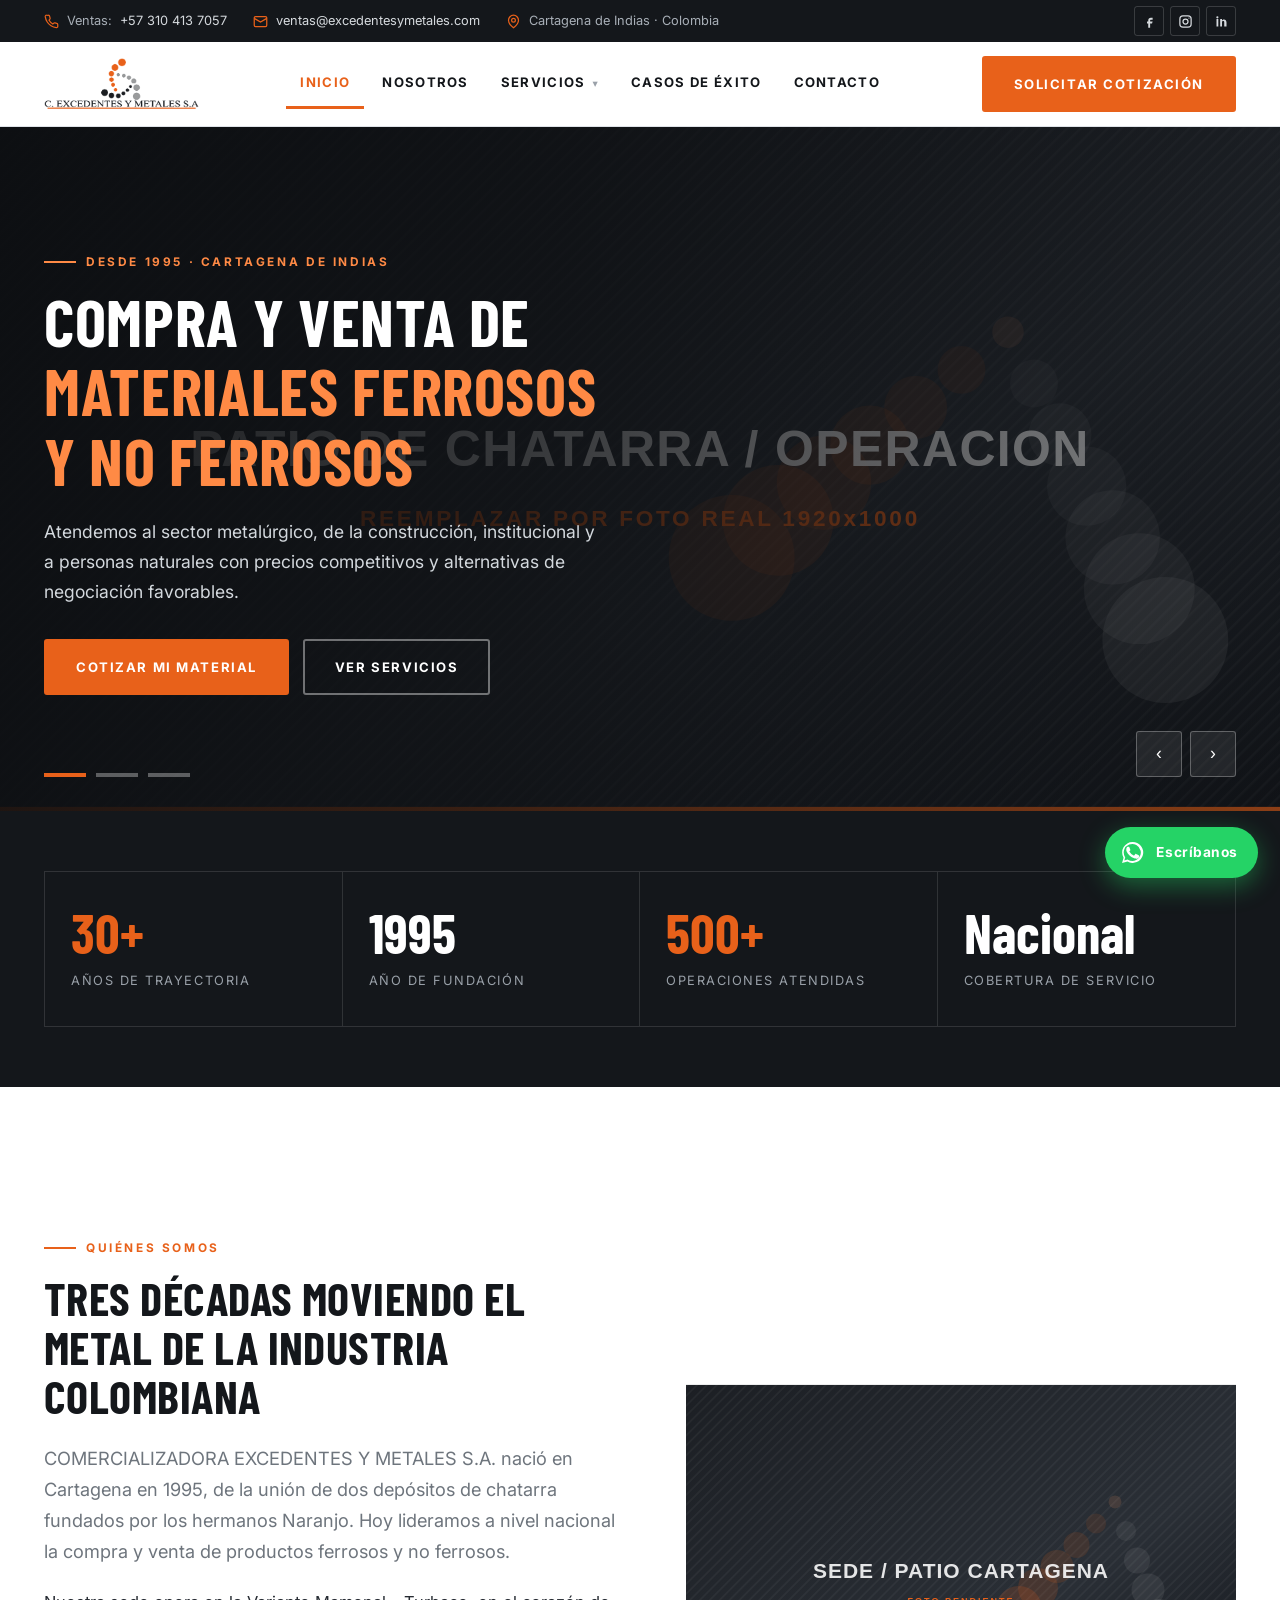
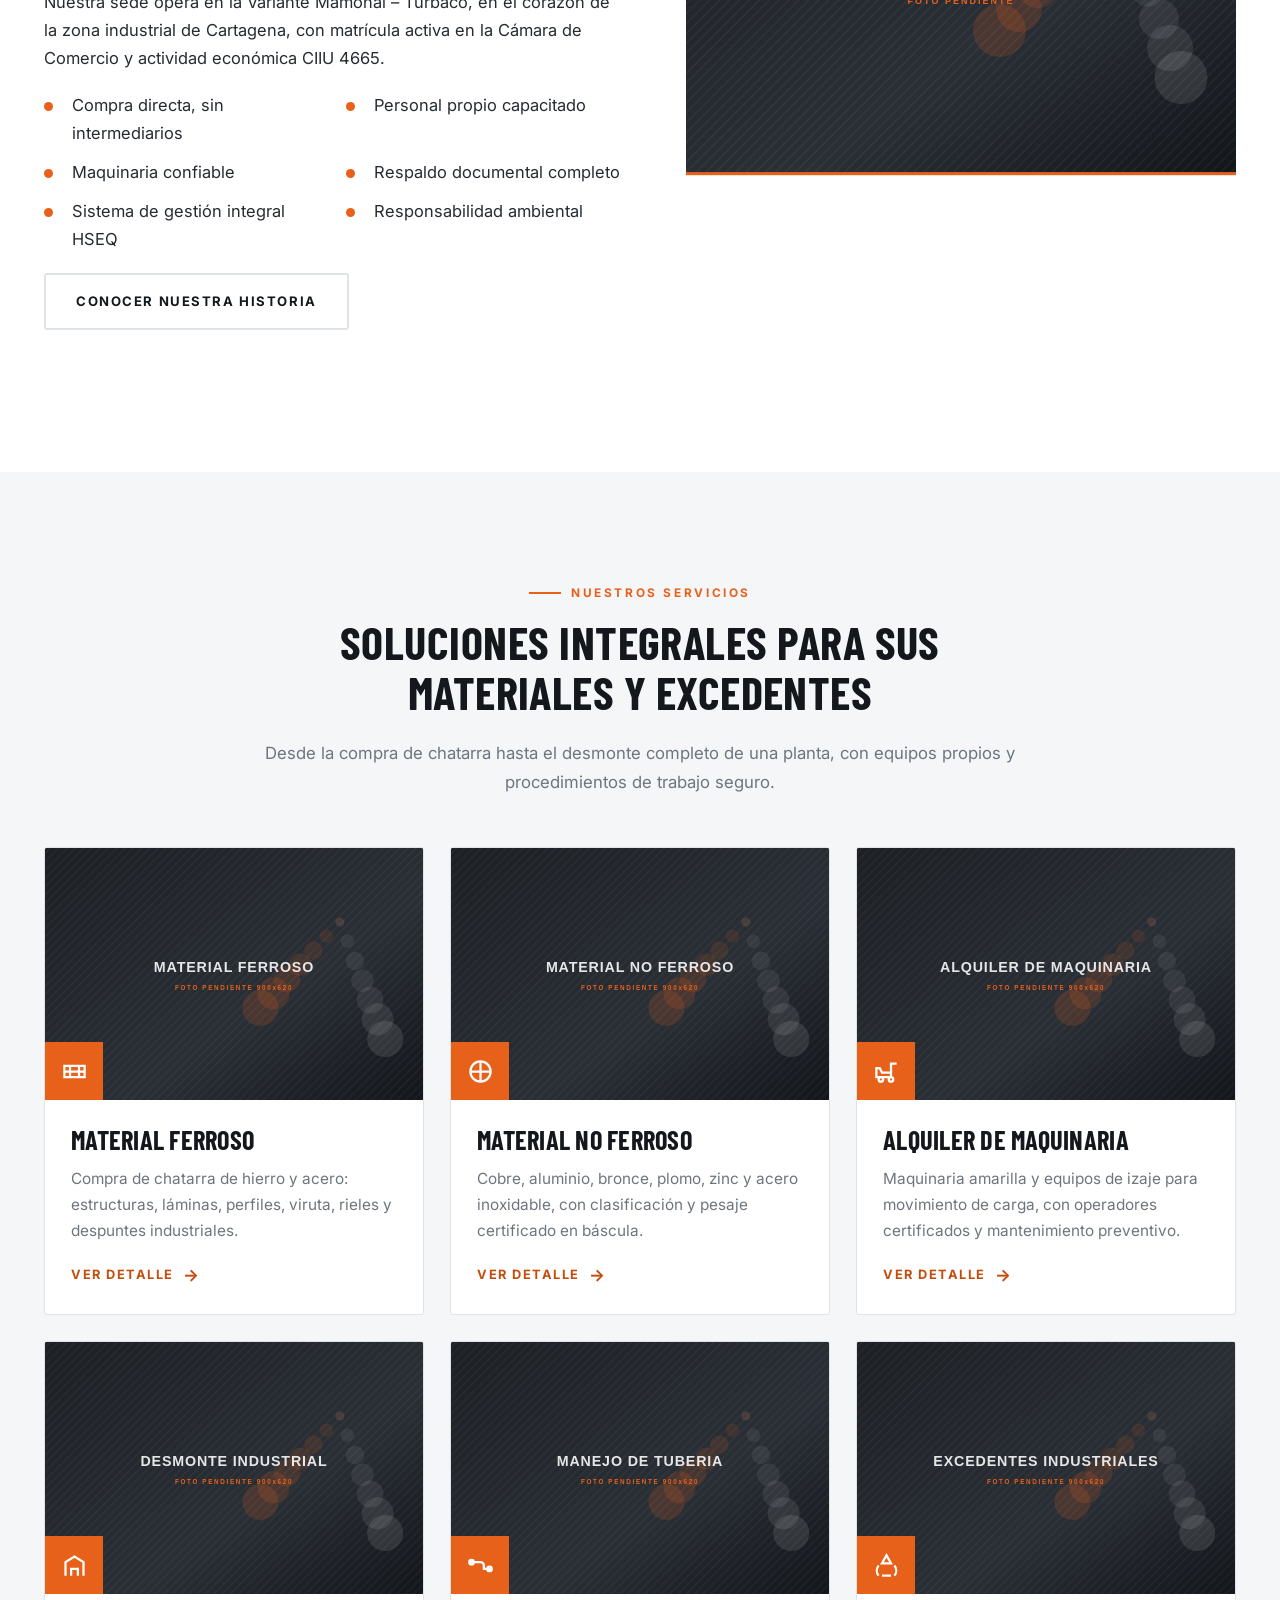
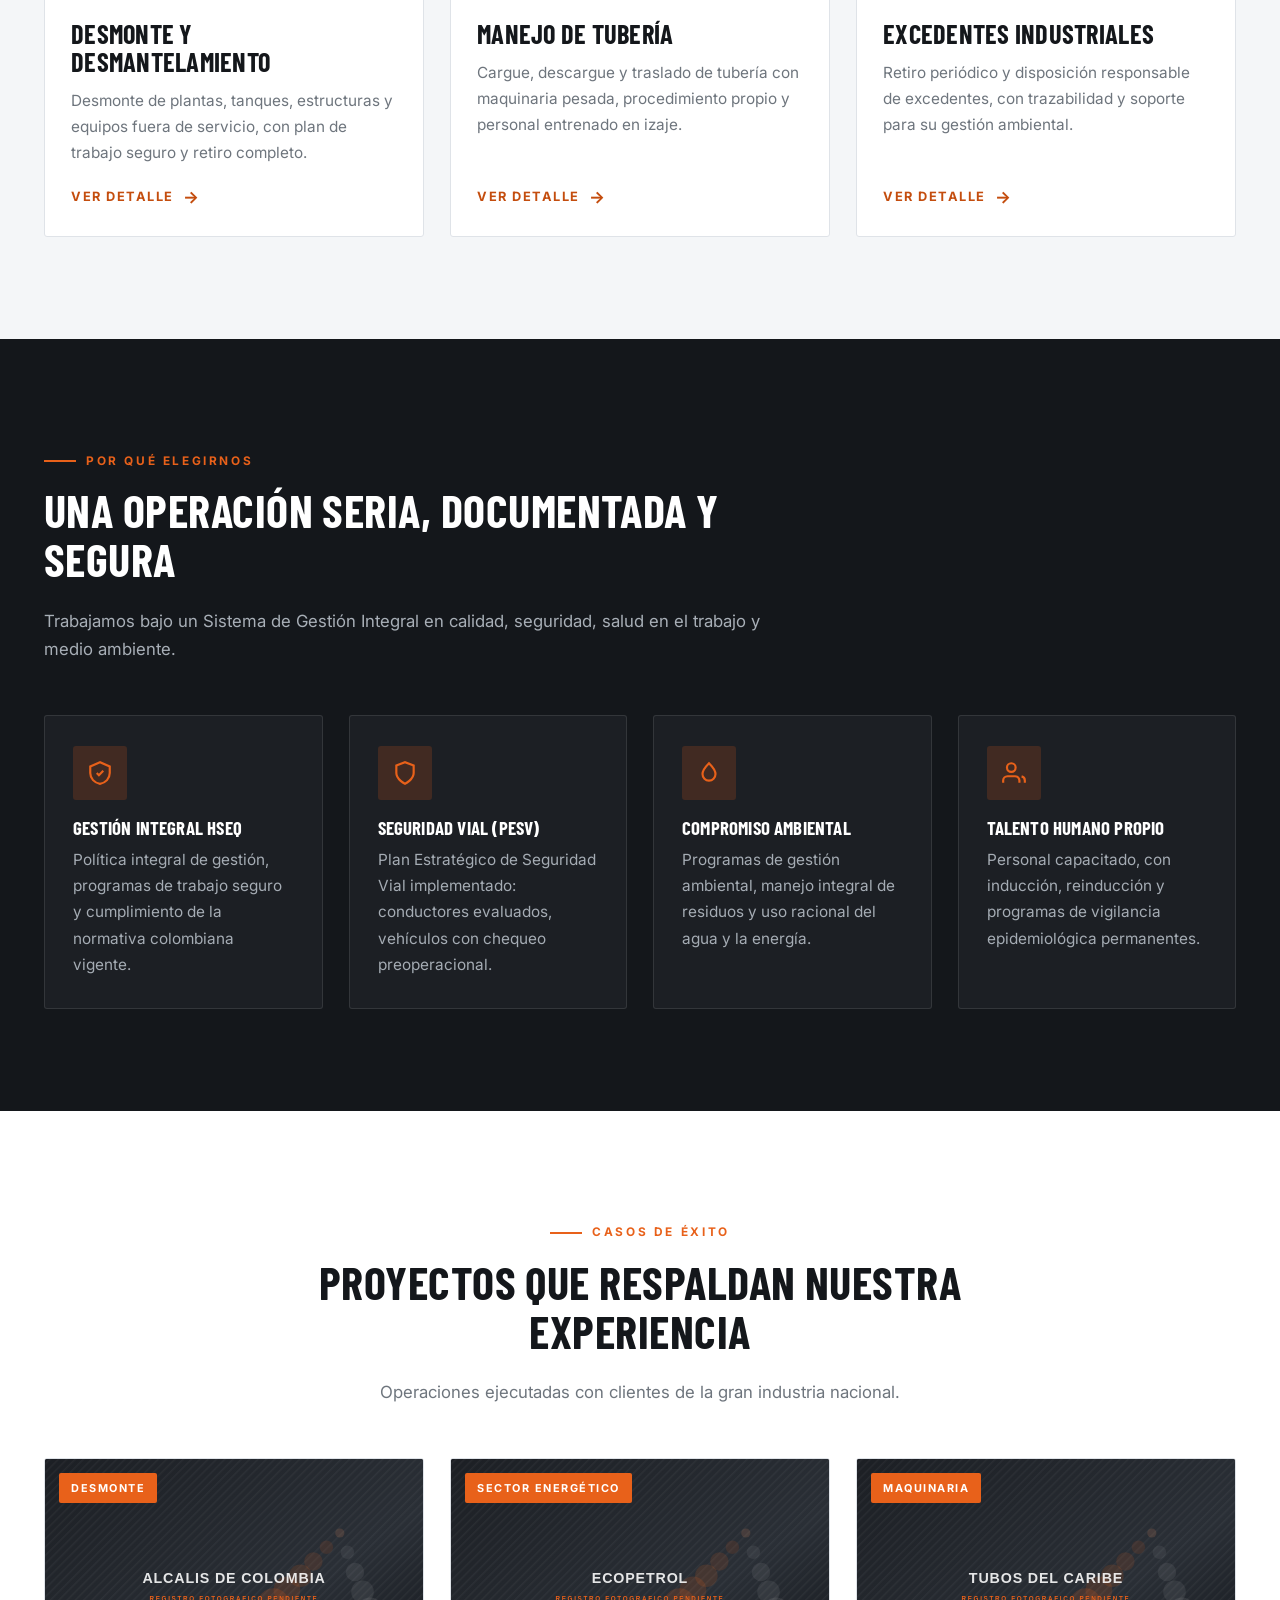
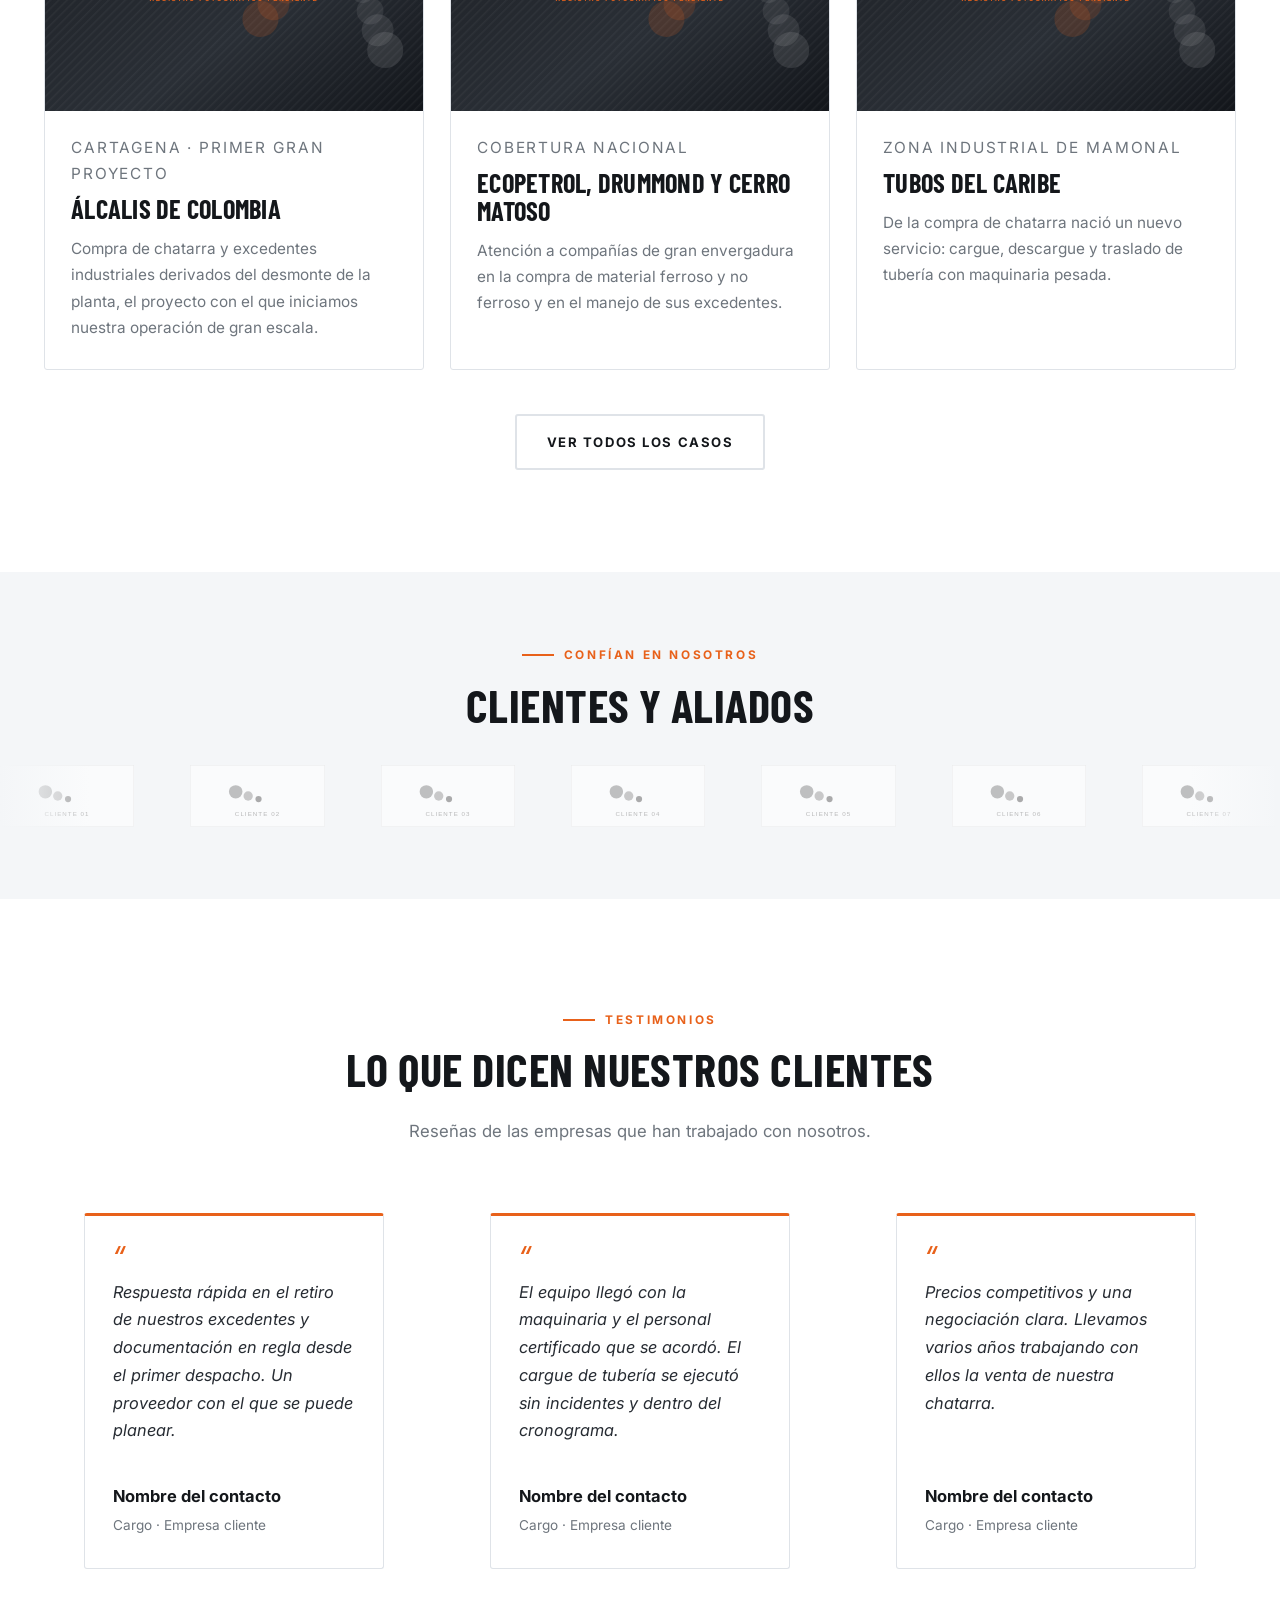
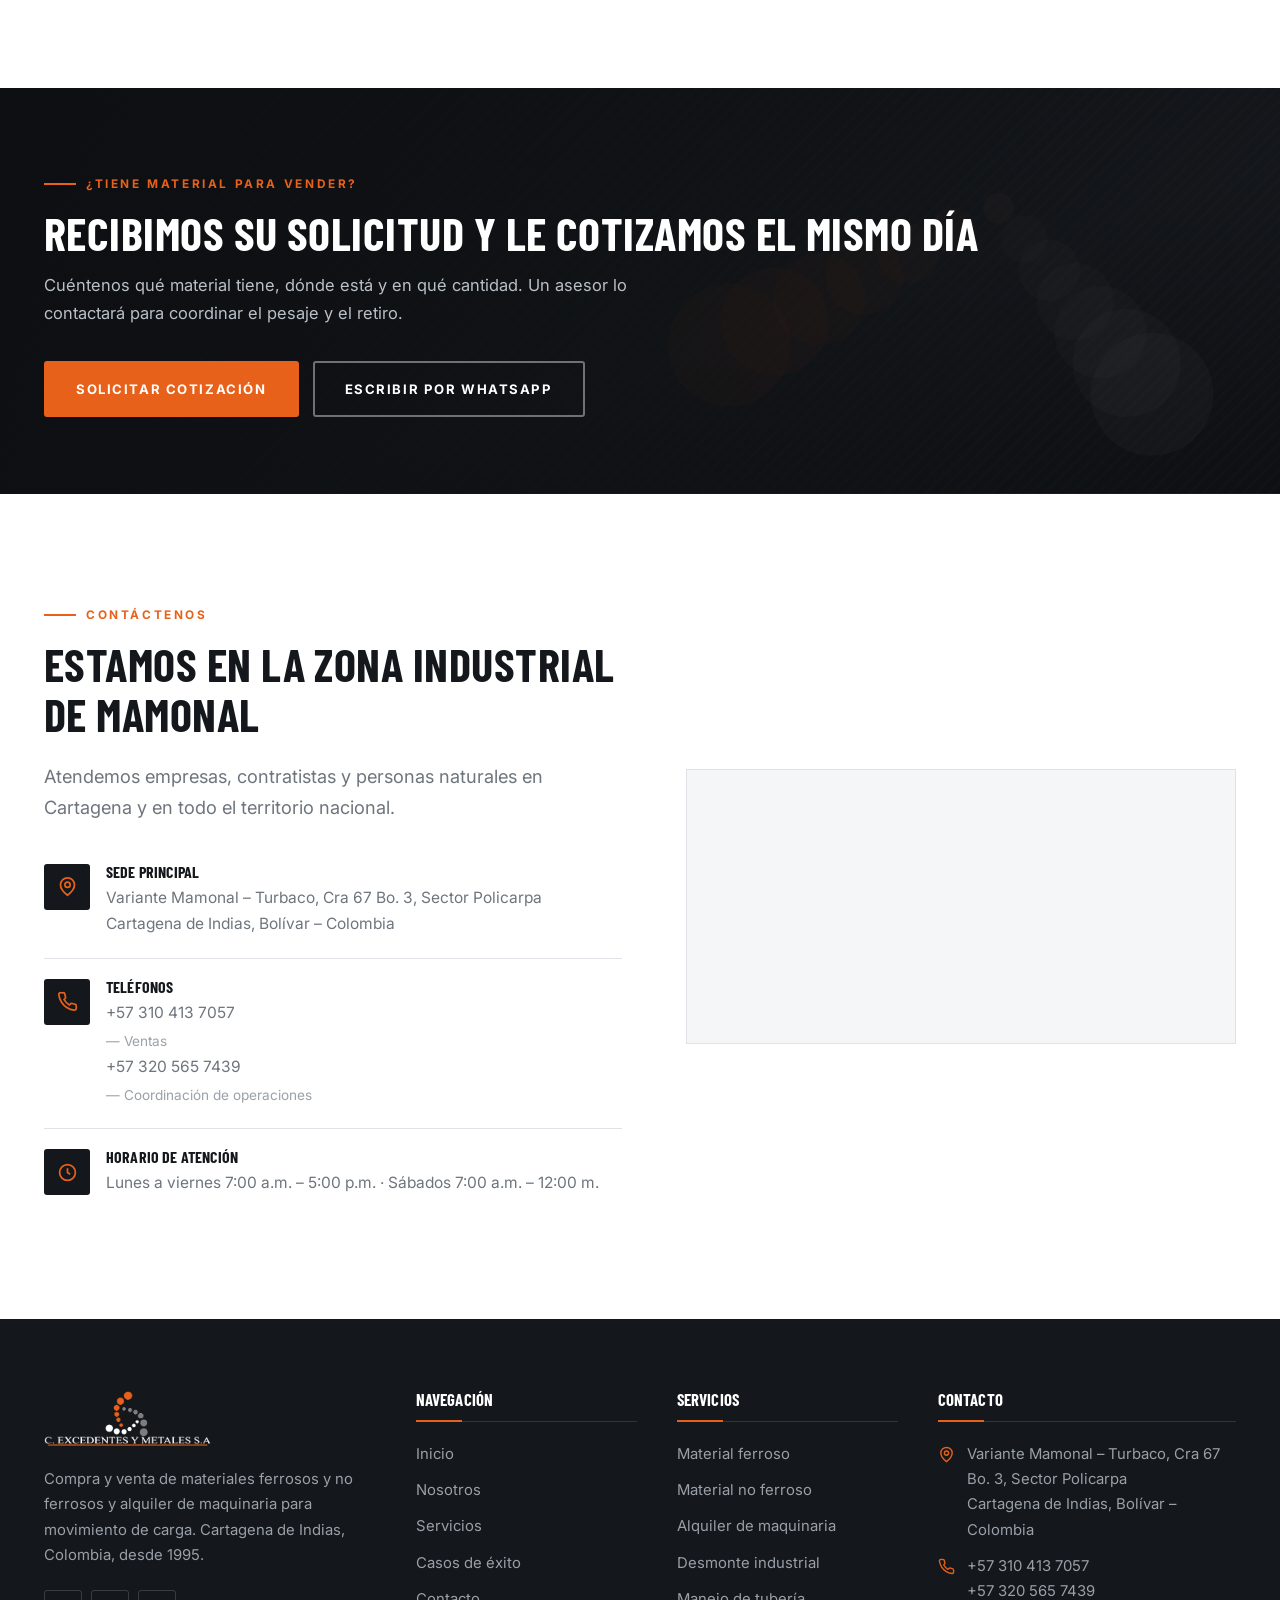
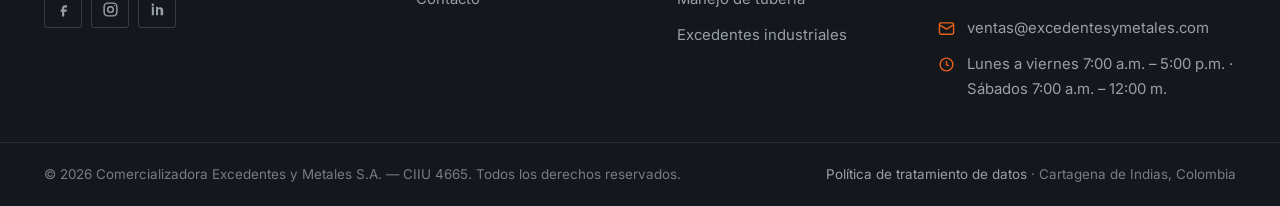
<file: index.html>
<!DOCTYPE html>
<html lang="es-CO">
<head>
<meta charset="UTF-8">
<meta name="viewport" content="width=device-width, initial-scale=1">
<title>Excedentes y Metales S.A. | Compra de chatarra y alquiler de maquinaria — Cartagena</title>
<meta name="description" content="COMERCIALIZADORA EXCEDENTES Y METALES S.A. Compra y venta de materiales ferrosos y no ferrosos, alquiler de maquinaria amarilla y manejo de excedentes industriales. Cartagena, cobertura nacional desde 1995.">
<meta name="theme-color" content="#e8611a">
<link rel="canonical" href="https://www.excedentesymetales.com/">
<link rel="icon" href="favicon.ico" sizes="any">
<link rel="icon" href="favicon.png" type="image/png">

<meta property="og:type" content="website">
<meta property="og:title" content="Excedentes y Metales S.A. | Chatarra y maquinaria — Cartagena">
<meta property="og:description" content="Compra y venta de materiales ferrosos y no ferrosos, alquiler de maquinaria amarilla y manejo de excedentes industriales desde 1995.">
<meta property="og:image" content="assets/img/logo-eym-fondo-blanco.png">
<meta property="og:locale" content="es_CO">

<link rel="preconnect" href="https://fonts.googleapis.com">
<link rel="preconnect" href="https://fonts.gstatic.com" crossorigin>
<link href="https://fonts.googleapis.com/css2?family=Barlow+Condensed:wght@600;700&family=Inter:wght@400;500;600;700&display=swap" rel="stylesheet">
<link rel="stylesheet" href="assets/css/styles.css">

<script type="application/ld+json">
{
  "@context": "https://schema.org",
  "@type": "Organization",
  "name": "COMERCIALIZADORA EXCEDENTES Y METALES S.A.",
  "url": "https://www.excedentesymetales.com/",
  "logo": "https://www.excedentesymetales.com/assets/img/logo-eym-fondo-blanco.png",
  "foundingDate": "1995-06-15",
  "address": {
    "@type": "PostalAddress",
    "streetAddress": "Variante Mamonal – Turbaco, Cra 67 Bo. 3, Sector Policarpa",
    "addressLocality": "Cartagena de Indias",
    "addressRegion": "Bolívar",
    "addressCountry": "CO"
  },
  "contactPoint": [{
    "@type": "ContactPoint",
    "telephone": "+57-310-413-7057",
    "contactType": "sales",
    "areaServed": "CO",
    "availableLanguage": "Spanish"
  }]
}
</script>
</head>

<body data-base="">
<a class="saltar-a-contenido" href="#contenido">Saltar al contenido</a>

<!-- ==================================================== BARRA SUPERIOR === -->
<div class="barra-superior">
  <div class="contenedor">
    <div class="barra-superior__datos">
      <span class="barra-superior__item">
        <svg viewBox="0 0 24 24" fill="none" stroke="currentColor" stroke-width="2" aria-hidden="true"><path d="M22 16.9v3a2 2 0 0 1-2.2 2 19.8 19.8 0 0 1-8.6-3.1 19.5 19.5 0 0 1-6-6A19.8 19.8 0 0 1 2 4.2 2 2 0 0 1 4 2h3a2 2 0 0 1 2 1.7c.1 1 .4 1.9.7 2.8a2 2 0 0 1-.5 2.1L8.1 9.9a16 16 0 0 0 6 6l1.3-1.1a2 2 0 0 1 2.1-.5c.9.3 1.8.6 2.8.7a2 2 0 0 1 1.7 2z"/></svg>
        Ventas: <a href="tel:+573104137057" data-dato="tel-ventas">+57 310 413 7057</a>
      </span>
      <span class="barra-superior__item barra-superior__item--oculta">
        <svg viewBox="0 0 24 24" fill="none" stroke="currentColor" stroke-width="2" aria-hidden="true"><rect x="2" y="4" width="20" height="16" rx="2"/><path d="m2 7 10 6 10-6"/></svg>
        <a href="mailto:ventas@excedentesymetales.com" data-dato="correo-ventas">ventas@excedentesymetales.com</a>
      </span>
      <span class="barra-superior__item barra-superior__item--oculta">
        <svg viewBox="0 0 24 24" fill="none" stroke="currentColor" stroke-width="2" aria-hidden="true"><path d="M20 10c0 6-8 12-8 12s-8-6-8-12a8 8 0 0 1 16 0z"/><circle cx="12" cy="10" r="3"/></svg>
        Cartagena de Indias · Colombia
      </span>
    </div>
    <div class="barra-superior__redes">
      <a href="#" data-red="facebook" aria-label="Facebook" rel="noopener"><svg viewBox="0 0 24 24" fill="currentColor" aria-hidden="true"><path d="M14 9h3V6h-3c-2.2 0-4 1.8-4 4v2H8v3h2v7h3v-7h3l1-3h-4v-2c0-.6.4-1 1-1z"/></svg></a>
      <a href="#" data-red="instagram" aria-label="Instagram" rel="noopener"><svg viewBox="0 0 24 24" fill="none" stroke="currentColor" stroke-width="2" aria-hidden="true"><rect x="3" y="3" width="18" height="18" rx="5"/><circle cx="12" cy="12" r="4"/><circle cx="17.5" cy="6.5" r="1" fill="currentColor" stroke="none"/></svg></a>
      <a href="#" data-red="linkedin" aria-label="LinkedIn" rel="noopener"><svg viewBox="0 0 24 24" fill="currentColor" aria-hidden="true"><path d="M6.9 8H4v12h2.9V8zM5.4 3.5A1.7 1.7 0 1 0 5.4 7a1.7 1.7 0 0 0 0-3.5zM20 13.4c0-3.2-1.7-4.7-4-4.7-1.9 0-2.7 1-3.2 1.8V8H9.9v12h2.9v-6.5c0-1.4.7-2.2 1.9-2.2s1.7.8 1.7 2.2V20H20v-6.6z"/></svg></a>
      <a href="#" data-red="youtube" aria-label="YouTube" rel="noopener"><svg viewBox="0 0 24 24" fill="currentColor" aria-hidden="true"><path d="M22 12s0-3-.4-4.4a2.6 2.6 0 0 0-1.8-1.8C18.4 5.4 12 5.4 12 5.4s-6.4 0-7.8.4a2.6 2.6 0 0 0-1.8 1.8C2 9 2 12 2 12s0 3 .4 4.4a2.6 2.6 0 0 0 1.8 1.8c1.4.4 7.8.4 7.8.4s6.4 0 7.8-.4a2.6 2.6 0 0 0 1.8-1.8C22 15 22 12 22 12zM10 15V9l5.2 3L10 15z"/></svg></a>
    </div>
  </div>
</div>

<!-- ========================================================= CABECERA ==== -->
<header class="cabecera">
  <div class="contenedor">
    <a class="marca" href="index.html" aria-label="Inicio — Excedentes y Metales S.A.">
      <img src="assets/img/logo-eym-color.png" alt="Comercializadora Excedentes y Metales S.A." width="450" height="82">
    </a>

    <nav class="nav-principal" id="nav-principal" aria-label="Navegación principal">
      <ul>
        <li><a href="index.html" aria-current="page">Inicio</a></li>
        <li><a href="nosotros.html">Nosotros</a></li>
        <li class="tiene-submenu">
          <a href="servicios.html">Servicios</a>
          <div class="submenu">
            <a href="servicios/materiales-ferrosos.html">Compra de material ferroso</a>
            <a href="servicios/materiales-no-ferrosos.html">Compra de material no ferroso</a>
            <a href="servicios/alquiler-maquinaria.html">Alquiler de maquinaria amarilla</a>
            <a href="servicios/desmonte-industrial.html">Desmonte y desmantelamiento</a>
            <a href="servicios/manejo-tuberia.html">Cargue, descargue y traslado de tubería</a>
            <a href="servicios/excedentes-industriales.html">Gestión de excedentes industriales</a>
          </div>
        </li>
        <li><a href="casos-de-exito.html">Casos de éxito</a></li>
        <li><a href="contacto.html">Contacto</a></li>
      </ul>
    </nav>

    <div class="cabecera__accion">
      <a class="btn btn--primario" href="contacto.html">Solicitar cotización</a>
      <button class="boton-menu" type="button" aria-label="Abrir menú" aria-expanded="false" aria-controls="nav-principal">
        <span></span><span></span><span></span>
      </button>
    </div>
  </div>
</header>

<main id="contenido">

<!-- ============================================ BANNER EN MOVIMIENTO ===== -->
<section class="hero" data-carrusel data-intervalo="6500" aria-roledescription="carrusel" aria-label="Presentación de servicios">

  <article class="hero__slide esta-activo" style="background-image:url('assets/img/hero-1.svg')" aria-label="1 de 3">
    <div class="contenedor">
      <div class="hero__contenido">
        <span class="kicker">Desde 1995 · Cartagena de Indias</span>
        <h1>Compra y venta de <em>materiales ferrosos<br>y no ferrosos</em></h1>
        <p>Atendemos al sector metalúrgico, de la construcción, institucional y a personas naturales con precios competitivos y alternativas de negociación favorables.</p>
        <div class="hero__botones">
          <a class="btn btn--primario" href="contacto.html">Cotizar mi material</a>
          <a class="btn btn--linea-claro" href="servicios.html">Ver servicios</a>
        </div>
      </div>
    </div>
  </article>

  <article class="hero__slide" style="background-image:url('assets/img/hero-2.svg')" aria-label="2 de 3">
    <div class="contenedor">
      <div class="hero__contenido">
        <span class="kicker">Maquinaria amarilla</span>
        <h1>Alquiler de <em>maquinaria</em> para movimiento de carga</h1>
        <p>Equipos confiables y personal capacitado para cargue, descargue y traslado de materiales dentro y fuera de la zona industrial de Mamonal.</p>
        <div class="hero__botones">
          <a class="btn btn--primario" href="servicios/alquiler-maquinaria.html">Conocer el servicio</a>
          <a class="btn btn--linea-claro" href="contacto.html">Solicitar disponibilidad</a>
        </div>
      </div>
    </div>
  </article>

  <article class="hero__slide" style="background-image:url('assets/img/hero-3.svg')" aria-label="3 de 3">
    <div class="contenedor">
      <div class="hero__contenido">
        <span class="kicker">Excedentes industriales</span>
        <h1>Desmonte, retiro y <em>disposición responsable</em></h1>
        <p>Gestionamos sus excedentes industriales con procedimientos de trabajo seguro, respaldo documental y compromiso ambiental.</p>
        <div class="hero__botones">
          <a class="btn btn--primario" href="servicios/desmonte-industrial.html">Ver alcance</a>
          <a class="btn btn--linea-claro" href="casos-de-exito.html">Casos de éxito</a>
        </div>
      </div>
    </div>
  </article>

  <div class="contenedor hero__controles">
    <div class="hero__puntos" role="tablist" aria-label="Seleccionar diapositiva">
      <button type="button" class="esta-activo" role="tab" aria-selected="true"  aria-label="Diapositiva 1"></button>
      <button type="button" role="tab" aria-selected="false" aria-label="Diapositiva 2"></button>
      <button type="button" role="tab" aria-selected="false" aria-label="Diapositiva 3"></button>
    </div>
    <div class="hero__flechas">
      <button type="button" data-carrusel-anterior aria-label="Diapositiva anterior">‹</button>
      <button type="button" data-carrusel-siguiente aria-label="Diapositiva siguiente">›</button>
    </div>
  </div>
</section>

<!-- ================================================== FRANJA DE CIFRAS === -->
<section class="seccion--tinta" style="padding:0">
  <div class="contenedor" style="padding-block:clamp(40px,5vw,60px)">
    <div class="cifras">
      <div class="cifras__item">
        <div class="cifras__valor"><span data-contador="30">30</span><span>+</span></div>
        <div class="cifras__etiqueta">Años de trayectoria</div>
      </div>
      <div class="cifras__item">
        <div class="cifras__valor">1995</div>
        <div class="cifras__etiqueta">Año de fundación</div>
      </div>
      <!-- DATO POR CONFIRMAR con el cliente -->
      <div class="cifras__item">
        <div class="cifras__valor"><span data-contador="500">500</span><span>+</span></div>
        <div class="cifras__etiqueta">Operaciones atendidas</div>
      </div>
      <div class="cifras__item">
        <div class="cifras__valor">Nacional</div>
        <div class="cifras__etiqueta">Cobertura de servicio</div>
      </div>
    </div>
  </div>
</section>

<!-- ======================================================== NOSOTROS ===== -->
<section class="seccion">
  <div class="contenedor">
    <div class="rejilla rejilla--partida">
      <div class="aparece">
        <span class="kicker">Quiénes somos</span>
        <h2>Tres décadas moviendo el metal de la industria colombiana</h2>
        <p class="texto-plomo">COMERCIALIZADORA EXCEDENTES Y METALES S.A. nació en Cartagena en 1995, de la unión de dos depósitos de chatarra fundados por los hermanos Naranjo. Hoy lideramos a nivel nacional la compra y venta de productos ferrosos y no ferrosos.</p>
        <p>Nuestra sede opera en la Variante Mamonal – Turbaco, en el corazón de la zona industrial de Cartagena, con matrícula activa en la Cámara de Comercio y actividad económica CIIU 4665.</p>
        <ul class="lista-marcada lista-marcada--dos">
          <li>Compra directa, sin intermediarios</li>
          <li>Personal propio capacitado</li>
          <li>Maquinaria confiable</li>
          <li>Respaldo documental completo</li>
          <li>Sistema de gestión integral HSEQ</li>
          <li>Responsabilidad ambiental</li>
        </ul>
        <a class="btn btn--linea" href="nosotros.html">Conocer nuestra historia</a>
      </div>
      <div class="aparece" data-retraso="120">
        <img src="assets/img/nosotros-planta.svg" alt="Patio de operaciones de Excedentes y Metales en Cartagena" width="1100" height="780" loading="lazy">
      </div>
    </div>
  </div>
</section>

<!-- ======================================================== SERVICIOS ==== -->
<section class="seccion seccion--gris">
  <div class="contenedor">
    <div class="encabezado-seccion encabezado-seccion--centro">
      <span class="kicker kicker--centro">Nuestros servicios</span>
      <h2>Soluciones integrales para sus materiales y excedentes</h2>
      <p>Desde la compra de chatarra hasta el desmonte completo de una planta, con equipos propios y procedimientos de trabajo seguro.</p>
    </div>

    <div class="rejilla rejilla--3">

      <article class="tarjeta-servicio aparece">
        <div class="tarjeta-servicio__figura">
          <img src="assets/img/servicios/ferrosos.svg" alt="Material ferroso" width="900" height="620" loading="lazy">
          <span class="tarjeta-servicio__icono"><svg viewBox="0 0 24 24" fill="none" stroke="currentColor" stroke-width="2" aria-hidden="true"><path d="M3 7h18v10H3z"/><path d="M3 12h18M8 7v10M16 7v10"/></svg></span>
        </div>
        <div class="tarjeta-servicio__cuerpo">
          <h3>Material ferroso</h3>
          <p>Compra de chatarra de hierro y acero: estructuras, láminas, perfiles, viruta, rieles y despuntes industriales.</p>
          <a class="enlace-flecha" href="servicios/materiales-ferrosos.html">Ver detalle</a>
        </div>
      </article>

      <article class="tarjeta-servicio aparece" data-retraso="90">
        <div class="tarjeta-servicio__figura">
          <img src="assets/img/servicios/no-ferrosos.svg" alt="Material no ferroso" width="900" height="620" loading="lazy">
          <span class="tarjeta-servicio__icono"><svg viewBox="0 0 24 24" fill="none" stroke="currentColor" stroke-width="2" aria-hidden="true"><circle cx="12" cy="12" r="9"/><path d="M12 3v18M3 12h18"/></svg></span>
        </div>
        <div class="tarjeta-servicio__cuerpo">
          <h3>Material no ferroso</h3>
          <p>Cobre, aluminio, bronce, plomo, zinc y acero inoxidable, con clasificación y pesaje certificado en báscula.</p>
          <a class="enlace-flecha" href="servicios/materiales-no-ferrosos.html">Ver detalle</a>
        </div>
      </article>

      <article class="tarjeta-servicio aparece" data-retraso="180">
        <div class="tarjeta-servicio__figura">
          <img src="assets/img/servicios/maquinaria.svg" alt="Alquiler de maquinaria amarilla" width="900" height="620" loading="lazy">
          <span class="tarjeta-servicio__icono"><svg viewBox="0 0 24 24" fill="none" stroke="currentColor" stroke-width="2" aria-hidden="true"><path d="M3 17h13v-4H8l-2-4H3z"/><circle cx="7" cy="19" r="2"/><circle cx="16" cy="19" r="2"/><path d="M16 13V5h5"/></svg></span>
        </div>
        <div class="tarjeta-servicio__cuerpo">
          <h3>Alquiler de maquinaria</h3>
          <p>Maquinaria amarilla y equipos de izaje para movimiento de carga, con operadores certificados y mantenimiento preventivo.</p>
          <a class="enlace-flecha" href="servicios/alquiler-maquinaria.html">Ver detalle</a>
        </div>
      </article>

      <article class="tarjeta-servicio aparece">
        <div class="tarjeta-servicio__figura">
          <img src="assets/img/servicios/desmonte.svg" alt="Desmonte industrial" width="900" height="620" loading="lazy">
          <span class="tarjeta-servicio__icono"><svg viewBox="0 0 24 24" fill="none" stroke="currentColor" stroke-width="2" aria-hidden="true"><path d="M4 21V9l8-5 8 5v12"/><path d="M9 21v-6h6v6"/></svg></span>
        </div>
        <div class="tarjeta-servicio__cuerpo">
          <h3>Desmonte y desmantelamiento</h3>
          <p>Desmonte de plantas, tanques, estructuras y equipos fuera de servicio, con plan de trabajo seguro y retiro completo.</p>
          <a class="enlace-flecha" href="servicios/desmonte-industrial.html">Ver detalle</a>
        </div>
      </article>

      <article class="tarjeta-servicio aparece" data-retraso="90">
        <div class="tarjeta-servicio__figura">
          <img src="assets/img/servicios/tuberia.svg" alt="Manejo de tubería" width="900" height="620" loading="lazy">
          <span class="tarjeta-servicio__icono"><svg viewBox="0 0 24 24" fill="none" stroke="currentColor" stroke-width="2" aria-hidden="true"><path d="M2 9h10a3 3 0 0 1 3 3v3h7"/><circle cx="4" cy="9" r="2"/><circle cx="20" cy="15" r="2"/></svg></span>
        </div>
        <div class="tarjeta-servicio__cuerpo">
          <h3>Manejo de tubería</h3>
          <p>Cargue, descargue y traslado de tubería con maquinaria pesada, procedimiento propio y personal entrenado en izaje.</p>
          <a class="enlace-flecha" href="servicios/manejo-tuberia.html">Ver detalle</a>
        </div>
      </article>

      <article class="tarjeta-servicio aparece" data-retraso="180">
        <div class="tarjeta-servicio__figura">
          <img src="assets/img/servicios/excedentes.svg" alt="Gestión de excedentes industriales" width="900" height="620" loading="lazy">
          <span class="tarjeta-servicio__icono"><svg viewBox="0 0 24 24" fill="none" stroke="currentColor" stroke-width="2" aria-hidden="true"><path d="M12 3 8 10h8l-4-7z"/><path d="M5 21a7 7 0 0 1 0-9M19 21a7 7 0 0 0 0-9M8 21h8"/></svg></span>
        </div>
        <div class="tarjeta-servicio__cuerpo">
          <h3>Excedentes industriales</h3>
          <p>Retiro periódico y disposición responsable de excedentes, con trazabilidad y soporte para su gestión ambiental.</p>
          <a class="enlace-flecha" href="servicios/excedentes-industriales.html">Ver detalle</a>
        </div>
      </article>

    </div>
  </div>
</section>

<!-- =================================================== POR QUÉ NOSOTROS == -->
<section class="seccion seccion--tinta">
  <div class="contenedor">
    <div class="encabezado-seccion">
      <span class="kicker">Por qué elegirnos</span>
      <h2>Una operación seria, documentada y segura</h2>
      <p>Trabajamos bajo un Sistema de Gestión Integral en calidad, seguridad, salud en el trabajo y medio ambiente.</p>
    </div>

    <div class="rejilla rejilla--4">
      <div class="tarjeta tarjeta--tinta aparece">
        <div class="tarjeta__icono"><svg viewBox="0 0 24 24" fill="none" stroke="currentColor" stroke-width="2" aria-hidden="true"><path d="M12 2 3 6v6c0 5 3.8 9.2 9 10 5.2-.8 9-5 9-10V6l-9-4z"/><path d="m9 12 2 2 4-4"/></svg></div>
        <h4>Gestión integral HSEQ</h4>
        <p>Política integral de gestión, programas de trabajo seguro y cumplimiento de la normativa colombiana vigente.</p>
      </div>
      <div class="tarjeta tarjeta--tinta aparece" data-retraso="90">
        <div class="tarjeta__icono"><svg viewBox="0 0 24 24" fill="none" stroke="currentColor" stroke-width="2" aria-hidden="true"><path d="M12 22s8-4 8-10V5l-8-3-8 3v7c0 6 8 10 8 10z"/></svg></div>
        <h4>Seguridad vial (PESV)</h4>
        <p>Plan Estratégico de Seguridad Vial implementado: conductores evaluados, vehículos con chequeo preoperacional.</p>
      </div>
      <div class="tarjeta tarjeta--tinta aparece" data-retraso="180">
        <div class="tarjeta__icono"><svg viewBox="0 0 24 24" fill="none" stroke="currentColor" stroke-width="2" aria-hidden="true"><path d="M12 3c4 4 6 7 6 10a6 6 0 0 1-12 0c0-3 2-6 6-10z"/></svg></div>
        <h4>Compromiso ambiental</h4>
        <p>Programas de gestión ambiental, manejo integral de residuos y uso racional del agua y la energía.</p>
      </div>
      <div class="tarjeta tarjeta--tinta aparece" data-retraso="270">
        <div class="tarjeta__icono"><svg viewBox="0 0 24 24" fill="none" stroke="currentColor" stroke-width="2" aria-hidden="true"><path d="M17 21v-2a4 4 0 0 0-4-4H6a4 4 0 0 0-4 4v2"/><circle cx="9.5" cy="7" r="4"/><path d="M22 21v-2a4 4 0 0 0-3-3.9"/></svg></div>
        <h4>Talento humano propio</h4>
        <p>Personal capacitado, con inducción, reinducción y programas de vigilancia epidemiológica permanentes.</p>
      </div>
    </div>
  </div>
</section>

<!-- =================================================== CASOS DE ÉXITO ==== -->
<section class="seccion">
  <div class="contenedor">
    <div class="encabezado-seccion encabezado-seccion--centro">
      <span class="kicker kicker--centro">Casos de éxito</span>
      <h2>Proyectos que respaldan nuestra experiencia</h2>
      <p>Operaciones ejecutadas con clientes de la gran industria nacional.</p>
    </div>

    <div class="rejilla rejilla--3">
      <article class="caso aparece">
        <div class="caso__figura">
          <span class="caso__etiqueta">Desmonte</span>
          <img src="assets/img/proyectos/proyecto-1.svg" alt="Proyecto Álcalis de Colombia" width="900" height="620" loading="lazy">
        </div>
        <div class="caso__cuerpo">
          <p class="caso__meta">Cartagena · Primer gran proyecto</p>
          <h3>Álcalis de Colombia</h3>
          <p>Compra de chatarra y excedentes industriales derivados del desmonte de la planta, el proyecto con el que iniciamos nuestra operación de gran escala.</p>
        </div>
      </article>

      <article class="caso aparece" data-retraso="90">
        <div class="caso__figura">
          <span class="caso__etiqueta">Sector energético</span>
          <img src="assets/img/proyectos/proyecto-2.svg" alt="Proyectos con el sector energético" width="900" height="620" loading="lazy">
        </div>
        <div class="caso__cuerpo">
          <p class="caso__meta">Cobertura nacional</p>
          <h3>Ecopetrol, Drummond y Cerro Matoso</h3>
          <p>Atención a compañías de gran envergadura en la compra de material ferroso y no ferroso y en el manejo de sus excedentes.</p>
        </div>
      </article>

      <article class="caso aparece" data-retraso="180">
        <div class="caso__figura">
          <span class="caso__etiqueta">Maquinaria</span>
          <img src="assets/img/proyectos/proyecto-3.svg" alt="Proyecto Tubos del Caribe" width="900" height="620" loading="lazy">
        </div>
        <div class="caso__cuerpo">
          <p class="caso__meta">Zona industrial de Mamonal</p>
          <h3>Tubos del Caribe</h3>
          <p>De la compra de chatarra nació un nuevo servicio: cargue, descargue y traslado de tubería con maquinaria pesada.</p>
        </div>
      </article>
    </div>

    <div class="centrado" style="margin-top:44px">
      <a class="btn btn--linea" href="casos-de-exito.html">Ver todos los casos</a>
    </div>
  </div>
</section>

<!-- ========================================================= CLIENTES ==== -->
<section class="seccion seccion--ajust seccion--gris">
  <div class="contenedor">
    <div class="encabezado-seccion encabezado-seccion--centro" style="margin-bottom:28px">
      <span class="kicker kicker--centro">Confían en nosotros</span>
      <h2>Clientes y aliados</h2>
    </div>
  </div>
  <div class="cinta-logos">
    <div class="cinta-logos__pista" data-clientes="cinta" aria-label="Logotipos de clientes"></div>
  </div>
</section>

<!-- ========================================================== RESEÑAS ==== -->
<section class="seccion">
  <div class="contenedor">
    <div class="encabezado-seccion encabezado-seccion--centro">
      <span class="kicker kicker--centro">Testimonios</span>
      <h2>Lo que dicen nuestros clientes</h2>
      <p>Reseñas de las empresas que han trabajado con nosotros.</p>
    </div>

    <!-- TEXTOS DE MUESTRA: reemplazar por testimonios reales autorizados -->
    <div class="rejilla rejilla--3">
      <blockquote class="resena aparece">
        <p class="resena__texto">Respuesta rápida en el retiro de nuestros excedentes y documentación en regla desde el primer despacho. Un proveedor con el que se puede planear.</p>
        <footer class="resena__autor"><strong>Nombre del contacto</strong><span>Cargo · Empresa cliente</span></footer>
      </blockquote>
      <blockquote class="resena aparece" data-retraso="90">
        <p class="resena__texto">El equipo llegó con la maquinaria y el personal certificado que se acordó. El cargue de tubería se ejecutó sin incidentes y dentro del cronograma.</p>
        <footer class="resena__autor"><strong>Nombre del contacto</strong><span>Cargo · Empresa cliente</span></footer>
      </blockquote>
      <blockquote class="resena aparece" data-retraso="180">
        <p class="resena__texto">Precios competitivos y una negociación clara. Llevamos varios años trabajando con ellos la venta de nuestra chatarra.</p>
        <footer class="resena__autor"><strong>Nombre del contacto</strong><span>Cargo · Empresa cliente</span></footer>
      </blockquote>
    </div>
  </div>
</section>

<!-- ==================================================== LLAMADO A ACCIÓN = -->
<section class="franja-cta" style="background-image:url('assets/img/cta-fondo.svg')">
  <div class="contenedor">
    <div>
      <span class="kicker">¿Tiene material para vender?</span>
      <h2>Recibimos su solicitud y le cotizamos el mismo día</h2>
      <p>Cuéntenos qué material tiene, dónde está y en qué cantidad. Un asesor lo contactará para coordinar el pesaje y el retiro.</p>
    </div>
    <div class="franja-cta__botones">
      <a class="btn btn--primario" href="contacto.html">Solicitar cotización</a>
      <a class="btn btn--linea-claro" href="#" data-whatsapp="Hola, tengo material para vender y quisiera una cotización.">Escribir por WhatsApp</a>
    </div>
  </div>
</section>

<!-- ================================================ CONTACTO RÁPIDO ====== -->
<section class="seccion">
  <div class="contenedor">
    <div class="rejilla rejilla--partida">
      <div>
        <span class="kicker">Contáctenos</span>
        <h2>Estamos en la zona industrial de Mamonal</h2>
        <p class="texto-plomo">Atendemos empresas, contratistas y personas naturales en Cartagena y en todo el territorio nacional.</p>

        <div class="dato-contacto">
          <span class="dato-contacto__icono"><svg viewBox="0 0 24 24" fill="none" stroke="currentColor" stroke-width="2" aria-hidden="true"><path d="M20 10c0 6-8 12-8 12s-8-6-8-12a8 8 0 0 1 16 0z"/><circle cx="12" cy="10" r="3"/></svg></span>
          <div>
            <h4>Sede principal</h4>
            <p data-dato="direccion">Variante Mamonal – Turbaco, Cra 67 Bo. 3, Sector Policarpa</p>
            <p data-dato="ciudad">Cartagena de Indias, Bolívar – Colombia</p>
          </div>
        </div>

        <div class="dato-contacto">
          <span class="dato-contacto__icono"><svg viewBox="0 0 24 24" fill="none" stroke="currentColor" stroke-width="2" aria-hidden="true"><path d="M22 16.9v3a2 2 0 0 1-2.2 2 19.8 19.8 0 0 1-8.6-3.1 19.5 19.5 0 0 1-6-6A19.8 19.8 0 0 1 2 4.2 2 2 0 0 1 4 2h3a2 2 0 0 1 2 1.7c.1 1 .4 1.9.7 2.8a2 2 0 0 1-.5 2.1L8.1 9.9a16 16 0 0 0 6 6l1.3-1.1a2 2 0 0 1 2.1-.5c.9.3 1.8.6 2.8.7a2 2 0 0 1 1.7 2z"/></svg></span>
          <div>
            <h4>Teléfonos</h4>
            <a href="tel:+573104137057" data-dato="tel-ventas">+57 310 413 7057</a> <span style="color:var(--acero-claro);font-size:.85rem">— Ventas</span>
            <a href="tel:+573205657439" data-dato="tel-operaciones">+57 320 565 7439</a> <span style="color:var(--acero-claro);font-size:.85rem">— Coordinación de operaciones</span>
          </div>
        </div>

        <div class="dato-contacto">
          <span class="dato-contacto__icono"><svg viewBox="0 0 24 24" fill="none" stroke="currentColor" stroke-width="2" aria-hidden="true"><circle cx="12" cy="12" r="9"/><path d="M12 7v5l3 2"/></svg></span>
          <div>
            <h4>Horario de atención</h4>
            <p data-dato="horario">Lunes a viernes 7:00 a.m. – 5:00 p.m.</p>
          </div>
        </div>
      </div>

      <div class="mapa" data-mapa></div>
    </div>
  </div>
</section>

</main>

<!-- ============================================================= PIE ===== -->
<footer class="pie">
  <div class="pie__principal">
    <div class="contenedor">
      <div class="pie__rejilla">

        <div>
          <img class="pie__logo" src="assets/img/logo-eym-blanco.png" alt="Comercializadora Excedentes y Metales S.A." width="450" height="82" loading="lazy">
          <p>Compra y venta de materiales ferrosos y no ferrosos y alquiler de maquinaria para movimiento de carga. Cartagena de Indias, Colombia, desde 1995.</p>
          <div class="pie__redes">
            <a href="#" data-red="facebook" aria-label="Facebook" rel="noopener"><svg viewBox="0 0 24 24" fill="currentColor" aria-hidden="true"><path d="M14 9h3V6h-3c-2.2 0-4 1.8-4 4v2H8v3h2v7h3v-7h3l1-3h-4v-2c0-.6.4-1 1-1z"/></svg></a>
            <a href="#" data-red="instagram" aria-label="Instagram" rel="noopener"><svg viewBox="0 0 24 24" fill="none" stroke="currentColor" stroke-width="2" aria-hidden="true"><rect x="3" y="3" width="18" height="18" rx="5"/><circle cx="12" cy="12" r="4"/><circle cx="17.5" cy="6.5" r="1" fill="currentColor" stroke="none"/></svg></a>
            <a href="#" data-red="linkedin" aria-label="LinkedIn" rel="noopener"><svg viewBox="0 0 24 24" fill="currentColor" aria-hidden="true"><path d="M6.9 8H4v12h2.9V8zM5.4 3.5A1.7 1.7 0 1 0 5.4 7a1.7 1.7 0 0 0 0-3.5zM20 13.4c0-3.2-1.7-4.7-4-4.7-1.9 0-2.7 1-3.2 1.8V8H9.9v12h2.9v-6.5c0-1.4.7-2.2 1.9-2.2s1.7.8 1.7 2.2V20H20v-6.6z"/></svg></a>
            <a href="#" data-red="youtube" aria-label="YouTube" rel="noopener"><svg viewBox="0 0 24 24" fill="currentColor" aria-hidden="true"><path d="M22 12s0-3-.4-4.4a2.6 2.6 0 0 0-1.8-1.8C18.4 5.4 12 5.4 12 5.4s-6.4 0-7.8.4a2.6 2.6 0 0 0-1.8 1.8C2 9 2 12 2 12s0 3 .4 4.4a2.6 2.6 0 0 0 1.8 1.8c1.4.4 7.8.4 7.8.4s6.4 0 7.8-.4a2.6 2.6 0 0 0 1.8-1.8C22 15 22 12 22 12zM10 15V9l5.2 3L10 15z"/></svg></a>
          </div>
        </div>

        <div>
          <h4>Navegación</h4>
          <ul>
            <li><a href="index.html">Inicio</a></li>
            <li><a href="nosotros.html">Nosotros</a></li>
            <li><a href="servicios.html">Servicios</a></li>
            <li><a href="casos-de-exito.html">Casos de éxito</a></li>
            <li><a href="contacto.html">Contacto</a></li>
          </ul>
        </div>

        <div>
          <h4>Servicios</h4>
          <ul>
            <li><a href="servicios/materiales-ferrosos.html">Material ferroso</a></li>
            <li><a href="servicios/materiales-no-ferrosos.html">Material no ferroso</a></li>
            <li><a href="servicios/alquiler-maquinaria.html">Alquiler de maquinaria</a></li>
            <li><a href="servicios/desmonte-industrial.html">Desmonte industrial</a></li>
            <li><a href="servicios/manejo-tuberia.html">Manejo de tubería</a></li>
            <li><a href="servicios/excedentes-industriales.html">Excedentes industriales</a></li>
          </ul>
        </div>

        <div>
          <h4>Contacto</h4>
          <ul class="pie__contacto">
            <li>
              <svg viewBox="0 0 24 24" fill="none" stroke="currentColor" stroke-width="2" aria-hidden="true"><path d="M20 10c0 6-8 12-8 12s-8-6-8-12a8 8 0 0 1 16 0z"/><circle cx="12" cy="10" r="3"/></svg>
              <span><span data-dato="direccion">Variante Mamonal – Turbaco, Cra 67 Bo. 3, Sector Policarpa</span><br><span data-dato="ciudad">Cartagena de Indias, Bolívar</span></span>
            </li>
            <li>
              <svg viewBox="0 0 24 24" fill="none" stroke="currentColor" stroke-width="2" aria-hidden="true"><path d="M22 16.9v3a2 2 0 0 1-2.2 2 19.8 19.8 0 0 1-8.6-3.1 19.5 19.5 0 0 1-6-6A19.8 19.8 0 0 1 2 4.2 2 2 0 0 1 4 2h3a2 2 0 0 1 2 1.7c.1 1 .4 1.9.7 2.8a2 2 0 0 1-.5 2.1L8.1 9.9a16 16 0 0 0 6 6l1.3-1.1a2 2 0 0 1 2.1-.5c.9.3 1.8.6 2.8.7a2 2 0 0 1 1.7 2z"/></svg>
              <span><a href="tel:+573104137057" data-dato="tel-ventas">+57 310 413 7057</a><br><a href="tel:+573205657439" data-dato="tel-operaciones">+57 320 565 7439</a></span>
            </li>
            <li>
              <svg viewBox="0 0 24 24" fill="none" stroke="currentColor" stroke-width="2" aria-hidden="true"><rect x="2" y="4" width="20" height="16" rx="2"/><path d="m2 7 10 6 10-6"/></svg>
              <span><a href="mailto:ventas@excedentesymetales.com" data-dato="correo-ventas">ventas@excedentesymetales.com</a></span>
            </li>
            <li>
              <svg viewBox="0 0 24 24" fill="none" stroke="currentColor" stroke-width="2" aria-hidden="true"><circle cx="12" cy="12" r="9"/><path d="M12 7v5l3 2"/></svg>
              <span data-dato="horario">Lunes a viernes 7:00 a.m. – 5:00 p.m.</span>
            </li>
          </ul>
        </div>

      </div>
    </div>
  </div>

  <div class="pie__legal">
    <div class="contenedor">
      <span>© <span data-dato="anio">2026</span> Comercializadora Excedentes y Metales S.A. — CIIU 4665. Todos los derechos reservados.</span>
      <span><a href="politica-de-datos.html">Política de tratamiento de datos</a> · Cartagena de Indias, Colombia</span>
    </div>
  </div>
</footer>

<a class="wa-flotante" href="#" data-whatsapp target="_blank" rel="noopener" aria-label="Escribir por WhatsApp">
  <svg viewBox="0 0 24 24" fill="currentColor" aria-hidden="true"><path d="M17.5 14.4c-.3-.2-1.7-.9-2-1-.3-.1-.5-.2-.7.1l-1 1.2c-.2.2-.4.3-.7.1a8.2 8.2 0 0 1-4-3.5c-.3-.5.3-.5.8-1.5.1-.2 0-.4 0-.5L9 6.9c-.2-.5-.4-.5-.6-.5h-.6c-.2 0-.5.1-.8.4-.3.3-1 1-1 2.5s1.1 2.9 1.2 3.1c.2.2 2.2 3.4 5.3 4.7 2 .8 2.7.9 3.7.8.6-.1 1.7-.7 2-1.4.2-.7.2-1.3.2-1.4-.1-.2-.3-.3-.6-.4zM12 2a10 10 0 0 0-8.6 15L2 22l5.2-1.4A10 10 0 1 0 12 2zm0 18.2c-1.6 0-3.1-.4-4.4-1.2l-.3-.2-3.1.8.8-3-.2-.3A8.2 8.2 0 1 1 12 20.2z"/></svg>
  <span class="wa-flotante__texto">Escríbanos</span>
</a>

<button class="ir-arriba" type="button" aria-label="Volver arriba">↑</button>

<script src="assets/js/config.js"></script>
<script src="assets/js/main.js"></script>
</body>
</html>
</file>
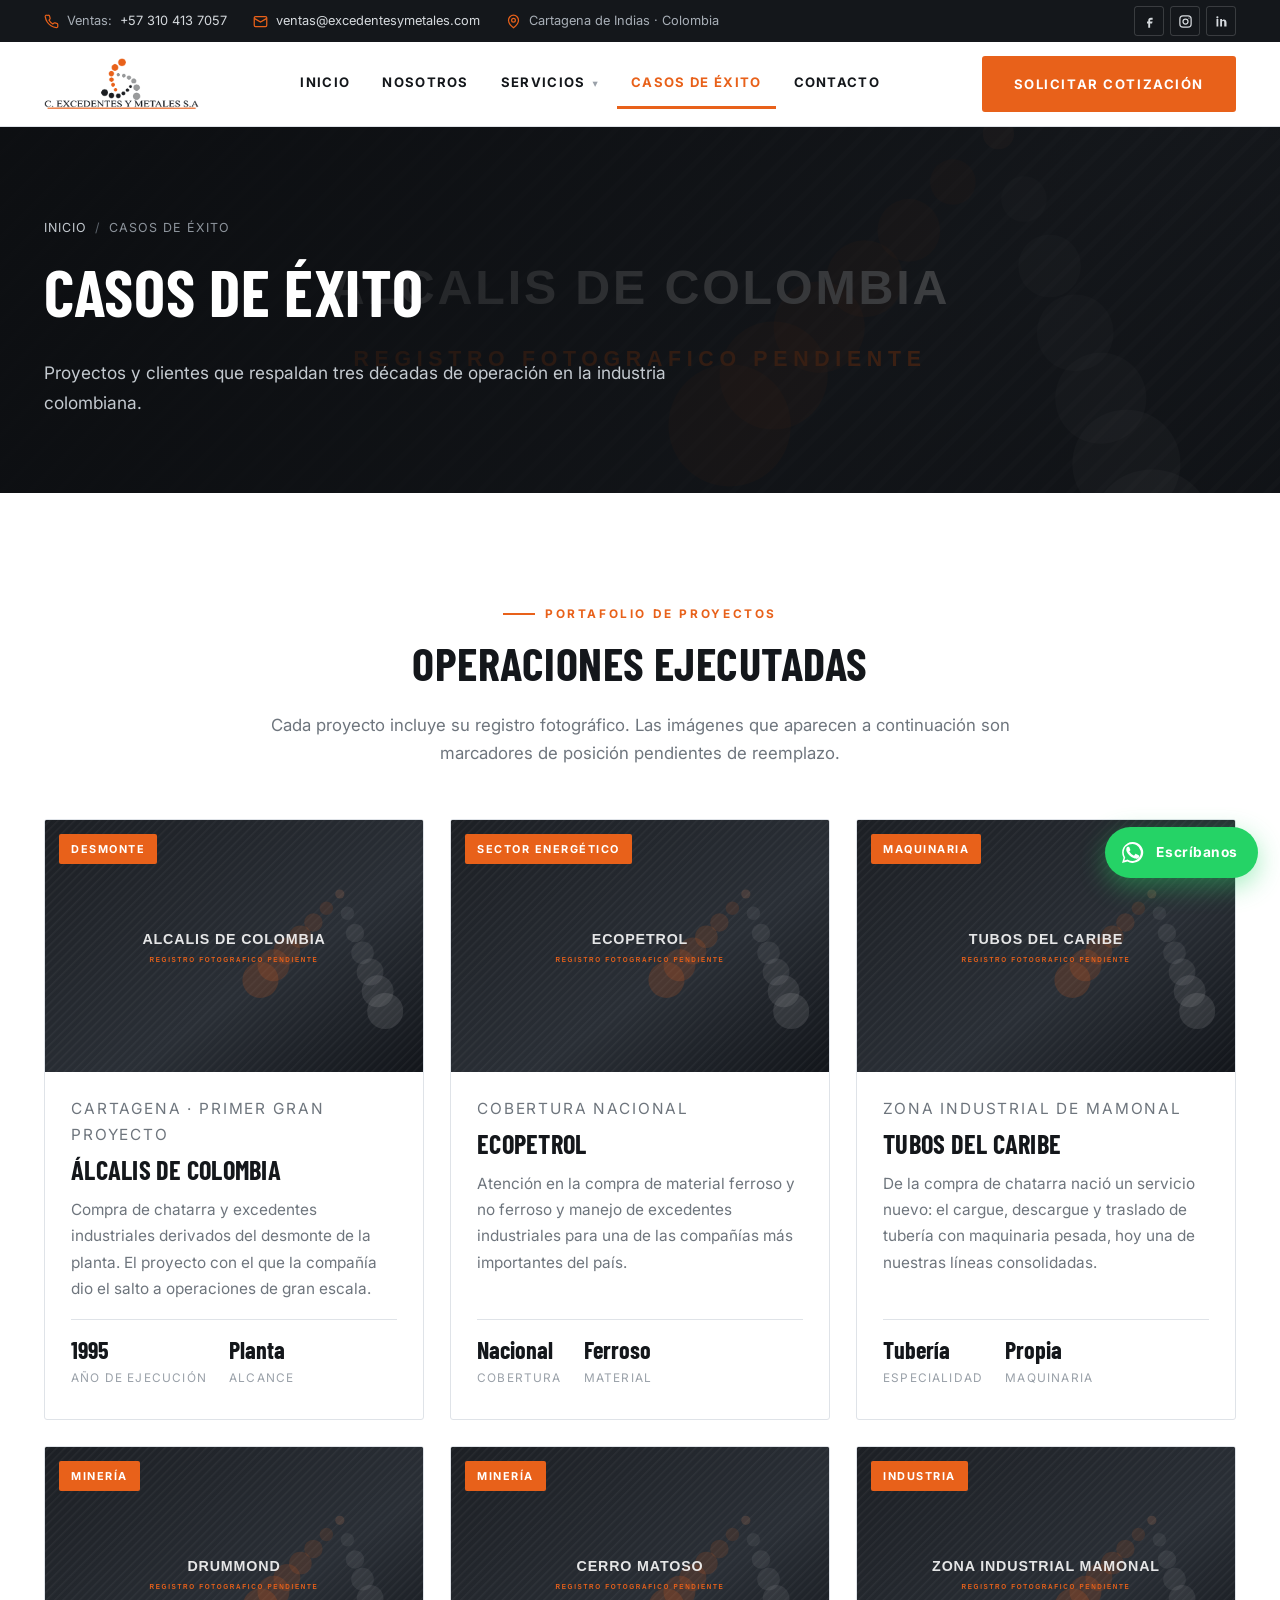
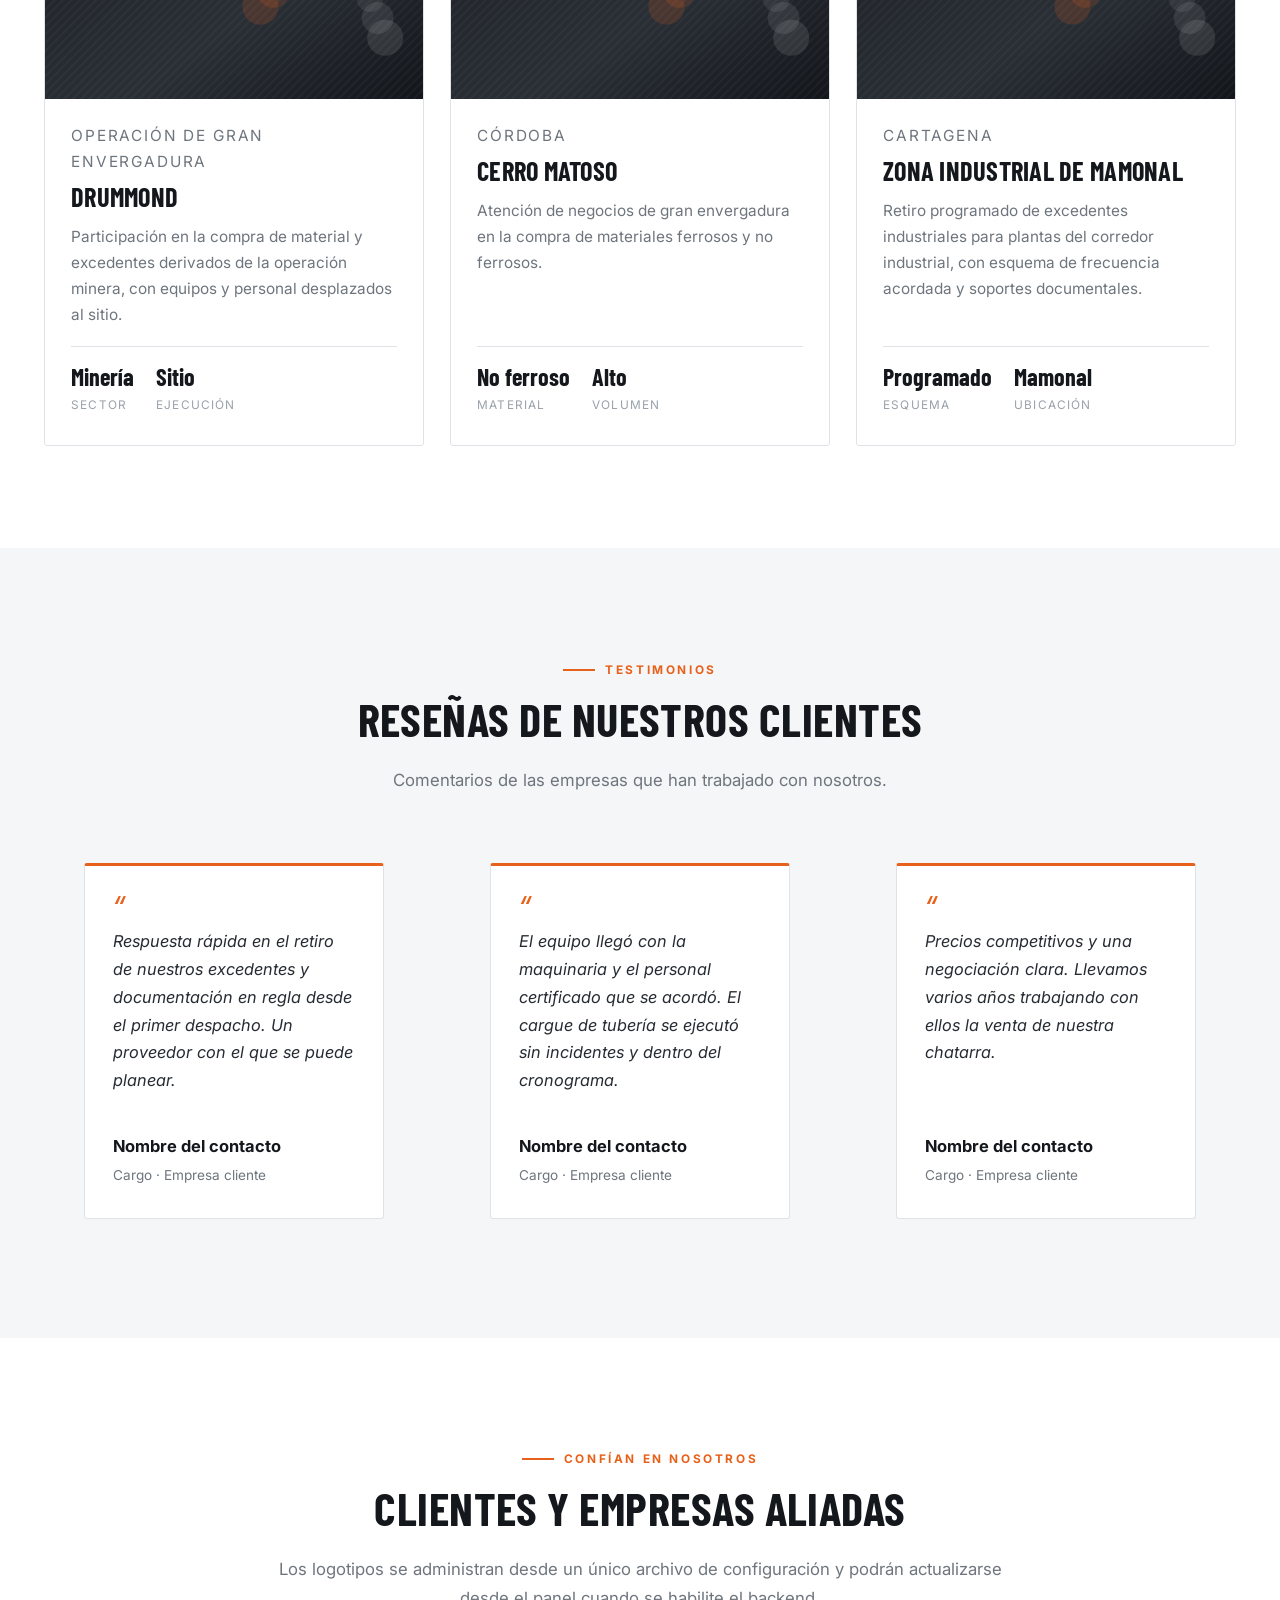
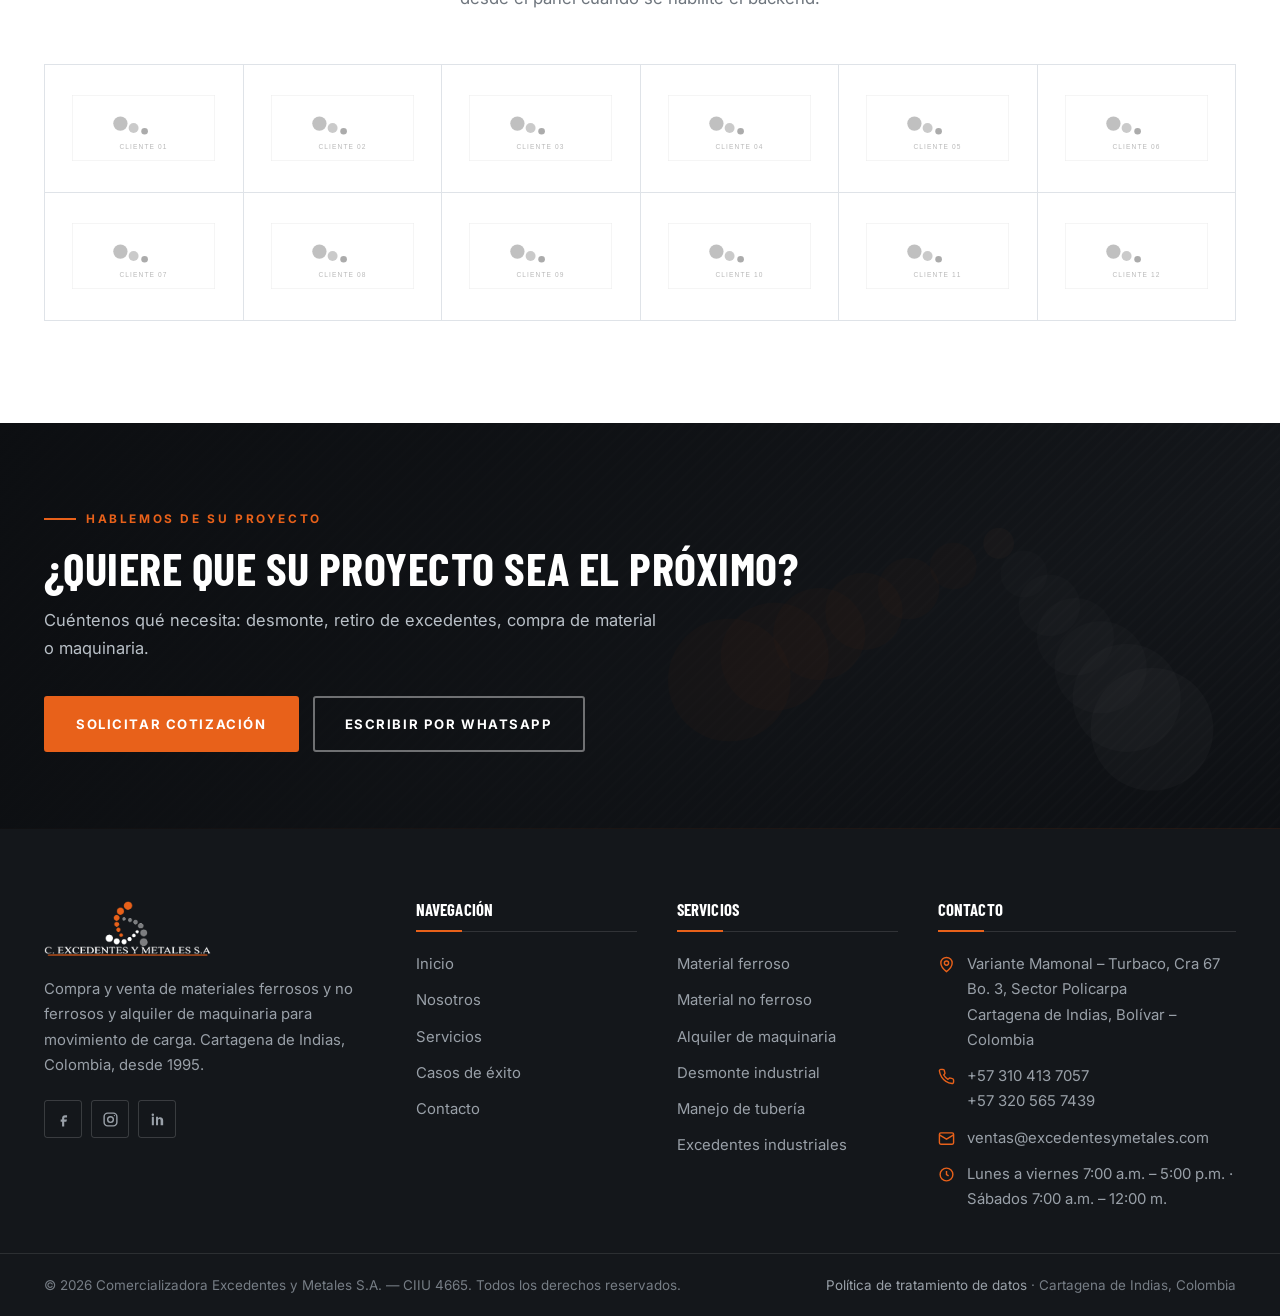
<file: casos-de-exito.html>
<!DOCTYPE html>
<html lang="es-CO">
<head>
<meta charset="UTF-8">
<meta name="viewport" content="width=device-width, initial-scale=1">
<title>Casos de éxito | Proyectos de Excedentes y Metales S.A.</title>
<meta name="description" content="Proyectos ejecutados por Comercializadora Excedentes y Metales S.A. con Álcalis de Colombia, Ecopetrol, Drummond, Cerro Matoso y Tubos del Caribe, entre otros.">
<meta name="theme-color" content="#e8611a">
<link rel="canonical" href="https://www.excedentesymetales.com/casos-de-exito.html">
<link rel="icon" href="favicon.ico" sizes="any">
<link rel="icon" href="favicon.png" type="image/png">
<meta property="og:type" content="website">
<meta property="og:title" content="Casos de éxito | Proyectos de Excedentes y Metales S.A.">
<meta property="og:description" content="Proyectos ejecutados por Comercializadora Excedentes y Metales S.A. con Álcalis de Colombia, Ecopetrol, Drummond, Cerro Matoso y Tubos del Caribe, entre otros.">
<meta property="og:image" content="https://www.excedentesymetales.com/assets/img/logo-eym-fondo-blanco.png">
<meta property="og:locale" content="es_CO">
<link rel="preconnect" href="https://fonts.googleapis.com">
<link rel="preconnect" href="https://fonts.gstatic.com" crossorigin>
<link href="https://fonts.googleapis.com/css2?family=Barlow+Condensed:wght@600;700&family=Inter:wght@400;500;600;700&display=swap" rel="stylesheet">
<link rel="stylesheet" href="assets/css/styles.css">
</head>
<body data-base="">
<a class="saltar-a-contenido" href="#contenido">Saltar al contenido</a>

<div class="barra-superior">
  <div class="contenedor">
    <div class="barra-superior__datos">
      <span class="barra-superior__item"><svg viewBox="0 0 24 24" fill="none" stroke="currentColor" stroke-width="2" aria-hidden="true"><path d="M22 16.9v3a2 2 0 0 1-2.2 2 19.8 19.8 0 0 1-8.6-3.1 19.5 19.5 0 0 1-6-6A19.8 19.8 0 0 1 2 4.2 2 2 0 0 1 4 2h3a2 2 0 0 1 2 1.7c.1 1 .4 1.9.7 2.8a2 2 0 0 1-.5 2.1L8.1 9.9a16 16 0 0 0 6 6l1.3-1.1a2 2 0 0 1 2.1-.5c.9.3 1.8.6 2.8.7a2 2 0 0 1 1.7 2z"/></svg> Ventas: <a href="tel:+573104137057" data-dato="tel-ventas">+57 310 413 7057</a></span>
      <span class="barra-superior__item barra-superior__item--oculta"><svg viewBox="0 0 24 24" fill="none" stroke="currentColor" stroke-width="2" aria-hidden="true"><rect x="2" y="4" width="20" height="16" rx="2"/><path d="m2 7 10 6 10-6"/></svg> <a href="mailto:ventas@excedentesymetales.com" data-dato="correo-ventas">ventas@excedentesymetales.com</a></span>
      <span class="barra-superior__item barra-superior__item--oculta"><svg viewBox="0 0 24 24" fill="none" stroke="currentColor" stroke-width="2" aria-hidden="true"><path d="M20 10c0 6-8 12-8 12s-8-6-8-12a8 8 0 0 1 16 0z"/><circle cx="12" cy="10" r="3"/></svg> Cartagena de Indias · Colombia</span>
    </div>
    <div class="barra-superior__redes">
      <a href="#" data-red="facebook" aria-label="Facebook" rel="noopener"><svg viewBox="0 0 24 24" fill="currentColor" aria-hidden="true"><path d="M14 9h3V6h-3c-2.2 0-4 1.8-4 4v2H8v3h2v7h3v-7h3l1-3h-4v-2c0-.6.4-1 1-1z"/></svg></a>
      <a href="#" data-red="instagram" aria-label="Instagram" rel="noopener"><svg viewBox="0 0 24 24" fill="none" stroke="currentColor" stroke-width="2" aria-hidden="true"><rect x="3" y="3" width="18" height="18" rx="5"/><circle cx="12" cy="12" r="4"/><circle cx="17.5" cy="6.5" r="1" fill="currentColor" stroke="none"/></svg></a>
      <a href="#" data-red="linkedin" aria-label="LinkedIn" rel="noopener"><svg viewBox="0 0 24 24" fill="currentColor" aria-hidden="true"><path d="M6.9 8H4v12h2.9V8zM5.4 3.5A1.7 1.7 0 1 0 5.4 7a1.7 1.7 0 0 0 0-3.5zM20 13.4c0-3.2-1.7-4.7-4-4.7-1.9 0-2.7 1-3.2 1.8V8H9.9v12h2.9v-6.5c0-1.4.7-2.2 1.9-2.2s1.7.8 1.7 2.2V20H20v-6.6z"/></svg></a>
      <a href="#" data-red="youtube" aria-label="YouTube" rel="noopener"><svg viewBox="0 0 24 24" fill="currentColor" aria-hidden="true"><path d="M22 12s0-3-.4-4.4a2.6 2.6 0 0 0-1.8-1.8C18.4 5.4 12 5.4 12 5.4s-6.4 0-7.8.4a2.6 2.6 0 0 0-1.8 1.8C2 9 2 12 2 12s0 3 .4 4.4a2.6 2.6 0 0 0 1.8 1.8c1.4.4 7.8.4 7.8.4s6.4 0 7.8-.4a2.6 2.6 0 0 0 1.8-1.8C22 15 22 12 22 12zM10 15V9l5.2 3L10 15z"/></svg></a>
    </div>
  </div>
</div>

<header class="cabecera">
  <div class="contenedor">
    <a class="marca" href="index.html" aria-label="Inicio — Excedentes y Metales S.A.">
      <img src="assets/img/logo-eym-color.png" alt="Comercializadora Excedentes y Metales S.A." width="450" height="82">
    </a>

    <nav class="nav-principal" id="nav-principal" aria-label="Navegación principal">
      <ul>
        <li><a href="index.html">Inicio</a></li>
        <li><a href="nosotros.html">Nosotros</a></li>
        <li class="tiene-submenu">
          <a href="servicios.html">Servicios</a>
          <div class="submenu">
            <a href="servicios/materiales-ferrosos.html">Compra de material ferroso</a>
            <a href="servicios/materiales-no-ferrosos.html">Compra de material no ferroso</a>
            <a href="servicios/alquiler-maquinaria.html">Alquiler de maquinaria amarilla</a>
            <a href="servicios/desmonte-industrial.html">Desmonte y desmantelamiento</a>
            <a href="servicios/manejo-tuberia.html">Cargue, descargue y traslado de tubería</a>
            <a href="servicios/excedentes-industriales.html">Gestión de excedentes industriales</a>
          </div>
        </li>
        <li><a href="casos-de-exito.html" aria-current="page">Casos de éxito</a></li>
        <li><a href="contacto.html">Contacto</a></li>
      </ul>
    </nav>

    <div class="cabecera__accion">
      <a class="btn btn--primario" href="contacto.html">Solicitar cotización</a>
      <button class="boton-menu" type="button" aria-label="Abrir menú" aria-expanded="false" aria-controls="nav-principal">
        <span></span><span></span><span></span>
      </button>
    </div>
  </div>
</header>

<main id="contenido">

<section class="hero-interno" style="background-image:url('assets/img/proyectos/proyecto-1.svg')">
  <div class="contenedor">
    <ol class="migas">
      <li><a href="index.html">Inicio</a></li>
      <li>Casos de éxito</li>
    </ol>
    <h1>Casos de éxito</h1>
    <p>Proyectos y clientes que respaldan tres décadas de operación en la industria colombiana.</p>
  </div>
</section>

<section class="seccion">
  <div class="contenedor">
    <div class="encabezado-seccion encabezado-seccion--centro">
      <span class="kicker kicker--centro">Portafolio de proyectos</span>
      <h2>Operaciones ejecutadas</h2>
      <p>Cada proyecto incluye su registro fotográfico. Las imágenes que aparecen a continuación son marcadores de posición pendientes de reemplazo.</p>
    </div>
    <div class="rejilla rejilla--3">
      <article class="caso aparece" data-retraso="0">
        <div class="caso__figura">
          <span class="caso__etiqueta">Desmonte</span>
          <img src="assets/img/proyectos/proyecto-1.svg" alt="Álcalis de Colombia" width="900" height="620" loading="lazy">
        </div>
        <div class="caso__cuerpo">
          <p class="caso__meta">Cartagena · Primer gran proyecto</p>
          <h3>Álcalis de Colombia</h3>
          <p>Compra de chatarra y excedentes industriales derivados del desmonte de la planta. El proyecto con el que la compañía dio el salto a operaciones de gran escala.</p>
          <div class="caso__datos">
            <div class="caso__dato"><strong>1995</strong><span>Año de ejecución</span></div><div class="caso__dato"><strong>Planta</strong><span>Alcance</span></div>
          </div>
        </div>
      </article>
      <article class="caso aparece" data-retraso="90">
        <div class="caso__figura">
          <span class="caso__etiqueta">Sector energético</span>
          <img src="assets/img/proyectos/proyecto-2.svg" alt="Ecopetrol" width="900" height="620" loading="lazy">
        </div>
        <div class="caso__cuerpo">
          <p class="caso__meta">Cobertura nacional</p>
          <h3>Ecopetrol</h3>
          <p>Atención en la compra de material ferroso y no ferroso y manejo de excedentes industriales para una de las compañías más importantes del país.</p>
          <div class="caso__datos">
            <div class="caso__dato"><strong>Nacional</strong><span>Cobertura</span></div><div class="caso__dato"><strong>Ferroso</strong><span>Material</span></div>
          </div>
        </div>
      </article>
      <article class="caso aparece" data-retraso="180">
        <div class="caso__figura">
          <span class="caso__etiqueta">Maquinaria</span>
          <img src="assets/img/proyectos/proyecto-3.svg" alt="Tubos del Caribe" width="900" height="620" loading="lazy">
        </div>
        <div class="caso__cuerpo">
          <p class="caso__meta">Zona industrial de Mamonal</p>
          <h3>Tubos del Caribe</h3>
          <p>De la compra de chatarra nació un servicio nuevo: el cargue, descargue y traslado de tubería con maquinaria pesada, hoy una de nuestras líneas consolidadas.</p>
          <div class="caso__datos">
            <div class="caso__dato"><strong>Tubería</strong><span>Especialidad</span></div><div class="caso__dato"><strong>Propia</strong><span>Maquinaria</span></div>
          </div>
        </div>
      </article>
      <article class="caso aparece" data-retraso="0">
        <div class="caso__figura">
          <span class="caso__etiqueta">Minería</span>
          <img src="assets/img/proyectos/proyecto-4.svg" alt="Drummond" width="900" height="620" loading="lazy">
        </div>
        <div class="caso__cuerpo">
          <p class="caso__meta">Operación de gran envergadura</p>
          <h3>Drummond</h3>
          <p>Participación en la compra de material y excedentes derivados de la operación minera, con equipos y personal desplazados al sitio.</p>
          <div class="caso__datos">
            <div class="caso__dato"><strong>Minería</strong><span>Sector</span></div><div class="caso__dato"><strong>Sitio</strong><span>Ejecución</span></div>
          </div>
        </div>
      </article>
      <article class="caso aparece" data-retraso="90">
        <div class="caso__figura">
          <span class="caso__etiqueta">Minería</span>
          <img src="assets/img/proyectos/proyecto-5.svg" alt="Cerro Matoso" width="900" height="620" loading="lazy">
        </div>
        <div class="caso__cuerpo">
          <p class="caso__meta">Córdoba</p>
          <h3>Cerro Matoso</h3>
          <p>Atención de negocios de gran envergadura en la compra de materiales ferrosos y no ferrosos.</p>
          <div class="caso__datos">
            <div class="caso__dato"><strong>No ferroso</strong><span>Material</span></div><div class="caso__dato"><strong>Alto</strong><span>Volumen</span></div>
          </div>
        </div>
      </article>
      <article class="caso aparece" data-retraso="180">
        <div class="caso__figura">
          <span class="caso__etiqueta">Industria</span>
          <img src="assets/img/proyectos/proyecto-6.svg" alt="Zona industrial de Mamonal" width="900" height="620" loading="lazy">
        </div>
        <div class="caso__cuerpo">
          <p class="caso__meta">Cartagena</p>
          <h3>Zona industrial de Mamonal</h3>
          <p>Retiro programado de excedentes industriales para plantas del corredor industrial, con esquema de frecuencia acordada y soportes documentales.</p>
          <div class="caso__datos">
            <div class="caso__dato"><strong>Programado</strong><span>Esquema</span></div><div class="caso__dato"><strong>Mamonal</strong><span>Ubicación</span></div>
          </div>
        </div>
      </article>
    </div>
  </div>
</section>

<section class="seccion seccion--gris">
  <div class="contenedor">
    <div class="encabezado-seccion encabezado-seccion--centro">
      <span class="kicker kicker--centro">Testimonios</span>
      <h2>Reseñas de nuestros clientes</h2>
      <p>Comentarios de las empresas que han trabajado con nosotros.</p>
    </div>
    <!-- TEXTOS DE MUESTRA: reemplazar por testimonios reales autorizados -->
    <div class="rejilla rejilla--3">
      <blockquote class="resena aparece">
        <p class="resena__texto">Respuesta rápida en el retiro de nuestros excedentes y documentación en regla desde el primer despacho. Un proveedor con el que se puede planear.</p>
        <footer class="resena__autor"><strong>Nombre del contacto</strong><span>Cargo · Empresa cliente</span></footer>
      </blockquote>
      <blockquote class="resena aparece" data-retraso="90">
        <p class="resena__texto">El equipo llegó con la maquinaria y el personal certificado que se acordó. El cargue de tubería se ejecutó sin incidentes y dentro del cronograma.</p>
        <footer class="resena__autor"><strong>Nombre del contacto</strong><span>Cargo · Empresa cliente</span></footer>
      </blockquote>
      <blockquote class="resena aparece" data-retraso="180">
        <p class="resena__texto">Precios competitivos y una negociación clara. Llevamos varios años trabajando con ellos la venta de nuestra chatarra.</p>
        <footer class="resena__autor"><strong>Nombre del contacto</strong><span>Cargo · Empresa cliente</span></footer>
      </blockquote>
    </div>
  </div>
</section>

<section class="seccion">
  <div class="contenedor">
    <div class="encabezado-seccion encabezado-seccion--centro">
      <span class="kicker kicker--centro">Confían en nosotros</span>
      <h2>Clientes y empresas aliadas</h2>
      <p>Los logotipos se administran desde un único archivo de configuración y podrán actualizarse desde el panel cuando se habilite el backend.</p>
    </div>
    <div class="rejilla-clientes" data-clientes="rejilla"></div>
  </div>
</section>

<section class="franja-cta" style="background-image:url('assets/img/cta-fondo.svg')">
  <div class="contenedor">
    <div>
      <span class="kicker">Hablemos de su proyecto</span>
      <h2>¿Quiere que su proyecto sea el próximo?</h2>
      <p>Cuéntenos qué necesita: desmonte, retiro de excedentes, compra de material o maquinaria.</p>
    </div>
    <div class="franja-cta__botones">
      <a class="btn btn--primario" href="contacto.html">Solicitar cotización</a>
      <a class="btn btn--linea-claro" href="#" data-whatsapp="Hola, vi sus casos de éxito y quisiera cotizar un proyecto.">Escribir por WhatsApp</a>
    </div>
  </div>
</section>

</main>

<footer class="pie">
  <div class="pie__principal">
    <div class="contenedor">
      <div class="pie__rejilla">

        <div>
          <img class="pie__logo" src="assets/img/logo-eym-blanco.png" alt="Comercializadora Excedentes y Metales S.A." width="450" height="82" loading="lazy">
          <p>Compra y venta de materiales ferrosos y no ferrosos y alquiler de maquinaria para movimiento de carga. Cartagena de Indias, Colombia, desde 1995.</p>
          <div class="pie__redes">
            <a href="#" data-red="facebook" aria-label="Facebook" rel="noopener"><svg viewBox="0 0 24 24" fill="currentColor" aria-hidden="true"><path d="M14 9h3V6h-3c-2.2 0-4 1.8-4 4v2H8v3h2v7h3v-7h3l1-3h-4v-2c0-.6.4-1 1-1z"/></svg></a>
            <a href="#" data-red="instagram" aria-label="Instagram" rel="noopener"><svg viewBox="0 0 24 24" fill="none" stroke="currentColor" stroke-width="2" aria-hidden="true"><rect x="3" y="3" width="18" height="18" rx="5"/><circle cx="12" cy="12" r="4"/><circle cx="17.5" cy="6.5" r="1" fill="currentColor" stroke="none"/></svg></a>
            <a href="#" data-red="linkedin" aria-label="LinkedIn" rel="noopener"><svg viewBox="0 0 24 24" fill="currentColor" aria-hidden="true"><path d="M6.9 8H4v12h2.9V8zM5.4 3.5A1.7 1.7 0 1 0 5.4 7a1.7 1.7 0 0 0 0-3.5zM20 13.4c0-3.2-1.7-4.7-4-4.7-1.9 0-2.7 1-3.2 1.8V8H9.9v12h2.9v-6.5c0-1.4.7-2.2 1.9-2.2s1.7.8 1.7 2.2V20H20v-6.6z"/></svg></a>
            <a href="#" data-red="youtube" aria-label="YouTube" rel="noopener"><svg viewBox="0 0 24 24" fill="currentColor" aria-hidden="true"><path d="M22 12s0-3-.4-4.4a2.6 2.6 0 0 0-1.8-1.8C18.4 5.4 12 5.4 12 5.4s-6.4 0-7.8.4a2.6 2.6 0 0 0-1.8 1.8C2 9 2 12 2 12s0 3 .4 4.4a2.6 2.6 0 0 0 1.8 1.8c1.4.4 7.8.4 7.8.4s6.4 0 7.8-.4a2.6 2.6 0 0 0 1.8-1.8C22 15 22 12 22 12zM10 15V9l5.2 3L10 15z"/></svg></a>
          </div>
        </div>

        <div>
          <h4>Navegación</h4>
          <ul>
            <li><a href="index.html">Inicio</a></li>
            <li><a href="nosotros.html">Nosotros</a></li>
            <li><a href="servicios.html">Servicios</a></li>
            <li><a href="casos-de-exito.html">Casos de éxito</a></li>
            <li><a href="contacto.html">Contacto</a></li>
          </ul>
        </div>

        <div>
          <h4>Servicios</h4>
          <ul>
            <li><a href="servicios/materiales-ferrosos.html">Material ferroso</a></li>
            <li><a href="servicios/materiales-no-ferrosos.html">Material no ferroso</a></li>
            <li><a href="servicios/alquiler-maquinaria.html">Alquiler de maquinaria</a></li>
            <li><a href="servicios/desmonte-industrial.html">Desmonte industrial</a></li>
            <li><a href="servicios/manejo-tuberia.html">Manejo de tubería</a></li>
            <li><a href="servicios/excedentes-industriales.html">Excedentes industriales</a></li>
          </ul>
        </div>

        <div>
          <h4>Contacto</h4>
          <ul class="pie__contacto">
            <li><svg viewBox="0 0 24 24" fill="none" stroke="currentColor" stroke-width="2" aria-hidden="true"><path d="M20 10c0 6-8 12-8 12s-8-6-8-12a8 8 0 0 1 16 0z"/><circle cx="12" cy="10" r="3"/></svg><span><span data-dato="direccion">Variante Mamonal – Turbaco, Cra 67 Bo. 3, Sector Policarpa</span><br><span data-dato="ciudad">Cartagena de Indias, Bolívar</span></span></li>
            <li><svg viewBox="0 0 24 24" fill="none" stroke="currentColor" stroke-width="2" aria-hidden="true"><path d="M22 16.9v3a2 2 0 0 1-2.2 2 19.8 19.8 0 0 1-8.6-3.1 19.5 19.5 0 0 1-6-6A19.8 19.8 0 0 1 2 4.2 2 2 0 0 1 4 2h3a2 2 0 0 1 2 1.7c.1 1 .4 1.9.7 2.8a2 2 0 0 1-.5 2.1L8.1 9.9a16 16 0 0 0 6 6l1.3-1.1a2 2 0 0 1 2.1-.5c.9.3 1.8.6 2.8.7a2 2 0 0 1 1.7 2z"/></svg><span><a href="tel:+573104137057" data-dato="tel-ventas">+57 310 413 7057</a><br><a href="tel:+573205657439" data-dato="tel-operaciones">+57 320 565 7439</a></span></li>
            <li><svg viewBox="0 0 24 24" fill="none" stroke="currentColor" stroke-width="2" aria-hidden="true"><rect x="2" y="4" width="20" height="16" rx="2"/><path d="m2 7 10 6 10-6"/></svg><span><a href="mailto:ventas@excedentesymetales.com" data-dato="correo-ventas">ventas@excedentesymetales.com</a></span></li>
            <li><svg viewBox="0 0 24 24" fill="none" stroke="currentColor" stroke-width="2" aria-hidden="true"><circle cx="12" cy="12" r="9"/><path d="M12 7v5l3 2"/></svg><span data-dato="horario">Lunes a viernes 7:00 a.m. – 5:00 p.m.</span></li>
          </ul>
        </div>

      </div>
    </div>
  </div>

  <div class="pie__legal">
    <div class="contenedor">
      <span>© <span data-dato="anio">2026</span> Comercializadora Excedentes y Metales S.A. — CIIU 4665. Todos los derechos reservados.</span>
      <span><a href="politica-de-datos.html">Política de tratamiento de datos</a> · Cartagena de Indias, Colombia</span>
    </div>
  </div>
</footer>

<a class="wa-flotante" href="#" data-whatsapp target="_blank" rel="noopener" aria-label="Escribir por WhatsApp">
  <svg viewBox="0 0 24 24" fill="currentColor" aria-hidden="true"><path d="M17.5 14.4c-.3-.2-1.7-.9-2-1-.3-.1-.5-.2-.7.1l-1 1.2c-.2.2-.4.3-.7.1a8.2 8.2 0 0 1-4-3.5c-.3-.5.3-.5.8-1.5.1-.2 0-.4 0-.5L9 6.9c-.2-.5-.4-.5-.6-.5h-.6c-.2 0-.5.1-.8.4-.3.3-1 1-1 2.5s1.1 2.9 1.2 3.1c.2.2 2.2 3.4 5.3 4.7 2 .8 2.7.9 3.7.8.6-.1 1.7-.7 2-1.4.2-.7.2-1.3.2-1.4-.1-.2-.3-.3-.6-.4zM12 2a10 10 0 0 0-8.6 15L2 22l5.2-1.4A10 10 0 1 0 12 2zm0 18.2c-1.6 0-3.1-.4-4.4-1.2l-.3-.2-3.1.8.8-3-.2-.3A8.2 8.2 0 1 1 12 20.2z"/></svg><span class="wa-flotante__texto">Escríbanos</span>
</a>

<button class="ir-arriba" type="button" aria-label="Volver arriba">↑</button>

<script src="assets/js/config.js"></script>
<script src="assets/js/main.js"></script>
</body>
</html>
</file>
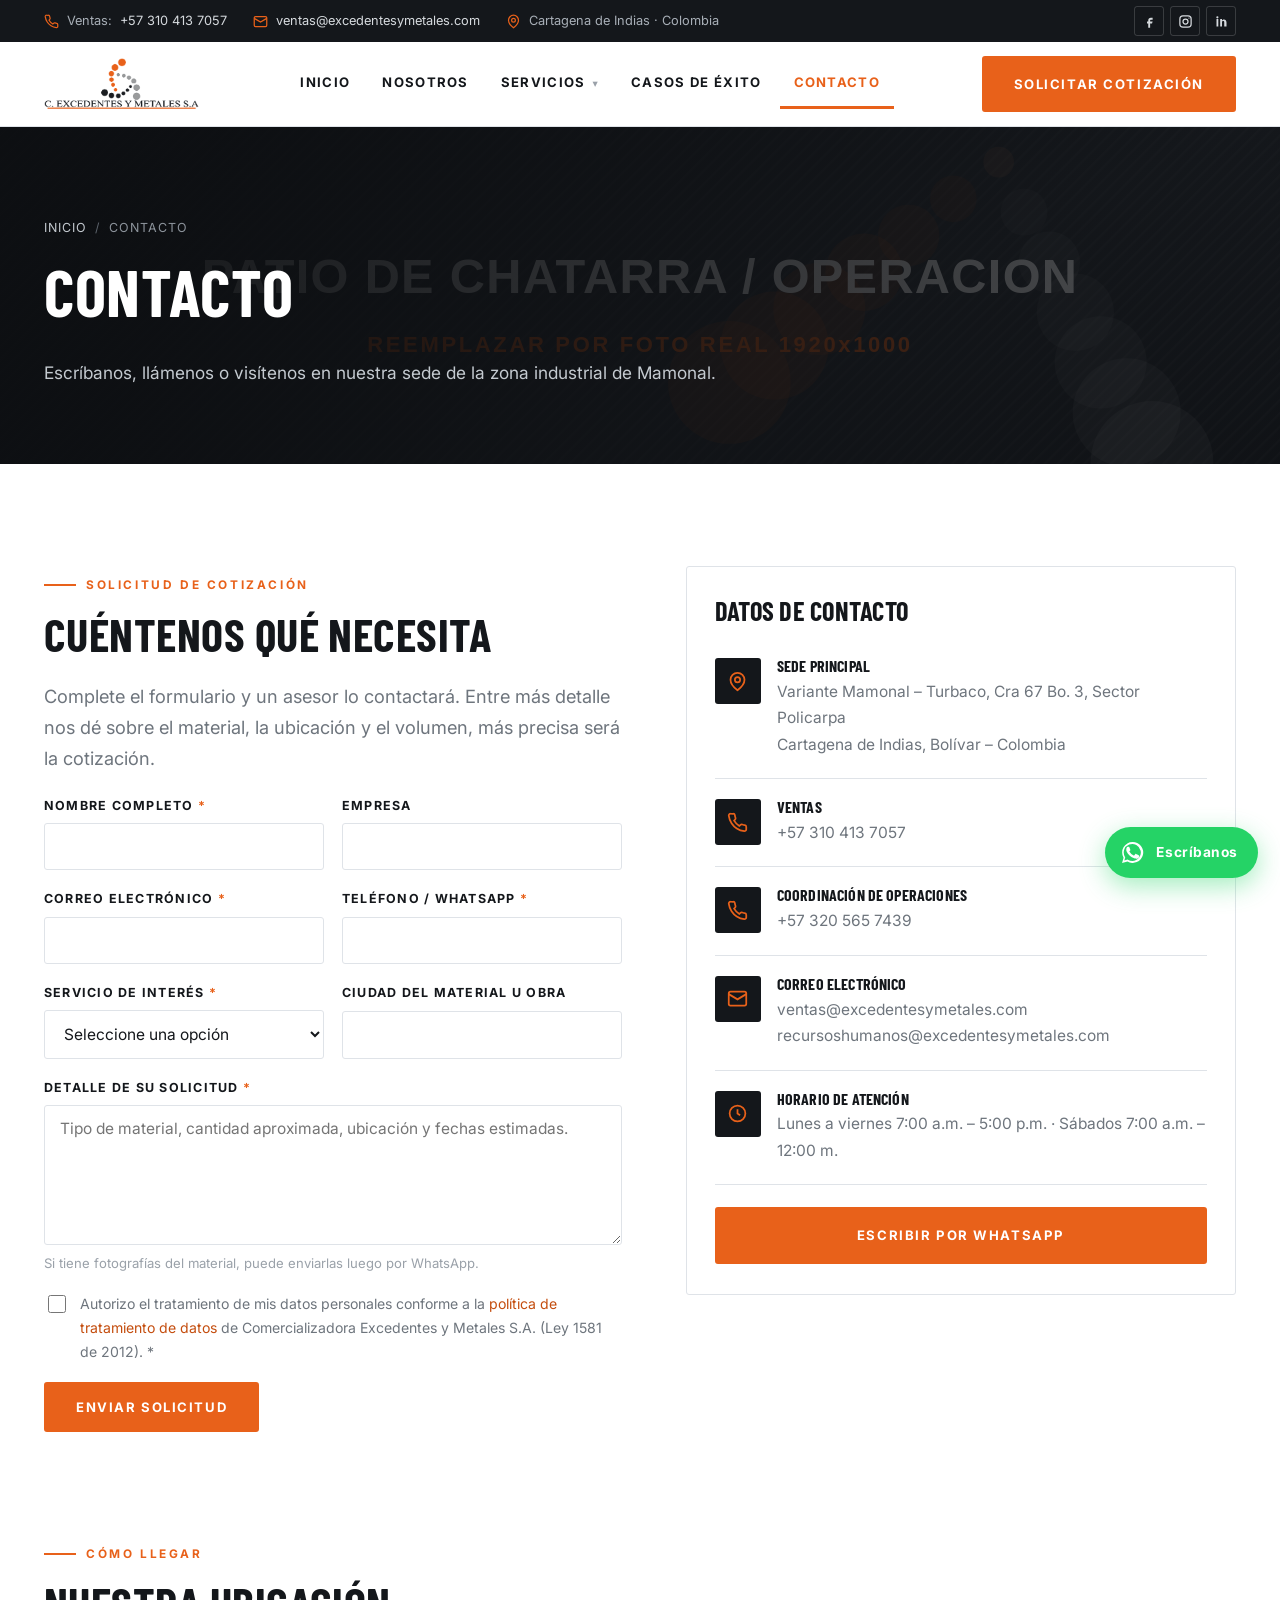
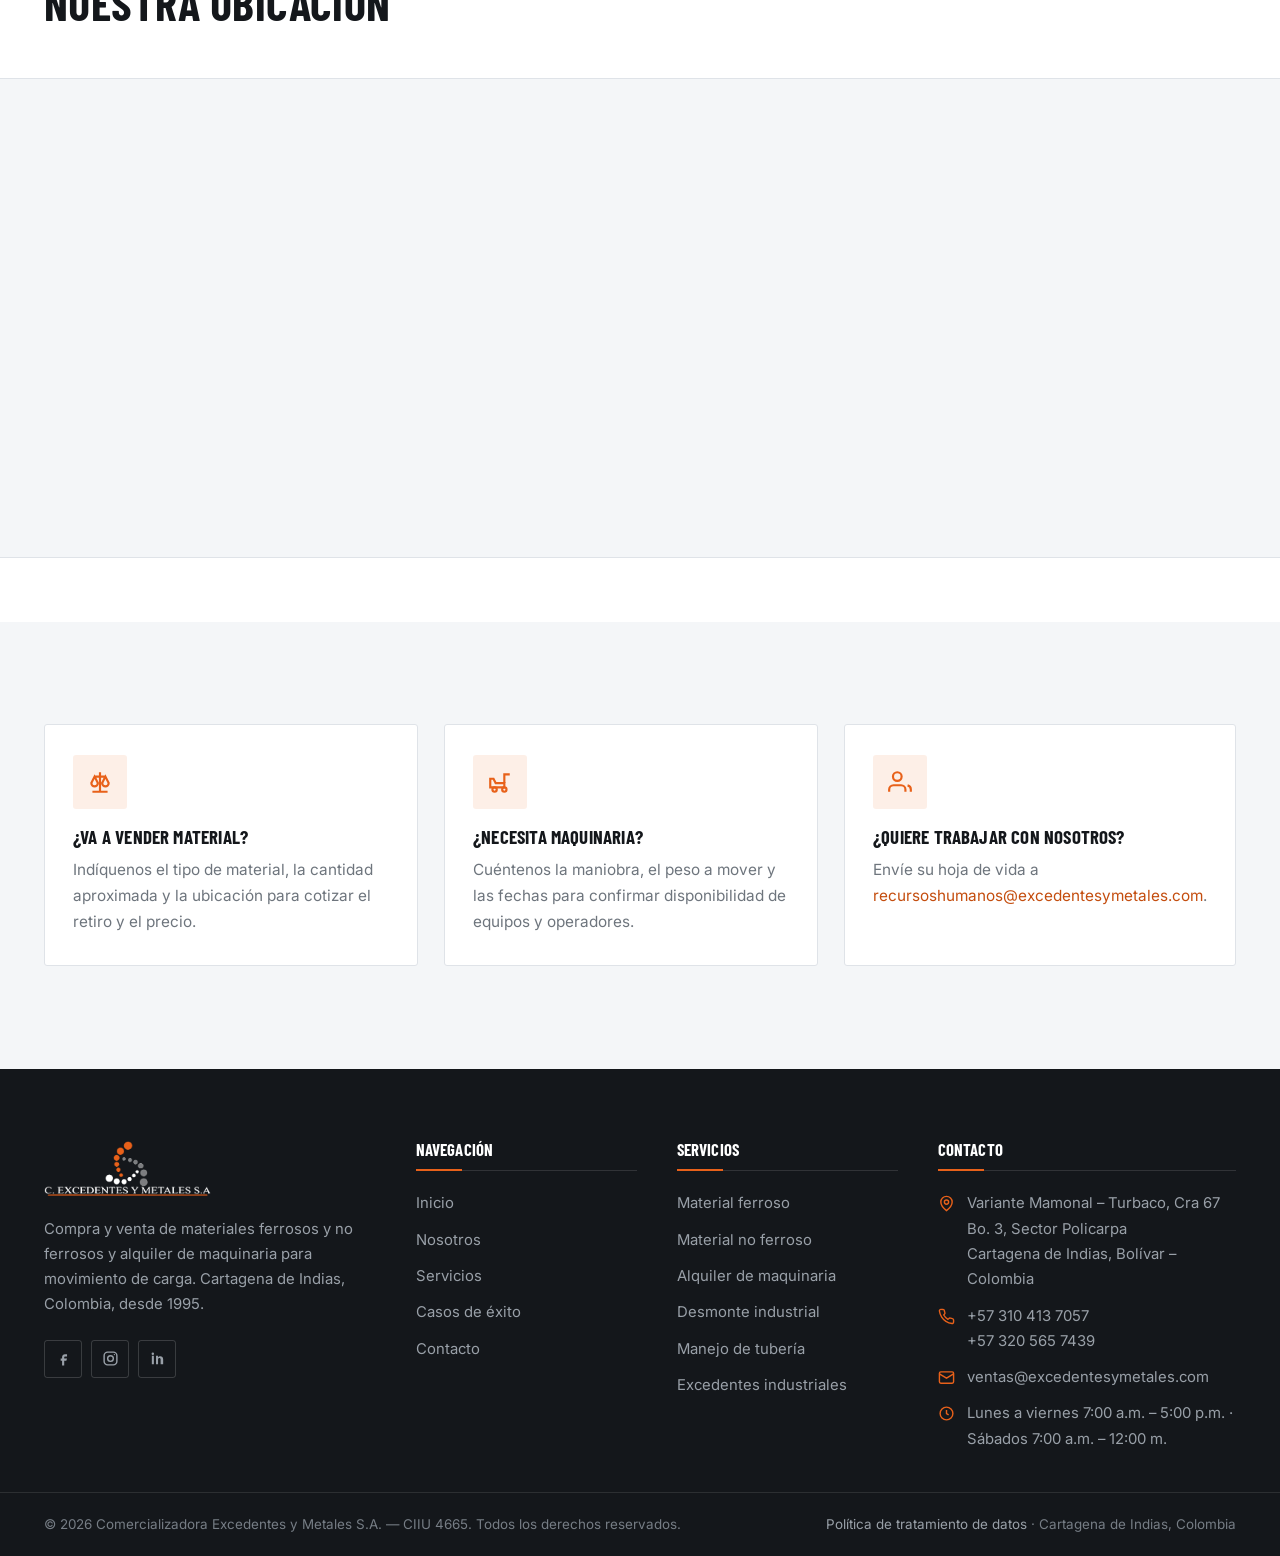
<file: contacto.html>
<!DOCTYPE html>
<html lang="es-CO">
<head>
<meta charset="UTF-8">
<meta name="viewport" content="width=device-width, initial-scale=1">
<title>Contacto | Excedentes y Metales S.A. — Cartagena</title>
<meta name="description" content="Contáctenos: Variante Mamonal – Turbaco, Cra 67 Bo. 3, Sector Policarpa, Cartagena. Ventas +57 310 413 7057 · Operaciones +57 320 565 7439.">
<meta name="theme-color" content="#e8611a">
<link rel="canonical" href="https://www.excedentesymetales.com/contacto.html">
<link rel="icon" href="favicon.ico" sizes="any">
<link rel="icon" href="favicon.png" type="image/png">
<meta property="og:type" content="website">
<meta property="og:title" content="Contacto | Excedentes y Metales S.A. — Cartagena">
<meta property="og:description" content="Contáctenos: Variante Mamonal – Turbaco, Cra 67 Bo. 3, Sector Policarpa, Cartagena. Ventas +57 310 413 7057 · Operaciones +57 320 565 7439.">
<meta property="og:image" content="https://www.excedentesymetales.com/assets/img/logo-eym-fondo-blanco.png">
<meta property="og:locale" content="es_CO">
<link rel="preconnect" href="https://fonts.googleapis.com">
<link rel="preconnect" href="https://fonts.gstatic.com" crossorigin>
<link href="https://fonts.googleapis.com/css2?family=Barlow+Condensed:wght@600;700&family=Inter:wght@400;500;600;700&display=swap" rel="stylesheet">
<link rel="stylesheet" href="assets/css/styles.css">
</head>
<body data-base="">
<a class="saltar-a-contenido" href="#contenido">Saltar al contenido</a>

<div class="barra-superior">
  <div class="contenedor">
    <div class="barra-superior__datos">
      <span class="barra-superior__item"><svg viewBox="0 0 24 24" fill="none" stroke="currentColor" stroke-width="2" aria-hidden="true"><path d="M22 16.9v3a2 2 0 0 1-2.2 2 19.8 19.8 0 0 1-8.6-3.1 19.5 19.5 0 0 1-6-6A19.8 19.8 0 0 1 2 4.2 2 2 0 0 1 4 2h3a2 2 0 0 1 2 1.7c.1 1 .4 1.9.7 2.8a2 2 0 0 1-.5 2.1L8.1 9.9a16 16 0 0 0 6 6l1.3-1.1a2 2 0 0 1 2.1-.5c.9.3 1.8.6 2.8.7a2 2 0 0 1 1.7 2z"/></svg> Ventas: <a href="tel:+573104137057" data-dato="tel-ventas">+57 310 413 7057</a></span>
      <span class="barra-superior__item barra-superior__item--oculta"><svg viewBox="0 0 24 24" fill="none" stroke="currentColor" stroke-width="2" aria-hidden="true"><rect x="2" y="4" width="20" height="16" rx="2"/><path d="m2 7 10 6 10-6"/></svg> <a href="mailto:ventas@excedentesymetales.com" data-dato="correo-ventas">ventas@excedentesymetales.com</a></span>
      <span class="barra-superior__item barra-superior__item--oculta"><svg viewBox="0 0 24 24" fill="none" stroke="currentColor" stroke-width="2" aria-hidden="true"><path d="M20 10c0 6-8 12-8 12s-8-6-8-12a8 8 0 0 1 16 0z"/><circle cx="12" cy="10" r="3"/></svg> Cartagena de Indias · Colombia</span>
    </div>
    <div class="barra-superior__redes">
      <a href="#" data-red="facebook" aria-label="Facebook" rel="noopener"><svg viewBox="0 0 24 24" fill="currentColor" aria-hidden="true"><path d="M14 9h3V6h-3c-2.2 0-4 1.8-4 4v2H8v3h2v7h3v-7h3l1-3h-4v-2c0-.6.4-1 1-1z"/></svg></a>
      <a href="#" data-red="instagram" aria-label="Instagram" rel="noopener"><svg viewBox="0 0 24 24" fill="none" stroke="currentColor" stroke-width="2" aria-hidden="true"><rect x="3" y="3" width="18" height="18" rx="5"/><circle cx="12" cy="12" r="4"/><circle cx="17.5" cy="6.5" r="1" fill="currentColor" stroke="none"/></svg></a>
      <a href="#" data-red="linkedin" aria-label="LinkedIn" rel="noopener"><svg viewBox="0 0 24 24" fill="currentColor" aria-hidden="true"><path d="M6.9 8H4v12h2.9V8zM5.4 3.5A1.7 1.7 0 1 0 5.4 7a1.7 1.7 0 0 0 0-3.5zM20 13.4c0-3.2-1.7-4.7-4-4.7-1.9 0-2.7 1-3.2 1.8V8H9.9v12h2.9v-6.5c0-1.4.7-2.2 1.9-2.2s1.7.8 1.7 2.2V20H20v-6.6z"/></svg></a>
      <a href="#" data-red="youtube" aria-label="YouTube" rel="noopener"><svg viewBox="0 0 24 24" fill="currentColor" aria-hidden="true"><path d="M22 12s0-3-.4-4.4a2.6 2.6 0 0 0-1.8-1.8C18.4 5.4 12 5.4 12 5.4s-6.4 0-7.8.4a2.6 2.6 0 0 0-1.8 1.8C2 9 2 12 2 12s0 3 .4 4.4a2.6 2.6 0 0 0 1.8 1.8c1.4.4 7.8.4 7.8.4s6.4 0 7.8-.4a2.6 2.6 0 0 0 1.8-1.8C22 15 22 12 22 12zM10 15V9l5.2 3L10 15z"/></svg></a>
    </div>
  </div>
</div>

<header class="cabecera">
  <div class="contenedor">
    <a class="marca" href="index.html" aria-label="Inicio — Excedentes y Metales S.A.">
      <img src="assets/img/logo-eym-color.png" alt="Comercializadora Excedentes y Metales S.A." width="450" height="82">
    </a>

    <nav class="nav-principal" id="nav-principal" aria-label="Navegación principal">
      <ul>
        <li><a href="index.html">Inicio</a></li>
        <li><a href="nosotros.html">Nosotros</a></li>
        <li class="tiene-submenu">
          <a href="servicios.html">Servicios</a>
          <div class="submenu">
            <a href="servicios/materiales-ferrosos.html">Compra de material ferroso</a>
            <a href="servicios/materiales-no-ferrosos.html">Compra de material no ferroso</a>
            <a href="servicios/alquiler-maquinaria.html">Alquiler de maquinaria amarilla</a>
            <a href="servicios/desmonte-industrial.html">Desmonte y desmantelamiento</a>
            <a href="servicios/manejo-tuberia.html">Cargue, descargue y traslado de tubería</a>
            <a href="servicios/excedentes-industriales.html">Gestión de excedentes industriales</a>
          </div>
        </li>
        <li><a href="casos-de-exito.html">Casos de éxito</a></li>
        <li><a href="contacto.html" aria-current="page">Contacto</a></li>
      </ul>
    </nav>

    <div class="cabecera__accion">
      <a class="btn btn--primario" href="contacto.html">Solicitar cotización</a>
      <button class="boton-menu" type="button" aria-label="Abrir menú" aria-expanded="false" aria-controls="nav-principal">
        <span></span><span></span><span></span>
      </button>
    </div>
  </div>
</header>

<main id="contenido">

<section class="hero-interno" style="background-image:url('assets/img/hero-1.svg')">
  <div class="contenedor">
    <ol class="migas">
      <li><a href="index.html">Inicio</a></li>
      <li>Contacto</li>
    </ol>
    <h1>Contacto</h1>
    <p>Escríbanos, llámenos o visítenos en nuestra sede de la zona industrial de Mamonal.</p>
  </div>
</section>

<section class="seccion">
  <div class="contenedor">
    <div class="rejilla rejilla--partida" style="align-items:start">

      <div>
        <span class="kicker">Solicitud de cotización</span>
        <h2>Cuéntenos qué necesita</h2>
        <p class="texto-plomo">Complete el formulario y un asesor lo contactará. Entre más detalle nos dé sobre el material, la ubicación y el volumen, más precisa será la cotización.</p>

        <form class="formulario" data-formulario="Formulario de contacto" novalidate>
          <div class="aviso-formulario" role="status" aria-live="polite"></div>

          <div class="campo--doble">
            <div class="campo">
              <label for="nombre">Nombre completo <span class="req">*</span></label>
              <input type="text" id="nombre" name="nombre" autocomplete="name" required>
            </div>
            <div class="campo">
              <label for="empresa">Empresa</label>
              <input type="text" id="empresa" name="empresa" autocomplete="organization">
            </div>
          </div>

          <div class="campo--doble">
            <div class="campo">
              <label for="correo">Correo electrónico <span class="req">*</span></label>
              <input type="email" id="correo" name="correo" autocomplete="email" required>
            </div>
            <div class="campo">
              <label for="telefono">Teléfono / WhatsApp <span class="req">*</span></label>
              <input type="tel" id="telefono" name="telefono" autocomplete="tel" required>
            </div>
          </div>

          <div class="campo--doble">
            <div class="campo">
              <label for="servicio">Servicio de interés <span class="req">*</span></label>
              <select id="servicio" name="servicio" required>
                <option value="">Seleccione una opción</option>
                <option value="Material ferroso">Material ferroso</option><option value="Material no ferroso">Material no ferroso</option><option value="Alquiler de maquinaria">Alquiler de maquinaria</option><option value="Desmonte y desmantelamiento">Desmonte y desmantelamiento</option><option value="Manejo de tubería">Manejo de tubería</option><option value="Excedentes industriales">Excedentes industriales</option>
                <option value="Otro">Otro</option>
              </select>
            </div>
            <div class="campo">
              <label for="ciudad">Ciudad del material u obra</label>
              <input type="text" id="ciudad" name="ciudad">
            </div>
          </div>

          <div class="campo">
            <label for="mensaje">Detalle de su solicitud <span class="req">*</span></label>
            <textarea id="mensaje" name="mensaje" required placeholder="Tipo de material, cantidad aproximada, ubicación y fechas estimadas."></textarea>
            <span class="campo__ayuda">Si tiene fotografías del material, puede enviarlas luego por WhatsApp.</span>
          </div>

          <label class="casilla">
            <input type="checkbox" name="autorizacion" required>
            <span>Autorizo el tratamiento de mis datos personales conforme a la <a href="politica-de-datos.html">política de tratamiento de datos</a> de Comercializadora Excedentes y Metales S.A. (Ley 1581 de 2012). <span class="req">*</span></span>
          </label>

          <div class="miel" aria-hidden="true"><label>No llenar<input type="text" name="sitio_web" tabindex="-1" autocomplete="off"></label></div>

          <button class="btn btn--primario" type="submit">Enviar solicitud</button>
        </form>
      </div>

      <aside>
        <div class="tarjeta">
          <h3>Datos de contacto</h3>

          <div class="dato-contacto">
            <span class="dato-contacto__icono"><svg viewBox="0 0 24 24" fill="none" stroke="currentColor" stroke-width="2" aria-hidden="true"><path d="M20 10c0 6-8 12-8 12s-8-6-8-12a8 8 0 0 1 16 0z"/><circle cx="12" cy="10" r="3"/></svg></span>
            <div>
              <h4>Sede principal</h4>
              <p data-dato="direccion">Variante Mamonal – Turbaco, Cra 67 Bo. 3, Sector Policarpa</p>
              <p data-dato="ciudad">Cartagena de Indias, Bolívar – Colombia</p>
            </div>
          </div>

          <div class="dato-contacto">
            <span class="dato-contacto__icono"><svg viewBox="0 0 24 24" fill="none" stroke="currentColor" stroke-width="2" aria-hidden="true"><path d="M22 16.9v3a2 2 0 0 1-2.2 2 19.8 19.8 0 0 1-8.6-3.1 19.5 19.5 0 0 1-6-6A19.8 19.8 0 0 1 2 4.2 2 2 0 0 1 4 2h3a2 2 0 0 1 2 1.7c.1 1 .4 1.9.7 2.8a2 2 0 0 1-.5 2.1L8.1 9.9a16 16 0 0 0 6 6l1.3-1.1a2 2 0 0 1 2.1-.5c.9.3 1.8.6 2.8.7a2 2 0 0 1 1.7 2z"/></svg></span>
            <div>
              <h4>Ventas</h4>
              <a href="tel:+573104137057" data-dato="tel-ventas">+57 310 413 7057</a>
            </div>
          </div>

          <div class="dato-contacto">
            <span class="dato-contacto__icono"><svg viewBox="0 0 24 24" fill="none" stroke="currentColor" stroke-width="2" aria-hidden="true"><path d="M22 16.9v3a2 2 0 0 1-2.2 2 19.8 19.8 0 0 1-8.6-3.1 19.5 19.5 0 0 1-6-6A19.8 19.8 0 0 1 2 4.2 2 2 0 0 1 4 2h3a2 2 0 0 1 2 1.7c.1 1 .4 1.9.7 2.8a2 2 0 0 1-.5 2.1L8.1 9.9a16 16 0 0 0 6 6l1.3-1.1a2 2 0 0 1 2.1-.5c.9.3 1.8.6 2.8.7a2 2 0 0 1 1.7 2z"/></svg></span>
            <div>
              <h4>Coordinación de operaciones</h4>
              <a href="tel:+573205657439" data-dato="tel-operaciones">+57 320 565 7439</a>
            </div>
          </div>

          <div class="dato-contacto">
            <span class="dato-contacto__icono"><svg viewBox="0 0 24 24" fill="none" stroke="currentColor" stroke-width="2" aria-hidden="true"><rect x="2" y="4" width="20" height="16" rx="2"/><path d="m2 7 10 6 10-6"/></svg></span>
            <div>
              <h4>Correo electrónico</h4>
              <a href="mailto:ventas@excedentesymetales.com" data-dato="correo-ventas">ventas@excedentesymetales.com</a>
              <a href="mailto:recursoshumanos@excedentesymetales.com">recursoshumanos@excedentesymetales.com</a>
            </div>
          </div>

          <div class="dato-contacto">
            <span class="dato-contacto__icono"><svg viewBox="0 0 24 24" fill="none" stroke="currentColor" stroke-width="2" aria-hidden="true"><circle cx="12" cy="12" r="9"/><path d="M12 7v5l3 2"/></svg></span>
            <div>
              <h4>Horario de atención</h4>
              <p data-dato="horario">Lunes a viernes 7:00 a.m. – 5:00 p.m.</p>
            </div>
          </div>

          <a class="btn btn--primario btn--bloque" style="margin-top:22px" href="#" data-whatsapp="Hola, quisiera información sobre sus servicios.">Escribir por WhatsApp</a>
        </div>
      </aside>

    </div>
  </div>
</section>

<section class="seccion seccion--ajust" style="padding-top:0">
  <div class="contenedor">
    <div class="encabezado-seccion">
      <span class="kicker">Cómo llegar</span>
      <h2>Nuestra ubicación</h2>
    </div>
  </div>
  <div class="mapa" style="aspect-ratio:16/6;max-width:none;border-left:0;border-right:0" data-mapa></div>
</section>

<section class="seccion seccion--gris">
  <div class="contenedor">
    <div class="rejilla rejilla--3">
      <div class="tarjeta">
        <div class="tarjeta__icono"><svg viewBox="0 0 24 24" fill="none" stroke="currentColor" stroke-width="2" aria-hidden="true"><path d="M12 3v18M5 21h14M7 7h10M4 13l3-6 3 6a3 3 0 0 1-6 0zM14 13l3-6 3 6a3 3 0 0 1-6 0z"/></svg></div>
        <h4>¿Va a vender material?</h4>
        <p>Indíquenos el tipo de material, la cantidad aproximada y la ubicación para cotizar el retiro y el precio.</p>
      </div>
      <div class="tarjeta">
        <div class="tarjeta__icono"><svg viewBox="0 0 24 24" fill="none" stroke="currentColor" stroke-width="2" aria-hidden="true"><path d="M3 17h13v-4H8l-2-4H3z"/><circle cx="7" cy="19" r="2"/><circle cx="16" cy="19" r="2"/><path d="M16 13V5h5"/></svg></div>
        <h4>¿Necesita maquinaria?</h4>
        <p>Cuéntenos la maniobra, el peso a mover y las fechas para confirmar disponibilidad de equipos y operadores.</p>
      </div>
      <div class="tarjeta">
        <div class="tarjeta__icono"><svg viewBox="0 0 24 24" fill="none" stroke="currentColor" stroke-width="2" aria-hidden="true"><path d="M17 21v-2a4 4 0 0 0-4-4H6a4 4 0 0 0-4 4v2"/><circle cx="9.5" cy="7" r="4"/><path d="M22 21v-2a4 4 0 0 0-3-3.9"/></svg></div>
        <h4>¿Quiere trabajar con nosotros?</h4>
        <p>Envíe su hoja de vida a <a href="mailto:recursoshumanos@excedentesymetales.com">recursoshumanos@excedentesymetales.com</a>.</p>
      </div>
    </div>
  </div>
</section>

</main>

<footer class="pie">
  <div class="pie__principal">
    <div class="contenedor">
      <div class="pie__rejilla">

        <div>
          <img class="pie__logo" src="assets/img/logo-eym-blanco.png" alt="Comercializadora Excedentes y Metales S.A." width="450" height="82" loading="lazy">
          <p>Compra y venta de materiales ferrosos y no ferrosos y alquiler de maquinaria para movimiento de carga. Cartagena de Indias, Colombia, desde 1995.</p>
          <div class="pie__redes">
            <a href="#" data-red="facebook" aria-label="Facebook" rel="noopener"><svg viewBox="0 0 24 24" fill="currentColor" aria-hidden="true"><path d="M14 9h3V6h-3c-2.2 0-4 1.8-4 4v2H8v3h2v7h3v-7h3l1-3h-4v-2c0-.6.4-1 1-1z"/></svg></a>
            <a href="#" data-red="instagram" aria-label="Instagram" rel="noopener"><svg viewBox="0 0 24 24" fill="none" stroke="currentColor" stroke-width="2" aria-hidden="true"><rect x="3" y="3" width="18" height="18" rx="5"/><circle cx="12" cy="12" r="4"/><circle cx="17.5" cy="6.5" r="1" fill="currentColor" stroke="none"/></svg></a>
            <a href="#" data-red="linkedin" aria-label="LinkedIn" rel="noopener"><svg viewBox="0 0 24 24" fill="currentColor" aria-hidden="true"><path d="M6.9 8H4v12h2.9V8zM5.4 3.5A1.7 1.7 0 1 0 5.4 7a1.7 1.7 0 0 0 0-3.5zM20 13.4c0-3.2-1.7-4.7-4-4.7-1.9 0-2.7 1-3.2 1.8V8H9.9v12h2.9v-6.5c0-1.4.7-2.2 1.9-2.2s1.7.8 1.7 2.2V20H20v-6.6z"/></svg></a>
            <a href="#" data-red="youtube" aria-label="YouTube" rel="noopener"><svg viewBox="0 0 24 24" fill="currentColor" aria-hidden="true"><path d="M22 12s0-3-.4-4.4a2.6 2.6 0 0 0-1.8-1.8C18.4 5.4 12 5.4 12 5.4s-6.4 0-7.8.4a2.6 2.6 0 0 0-1.8 1.8C2 9 2 12 2 12s0 3 .4 4.4a2.6 2.6 0 0 0 1.8 1.8c1.4.4 7.8.4 7.8.4s6.4 0 7.8-.4a2.6 2.6 0 0 0 1.8-1.8C22 15 22 12 22 12zM10 15V9l5.2 3L10 15z"/></svg></a>
          </div>
        </div>

        <div>
          <h4>Navegación</h4>
          <ul>
            <li><a href="index.html">Inicio</a></li>
            <li><a href="nosotros.html">Nosotros</a></li>
            <li><a href="servicios.html">Servicios</a></li>
            <li><a href="casos-de-exito.html">Casos de éxito</a></li>
            <li><a href="contacto.html">Contacto</a></li>
          </ul>
        </div>

        <div>
          <h4>Servicios</h4>
          <ul>
            <li><a href="servicios/materiales-ferrosos.html">Material ferroso</a></li>
            <li><a href="servicios/materiales-no-ferrosos.html">Material no ferroso</a></li>
            <li><a href="servicios/alquiler-maquinaria.html">Alquiler de maquinaria</a></li>
            <li><a href="servicios/desmonte-industrial.html">Desmonte industrial</a></li>
            <li><a href="servicios/manejo-tuberia.html">Manejo de tubería</a></li>
            <li><a href="servicios/excedentes-industriales.html">Excedentes industriales</a></li>
          </ul>
        </div>

        <div>
          <h4>Contacto</h4>
          <ul class="pie__contacto">
            <li><svg viewBox="0 0 24 24" fill="none" stroke="currentColor" stroke-width="2" aria-hidden="true"><path d="M20 10c0 6-8 12-8 12s-8-6-8-12a8 8 0 0 1 16 0z"/><circle cx="12" cy="10" r="3"/></svg><span><span data-dato="direccion">Variante Mamonal – Turbaco, Cra 67 Bo. 3, Sector Policarpa</span><br><span data-dato="ciudad">Cartagena de Indias, Bolívar</span></span></li>
            <li><svg viewBox="0 0 24 24" fill="none" stroke="currentColor" stroke-width="2" aria-hidden="true"><path d="M22 16.9v3a2 2 0 0 1-2.2 2 19.8 19.8 0 0 1-8.6-3.1 19.5 19.5 0 0 1-6-6A19.8 19.8 0 0 1 2 4.2 2 2 0 0 1 4 2h3a2 2 0 0 1 2 1.7c.1 1 .4 1.9.7 2.8a2 2 0 0 1-.5 2.1L8.1 9.9a16 16 0 0 0 6 6l1.3-1.1a2 2 0 0 1 2.1-.5c.9.3 1.8.6 2.8.7a2 2 0 0 1 1.7 2z"/></svg><span><a href="tel:+573104137057" data-dato="tel-ventas">+57 310 413 7057</a><br><a href="tel:+573205657439" data-dato="tel-operaciones">+57 320 565 7439</a></span></li>
            <li><svg viewBox="0 0 24 24" fill="none" stroke="currentColor" stroke-width="2" aria-hidden="true"><rect x="2" y="4" width="20" height="16" rx="2"/><path d="m2 7 10 6 10-6"/></svg><span><a href="mailto:ventas@excedentesymetales.com" data-dato="correo-ventas">ventas@excedentesymetales.com</a></span></li>
            <li><svg viewBox="0 0 24 24" fill="none" stroke="currentColor" stroke-width="2" aria-hidden="true"><circle cx="12" cy="12" r="9"/><path d="M12 7v5l3 2"/></svg><span data-dato="horario">Lunes a viernes 7:00 a.m. – 5:00 p.m.</span></li>
          </ul>
        </div>

      </div>
    </div>
  </div>

  <div class="pie__legal">
    <div class="contenedor">
      <span>© <span data-dato="anio">2026</span> Comercializadora Excedentes y Metales S.A. — CIIU 4665. Todos los derechos reservados.</span>
      <span><a href="politica-de-datos.html">Política de tratamiento de datos</a> · Cartagena de Indias, Colombia</span>
    </div>
  </div>
</footer>

<a class="wa-flotante" href="#" data-whatsapp target="_blank" rel="noopener" aria-label="Escribir por WhatsApp">
  <svg viewBox="0 0 24 24" fill="currentColor" aria-hidden="true"><path d="M17.5 14.4c-.3-.2-1.7-.9-2-1-.3-.1-.5-.2-.7.1l-1 1.2c-.2.2-.4.3-.7.1a8.2 8.2 0 0 1-4-3.5c-.3-.5.3-.5.8-1.5.1-.2 0-.4 0-.5L9 6.9c-.2-.5-.4-.5-.6-.5h-.6c-.2 0-.5.1-.8.4-.3.3-1 1-1 2.5s1.1 2.9 1.2 3.1c.2.2 2.2 3.4 5.3 4.7 2 .8 2.7.9 3.7.8.6-.1 1.7-.7 2-1.4.2-.7.2-1.3.2-1.4-.1-.2-.3-.3-.6-.4zM12 2a10 10 0 0 0-8.6 15L2 22l5.2-1.4A10 10 0 1 0 12 2zm0 18.2c-1.6 0-3.1-.4-4.4-1.2l-.3-.2-3.1.8.8-3-.2-.3A8.2 8.2 0 1 1 12 20.2z"/></svg><span class="wa-flotante__texto">Escríbanos</span>
</a>

<button class="ir-arriba" type="button" aria-label="Volver arriba">↑</button>

<script src="assets/js/config.js"></script>
<script src="assets/js/main.js"></script>
</body>
</html>
</file>
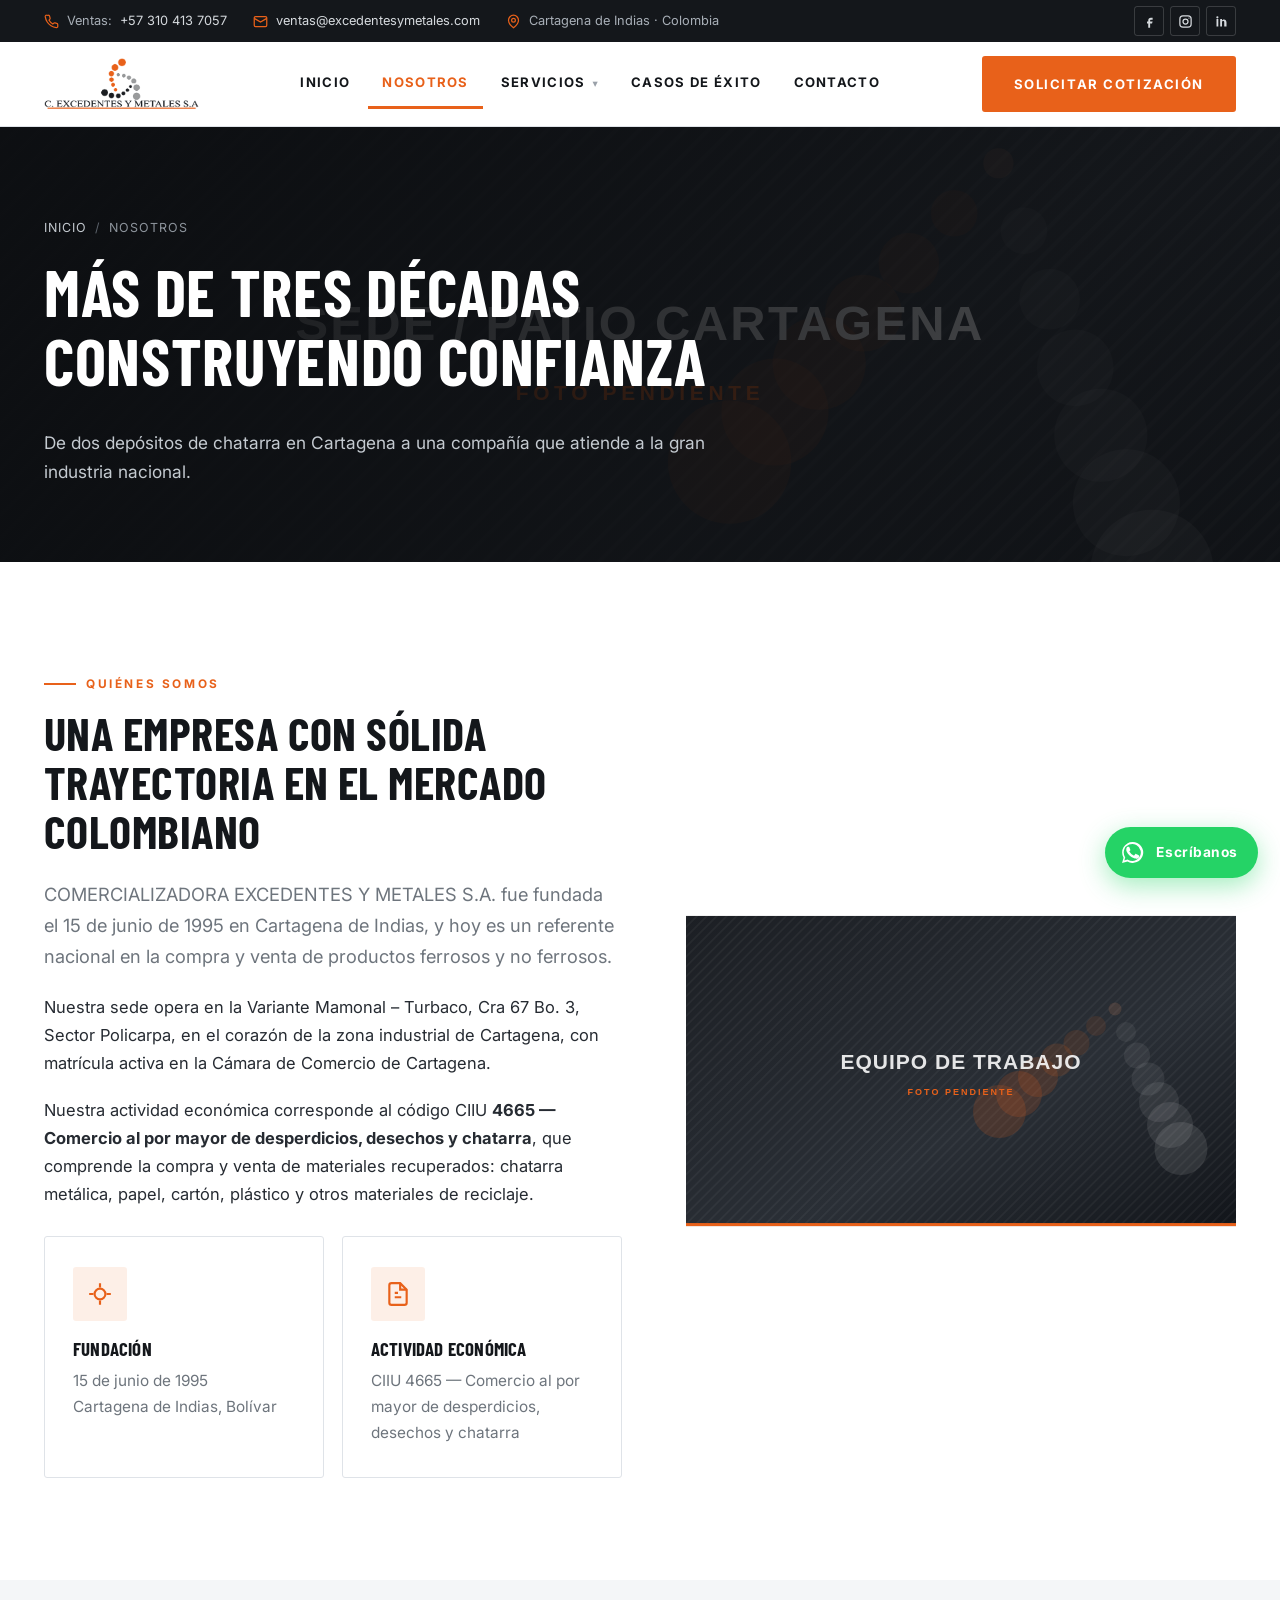
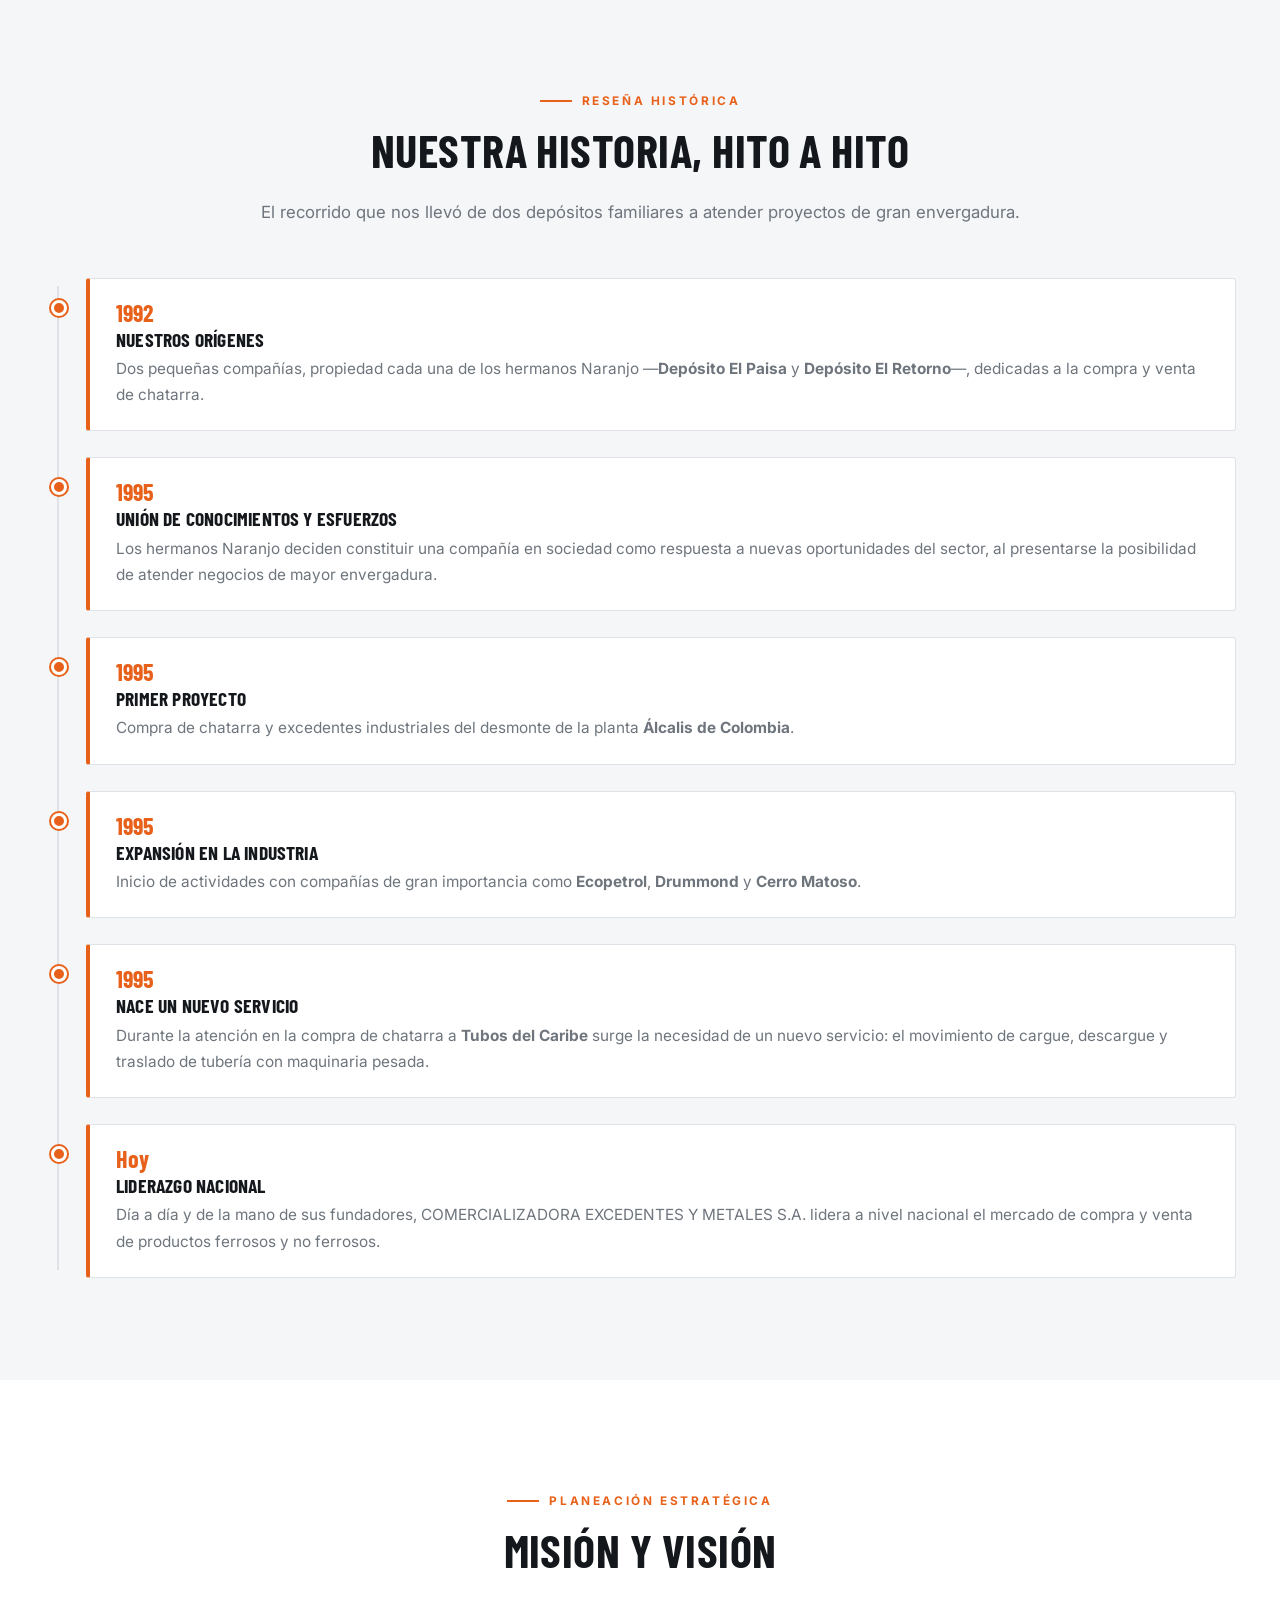
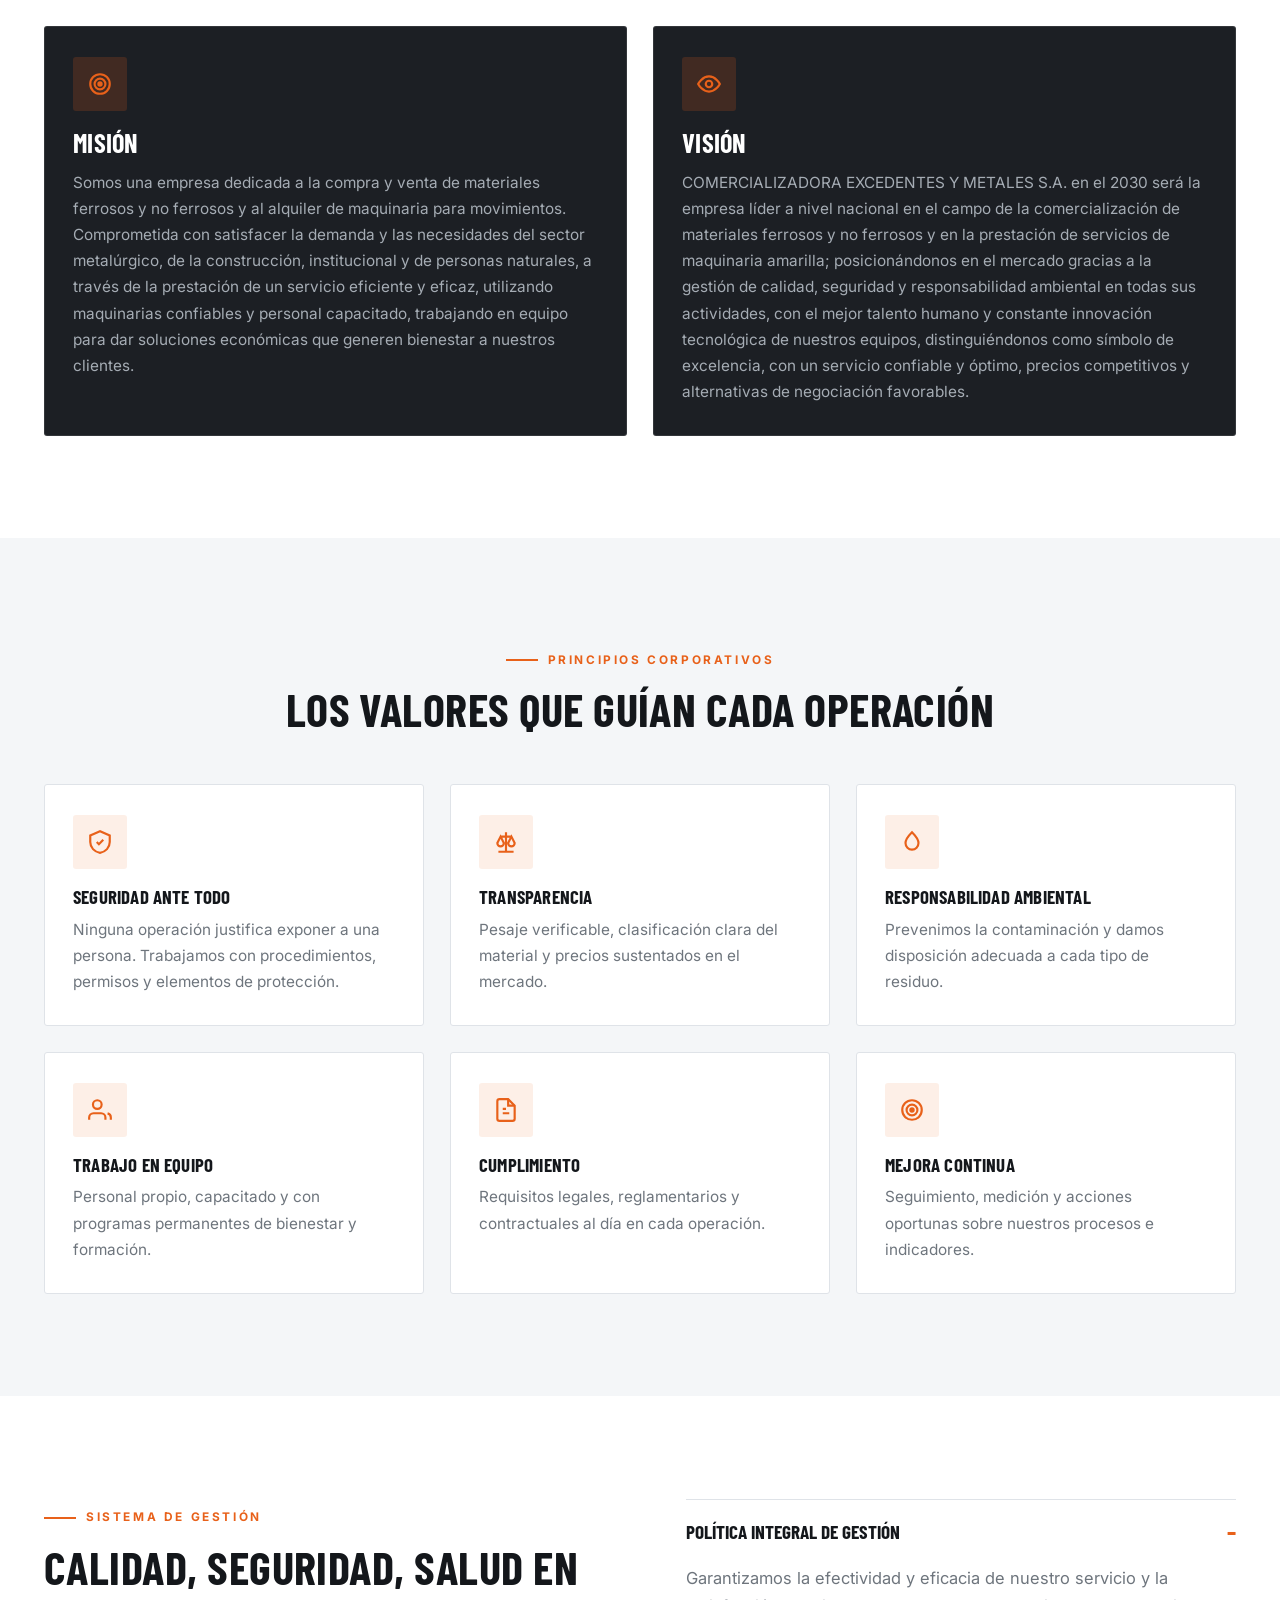
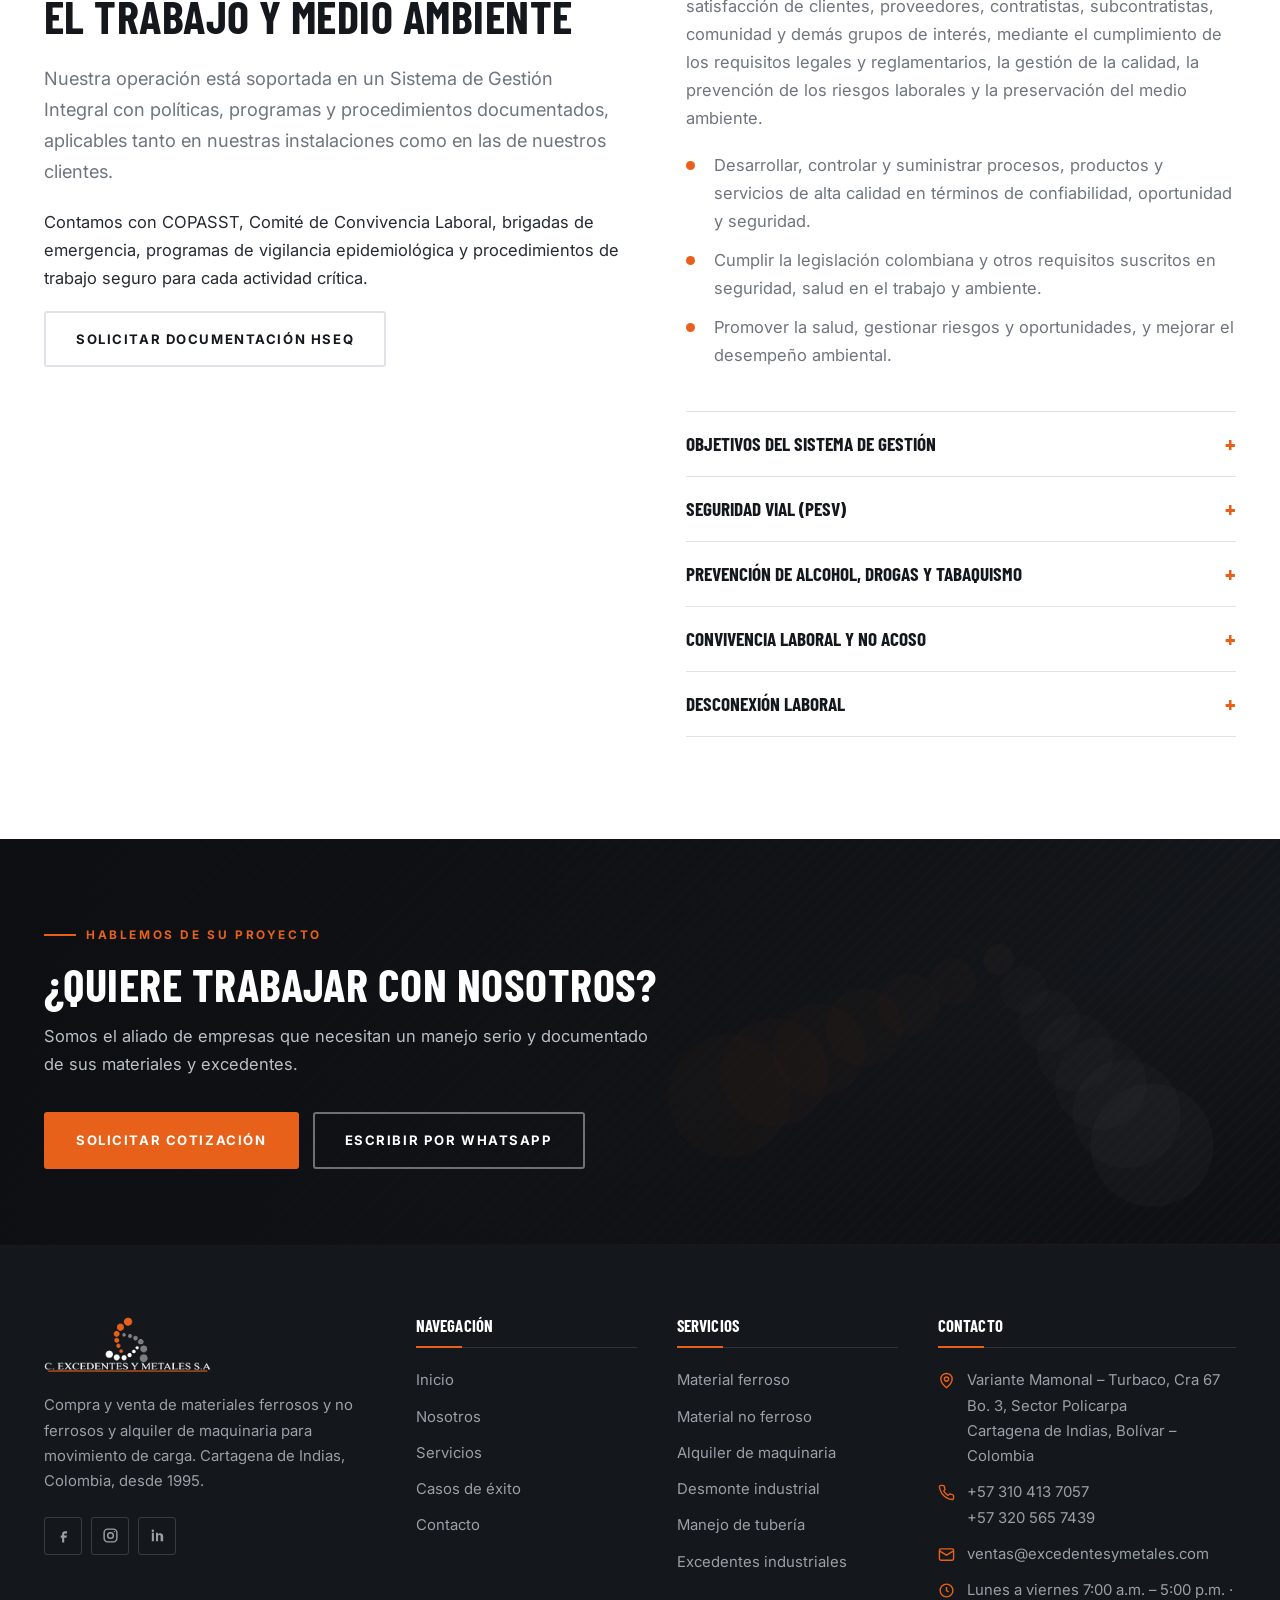
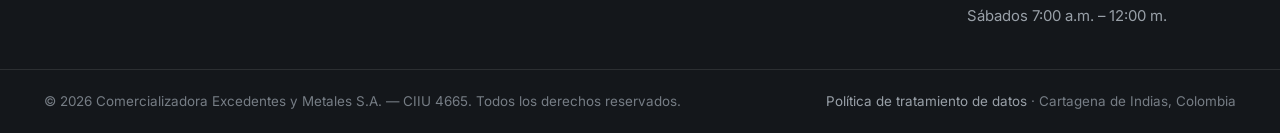
<file: nosotros.html>
<!DOCTYPE html>
<html lang="es-CO">
<head>
<meta charset="UTF-8">
<meta name="viewport" content="width=device-width, initial-scale=1">
<title>Nosotros | Excedentes y Metales S.A. — Historia, misión y visión</title>
<meta name="description" content="Conozca la historia de Comercializadora Excedentes y Metales S.A.: desde los depósitos de los hermanos Naranjo en 1992 hasta el liderazgo nacional en compra y venta de material ferroso y no ferroso.">
<meta name="theme-color" content="#e8611a">
<link rel="canonical" href="https://www.excedentesymetales.com/nosotros.html">
<link rel="icon" href="favicon.ico" sizes="any">
<link rel="icon" href="favicon.png" type="image/png">
<meta property="og:type" content="website">
<meta property="og:title" content="Nosotros | Excedentes y Metales S.A. — Historia, misión y visión">
<meta property="og:description" content="Conozca la historia de Comercializadora Excedentes y Metales S.A.: desde los depósitos de los hermanos Naranjo en 1992 hasta el liderazgo nacional en compra y venta de material ferroso y no ferroso.">
<meta property="og:image" content="https://www.excedentesymetales.com/assets/img/logo-eym-fondo-blanco.png">
<meta property="og:locale" content="es_CO">
<link rel="preconnect" href="https://fonts.googleapis.com">
<link rel="preconnect" href="https://fonts.gstatic.com" crossorigin>
<link href="https://fonts.googleapis.com/css2?family=Barlow+Condensed:wght@600;700&family=Inter:wght@400;500;600;700&display=swap" rel="stylesheet">
<link rel="stylesheet" href="assets/css/styles.css">
</head>
<body data-base="">
<a class="saltar-a-contenido" href="#contenido">Saltar al contenido</a>

<div class="barra-superior">
  <div class="contenedor">
    <div class="barra-superior__datos">
      <span class="barra-superior__item"><svg viewBox="0 0 24 24" fill="none" stroke="currentColor" stroke-width="2" aria-hidden="true"><path d="M22 16.9v3a2 2 0 0 1-2.2 2 19.8 19.8 0 0 1-8.6-3.1 19.5 19.5 0 0 1-6-6A19.8 19.8 0 0 1 2 4.2 2 2 0 0 1 4 2h3a2 2 0 0 1 2 1.7c.1 1 .4 1.9.7 2.8a2 2 0 0 1-.5 2.1L8.1 9.9a16 16 0 0 0 6 6l1.3-1.1a2 2 0 0 1 2.1-.5c.9.3 1.8.6 2.8.7a2 2 0 0 1 1.7 2z"/></svg> Ventas: <a href="tel:+573104137057" data-dato="tel-ventas">+57 310 413 7057</a></span>
      <span class="barra-superior__item barra-superior__item--oculta"><svg viewBox="0 0 24 24" fill="none" stroke="currentColor" stroke-width="2" aria-hidden="true"><rect x="2" y="4" width="20" height="16" rx="2"/><path d="m2 7 10 6 10-6"/></svg> <a href="mailto:ventas@excedentesymetales.com" data-dato="correo-ventas">ventas@excedentesymetales.com</a></span>
      <span class="barra-superior__item barra-superior__item--oculta"><svg viewBox="0 0 24 24" fill="none" stroke="currentColor" stroke-width="2" aria-hidden="true"><path d="M20 10c0 6-8 12-8 12s-8-6-8-12a8 8 0 0 1 16 0z"/><circle cx="12" cy="10" r="3"/></svg> Cartagena de Indias · Colombia</span>
    </div>
    <div class="barra-superior__redes">
      <a href="#" data-red="facebook" aria-label="Facebook" rel="noopener"><svg viewBox="0 0 24 24" fill="currentColor" aria-hidden="true"><path d="M14 9h3V6h-3c-2.2 0-4 1.8-4 4v2H8v3h2v7h3v-7h3l1-3h-4v-2c0-.6.4-1 1-1z"/></svg></a>
      <a href="#" data-red="instagram" aria-label="Instagram" rel="noopener"><svg viewBox="0 0 24 24" fill="none" stroke="currentColor" stroke-width="2" aria-hidden="true"><rect x="3" y="3" width="18" height="18" rx="5"/><circle cx="12" cy="12" r="4"/><circle cx="17.5" cy="6.5" r="1" fill="currentColor" stroke="none"/></svg></a>
      <a href="#" data-red="linkedin" aria-label="LinkedIn" rel="noopener"><svg viewBox="0 0 24 24" fill="currentColor" aria-hidden="true"><path d="M6.9 8H4v12h2.9V8zM5.4 3.5A1.7 1.7 0 1 0 5.4 7a1.7 1.7 0 0 0 0-3.5zM20 13.4c0-3.2-1.7-4.7-4-4.7-1.9 0-2.7 1-3.2 1.8V8H9.9v12h2.9v-6.5c0-1.4.7-2.2 1.9-2.2s1.7.8 1.7 2.2V20H20v-6.6z"/></svg></a>
      <a href="#" data-red="youtube" aria-label="YouTube" rel="noopener"><svg viewBox="0 0 24 24" fill="currentColor" aria-hidden="true"><path d="M22 12s0-3-.4-4.4a2.6 2.6 0 0 0-1.8-1.8C18.4 5.4 12 5.4 12 5.4s-6.4 0-7.8.4a2.6 2.6 0 0 0-1.8 1.8C2 9 2 12 2 12s0 3 .4 4.4a2.6 2.6 0 0 0 1.8 1.8c1.4.4 7.8.4 7.8.4s6.4 0 7.8-.4a2.6 2.6 0 0 0 1.8-1.8C22 15 22 12 22 12zM10 15V9l5.2 3L10 15z"/></svg></a>
    </div>
  </div>
</div>

<header class="cabecera">
  <div class="contenedor">
    <a class="marca" href="index.html" aria-label="Inicio — Excedentes y Metales S.A.">
      <img src="assets/img/logo-eym-color.png" alt="Comercializadora Excedentes y Metales S.A." width="450" height="82">
    </a>

    <nav class="nav-principal" id="nav-principal" aria-label="Navegación principal">
      <ul>
        <li><a href="index.html">Inicio</a></li>
        <li><a href="nosotros.html" aria-current="page">Nosotros</a></li>
        <li class="tiene-submenu">
          <a href="servicios.html">Servicios</a>
          <div class="submenu">
            <a href="servicios/materiales-ferrosos.html">Compra de material ferroso</a>
            <a href="servicios/materiales-no-ferrosos.html">Compra de material no ferroso</a>
            <a href="servicios/alquiler-maquinaria.html">Alquiler de maquinaria amarilla</a>
            <a href="servicios/desmonte-industrial.html">Desmonte y desmantelamiento</a>
            <a href="servicios/manejo-tuberia.html">Cargue, descargue y traslado de tubería</a>
            <a href="servicios/excedentes-industriales.html">Gestión de excedentes industriales</a>
          </div>
        </li>
        <li><a href="casos-de-exito.html">Casos de éxito</a></li>
        <li><a href="contacto.html">Contacto</a></li>
      </ul>
    </nav>

    <div class="cabecera__accion">
      <a class="btn btn--primario" href="contacto.html">Solicitar cotización</a>
      <button class="boton-menu" type="button" aria-label="Abrir menú" aria-expanded="false" aria-controls="nav-principal">
        <span></span><span></span><span></span>
      </button>
    </div>
  </div>
</header>

<main id="contenido">

<section class="hero-interno" style="background-image:url('assets/img/nosotros-planta.svg')">
  <div class="contenedor">
    <ol class="migas">
      <li><a href="index.html">Inicio</a></li>
      <li>Nosotros</li>
    </ol>
    <h1>Más de tres décadas construyendo confianza</h1>
    <p>De dos depósitos de chatarra en Cartagena a una compañía que atiende a la gran industria nacional.</p>
  </div>
</section>

<section class="seccion">
  <div class="contenedor">
    <div class="rejilla rejilla--partida">
      <div>
        <span class="kicker">Quiénes somos</span>
        <h2>Una empresa con sólida trayectoria en el mercado colombiano</h2>
        <p class="texto-plomo">COMERCIALIZADORA EXCEDENTES Y METALES S.A. fue fundada el 15 de junio de 1995 en Cartagena de Indias, y hoy es un referente nacional en la compra y venta de productos ferrosos y no ferrosos.</p>
        <p>Nuestra sede opera en la Variante Mamonal – Turbaco, Cra 67 Bo. 3, Sector Policarpa, en el corazón de la zona industrial de Cartagena, con matrícula activa en la Cámara de Comercio de Cartagena.</p>
        <p>Nuestra actividad económica corresponde al código CIIU <strong>4665 — Comercio al por mayor de desperdicios, desechos y chatarra</strong>, que comprende la compra y venta de materiales recuperados: chatarra metálica, papel, cartón, plástico y otros materiales de reciclaje.</p>
        <div class="rejilla rejilla--2" style="margin-top:28px;gap:18px">
          <div class="tarjeta">
            <div class="tarjeta__icono"><svg viewBox="0 0 24 24" fill="none" stroke="currentColor" stroke-width="2" aria-hidden="true"><path d="M12 2v4M12 18v4M2 12h4M18 12h4"/><circle cx="12" cy="12" r="5"/></svg></div>
            <h4>Fundación</h4>
            <p>15 de junio de 1995<br>Cartagena de Indias, Bolívar</p>
          </div>
          <div class="tarjeta">
            <div class="tarjeta__icono"><svg viewBox="0 0 24 24" fill="none" stroke="currentColor" stroke-width="2" aria-hidden="true"><path d="M14 2H6a2 2 0 0 0-2 2v16a2 2 0 0 0 2 2h12a2 2 0 0 0 2-2V8z"/><path d="M14 2v6h6M9 15h6M9 11h3"/></svg></div>
            <h4>Actividad económica</h4>
            <p>CIIU 4665 — Comercio al por mayor de desperdicios, desechos y chatarra</p>
          </div>
        </div>
      </div>
      <div>
        <img src="assets/img/nosotros-equipo.svg" alt="Equipo de trabajo de Excedentes y Metales" width="1100" height="620" loading="lazy">
      </div>
    </div>
  </div>
</section>

<section class="seccion seccion--gris">
  <div class="contenedor">
    <div class="encabezado-seccion encabezado-seccion--centro">
      <span class="kicker kicker--centro">Reseña histórica</span>
      <h2>Nuestra historia, hito a hito</h2>
      <p>El recorrido que nos llevó de dos depósitos familiares a atender proyectos de gran envergadura.</p>
    </div>
    <div class="linea-tiempo">
      <article class="hito aparece">
        <div class="hito__caja">
          <div class="hito__anio">1992</div>
          <h3>Nuestros orígenes</h3>
          <p>Dos pequeñas compañías, propiedad cada una de los hermanos Naranjo —<strong>Depósito El Paisa</strong> y <strong>Depósito El Retorno</strong>—, dedicadas a la compra y venta de chatarra.</p>
        </div>
      </article>
      <article class="hito aparece">
        <div class="hito__caja">
          <div class="hito__anio">1995</div>
          <h3>Unión de conocimientos y esfuerzos</h3>
          <p>Los hermanos Naranjo deciden constituir una compañía en sociedad como respuesta a nuevas oportunidades del sector, al presentarse la posibilidad de atender negocios de mayor envergadura.</p>
        </div>
      </article>
      <article class="hito aparece">
        <div class="hito__caja">
          <div class="hito__anio">1995</div>
          <h3>Primer proyecto</h3>
          <p>Compra de chatarra y excedentes industriales del desmonte de la planta <strong>Álcalis de Colombia</strong>.</p>
        </div>
      </article>
      <article class="hito aparece">
        <div class="hito__caja">
          <div class="hito__anio">1995</div>
          <h3>Expansión en la industria</h3>
          <p>Inicio de actividades con compañías de gran importancia como <strong>Ecopetrol</strong>, <strong>Drummond</strong> y <strong>Cerro Matoso</strong>.</p>
        </div>
      </article>
      <article class="hito aparece">
        <div class="hito__caja">
          <div class="hito__anio">1995</div>
          <h3>Nace un nuevo servicio</h3>
          <p>Durante la atención en la compra de chatarra a <strong>Tubos del Caribe</strong> surge la necesidad de un nuevo servicio: el movimiento de cargue, descargue y traslado de tubería con maquinaria pesada.</p>
        </div>
      </article>
      <article class="hito aparece">
        <div class="hito__caja">
          <div class="hito__anio">Hoy</div>
          <h3>Liderazgo nacional</h3>
          <p>Día a día y de la mano de sus fundadores, COMERCIALIZADORA EXCEDENTES Y METALES S.A. lidera a nivel nacional el mercado de compra y venta de productos ferrosos y no ferrosos.</p>
        </div>
      </article>
    </div>
  </div>
</section>

<section class="seccion">
  <div class="contenedor">
    <div class="encabezado-seccion encabezado-seccion--centro">
      <span class="kicker kicker--centro">Planeación estratégica</span>
      <h2>Misión y visión</h2>
    </div>
    <div class="rejilla rejilla--2">
      <div class="tarjeta tarjeta--tinta aparece">
        <div class="tarjeta__icono"><svg viewBox="0 0 24 24" fill="none" stroke="currentColor" stroke-width="2" aria-hidden="true"><circle cx="12" cy="12" r="9"/><circle cx="12" cy="12" r="5"/><circle cx="12" cy="12" r="1.5" fill="currentColor"/></svg></div>
        <h3>Misión</h3>
        <p>Somos una empresa dedicada a la compra y venta de materiales ferrosos y no ferrosos y al alquiler de maquinaria para movimientos. Comprometida con satisfacer la demanda y las necesidades del sector metalúrgico, de la construcción, institucional y de personas naturales, a través de la prestación de un servicio eficiente y eficaz, utilizando maquinarias confiables y personal capacitado, trabajando en equipo para dar soluciones económicas que generen bienestar a nuestros clientes.</p>
      </div>
      <div class="tarjeta tarjeta--tinta aparece" data-retraso="120">
        <div class="tarjeta__icono"><svg viewBox="0 0 24 24" fill="none" stroke="currentColor" stroke-width="2" aria-hidden="true"><path d="M2 12s3.6-7 10-7 10 7 10 7-3.6 7-10 7-10-7-10-7z"/><circle cx="12" cy="12" r="3"/></svg></div>
        <h3>Visión</h3>
        <p>COMERCIALIZADORA EXCEDENTES Y METALES S.A. en el 2030 será la empresa líder a nivel nacional en el campo de la comercialización de materiales ferrosos y no ferrosos y en la prestación de servicios de maquinaria amarilla; posicionándonos en el mercado gracias a la gestión de calidad, seguridad y responsabilidad ambiental en todas sus actividades, con el mejor talento humano y constante innovación tecnológica de nuestros equipos, distinguiéndonos como símbolo de excelencia, con un servicio confiable y óptimo, precios competitivos y alternativas de negociación favorables.</p>
      </div>
    </div>
  </div>
</section>

<section class="seccion seccion--gris">
  <div class="contenedor">
    <div class="encabezado-seccion encabezado-seccion--centro">
      <span class="kicker kicker--centro">Principios corporativos</span>
      <h2>Los valores que guían cada operación</h2>
    </div>
    <div class="rejilla rejilla--3">
      <div class="tarjeta tarjeta--elevada aparece">
        <div class="tarjeta__icono"><svg viewBox="0 0 24 24" fill="none" stroke="currentColor" stroke-width="2" aria-hidden="true"><path d="M12 2 3 6v6c0 5 3.8 9.2 9 10 5.2-.8 9-5 9-10V6l-9-4z"/><path d="m9 12 2 2 4-4"/></svg></div>
        <h4>Seguridad ante todo</h4>
        <p>Ninguna operación justifica exponer a una persona. Trabajamos con procedimientos, permisos y elementos de protección.</p>
      </div>
      <div class="tarjeta tarjeta--elevada aparece">
        <div class="tarjeta__icono"><svg viewBox="0 0 24 24" fill="none" stroke="currentColor" stroke-width="2" aria-hidden="true"><path d="M12 3v18M5 21h14M7 7h10M4 13l3-6 3 6a3 3 0 0 1-6 0zM14 13l3-6 3 6a3 3 0 0 1-6 0z"/></svg></div>
        <h4>Transparencia</h4>
        <p>Pesaje verificable, clasificación clara del material y precios sustentados en el mercado.</p>
      </div>
      <div class="tarjeta tarjeta--elevada aparece">
        <div class="tarjeta__icono"><svg viewBox="0 0 24 24" fill="none" stroke="currentColor" stroke-width="2" aria-hidden="true"><path d="M12 3c4 4 6 7 6 10a6 6 0 0 1-12 0c0-3 2-6 6-10z"/></svg></div>
        <h4>Responsabilidad ambiental</h4>
        <p>Prevenimos la contaminación y damos disposición adecuada a cada tipo de residuo.</p>
      </div>
      <div class="tarjeta tarjeta--elevada aparece">
        <div class="tarjeta__icono"><svg viewBox="0 0 24 24" fill="none" stroke="currentColor" stroke-width="2" aria-hidden="true"><path d="M17 21v-2a4 4 0 0 0-4-4H6a4 4 0 0 0-4 4v2"/><circle cx="9.5" cy="7" r="4"/><path d="M22 21v-2a4 4 0 0 0-3-3.9"/></svg></div>
        <h4>Trabajo en equipo</h4>
        <p>Personal propio, capacitado y con programas permanentes de bienestar y formación.</p>
      </div>
      <div class="tarjeta tarjeta--elevada aparece">
        <div class="tarjeta__icono"><svg viewBox="0 0 24 24" fill="none" stroke="currentColor" stroke-width="2" aria-hidden="true"><path d="M14 2H6a2 2 0 0 0-2 2v16a2 2 0 0 0 2 2h12a2 2 0 0 0 2-2V8z"/><path d="M14 2v6h6M9 15h6M9 11h3"/></svg></div>
        <h4>Cumplimiento</h4>
        <p>Requisitos legales, reglamentarios y contractuales al día en cada operación.</p>
      </div>
      <div class="tarjeta tarjeta--elevada aparece">
        <div class="tarjeta__icono"><svg viewBox="0 0 24 24" fill="none" stroke="currentColor" stroke-width="2" aria-hidden="true"><circle cx="12" cy="12" r="9"/><circle cx="12" cy="12" r="5"/><circle cx="12" cy="12" r="1.5" fill="currentColor"/></svg></div>
        <h4>Mejora continua</h4>
        <p>Seguimiento, medición y acciones oportunas sobre nuestros procesos e indicadores.</p>
      </div>
    </div>
  </div>
</section>

<section class="seccion">
  <div class="contenedor">
    <div class="rejilla rejilla--partida" style="align-items:start">
      <div>
        <span class="kicker">Sistema de gestión</span>
        <h2>Calidad, seguridad, salud en el trabajo y medio ambiente</h2>
        <p class="texto-plomo">Nuestra operación está soportada en un Sistema de Gestión Integral con políticas, programas y procedimientos documentados, aplicables tanto en nuestras instalaciones como en las de nuestros clientes.</p>
        <p>Contamos con COPASST, Comité de Convivencia Laboral, brigadas de emergencia, programas de vigilancia epidemiológica y procedimientos de trabajo seguro para cada actividad crítica.</p>
        <a class="btn btn--linea" href="contacto.html">Solicitar documentación HSEQ</a>
      </div>
      <div class="acordeon">
      <div class="acordeon__item">
        <h3 style="margin:0"><button class="acordeon__boton" type="button" aria-expanded="true" aria-controls="pol1">Política integral de gestión</button></h3>
        <div class="acordeon__panel es-visible" id="pol1"><p>Garantizamos la efectividad y eficacia de nuestro servicio y la satisfacción de clientes, proveedores, contratistas, subcontratistas, comunidad y demás grupos de interés, mediante el cumplimiento de los requisitos legales y reglamentarios, la gestión de la calidad, la prevención de los riesgos laborales y la preservación del medio ambiente.</p><ul class='lista-marcada'><li>Desarrollar, controlar y suministrar procesos, productos y servicios de alta calidad en términos de confiabilidad, oportunidad y seguridad.</li><li>Cumplir la legislación colombiana y otros requisitos suscritos en seguridad, salud en el trabajo y ambiente.</li><li>Promover la salud, gestionar riesgos y oportunidades, y mejorar el desempeño ambiental.</li></ul></div>
      </div>
      <div class="acordeon__item">
        <h3 style="margin:0"><button class="acordeon__boton" type="button" aria-expanded="false" aria-controls="pol2">Objetivos del sistema de gestión</button></h3>
        <div class="acordeon__panel" id="pol2"><ul class='lista-marcada'><li>Disminuir lesiones, enfermedades y daños a la propiedad mediante el control de los riesgos prioritarios.</li><li>Evitar impactos al medio ambiente controlando los aspectos ambientales significativos.</li><li>Asegurar la mejora continua de los procesos con seguimiento, medición y acciones oportunas.</li><li>Garantizar el cumplimiento de los requisitos legales aplicables en seguridad, salud en el trabajo y medio ambiente.</li><li>Asegurar el cumplimiento de los requerimientos acordados con las partes interesadas.</li></ul></div>
      </div>
      <div class="acordeon__item">
        <h3 style="margin:0"><button class="acordeon__boton" type="button" aria-expanded="false" aria-controls="pol3">Seguridad vial (PESV)</button></h3>
        <div class="acordeon__panel" id="pol3"><p>Todo el personal conoce, respeta y cumple el Código Nacional de Tránsito Terrestre y las normas complementarias vigentes. Nuestro Plan Estratégico de Seguridad Vial cubre los cuatro pilares: fortalecimiento de la gestión institucional, comportamiento humano, vehículos seguros e infraestructura segura, además de la atención a víctimas.</p></div>
      </div>
      <div class="acordeon__item">
        <h3 style="margin:0"><button class="acordeon__boton" type="button" aria-expanded="false" aria-controls="pol4">Prevención de alcohol, drogas y tabaquismo</button></h3>
        <div class="acordeon__panel" id="pol4"><p>No se permite el ingreso, la permanencia ni la ejecución de labores bajo la influencia de bebidas alcohólicas o sustancias psicoactivas, ni su posesión, consumo o comercialización dentro de nuestras instalaciones y las de nuestros clientes.</p></div>
      </div>
      <div class="acordeon__item">
        <h3 style="margin:0"><button class="acordeon__boton" type="button" aria-expanded="false" aria-controls="pol5">Convivencia laboral y no acoso</button></h3>
        <div class="acordeon__panel" id="pol5"><p>Proporcionamos un ambiente de trabajo sano, seguro y libre de toda forma de discriminación, hostigamiento o coerción, con la participación del Comité de Convivencia Laboral conforme a la Ley 1010 de 2006.</p></div>
      </div>
      <div class="acordeon__item">
        <h3 style="margin:0"><button class="acordeon__boton" type="button" aria-expanded="false" aria-controls="pol6">Desconexión laboral</button></h3>
        <div class="acordeon__panel" id="pol6"><p>En cumplimiento de la Ley 2191 de 2022, garantizamos el goce efectivo del tiempo libre, los descansos, licencias, permisos y vacaciones de nuestros trabajadores.</p></div>
      </div>
      </div>
    </div>
  </div>
</section>

<section class="franja-cta" style="background-image:url('assets/img/cta-fondo.svg')">
  <div class="contenedor">
    <div>
      <span class="kicker">Hablemos de su proyecto</span>
      <h2>¿Quiere trabajar con nosotros?</h2>
      <p>Somos el aliado de empresas que necesitan un manejo serio y documentado de sus materiales y excedentes.</p>
    </div>
    <div class="franja-cta__botones">
      <a class="btn btn--primario" href="contacto.html">Solicitar cotización</a>
      <a class="btn btn--linea-claro" href="#" data-whatsapp="Hola, quisiera conocer más sobre Excedentes y Metales S.A.">Escribir por WhatsApp</a>
    </div>
  </div>
</section>

</main>

<footer class="pie">
  <div class="pie__principal">
    <div class="contenedor">
      <div class="pie__rejilla">

        <div>
          <img class="pie__logo" src="assets/img/logo-eym-blanco.png" alt="Comercializadora Excedentes y Metales S.A." width="450" height="82" loading="lazy">
          <p>Compra y venta de materiales ferrosos y no ferrosos y alquiler de maquinaria para movimiento de carga. Cartagena de Indias, Colombia, desde 1995.</p>
          <div class="pie__redes">
            <a href="#" data-red="facebook" aria-label="Facebook" rel="noopener"><svg viewBox="0 0 24 24" fill="currentColor" aria-hidden="true"><path d="M14 9h3V6h-3c-2.2 0-4 1.8-4 4v2H8v3h2v7h3v-7h3l1-3h-4v-2c0-.6.4-1 1-1z"/></svg></a>
            <a href="#" data-red="instagram" aria-label="Instagram" rel="noopener"><svg viewBox="0 0 24 24" fill="none" stroke="currentColor" stroke-width="2" aria-hidden="true"><rect x="3" y="3" width="18" height="18" rx="5"/><circle cx="12" cy="12" r="4"/><circle cx="17.5" cy="6.5" r="1" fill="currentColor" stroke="none"/></svg></a>
            <a href="#" data-red="linkedin" aria-label="LinkedIn" rel="noopener"><svg viewBox="0 0 24 24" fill="currentColor" aria-hidden="true"><path d="M6.9 8H4v12h2.9V8zM5.4 3.5A1.7 1.7 0 1 0 5.4 7a1.7 1.7 0 0 0 0-3.5zM20 13.4c0-3.2-1.7-4.7-4-4.7-1.9 0-2.7 1-3.2 1.8V8H9.9v12h2.9v-6.5c0-1.4.7-2.2 1.9-2.2s1.7.8 1.7 2.2V20H20v-6.6z"/></svg></a>
            <a href="#" data-red="youtube" aria-label="YouTube" rel="noopener"><svg viewBox="0 0 24 24" fill="currentColor" aria-hidden="true"><path d="M22 12s0-3-.4-4.4a2.6 2.6 0 0 0-1.8-1.8C18.4 5.4 12 5.4 12 5.4s-6.4 0-7.8.4a2.6 2.6 0 0 0-1.8 1.8C2 9 2 12 2 12s0 3 .4 4.4a2.6 2.6 0 0 0 1.8 1.8c1.4.4 7.8.4 7.8.4s6.4 0 7.8-.4a2.6 2.6 0 0 0 1.8-1.8C22 15 22 12 22 12zM10 15V9l5.2 3L10 15z"/></svg></a>
          </div>
        </div>

        <div>
          <h4>Navegación</h4>
          <ul>
            <li><a href="index.html">Inicio</a></li>
            <li><a href="nosotros.html">Nosotros</a></li>
            <li><a href="servicios.html">Servicios</a></li>
            <li><a href="casos-de-exito.html">Casos de éxito</a></li>
            <li><a href="contacto.html">Contacto</a></li>
          </ul>
        </div>

        <div>
          <h4>Servicios</h4>
          <ul>
            <li><a href="servicios/materiales-ferrosos.html">Material ferroso</a></li>
            <li><a href="servicios/materiales-no-ferrosos.html">Material no ferroso</a></li>
            <li><a href="servicios/alquiler-maquinaria.html">Alquiler de maquinaria</a></li>
            <li><a href="servicios/desmonte-industrial.html">Desmonte industrial</a></li>
            <li><a href="servicios/manejo-tuberia.html">Manejo de tubería</a></li>
            <li><a href="servicios/excedentes-industriales.html">Excedentes industriales</a></li>
          </ul>
        </div>

        <div>
          <h4>Contacto</h4>
          <ul class="pie__contacto">
            <li><svg viewBox="0 0 24 24" fill="none" stroke="currentColor" stroke-width="2" aria-hidden="true"><path d="M20 10c0 6-8 12-8 12s-8-6-8-12a8 8 0 0 1 16 0z"/><circle cx="12" cy="10" r="3"/></svg><span><span data-dato="direccion">Variante Mamonal – Turbaco, Cra 67 Bo. 3, Sector Policarpa</span><br><span data-dato="ciudad">Cartagena de Indias, Bolívar</span></span></li>
            <li><svg viewBox="0 0 24 24" fill="none" stroke="currentColor" stroke-width="2" aria-hidden="true"><path d="M22 16.9v3a2 2 0 0 1-2.2 2 19.8 19.8 0 0 1-8.6-3.1 19.5 19.5 0 0 1-6-6A19.8 19.8 0 0 1 2 4.2 2 2 0 0 1 4 2h3a2 2 0 0 1 2 1.7c.1 1 .4 1.9.7 2.8a2 2 0 0 1-.5 2.1L8.1 9.9a16 16 0 0 0 6 6l1.3-1.1a2 2 0 0 1 2.1-.5c.9.3 1.8.6 2.8.7a2 2 0 0 1 1.7 2z"/></svg><span><a href="tel:+573104137057" data-dato="tel-ventas">+57 310 413 7057</a><br><a href="tel:+573205657439" data-dato="tel-operaciones">+57 320 565 7439</a></span></li>
            <li><svg viewBox="0 0 24 24" fill="none" stroke="currentColor" stroke-width="2" aria-hidden="true"><rect x="2" y="4" width="20" height="16" rx="2"/><path d="m2 7 10 6 10-6"/></svg><span><a href="mailto:ventas@excedentesymetales.com" data-dato="correo-ventas">ventas@excedentesymetales.com</a></span></li>
            <li><svg viewBox="0 0 24 24" fill="none" stroke="currentColor" stroke-width="2" aria-hidden="true"><circle cx="12" cy="12" r="9"/><path d="M12 7v5l3 2"/></svg><span data-dato="horario">Lunes a viernes 7:00 a.m. – 5:00 p.m.</span></li>
          </ul>
        </div>

      </div>
    </div>
  </div>

  <div class="pie__legal">
    <div class="contenedor">
      <span>© <span data-dato="anio">2026</span> Comercializadora Excedentes y Metales S.A. — CIIU 4665. Todos los derechos reservados.</span>
      <span><a href="politica-de-datos.html">Política de tratamiento de datos</a> · Cartagena de Indias, Colombia</span>
    </div>
  </div>
</footer>

<a class="wa-flotante" href="#" data-whatsapp target="_blank" rel="noopener" aria-label="Escribir por WhatsApp">
  <svg viewBox="0 0 24 24" fill="currentColor" aria-hidden="true"><path d="M17.5 14.4c-.3-.2-1.7-.9-2-1-.3-.1-.5-.2-.7.1l-1 1.2c-.2.2-.4.3-.7.1a8.2 8.2 0 0 1-4-3.5c-.3-.5.3-.5.8-1.5.1-.2 0-.4 0-.5L9 6.9c-.2-.5-.4-.5-.6-.5h-.6c-.2 0-.5.1-.8.4-.3.3-1 1-1 2.5s1.1 2.9 1.2 3.1c.2.2 2.2 3.4 5.3 4.7 2 .8 2.7.9 3.7.8.6-.1 1.7-.7 2-1.4.2-.7.2-1.3.2-1.4-.1-.2-.3-.3-.6-.4zM12 2a10 10 0 0 0-8.6 15L2 22l5.2-1.4A10 10 0 1 0 12 2zm0 18.2c-1.6 0-3.1-.4-4.4-1.2l-.3-.2-3.1.8.8-3-.2-.3A8.2 8.2 0 1 1 12 20.2z"/></svg><span class="wa-flotante__texto">Escríbanos</span>
</a>

<button class="ir-arriba" type="button" aria-label="Volver arriba">↑</button>

<script src="assets/js/config.js"></script>
<script src="assets/js/main.js"></script>
</body>
</html>
</file>
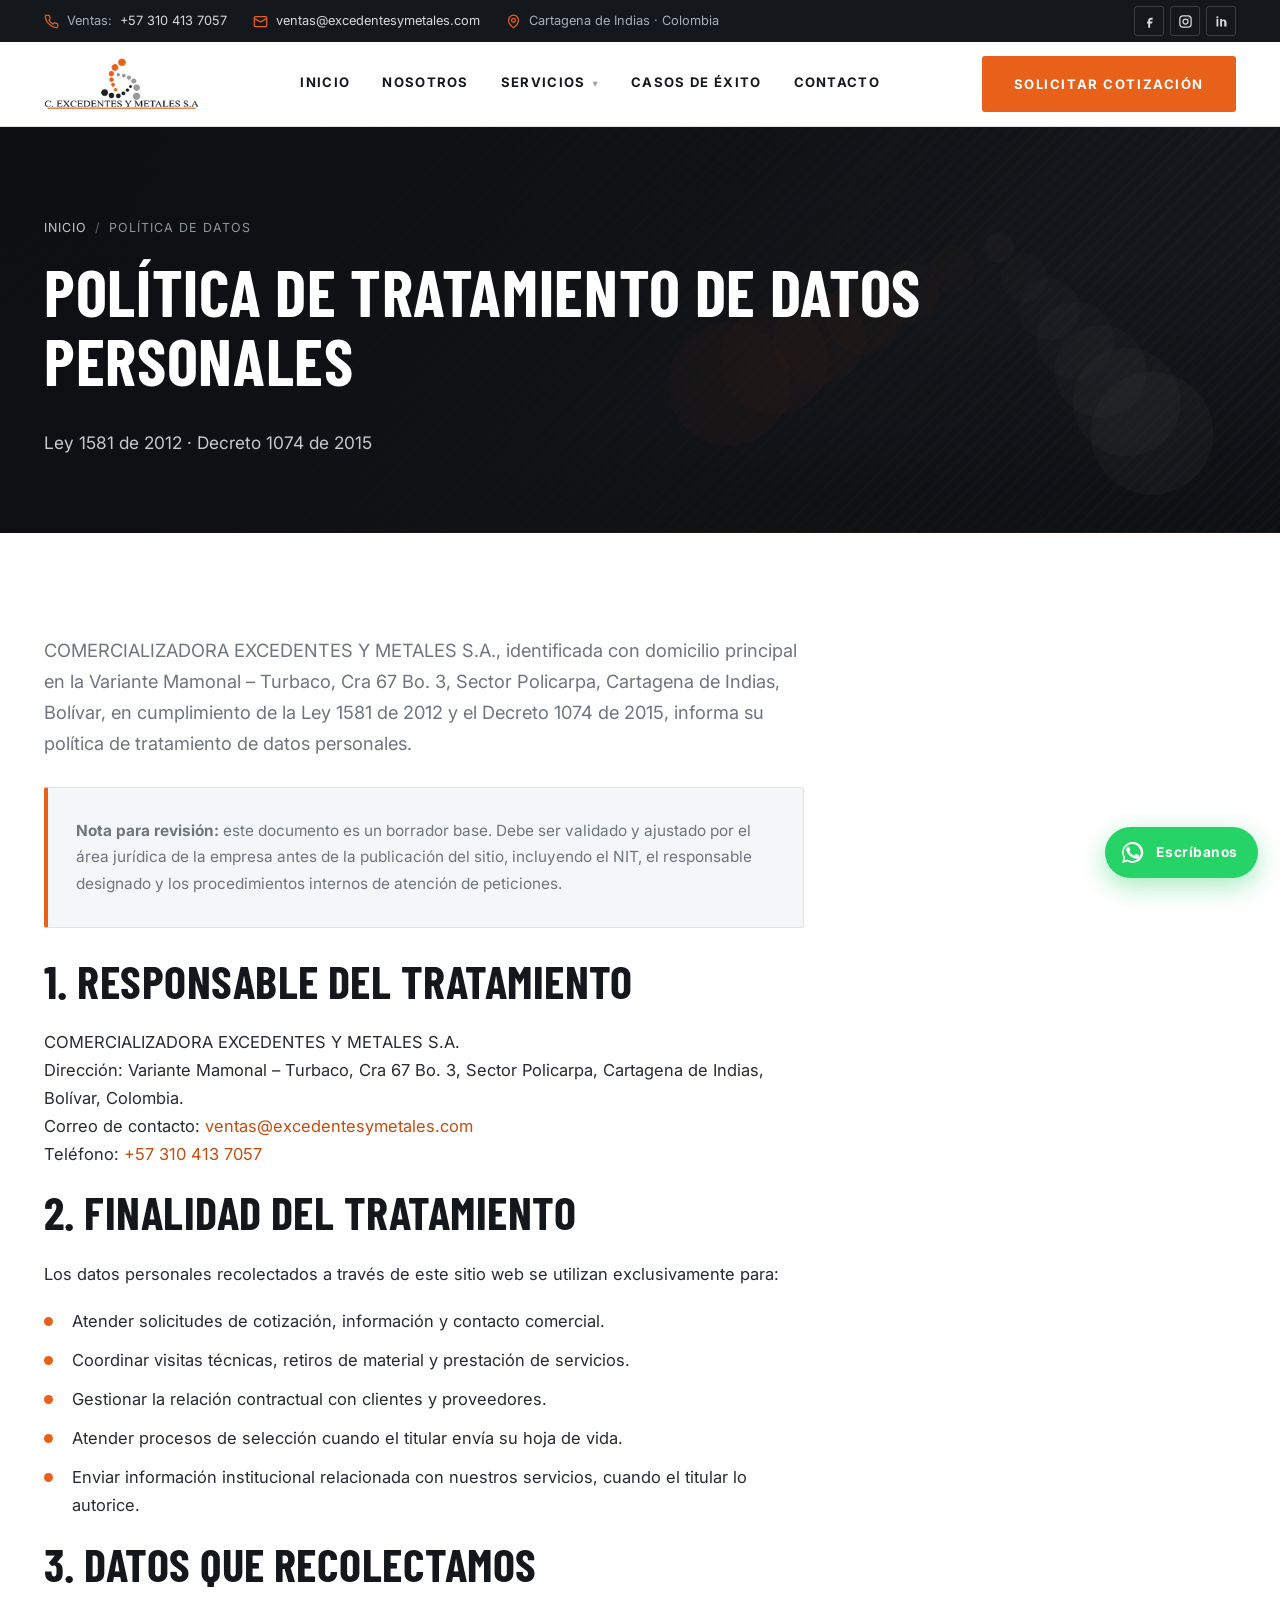
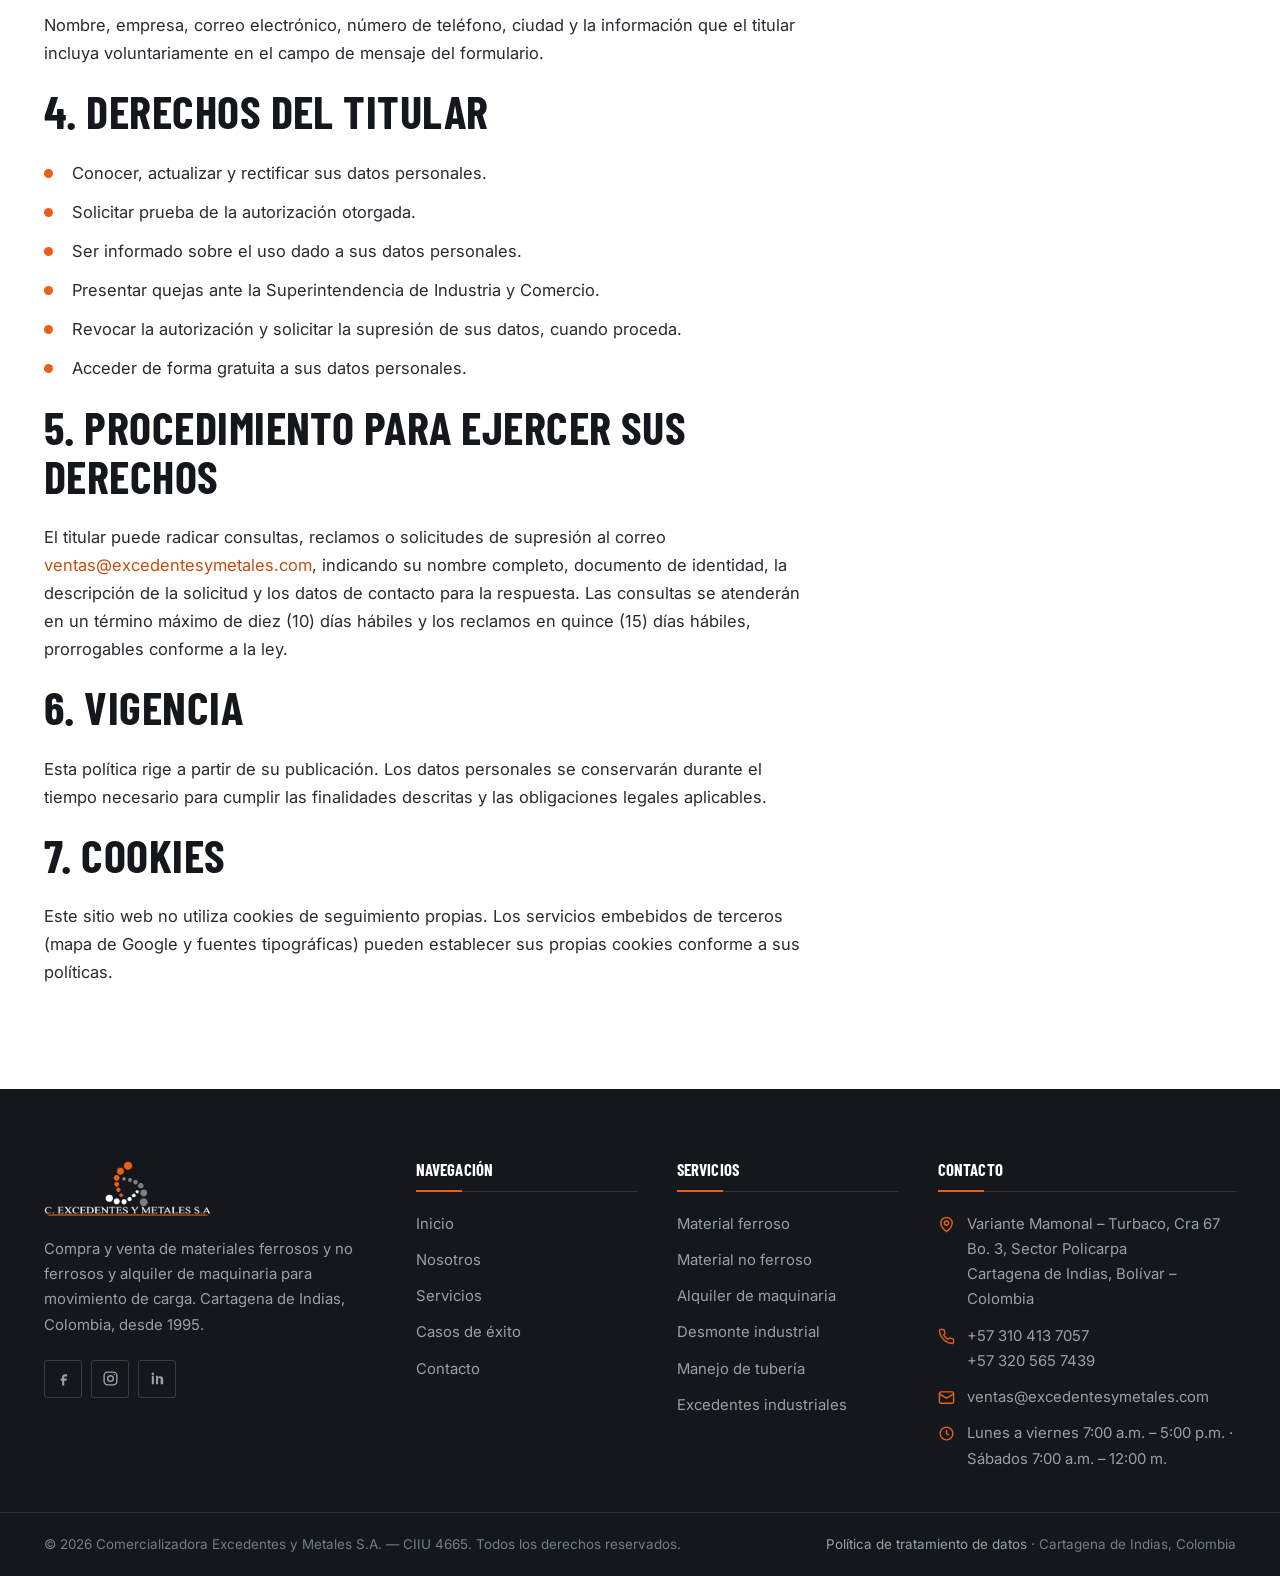
<file: politica-de-datos.html>
<!DOCTYPE html>
<html lang="es-CO">
<head>
<meta charset="UTF-8">
<meta name="viewport" content="width=device-width, initial-scale=1">
<title>Política de tratamiento de datos personales | Excedentes y Metales S.A.</title>
<meta name="description" content="Política de tratamiento de datos personales de Comercializadora Excedentes y Metales S.A. conforme a la Ley 1581 de 2012.">
<meta name="theme-color" content="#e8611a">
<link rel="canonical" href="https://www.excedentesymetales.com/politica-de-datos.html">
<link rel="icon" href="favicon.ico" sizes="any">
<link rel="icon" href="favicon.png" type="image/png">
<meta property="og:type" content="website">
<meta property="og:title" content="Política de tratamiento de datos personales | Excedentes y Metales S.A.">
<meta property="og:description" content="Política de tratamiento de datos personales de Comercializadora Excedentes y Metales S.A. conforme a la Ley 1581 de 2012.">
<meta property="og:image" content="https://www.excedentesymetales.com/assets/img/logo-eym-fondo-blanco.png">
<meta property="og:locale" content="es_CO">
<link rel="preconnect" href="https://fonts.googleapis.com">
<link rel="preconnect" href="https://fonts.gstatic.com" crossorigin>
<link href="https://fonts.googleapis.com/css2?family=Barlow+Condensed:wght@600;700&family=Inter:wght@400;500;600;700&display=swap" rel="stylesheet">
<link rel="stylesheet" href="assets/css/styles.css">
<meta name="robots" content="noindex">
</head>
<body data-base="">
<a class="saltar-a-contenido" href="#contenido">Saltar al contenido</a>

<div class="barra-superior">
  <div class="contenedor">
    <div class="barra-superior__datos">
      <span class="barra-superior__item"><svg viewBox="0 0 24 24" fill="none" stroke="currentColor" stroke-width="2" aria-hidden="true"><path d="M22 16.9v3a2 2 0 0 1-2.2 2 19.8 19.8 0 0 1-8.6-3.1 19.5 19.5 0 0 1-6-6A19.8 19.8 0 0 1 2 4.2 2 2 0 0 1 4 2h3a2 2 0 0 1 2 1.7c.1 1 .4 1.9.7 2.8a2 2 0 0 1-.5 2.1L8.1 9.9a16 16 0 0 0 6 6l1.3-1.1a2 2 0 0 1 2.1-.5c.9.3 1.8.6 2.8.7a2 2 0 0 1 1.7 2z"/></svg> Ventas: <a href="tel:+573104137057" data-dato="tel-ventas">+57 310 413 7057</a></span>
      <span class="barra-superior__item barra-superior__item--oculta"><svg viewBox="0 0 24 24" fill="none" stroke="currentColor" stroke-width="2" aria-hidden="true"><rect x="2" y="4" width="20" height="16" rx="2"/><path d="m2 7 10 6 10-6"/></svg> <a href="mailto:ventas@excedentesymetales.com" data-dato="correo-ventas">ventas@excedentesymetales.com</a></span>
      <span class="barra-superior__item barra-superior__item--oculta"><svg viewBox="0 0 24 24" fill="none" stroke="currentColor" stroke-width="2" aria-hidden="true"><path d="M20 10c0 6-8 12-8 12s-8-6-8-12a8 8 0 0 1 16 0z"/><circle cx="12" cy="10" r="3"/></svg> Cartagena de Indias · Colombia</span>
    </div>
    <div class="barra-superior__redes">
      <a href="#" data-red="facebook" aria-label="Facebook" rel="noopener"><svg viewBox="0 0 24 24" fill="currentColor" aria-hidden="true"><path d="M14 9h3V6h-3c-2.2 0-4 1.8-4 4v2H8v3h2v7h3v-7h3l1-3h-4v-2c0-.6.4-1 1-1z"/></svg></a>
      <a href="#" data-red="instagram" aria-label="Instagram" rel="noopener"><svg viewBox="0 0 24 24" fill="none" stroke="currentColor" stroke-width="2" aria-hidden="true"><rect x="3" y="3" width="18" height="18" rx="5"/><circle cx="12" cy="12" r="4"/><circle cx="17.5" cy="6.5" r="1" fill="currentColor" stroke="none"/></svg></a>
      <a href="#" data-red="linkedin" aria-label="LinkedIn" rel="noopener"><svg viewBox="0 0 24 24" fill="currentColor" aria-hidden="true"><path d="M6.9 8H4v12h2.9V8zM5.4 3.5A1.7 1.7 0 1 0 5.4 7a1.7 1.7 0 0 0 0-3.5zM20 13.4c0-3.2-1.7-4.7-4-4.7-1.9 0-2.7 1-3.2 1.8V8H9.9v12h2.9v-6.5c0-1.4.7-2.2 1.9-2.2s1.7.8 1.7 2.2V20H20v-6.6z"/></svg></a>
      <a href="#" data-red="youtube" aria-label="YouTube" rel="noopener"><svg viewBox="0 0 24 24" fill="currentColor" aria-hidden="true"><path d="M22 12s0-3-.4-4.4a2.6 2.6 0 0 0-1.8-1.8C18.4 5.4 12 5.4 12 5.4s-6.4 0-7.8.4a2.6 2.6 0 0 0-1.8 1.8C2 9 2 12 2 12s0 3 .4 4.4a2.6 2.6 0 0 0 1.8 1.8c1.4.4 7.8.4 7.8.4s6.4 0 7.8-.4a2.6 2.6 0 0 0 1.8-1.8C22 15 22 12 22 12zM10 15V9l5.2 3L10 15z"/></svg></a>
    </div>
  </div>
</div>

<header class="cabecera">
  <div class="contenedor">
    <a class="marca" href="index.html" aria-label="Inicio — Excedentes y Metales S.A.">
      <img src="assets/img/logo-eym-color.png" alt="Comercializadora Excedentes y Metales S.A." width="450" height="82">
    </a>

    <nav class="nav-principal" id="nav-principal" aria-label="Navegación principal">
      <ul>
        <li><a href="index.html">Inicio</a></li>
        <li><a href="nosotros.html">Nosotros</a></li>
        <li class="tiene-submenu">
          <a href="servicios.html">Servicios</a>
          <div class="submenu">
            <a href="servicios/materiales-ferrosos.html">Compra de material ferroso</a>
            <a href="servicios/materiales-no-ferrosos.html">Compra de material no ferroso</a>
            <a href="servicios/alquiler-maquinaria.html">Alquiler de maquinaria amarilla</a>
            <a href="servicios/desmonte-industrial.html">Desmonte y desmantelamiento</a>
            <a href="servicios/manejo-tuberia.html">Cargue, descargue y traslado de tubería</a>
            <a href="servicios/excedentes-industriales.html">Gestión de excedentes industriales</a>
          </div>
        </li>
        <li><a href="casos-de-exito.html">Casos de éxito</a></li>
        <li><a href="contacto.html">Contacto</a></li>
      </ul>
    </nav>

    <div class="cabecera__accion">
      <a class="btn btn--primario" href="contacto.html">Solicitar cotización</a>
      <button class="boton-menu" type="button" aria-label="Abrir menú" aria-expanded="false" aria-controls="nav-principal">
        <span></span><span></span><span></span>
      </button>
    </div>
  </div>
</header>

<main id="contenido">

<section class="hero-interno" style="background-image:url('assets/img/cta-fondo.svg')">
  <div class="contenedor">
    <ol class="migas">
      <li><a href="index.html">Inicio</a></li>
      <li>Política de datos</li>
    </ol>
    <h1>Política de tratamiento de datos personales</h1>
    <p>Ley 1581 de 2012 · Decreto 1074 de 2015</p>
  </div>
</section>

<section class="seccion">
  <div class="contenedor">
    <div style="max-width:var(--ancho-texto)">
      <p class="texto-plomo">COMERCIALIZADORA EXCEDENTES Y METALES S.A., identificada con domicilio principal en la Variante Mamonal – Turbaco, Cra 67 Bo. 3, Sector Policarpa, Cartagena de Indias, Bolívar, en cumplimiento de la Ley 1581 de 2012 y el Decreto 1074 de 2015, informa su política de tratamiento de datos personales.</p>

      <!-- BORRADOR: este texto debe ser revisado y aprobado por el área jurídica del cliente antes de publicar. -->
      <div class="tarjeta" style="border-left:4px solid var(--naranja);background:var(--papel);margin:28px 0">
        <p style="margin:0"><strong>Nota para revisión:</strong> este documento es un borrador base. Debe ser validado y ajustado por el área jurídica de la empresa antes de la publicación del sitio, incluyendo el NIT, el responsable designado y los procedimientos internos de atención de peticiones.</p>
      </div>

      <h2>1. Responsable del tratamiento</h2>
      <p>COMERCIALIZADORA EXCEDENTES Y METALES S.A.<br>
      Dirección: Variante Mamonal – Turbaco, Cra 67 Bo. 3, Sector Policarpa, Cartagena de Indias, Bolívar, Colombia.<br>
      Correo de contacto: <a href="mailto:ventas@excedentesymetales.com" data-dato="correo-ventas">ventas@excedentesymetales.com</a><br>
      Teléfono: <a href="tel:+573104137057" data-dato="tel-ventas">+57 310 413 7057</a></p>

      <h2>2. Finalidad del tratamiento</h2>
      <p>Los datos personales recolectados a través de este sitio web se utilizan exclusivamente para:</p>
      <ul class="lista-marcada">
        <li>Atender solicitudes de cotización, información y contacto comercial.</li>
        <li>Coordinar visitas técnicas, retiros de material y prestación de servicios.</li>
        <li>Gestionar la relación contractual con clientes y proveedores.</li>
        <li>Atender procesos de selección cuando el titular envía su hoja de vida.</li>
        <li>Enviar información institucional relacionada con nuestros servicios, cuando el titular lo autorice.</li>
      </ul>

      <h2>3. Datos que recolectamos</h2>
      <p>Nombre, empresa, correo electrónico, número de teléfono, ciudad y la información que el titular incluya voluntariamente en el campo de mensaje del formulario.</p>

      <h2>4. Derechos del titular</h2>
      <ul class="lista-marcada">
        <li>Conocer, actualizar y rectificar sus datos personales.</li>
        <li>Solicitar prueba de la autorización otorgada.</li>
        <li>Ser informado sobre el uso dado a sus datos personales.</li>
        <li>Presentar quejas ante la Superintendencia de Industria y Comercio.</li>
        <li>Revocar la autorización y solicitar la supresión de sus datos, cuando proceda.</li>
        <li>Acceder de forma gratuita a sus datos personales.</li>
      </ul>

      <h2>5. Procedimiento para ejercer sus derechos</h2>
      <p>El titular puede radicar consultas, reclamos o solicitudes de supresión al correo <a href="mailto:ventas@excedentesymetales.com" data-dato="correo-ventas">ventas@excedentesymetales.com</a>, indicando su nombre completo, documento de identidad, la descripción de la solicitud y los datos de contacto para la respuesta. Las consultas se atenderán en un término máximo de diez (10) días hábiles y los reclamos en quince (15) días hábiles, prorrogables conforme a la ley.</p>

      <h2>6. Vigencia</h2>
      <p>Esta política rige a partir de su publicación. Los datos personales se conservarán durante el tiempo necesario para cumplir las finalidades descritas y las obligaciones legales aplicables.</p>

      <h2>7. Cookies</h2>
      <p>Este sitio web no utiliza cookies de seguimiento propias. Los servicios embebidos de terceros (mapa de Google y fuentes tipográficas) pueden establecer sus propias cookies conforme a sus políticas.</p>
    </div>
  </div>
</section>

</main>

<footer class="pie">
  <div class="pie__principal">
    <div class="contenedor">
      <div class="pie__rejilla">

        <div>
          <img class="pie__logo" src="assets/img/logo-eym-blanco.png" alt="Comercializadora Excedentes y Metales S.A." width="450" height="82" loading="lazy">
          <p>Compra y venta de materiales ferrosos y no ferrosos y alquiler de maquinaria para movimiento de carga. Cartagena de Indias, Colombia, desde 1995.</p>
          <div class="pie__redes">
            <a href="#" data-red="facebook" aria-label="Facebook" rel="noopener"><svg viewBox="0 0 24 24" fill="currentColor" aria-hidden="true"><path d="M14 9h3V6h-3c-2.2 0-4 1.8-4 4v2H8v3h2v7h3v-7h3l1-3h-4v-2c0-.6.4-1 1-1z"/></svg></a>
            <a href="#" data-red="instagram" aria-label="Instagram" rel="noopener"><svg viewBox="0 0 24 24" fill="none" stroke="currentColor" stroke-width="2" aria-hidden="true"><rect x="3" y="3" width="18" height="18" rx="5"/><circle cx="12" cy="12" r="4"/><circle cx="17.5" cy="6.5" r="1" fill="currentColor" stroke="none"/></svg></a>
            <a href="#" data-red="linkedin" aria-label="LinkedIn" rel="noopener"><svg viewBox="0 0 24 24" fill="currentColor" aria-hidden="true"><path d="M6.9 8H4v12h2.9V8zM5.4 3.5A1.7 1.7 0 1 0 5.4 7a1.7 1.7 0 0 0 0-3.5zM20 13.4c0-3.2-1.7-4.7-4-4.7-1.9 0-2.7 1-3.2 1.8V8H9.9v12h2.9v-6.5c0-1.4.7-2.2 1.9-2.2s1.7.8 1.7 2.2V20H20v-6.6z"/></svg></a>
            <a href="#" data-red="youtube" aria-label="YouTube" rel="noopener"><svg viewBox="0 0 24 24" fill="currentColor" aria-hidden="true"><path d="M22 12s0-3-.4-4.4a2.6 2.6 0 0 0-1.8-1.8C18.4 5.4 12 5.4 12 5.4s-6.4 0-7.8.4a2.6 2.6 0 0 0-1.8 1.8C2 9 2 12 2 12s0 3 .4 4.4a2.6 2.6 0 0 0 1.8 1.8c1.4.4 7.8.4 7.8.4s6.4 0 7.8-.4a2.6 2.6 0 0 0 1.8-1.8C22 15 22 12 22 12zM10 15V9l5.2 3L10 15z"/></svg></a>
          </div>
        </div>

        <div>
          <h4>Navegación</h4>
          <ul>
            <li><a href="index.html">Inicio</a></li>
            <li><a href="nosotros.html">Nosotros</a></li>
            <li><a href="servicios.html">Servicios</a></li>
            <li><a href="casos-de-exito.html">Casos de éxito</a></li>
            <li><a href="contacto.html">Contacto</a></li>
          </ul>
        </div>

        <div>
          <h4>Servicios</h4>
          <ul>
            <li><a href="servicios/materiales-ferrosos.html">Material ferroso</a></li>
            <li><a href="servicios/materiales-no-ferrosos.html">Material no ferroso</a></li>
            <li><a href="servicios/alquiler-maquinaria.html">Alquiler de maquinaria</a></li>
            <li><a href="servicios/desmonte-industrial.html">Desmonte industrial</a></li>
            <li><a href="servicios/manejo-tuberia.html">Manejo de tubería</a></li>
            <li><a href="servicios/excedentes-industriales.html">Excedentes industriales</a></li>
          </ul>
        </div>

        <div>
          <h4>Contacto</h4>
          <ul class="pie__contacto">
            <li><svg viewBox="0 0 24 24" fill="none" stroke="currentColor" stroke-width="2" aria-hidden="true"><path d="M20 10c0 6-8 12-8 12s-8-6-8-12a8 8 0 0 1 16 0z"/><circle cx="12" cy="10" r="3"/></svg><span><span data-dato="direccion">Variante Mamonal – Turbaco, Cra 67 Bo. 3, Sector Policarpa</span><br><span data-dato="ciudad">Cartagena de Indias, Bolívar</span></span></li>
            <li><svg viewBox="0 0 24 24" fill="none" stroke="currentColor" stroke-width="2" aria-hidden="true"><path d="M22 16.9v3a2 2 0 0 1-2.2 2 19.8 19.8 0 0 1-8.6-3.1 19.5 19.5 0 0 1-6-6A19.8 19.8 0 0 1 2 4.2 2 2 0 0 1 4 2h3a2 2 0 0 1 2 1.7c.1 1 .4 1.9.7 2.8a2 2 0 0 1-.5 2.1L8.1 9.9a16 16 0 0 0 6 6l1.3-1.1a2 2 0 0 1 2.1-.5c.9.3 1.8.6 2.8.7a2 2 0 0 1 1.7 2z"/></svg><span><a href="tel:+573104137057" data-dato="tel-ventas">+57 310 413 7057</a><br><a href="tel:+573205657439" data-dato="tel-operaciones">+57 320 565 7439</a></span></li>
            <li><svg viewBox="0 0 24 24" fill="none" stroke="currentColor" stroke-width="2" aria-hidden="true"><rect x="2" y="4" width="20" height="16" rx="2"/><path d="m2 7 10 6 10-6"/></svg><span><a href="mailto:ventas@excedentesymetales.com" data-dato="correo-ventas">ventas@excedentesymetales.com</a></span></li>
            <li><svg viewBox="0 0 24 24" fill="none" stroke="currentColor" stroke-width="2" aria-hidden="true"><circle cx="12" cy="12" r="9"/><path d="M12 7v5l3 2"/></svg><span data-dato="horario">Lunes a viernes 7:00 a.m. – 5:00 p.m.</span></li>
          </ul>
        </div>

      </div>
    </div>
  </div>

  <div class="pie__legal">
    <div class="contenedor">
      <span>© <span data-dato="anio">2026</span> Comercializadora Excedentes y Metales S.A. — CIIU 4665. Todos los derechos reservados.</span>
      <span><a href="politica-de-datos.html">Política de tratamiento de datos</a> · Cartagena de Indias, Colombia</span>
    </div>
  </div>
</footer>

<a class="wa-flotante" href="#" data-whatsapp target="_blank" rel="noopener" aria-label="Escribir por WhatsApp">
  <svg viewBox="0 0 24 24" fill="currentColor" aria-hidden="true"><path d="M17.5 14.4c-.3-.2-1.7-.9-2-1-.3-.1-.5-.2-.7.1l-1 1.2c-.2.2-.4.3-.7.1a8.2 8.2 0 0 1-4-3.5c-.3-.5.3-.5.8-1.5.1-.2 0-.4 0-.5L9 6.9c-.2-.5-.4-.5-.6-.5h-.6c-.2 0-.5.1-.8.4-.3.3-1 1-1 2.5s1.1 2.9 1.2 3.1c.2.2 2.2 3.4 5.3 4.7 2 .8 2.7.9 3.7.8.6-.1 1.7-.7 2-1.4.2-.7.2-1.3.2-1.4-.1-.2-.3-.3-.6-.4zM12 2a10 10 0 0 0-8.6 15L2 22l5.2-1.4A10 10 0 1 0 12 2zm0 18.2c-1.6 0-3.1-.4-4.4-1.2l-.3-.2-3.1.8.8-3-.2-.3A8.2 8.2 0 1 1 12 20.2z"/></svg><span class="wa-flotante__texto">Escríbanos</span>
</a>

<button class="ir-arriba" type="button" aria-label="Volver arriba">↑</button>

<script src="assets/js/config.js"></script>
<script src="assets/js/main.js"></script>
</body>
</html>
</file>
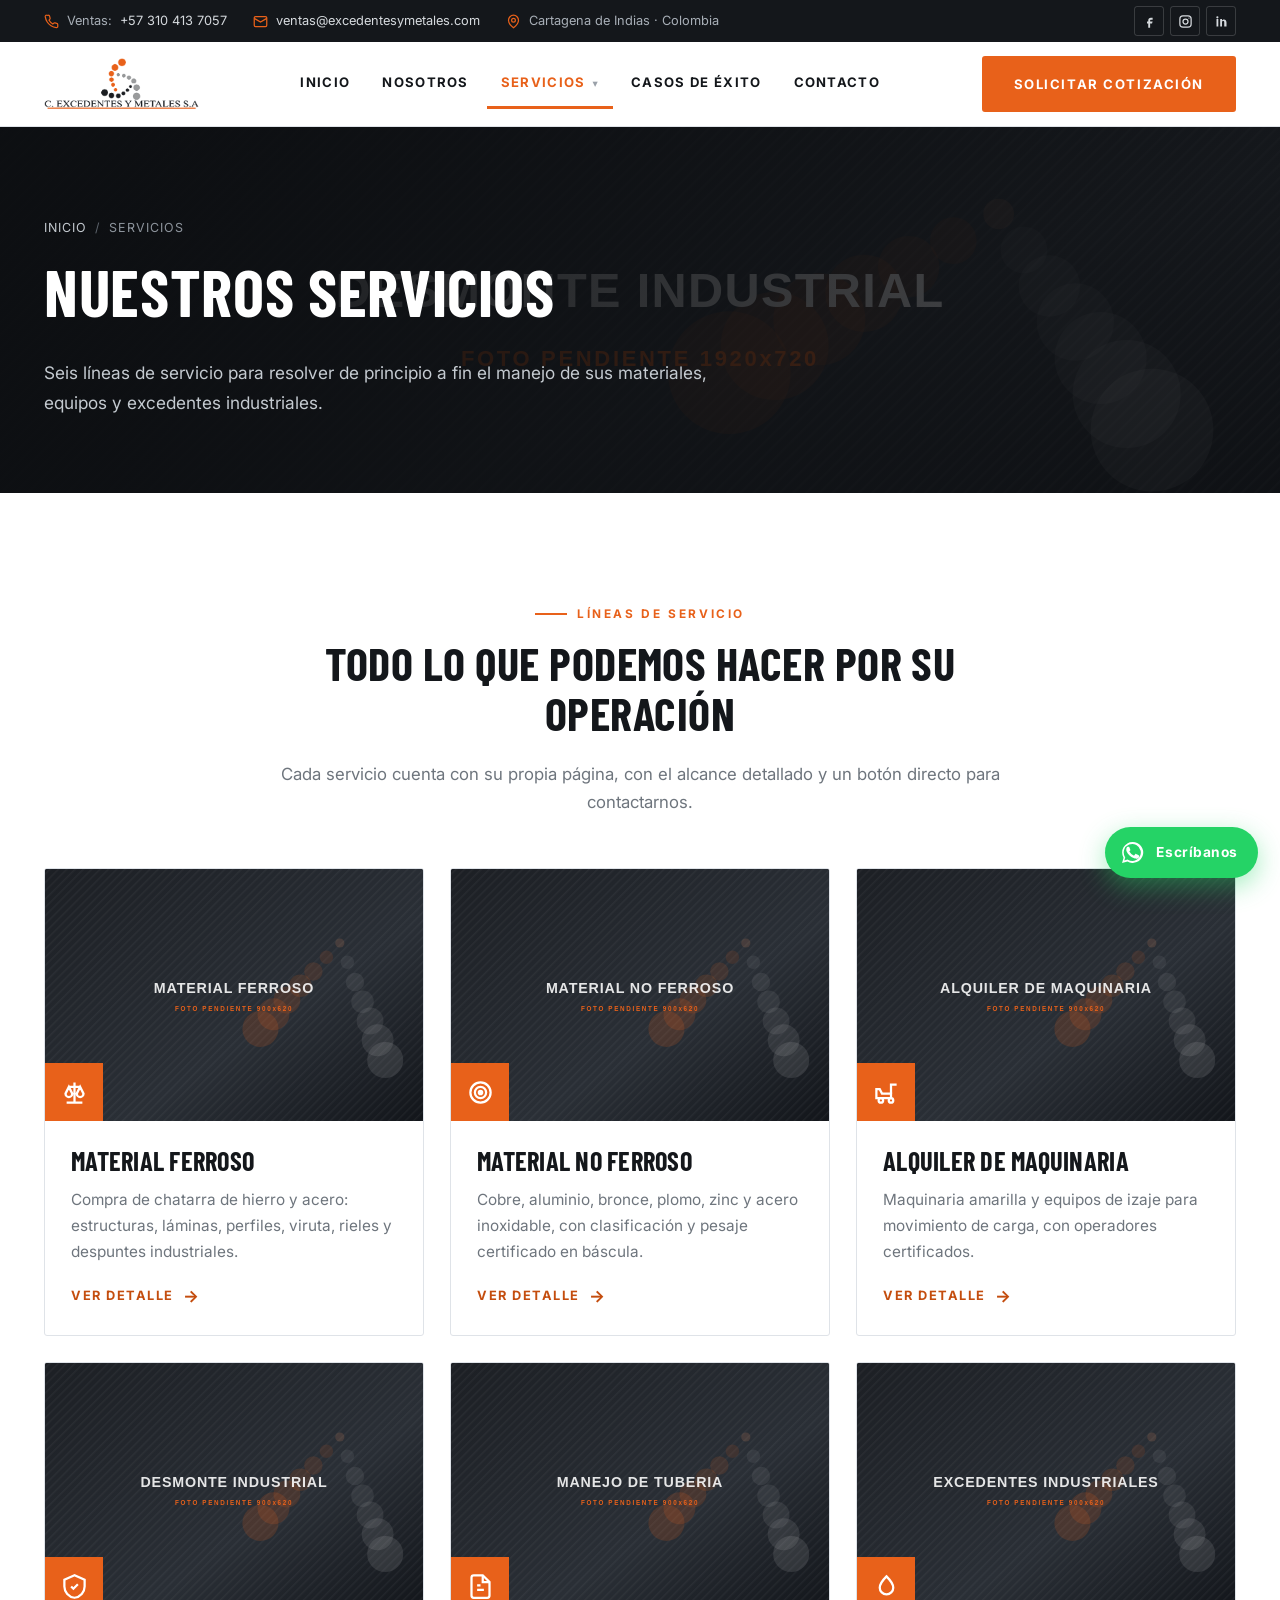
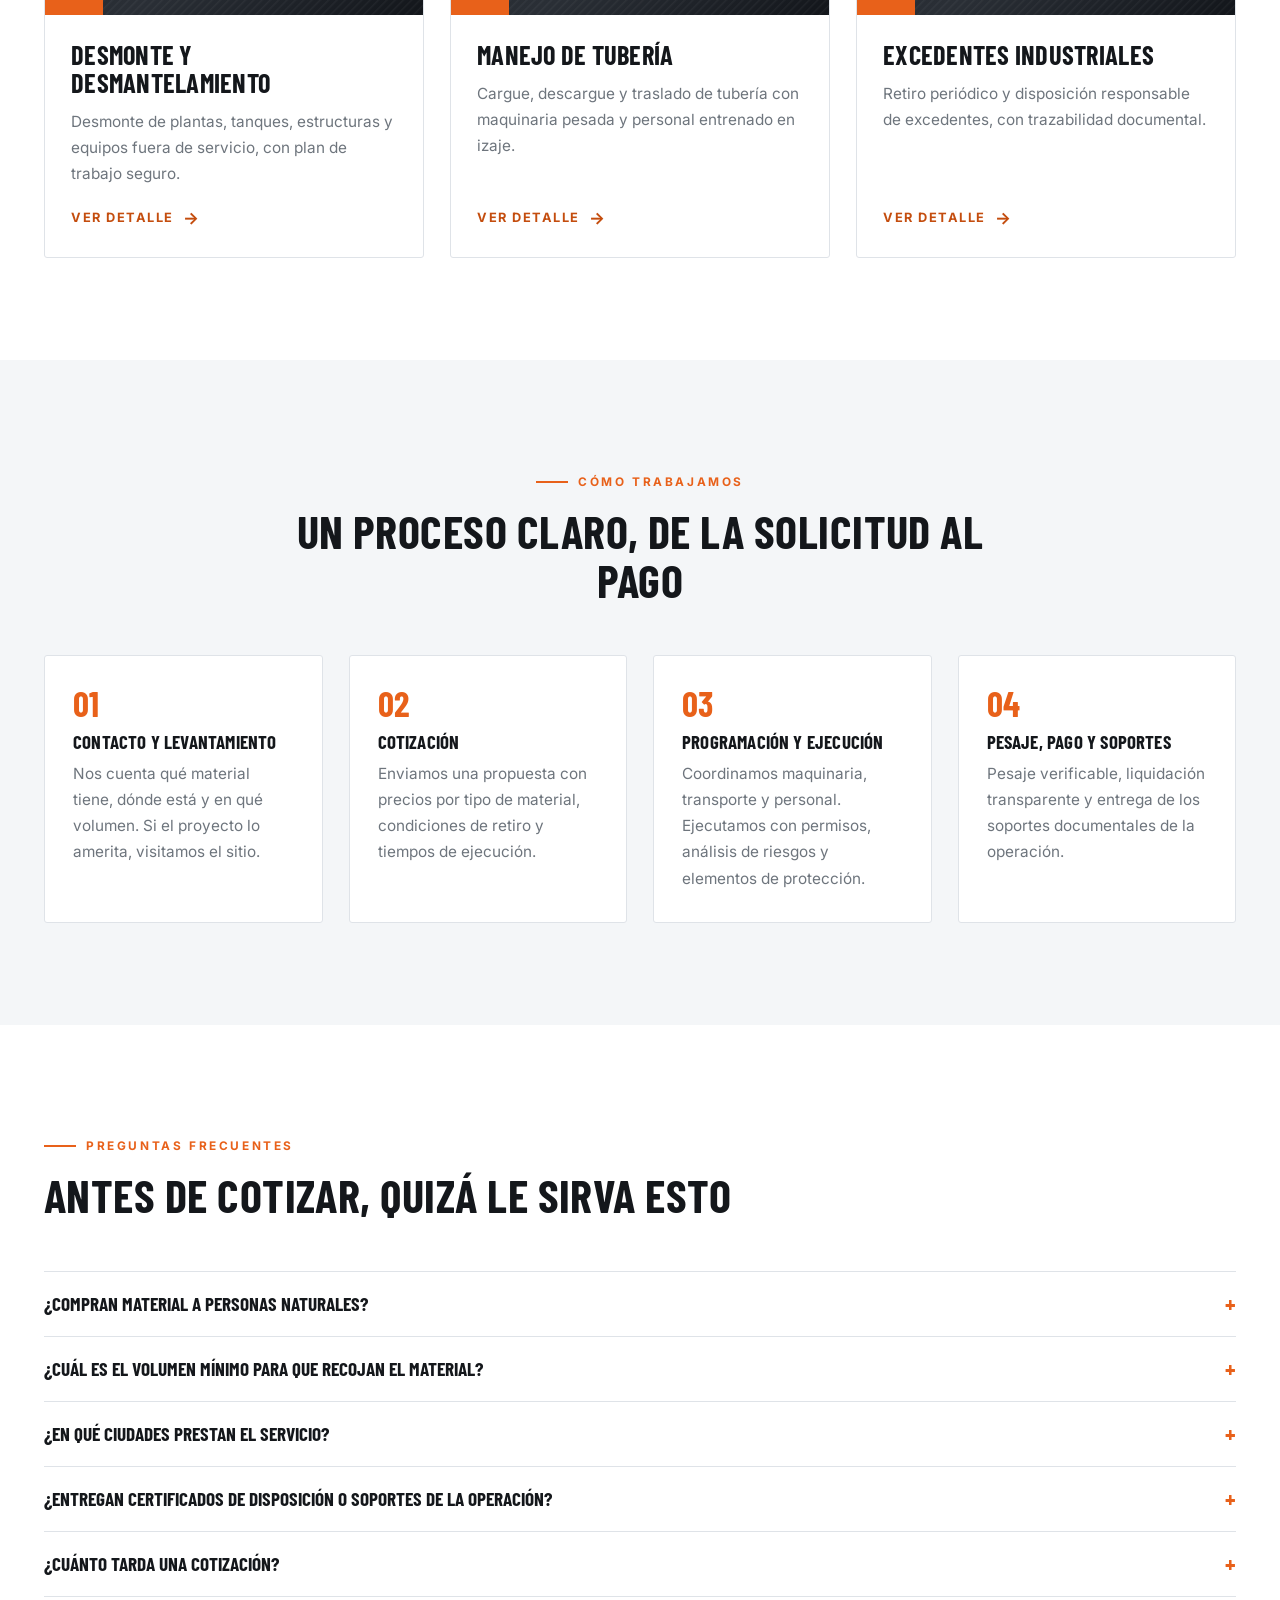
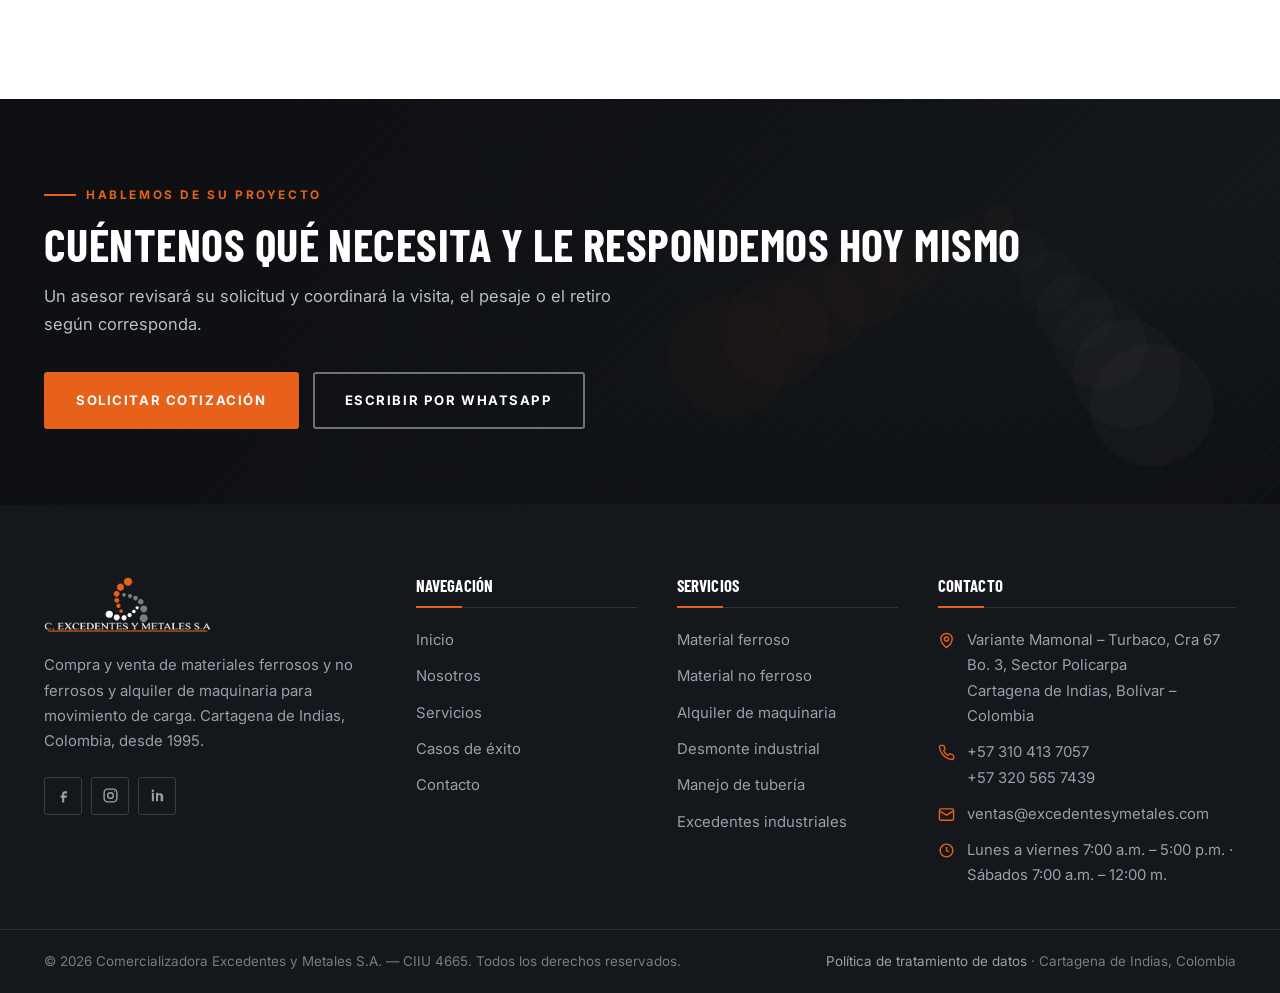
<file: servicios.html>
<!DOCTYPE html>
<html lang="es-CO">
<head>
<meta charset="UTF-8">
<meta name="viewport" content="width=device-width, initial-scale=1">
<title>Servicios | Compra de chatarra, maquinaria y excedentes — Excedentes y Metales S.A.</title>
<meta name="description" content="Compra de material ferroso y no ferroso, alquiler de maquinaria amarilla, desmonte industrial, manejo de tubería y gestión de excedentes industriales en Cartagena y todo Colombia.">
<meta name="theme-color" content="#e8611a">
<link rel="canonical" href="https://www.excedentesymetales.com/servicios.html">
<link rel="icon" href="favicon.ico" sizes="any">
<link rel="icon" href="favicon.png" type="image/png">
<meta property="og:type" content="website">
<meta property="og:title" content="Servicios | Compra de chatarra, maquinaria y excedentes — Excedentes y Metales S.A.">
<meta property="og:description" content="Compra de material ferroso y no ferroso, alquiler de maquinaria amarilla, desmonte industrial, manejo de tubería y gestión de excedentes industriales en Cartagena y todo Colombia.">
<meta property="og:image" content="https://www.excedentesymetales.com/assets/img/logo-eym-fondo-blanco.png">
<meta property="og:locale" content="es_CO">
<link rel="preconnect" href="https://fonts.googleapis.com">
<link rel="preconnect" href="https://fonts.gstatic.com" crossorigin>
<link href="https://fonts.googleapis.com/css2?family=Barlow+Condensed:wght@600;700&family=Inter:wght@400;500;600;700&display=swap" rel="stylesheet">
<link rel="stylesheet" href="assets/css/styles.css">
</head>
<body data-base="">
<a class="saltar-a-contenido" href="#contenido">Saltar al contenido</a>

<div class="barra-superior">
  <div class="contenedor">
    <div class="barra-superior__datos">
      <span class="barra-superior__item"><svg viewBox="0 0 24 24" fill="none" stroke="currentColor" stroke-width="2" aria-hidden="true"><path d="M22 16.9v3a2 2 0 0 1-2.2 2 19.8 19.8 0 0 1-8.6-3.1 19.5 19.5 0 0 1-6-6A19.8 19.8 0 0 1 2 4.2 2 2 0 0 1 4 2h3a2 2 0 0 1 2 1.7c.1 1 .4 1.9.7 2.8a2 2 0 0 1-.5 2.1L8.1 9.9a16 16 0 0 0 6 6l1.3-1.1a2 2 0 0 1 2.1-.5c.9.3 1.8.6 2.8.7a2 2 0 0 1 1.7 2z"/></svg> Ventas: <a href="tel:+573104137057" data-dato="tel-ventas">+57 310 413 7057</a></span>
      <span class="barra-superior__item barra-superior__item--oculta"><svg viewBox="0 0 24 24" fill="none" stroke="currentColor" stroke-width="2" aria-hidden="true"><rect x="2" y="4" width="20" height="16" rx="2"/><path d="m2 7 10 6 10-6"/></svg> <a href="mailto:ventas@excedentesymetales.com" data-dato="correo-ventas">ventas@excedentesymetales.com</a></span>
      <span class="barra-superior__item barra-superior__item--oculta"><svg viewBox="0 0 24 24" fill="none" stroke="currentColor" stroke-width="2" aria-hidden="true"><path d="M20 10c0 6-8 12-8 12s-8-6-8-12a8 8 0 0 1 16 0z"/><circle cx="12" cy="10" r="3"/></svg> Cartagena de Indias · Colombia</span>
    </div>
    <div class="barra-superior__redes">
      <a href="#" data-red="facebook" aria-label="Facebook" rel="noopener"><svg viewBox="0 0 24 24" fill="currentColor" aria-hidden="true"><path d="M14 9h3V6h-3c-2.2 0-4 1.8-4 4v2H8v3h2v7h3v-7h3l1-3h-4v-2c0-.6.4-1 1-1z"/></svg></a>
      <a href="#" data-red="instagram" aria-label="Instagram" rel="noopener"><svg viewBox="0 0 24 24" fill="none" stroke="currentColor" stroke-width="2" aria-hidden="true"><rect x="3" y="3" width="18" height="18" rx="5"/><circle cx="12" cy="12" r="4"/><circle cx="17.5" cy="6.5" r="1" fill="currentColor" stroke="none"/></svg></a>
      <a href="#" data-red="linkedin" aria-label="LinkedIn" rel="noopener"><svg viewBox="0 0 24 24" fill="currentColor" aria-hidden="true"><path d="M6.9 8H4v12h2.9V8zM5.4 3.5A1.7 1.7 0 1 0 5.4 7a1.7 1.7 0 0 0 0-3.5zM20 13.4c0-3.2-1.7-4.7-4-4.7-1.9 0-2.7 1-3.2 1.8V8H9.9v12h2.9v-6.5c0-1.4.7-2.2 1.9-2.2s1.7.8 1.7 2.2V20H20v-6.6z"/></svg></a>
      <a href="#" data-red="youtube" aria-label="YouTube" rel="noopener"><svg viewBox="0 0 24 24" fill="currentColor" aria-hidden="true"><path d="M22 12s0-3-.4-4.4a2.6 2.6 0 0 0-1.8-1.8C18.4 5.4 12 5.4 12 5.4s-6.4 0-7.8.4a2.6 2.6 0 0 0-1.8 1.8C2 9 2 12 2 12s0 3 .4 4.4a2.6 2.6 0 0 0 1.8 1.8c1.4.4 7.8.4 7.8.4s6.4 0 7.8-.4a2.6 2.6 0 0 0 1.8-1.8C22 15 22 12 22 12zM10 15V9l5.2 3L10 15z"/></svg></a>
    </div>
  </div>
</div>

<header class="cabecera">
  <div class="contenedor">
    <a class="marca" href="index.html" aria-label="Inicio — Excedentes y Metales S.A.">
      <img src="assets/img/logo-eym-color.png" alt="Comercializadora Excedentes y Metales S.A." width="450" height="82">
    </a>

    <nav class="nav-principal" id="nav-principal" aria-label="Navegación principal">
      <ul>
        <li><a href="index.html">Inicio</a></li>
        <li><a href="nosotros.html">Nosotros</a></li>
        <li class="tiene-submenu">
          <a href="servicios.html" aria-current="page">Servicios</a>
          <div class="submenu">
            <a href="servicios/materiales-ferrosos.html">Compra de material ferroso</a>
            <a href="servicios/materiales-no-ferrosos.html">Compra de material no ferroso</a>
            <a href="servicios/alquiler-maquinaria.html">Alquiler de maquinaria amarilla</a>
            <a href="servicios/desmonte-industrial.html">Desmonte y desmantelamiento</a>
            <a href="servicios/manejo-tuberia.html">Cargue, descargue y traslado de tubería</a>
            <a href="servicios/excedentes-industriales.html">Gestión de excedentes industriales</a>
          </div>
        </li>
        <li><a href="casos-de-exito.html">Casos de éxito</a></li>
        <li><a href="contacto.html">Contacto</a></li>
      </ul>
    </nav>

    <div class="cabecera__accion">
      <a class="btn btn--primario" href="contacto.html">Solicitar cotización</a>
      <button class="boton-menu" type="button" aria-label="Abrir menú" aria-expanded="false" aria-controls="nav-principal">
        <span></span><span></span><span></span>
      </button>
    </div>
  </div>
</header>

<main id="contenido">

<section class="hero-interno" style="background-image:url('assets/img/servicios/desmonte-hero.svg')">
  <div class="contenedor">
    <ol class="migas">
      <li><a href="index.html">Inicio</a></li>
      <li>Servicios</li>
    </ol>
    <h1>Nuestros servicios</h1>
    <p>Seis líneas de servicio para resolver de principio a fin el manejo de sus materiales, equipos y excedentes industriales.</p>
  </div>
</section>

<section class="seccion">
  <div class="contenedor">
    <div class="encabezado-seccion encabezado-seccion--centro">
      <span class="kicker kicker--centro">Líneas de servicio</span>
      <h2>Todo lo que podemos hacer por su operación</h2>
      <p>Cada servicio cuenta con su propia página, con el alcance detallado y un botón directo para contactarnos.</p>
    </div>
    <div class="rejilla rejilla--3">
      <article class="tarjeta-servicio aparece" data-retraso="0">
        <div class="tarjeta-servicio__figura">
          <img src="assets/img/servicios/ferrosos.svg" alt="Material ferroso" width="900" height="620" loading="lazy">
          <span class="tarjeta-servicio__icono"><svg viewBox="0 0 24 24" fill="none" stroke="currentColor" stroke-width="2" aria-hidden="true"><path d="M12 3v18M5 21h14M7 7h10M4 13l3-6 3 6a3 3 0 0 1-6 0zM14 13l3-6 3 6a3 3 0 0 1-6 0z"/></svg></span>
        </div>
        <div class="tarjeta-servicio__cuerpo">
          <h3>Material ferroso</h3>
          <p>Compra de chatarra de hierro y acero: estructuras, láminas, perfiles, viruta, rieles y despuntes industriales.</p>
          <a class="enlace-flecha" href="servicios/materiales-ferrosos.html">Ver detalle</a>
        </div>
      </article>
      <article class="tarjeta-servicio aparece" data-retraso="80">
        <div class="tarjeta-servicio__figura">
          <img src="assets/img/servicios/no-ferrosos.svg" alt="Material no ferroso" width="900" height="620" loading="lazy">
          <span class="tarjeta-servicio__icono"><svg viewBox="0 0 24 24" fill="none" stroke="currentColor" stroke-width="2" aria-hidden="true"><circle cx="12" cy="12" r="9"/><circle cx="12" cy="12" r="5"/><circle cx="12" cy="12" r="1.5" fill="currentColor"/></svg></span>
        </div>
        <div class="tarjeta-servicio__cuerpo">
          <h3>Material no ferroso</h3>
          <p>Cobre, aluminio, bronce, plomo, zinc y acero inoxidable, con clasificación y pesaje certificado en báscula.</p>
          <a class="enlace-flecha" href="servicios/materiales-no-ferrosos.html">Ver detalle</a>
        </div>
      </article>
      <article class="tarjeta-servicio aparece" data-retraso="160">
        <div class="tarjeta-servicio__figura">
          <img src="assets/img/servicios/maquinaria.svg" alt="Alquiler de maquinaria" width="900" height="620" loading="lazy">
          <span class="tarjeta-servicio__icono"><svg viewBox="0 0 24 24" fill="none" stroke="currentColor" stroke-width="2" aria-hidden="true"><path d="M3 17h13v-4H8l-2-4H3z"/><circle cx="7" cy="19" r="2"/><circle cx="16" cy="19" r="2"/><path d="M16 13V5h5"/></svg></span>
        </div>
        <div class="tarjeta-servicio__cuerpo">
          <h3>Alquiler de maquinaria</h3>
          <p>Maquinaria amarilla y equipos de izaje para movimiento de carga, con operadores certificados.</p>
          <a class="enlace-flecha" href="servicios/alquiler-maquinaria.html">Ver detalle</a>
        </div>
      </article>
      <article class="tarjeta-servicio aparece" data-retraso="240">
        <div class="tarjeta-servicio__figura">
          <img src="assets/img/servicios/desmonte.svg" alt="Desmonte y desmantelamiento" width="900" height="620" loading="lazy">
          <span class="tarjeta-servicio__icono"><svg viewBox="0 0 24 24" fill="none" stroke="currentColor" stroke-width="2" aria-hidden="true"><path d="M12 2 3 6v6c0 5 3.8 9.2 9 10 5.2-.8 9-5 9-10V6l-9-4z"/><path d="m9 12 2 2 4-4"/></svg></span>
        </div>
        <div class="tarjeta-servicio__cuerpo">
          <h3>Desmonte y desmantelamiento</h3>
          <p>Desmonte de plantas, tanques, estructuras y equipos fuera de servicio, con plan de trabajo seguro.</p>
          <a class="enlace-flecha" href="servicios/desmonte-industrial.html">Ver detalle</a>
        </div>
      </article>
      <article class="tarjeta-servicio aparece" data-retraso="320">
        <div class="tarjeta-servicio__figura">
          <img src="assets/img/servicios/tuberia.svg" alt="Manejo de tubería" width="900" height="620" loading="lazy">
          <span class="tarjeta-servicio__icono"><svg viewBox="0 0 24 24" fill="none" stroke="currentColor" stroke-width="2" aria-hidden="true"><path d="M14 2H6a2 2 0 0 0-2 2v16a2 2 0 0 0 2 2h12a2 2 0 0 0 2-2V8z"/><path d="M14 2v6h6M9 15h6M9 11h3"/></svg></span>
        </div>
        <div class="tarjeta-servicio__cuerpo">
          <h3>Manejo de tubería</h3>
          <p>Cargue, descargue y traslado de tubería con maquinaria pesada y personal entrenado en izaje.</p>
          <a class="enlace-flecha" href="servicios/manejo-tuberia.html">Ver detalle</a>
        </div>
      </article>
      <article class="tarjeta-servicio aparece" data-retraso="400">
        <div class="tarjeta-servicio__figura">
          <img src="assets/img/servicios/excedentes.svg" alt="Excedentes industriales" width="900" height="620" loading="lazy">
          <span class="tarjeta-servicio__icono"><svg viewBox="0 0 24 24" fill="none" stroke="currentColor" stroke-width="2" aria-hidden="true"><path d="M12 3c4 4 6 7 6 10a6 6 0 0 1-12 0c0-3 2-6 6-10z"/></svg></span>
        </div>
        <div class="tarjeta-servicio__cuerpo">
          <h3>Excedentes industriales</h3>
          <p>Retiro periódico y disposición responsable de excedentes, con trazabilidad documental.</p>
          <a class="enlace-flecha" href="servicios/excedentes-industriales.html">Ver detalle</a>
        </div>
      </article>
    </div>
  </div>
</section>

<section class="seccion seccion--gris">
  <div class="contenedor">
    <div class="encabezado-seccion encabezado-seccion--centro">
      <span class="kicker kicker--centro">Cómo trabajamos</span>
      <h2>Un proceso claro, de la solicitud al pago</h2>
    </div>
    <div class="rejilla rejilla--4">
      <div class="tarjeta tarjeta--elevada aparece" data-retraso="0">
        <div class="cifras__valor" style="color:var(--naranja);font-size:2.2rem;margin-bottom:10px">01</div>
        <h4>Contacto y levantamiento</h4>
        <p>Nos cuenta qué material tiene, dónde está y en qué volumen. Si el proyecto lo amerita, visitamos el sitio.</p>
      </div>
      <div class="tarjeta tarjeta--elevada aparece" data-retraso="80">
        <div class="cifras__valor" style="color:var(--naranja);font-size:2.2rem;margin-bottom:10px">02</div>
        <h4>Cotización</h4>
        <p>Enviamos una propuesta con precios por tipo de material, condiciones de retiro y tiempos de ejecución.</p>
      </div>
      <div class="tarjeta tarjeta--elevada aparece" data-retraso="160">
        <div class="cifras__valor" style="color:var(--naranja);font-size:2.2rem;margin-bottom:10px">03</div>
        <h4>Programación y ejecución</h4>
        <p>Coordinamos maquinaria, transporte y personal. Ejecutamos con permisos, análisis de riesgos y elementos de protección.</p>
      </div>
      <div class="tarjeta tarjeta--elevada aparece" data-retraso="240">
        <div class="cifras__valor" style="color:var(--naranja);font-size:2.2rem;margin-bottom:10px">04</div>
        <h4>Pesaje, pago y soportes</h4>
        <p>Pesaje verificable, liquidación transparente y entrega de los soportes documentales de la operación.</p>
      </div>
    </div>
  </div>
</section>

<section class="seccion">
  <div class="contenedor">
    <div class="encabezado-seccion">
      <span class="kicker">Preguntas frecuentes</span>
      <h2>Antes de cotizar, quizá le sirva esto</h2>
    </div>
    <div class="acordeon">
      <div class="acordeon__item">
        <h3 style="margin:0"><button class="acordeon__boton" type="button" aria-expanded="false" aria-controls="faq1">¿Compran material a personas naturales?</button></h3>
        <div class="acordeon__panel" id="faq1"><p>Sí. Atendemos al sector metalúrgico, de la construcción, institucional y también a personas naturales. Las condiciones de compra y los requisitos documentales varían según el tipo y el volumen del material.</p></div>
      </div>
      <div class="acordeon__item">
        <h3 style="margin:0"><button class="acordeon__boton" type="button" aria-expanded="false" aria-controls="faq2">¿Cuál es el volumen mínimo para que recojan el material?</button></h3>
        <div class="acordeon__panel" id="faq2"><p>Depende del tipo de material y de la distancia. Escríbanos con la ubicación y una estimación de la cantidad y le confirmamos si aplica el retiro con nuestros equipos.</p></div>
      </div>
      <div class="acordeon__item">
        <h3 style="margin:0"><button class="acordeon__boton" type="button" aria-expanded="false" aria-controls="faq3">¿En qué ciudades prestan el servicio?</button></h3>
        <div class="acordeon__panel" id="faq3"><p>Nuestra base de operaciones está en Cartagena, en la zona industrial de Mamonal, y atendemos proyectos en todo el territorio nacional.</p></div>
      </div>
      <div class="acordeon__item">
        <h3 style="margin:0"><button class="acordeon__boton" type="button" aria-expanded="false" aria-controls="faq4">¿Entregan certificados de disposición o soportes de la operación?</button></h3>
        <div class="acordeon__panel" id="faq4"><p>Sí. Entregamos los soportes de pesaje y la documentación asociada a la operación, de acuerdo con lo pactado en cada contrato.</p></div>
      </div>
      <div class="acordeon__item">
        <h3 style="margin:0"><button class="acordeon__boton" type="button" aria-expanded="false" aria-controls="faq5">¿Cuánto tarda una cotización?</button></h3>
        <div class="acordeon__panel" id="faq5"><p>Para operaciones estándar respondemos el mismo día hábil. Los proyectos de desmonte requieren visita técnica previa.</p></div>
      </div>
    </div>
  </div>
</section>

<section class="franja-cta" style="background-image:url('assets/img/cta-fondo.svg')">
  <div class="contenedor">
    <div>
      <span class="kicker">Hablemos de su proyecto</span>
      <h2>Cuéntenos qué necesita y le respondemos hoy mismo</h2>
      <p>Un asesor revisará su solicitud y coordinará la visita, el pesaje o el retiro según corresponda.</p>
    </div>
    <div class="franja-cta__botones">
      <a class="btn btn--primario" href="contacto.html">Solicitar cotización</a>
      <a class="btn btn--linea-claro" href="#" data-whatsapp="Hola, quisiera cotizar un servicio.">Escribir por WhatsApp</a>
    </div>
  </div>
</section>

</main>

<footer class="pie">
  <div class="pie__principal">
    <div class="contenedor">
      <div class="pie__rejilla">

        <div>
          <img class="pie__logo" src="assets/img/logo-eym-blanco.png" alt="Comercializadora Excedentes y Metales S.A." width="450" height="82" loading="lazy">
          <p>Compra y venta de materiales ferrosos y no ferrosos y alquiler de maquinaria para movimiento de carga. Cartagena de Indias, Colombia, desde 1995.</p>
          <div class="pie__redes">
            <a href="#" data-red="facebook" aria-label="Facebook" rel="noopener"><svg viewBox="0 0 24 24" fill="currentColor" aria-hidden="true"><path d="M14 9h3V6h-3c-2.2 0-4 1.8-4 4v2H8v3h2v7h3v-7h3l1-3h-4v-2c0-.6.4-1 1-1z"/></svg></a>
            <a href="#" data-red="instagram" aria-label="Instagram" rel="noopener"><svg viewBox="0 0 24 24" fill="none" stroke="currentColor" stroke-width="2" aria-hidden="true"><rect x="3" y="3" width="18" height="18" rx="5"/><circle cx="12" cy="12" r="4"/><circle cx="17.5" cy="6.5" r="1" fill="currentColor" stroke="none"/></svg></a>
            <a href="#" data-red="linkedin" aria-label="LinkedIn" rel="noopener"><svg viewBox="0 0 24 24" fill="currentColor" aria-hidden="true"><path d="M6.9 8H4v12h2.9V8zM5.4 3.5A1.7 1.7 0 1 0 5.4 7a1.7 1.7 0 0 0 0-3.5zM20 13.4c0-3.2-1.7-4.7-4-4.7-1.9 0-2.7 1-3.2 1.8V8H9.9v12h2.9v-6.5c0-1.4.7-2.2 1.9-2.2s1.7.8 1.7 2.2V20H20v-6.6z"/></svg></a>
            <a href="#" data-red="youtube" aria-label="YouTube" rel="noopener"><svg viewBox="0 0 24 24" fill="currentColor" aria-hidden="true"><path d="M22 12s0-3-.4-4.4a2.6 2.6 0 0 0-1.8-1.8C18.4 5.4 12 5.4 12 5.4s-6.4 0-7.8.4a2.6 2.6 0 0 0-1.8 1.8C2 9 2 12 2 12s0 3 .4 4.4a2.6 2.6 0 0 0 1.8 1.8c1.4.4 7.8.4 7.8.4s6.4 0 7.8-.4a2.6 2.6 0 0 0 1.8-1.8C22 15 22 12 22 12zM10 15V9l5.2 3L10 15z"/></svg></a>
          </div>
        </div>

        <div>
          <h4>Navegación</h4>
          <ul>
            <li><a href="index.html">Inicio</a></li>
            <li><a href="nosotros.html">Nosotros</a></li>
            <li><a href="servicios.html">Servicios</a></li>
            <li><a href="casos-de-exito.html">Casos de éxito</a></li>
            <li><a href="contacto.html">Contacto</a></li>
          </ul>
        </div>

        <div>
          <h4>Servicios</h4>
          <ul>
            <li><a href="servicios/materiales-ferrosos.html">Material ferroso</a></li>
            <li><a href="servicios/materiales-no-ferrosos.html">Material no ferroso</a></li>
            <li><a href="servicios/alquiler-maquinaria.html">Alquiler de maquinaria</a></li>
            <li><a href="servicios/desmonte-industrial.html">Desmonte industrial</a></li>
            <li><a href="servicios/manejo-tuberia.html">Manejo de tubería</a></li>
            <li><a href="servicios/excedentes-industriales.html">Excedentes industriales</a></li>
          </ul>
        </div>

        <div>
          <h4>Contacto</h4>
          <ul class="pie__contacto">
            <li><svg viewBox="0 0 24 24" fill="none" stroke="currentColor" stroke-width="2" aria-hidden="true"><path d="M20 10c0 6-8 12-8 12s-8-6-8-12a8 8 0 0 1 16 0z"/><circle cx="12" cy="10" r="3"/></svg><span><span data-dato="direccion">Variante Mamonal – Turbaco, Cra 67 Bo. 3, Sector Policarpa</span><br><span data-dato="ciudad">Cartagena de Indias, Bolívar</span></span></li>
            <li><svg viewBox="0 0 24 24" fill="none" stroke="currentColor" stroke-width="2" aria-hidden="true"><path d="M22 16.9v3a2 2 0 0 1-2.2 2 19.8 19.8 0 0 1-8.6-3.1 19.5 19.5 0 0 1-6-6A19.8 19.8 0 0 1 2 4.2 2 2 0 0 1 4 2h3a2 2 0 0 1 2 1.7c.1 1 .4 1.9.7 2.8a2 2 0 0 1-.5 2.1L8.1 9.9a16 16 0 0 0 6 6l1.3-1.1a2 2 0 0 1 2.1-.5c.9.3 1.8.6 2.8.7a2 2 0 0 1 1.7 2z"/></svg><span><a href="tel:+573104137057" data-dato="tel-ventas">+57 310 413 7057</a><br><a href="tel:+573205657439" data-dato="tel-operaciones">+57 320 565 7439</a></span></li>
            <li><svg viewBox="0 0 24 24" fill="none" stroke="currentColor" stroke-width="2" aria-hidden="true"><rect x="2" y="4" width="20" height="16" rx="2"/><path d="m2 7 10 6 10-6"/></svg><span><a href="mailto:ventas@excedentesymetales.com" data-dato="correo-ventas">ventas@excedentesymetales.com</a></span></li>
            <li><svg viewBox="0 0 24 24" fill="none" stroke="currentColor" stroke-width="2" aria-hidden="true"><circle cx="12" cy="12" r="9"/><path d="M12 7v5l3 2"/></svg><span data-dato="horario">Lunes a viernes 7:00 a.m. – 5:00 p.m.</span></li>
          </ul>
        </div>

      </div>
    </div>
  </div>

  <div class="pie__legal">
    <div class="contenedor">
      <span>© <span data-dato="anio">2026</span> Comercializadora Excedentes y Metales S.A. — CIIU 4665. Todos los derechos reservados.</span>
      <span><a href="politica-de-datos.html">Política de tratamiento de datos</a> · Cartagena de Indias, Colombia</span>
    </div>
  </div>
</footer>

<a class="wa-flotante" href="#" data-whatsapp target="_blank" rel="noopener" aria-label="Escribir por WhatsApp">
  <svg viewBox="0 0 24 24" fill="currentColor" aria-hidden="true"><path d="M17.5 14.4c-.3-.2-1.7-.9-2-1-.3-.1-.5-.2-.7.1l-1 1.2c-.2.2-.4.3-.7.1a8.2 8.2 0 0 1-4-3.5c-.3-.5.3-.5.8-1.5.1-.2 0-.4 0-.5L9 6.9c-.2-.5-.4-.5-.6-.5h-.6c-.2 0-.5.1-.8.4-.3.3-1 1-1 2.5s1.1 2.9 1.2 3.1c.2.2 2.2 3.4 5.3 4.7 2 .8 2.7.9 3.7.8.6-.1 1.7-.7 2-1.4.2-.7.2-1.3.2-1.4-.1-.2-.3-.3-.6-.4zM12 2a10 10 0 0 0-8.6 15L2 22l5.2-1.4A10 10 0 1 0 12 2zm0 18.2c-1.6 0-3.1-.4-4.4-1.2l-.3-.2-3.1.8.8-3-.2-.3A8.2 8.2 0 1 1 12 20.2z"/></svg><span class="wa-flotante__texto">Escríbanos</span>
</a>

<button class="ir-arriba" type="button" aria-label="Volver arriba">↑</button>

<script src="assets/js/config.js"></script>
<script src="assets/js/main.js"></script>
</body>
</html>
</file>
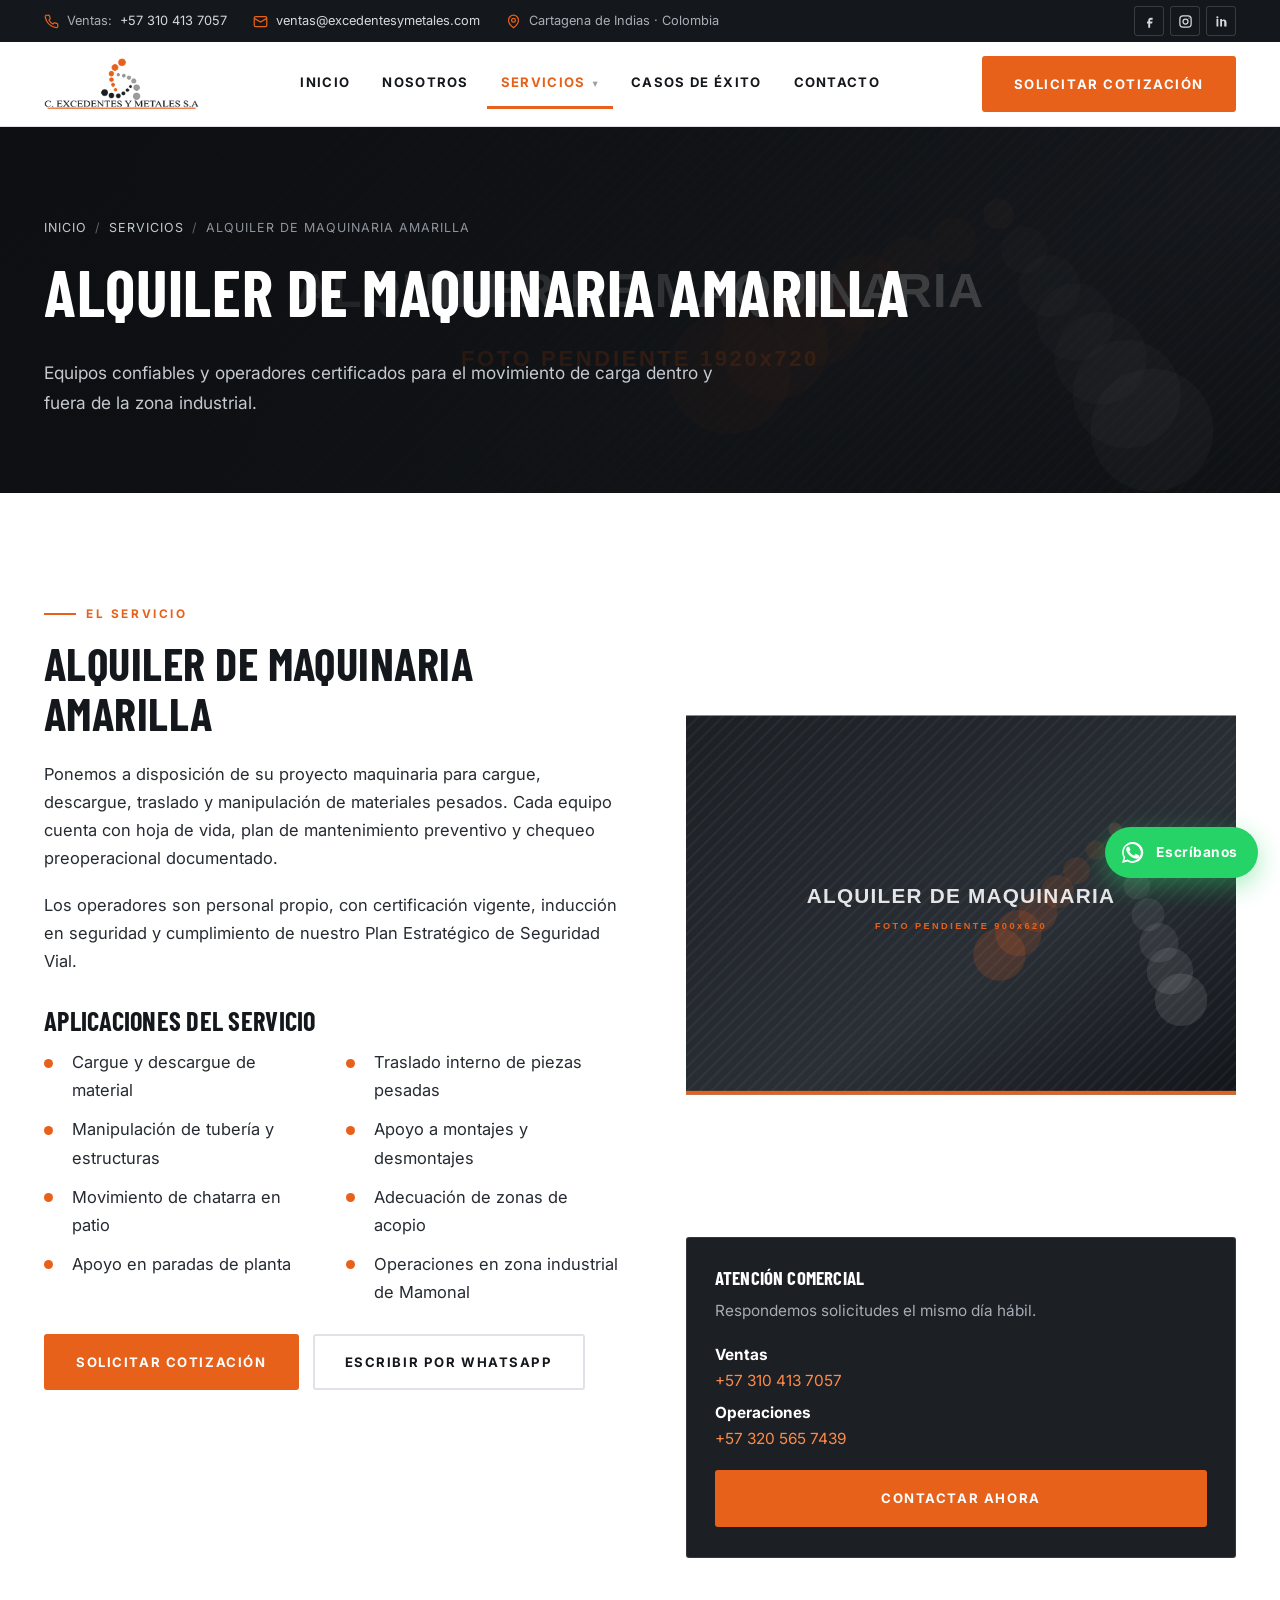
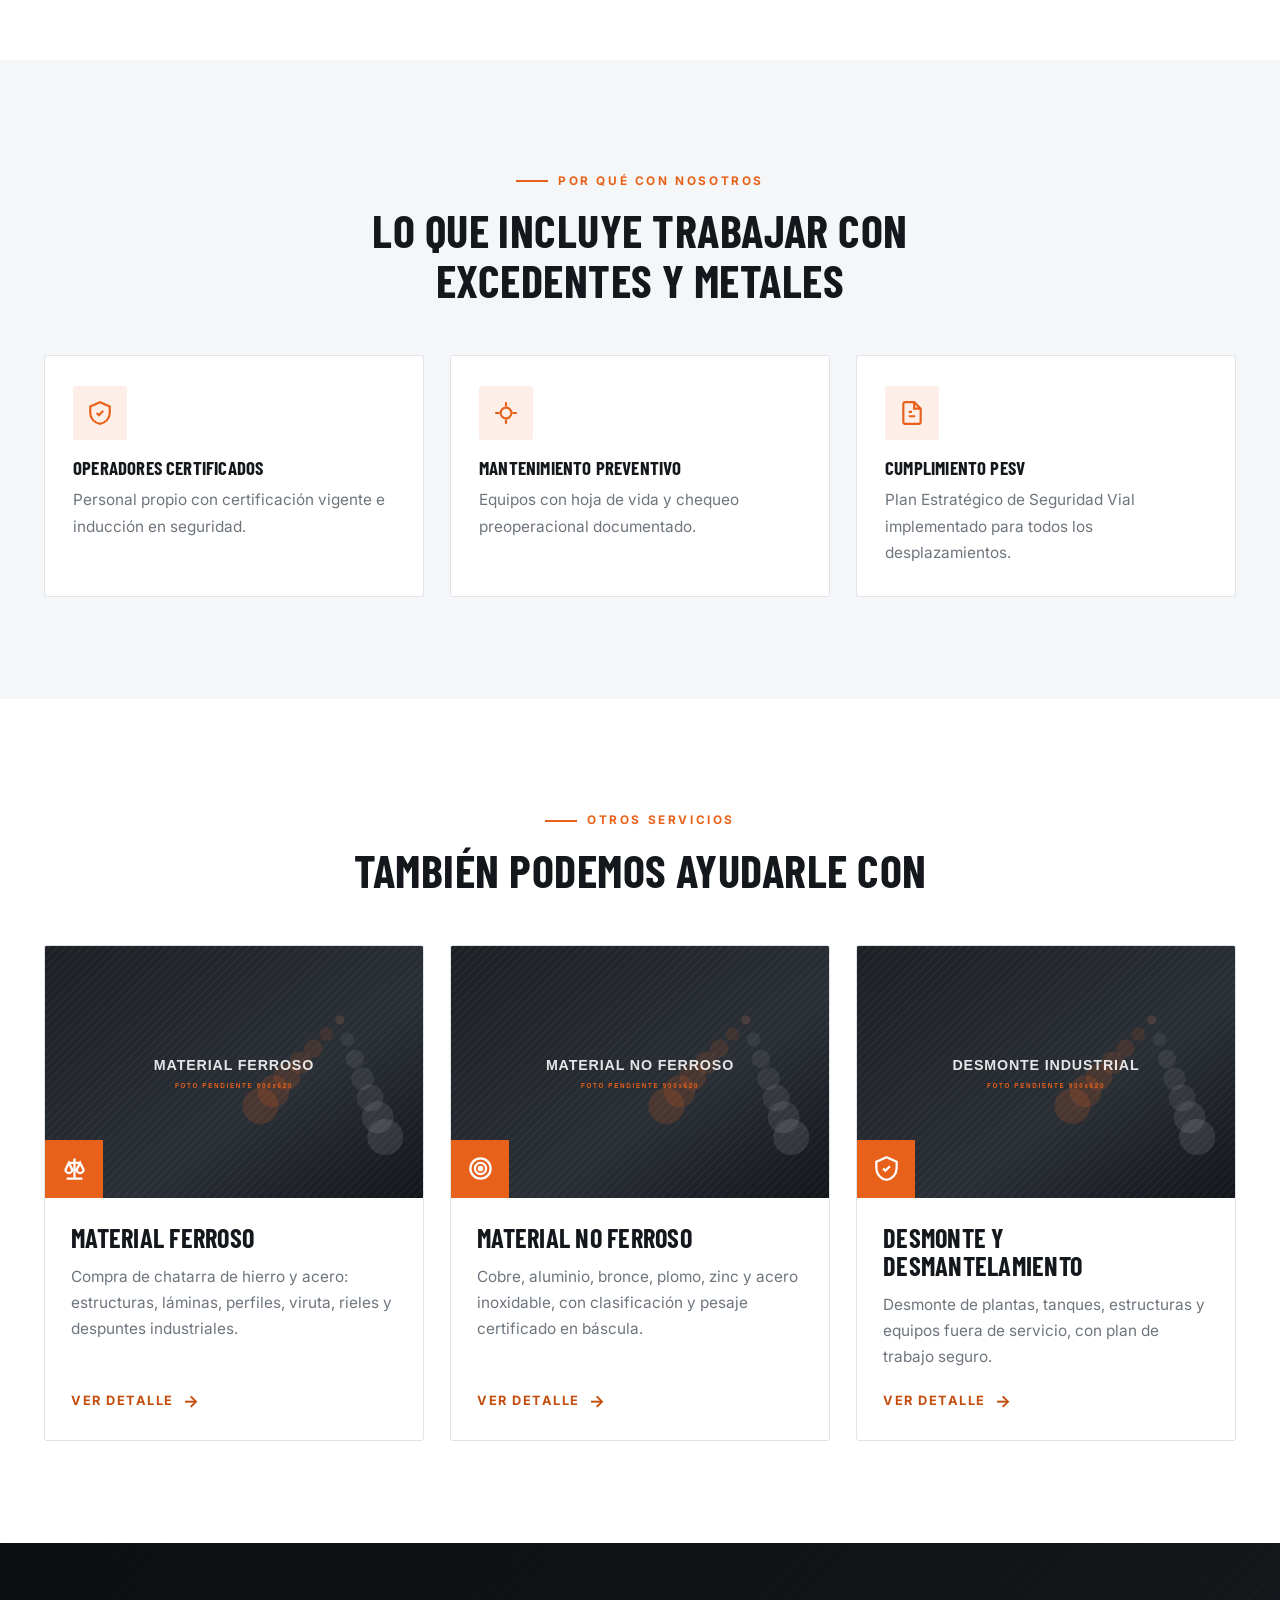
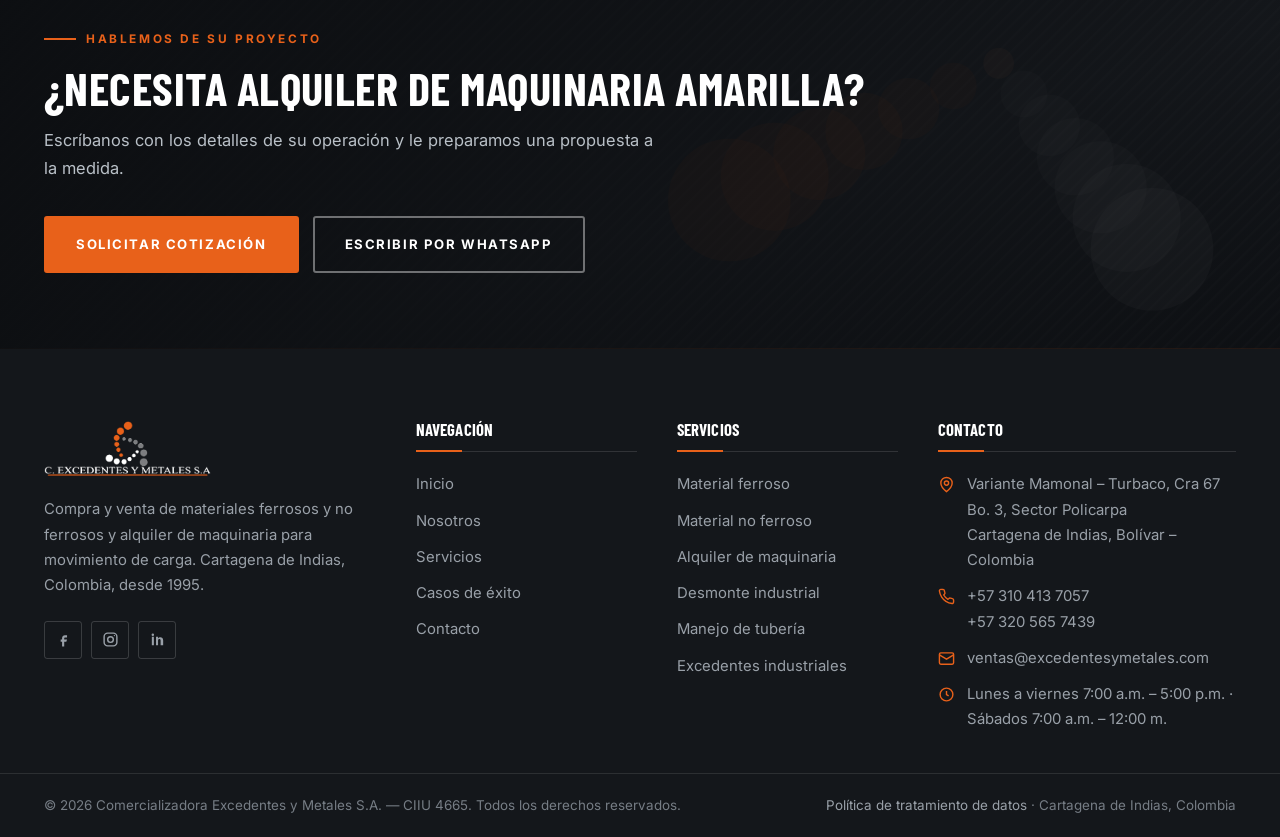
<file: servicios/alquiler-maquinaria.html>
<!DOCTYPE html>
<html lang="es-CO">
<head>
<meta charset="UTF-8">
<meta name="viewport" content="width=device-width, initial-scale=1">
<title>Alquiler de maquinaria amarilla y movimiento de carga — Excedentes y Metales S.A.</title>
<meta name="description" content="Alquiler de maquinaria amarilla y equipos para movimiento de carga con operadores certificados, mantenimiento preventivo y cumplimiento del PESV. Cartagena y todo Colombia.">
<meta name="theme-color" content="#e8611a">
<link rel="canonical" href="https://www.excedentesymetales.com/servicios/alquiler-maquinaria.html">
<link rel="icon" href="../favicon.ico" sizes="any">
<link rel="icon" href="../favicon.png" type="image/png">
<meta property="og:type" content="website">
<meta property="og:title" content="Alquiler de maquinaria amarilla y movimiento de carga — Excedentes y Metales S.A.">
<meta property="og:description" content="Alquiler de maquinaria amarilla y equipos para movimiento de carga con operadores certificados, mantenimiento preventivo y cumplimiento del PESV. Cartagena y todo Colombia.">
<meta property="og:image" content="https://www.excedentesymetales.com/assets/img/logo-eym-fondo-blanco.png">
<meta property="og:locale" content="es_CO">
<link rel="preconnect" href="https://fonts.googleapis.com">
<link rel="preconnect" href="https://fonts.gstatic.com" crossorigin>
<link href="https://fonts.googleapis.com/css2?family=Barlow+Condensed:wght@600;700&family=Inter:wght@400;500;600;700&display=swap" rel="stylesheet">
<link rel="stylesheet" href="../assets/css/styles.css">
</head>
<body data-base="../">
<a class="saltar-a-contenido" href="#contenido">Saltar al contenido</a>

<div class="barra-superior">
  <div class="contenedor">
    <div class="barra-superior__datos">
      <span class="barra-superior__item"><svg viewBox="0 0 24 24" fill="none" stroke="currentColor" stroke-width="2" aria-hidden="true"><path d="M22 16.9v3a2 2 0 0 1-2.2 2 19.8 19.8 0 0 1-8.6-3.1 19.5 19.5 0 0 1-6-6A19.8 19.8 0 0 1 2 4.2 2 2 0 0 1 4 2h3a2 2 0 0 1 2 1.7c.1 1 .4 1.9.7 2.8a2 2 0 0 1-.5 2.1L8.1 9.9a16 16 0 0 0 6 6l1.3-1.1a2 2 0 0 1 2.1-.5c.9.3 1.8.6 2.8.7a2 2 0 0 1 1.7 2z"/></svg> Ventas: <a href="tel:+573104137057" data-dato="tel-ventas">+57 310 413 7057</a></span>
      <span class="barra-superior__item barra-superior__item--oculta"><svg viewBox="0 0 24 24" fill="none" stroke="currentColor" stroke-width="2" aria-hidden="true"><rect x="2" y="4" width="20" height="16" rx="2"/><path d="m2 7 10 6 10-6"/></svg> <a href="mailto:ventas@excedentesymetales.com" data-dato="correo-ventas">ventas@excedentesymetales.com</a></span>
      <span class="barra-superior__item barra-superior__item--oculta"><svg viewBox="0 0 24 24" fill="none" stroke="currentColor" stroke-width="2" aria-hidden="true"><path d="M20 10c0 6-8 12-8 12s-8-6-8-12a8 8 0 0 1 16 0z"/><circle cx="12" cy="10" r="3"/></svg> Cartagena de Indias · Colombia</span>
    </div>
    <div class="barra-superior__redes">
      <a href="#" data-red="facebook" aria-label="Facebook" rel="noopener"><svg viewBox="0 0 24 24" fill="currentColor" aria-hidden="true"><path d="M14 9h3V6h-3c-2.2 0-4 1.8-4 4v2H8v3h2v7h3v-7h3l1-3h-4v-2c0-.6.4-1 1-1z"/></svg></a>
      <a href="#" data-red="instagram" aria-label="Instagram" rel="noopener"><svg viewBox="0 0 24 24" fill="none" stroke="currentColor" stroke-width="2" aria-hidden="true"><rect x="3" y="3" width="18" height="18" rx="5"/><circle cx="12" cy="12" r="4"/><circle cx="17.5" cy="6.5" r="1" fill="currentColor" stroke="none"/></svg></a>
      <a href="#" data-red="linkedin" aria-label="LinkedIn" rel="noopener"><svg viewBox="0 0 24 24" fill="currentColor" aria-hidden="true"><path d="M6.9 8H4v12h2.9V8zM5.4 3.5A1.7 1.7 0 1 0 5.4 7a1.7 1.7 0 0 0 0-3.5zM20 13.4c0-3.2-1.7-4.7-4-4.7-1.9 0-2.7 1-3.2 1.8V8H9.9v12h2.9v-6.5c0-1.4.7-2.2 1.9-2.2s1.7.8 1.7 2.2V20H20v-6.6z"/></svg></a>
      <a href="#" data-red="youtube" aria-label="YouTube" rel="noopener"><svg viewBox="0 0 24 24" fill="currentColor" aria-hidden="true"><path d="M22 12s0-3-.4-4.4a2.6 2.6 0 0 0-1.8-1.8C18.4 5.4 12 5.4 12 5.4s-6.4 0-7.8.4a2.6 2.6 0 0 0-1.8 1.8C2 9 2 12 2 12s0 3 .4 4.4a2.6 2.6 0 0 0 1.8 1.8c1.4.4 7.8.4 7.8.4s6.4 0 7.8-.4a2.6 2.6 0 0 0 1.8-1.8C22 15 22 12 22 12zM10 15V9l5.2 3L10 15z"/></svg></a>
    </div>
  </div>
</div>

<header class="cabecera">
  <div class="contenedor">
    <a class="marca" href="../index.html" aria-label="Inicio — Excedentes y Metales S.A.">
      <img src="../assets/img/logo-eym-color.png" alt="Comercializadora Excedentes y Metales S.A." width="450" height="82">
    </a>

    <nav class="nav-principal" id="nav-principal" aria-label="Navegación principal">
      <ul>
        <li><a href="../index.html">Inicio</a></li>
        <li><a href="../nosotros.html">Nosotros</a></li>
        <li class="tiene-submenu">
          <a href="../servicios.html" aria-current="page">Servicios</a>
          <div class="submenu">
            <a href="../servicios/materiales-ferrosos.html">Compra de material ferroso</a>
            <a href="../servicios/materiales-no-ferrosos.html">Compra de material no ferroso</a>
            <a href="../servicios/alquiler-maquinaria.html">Alquiler de maquinaria amarilla</a>
            <a href="../servicios/desmonte-industrial.html">Desmonte y desmantelamiento</a>
            <a href="../servicios/manejo-tuberia.html">Cargue, descargue y traslado de tubería</a>
            <a href="../servicios/excedentes-industriales.html">Gestión de excedentes industriales</a>
          </div>
        </li>
        <li><a href="../casos-de-exito.html">Casos de éxito</a></li>
        <li><a href="../contacto.html">Contacto</a></li>
      </ul>
    </nav>

    <div class="cabecera__accion">
      <a class="btn btn--primario" href="../contacto.html">Solicitar cotización</a>
      <button class="boton-menu" type="button" aria-label="Abrir menú" aria-expanded="false" aria-controls="nav-principal">
        <span></span><span></span><span></span>
      </button>
    </div>
  </div>
</header>

<main id="contenido">

<section class="hero-interno" style="background-image:url('../assets/img/servicios/maquinaria-hero.svg')">
  <div class="contenedor">
    <ol class="migas">
      <li><a href="../index.html">Inicio</a></li>
      <li><a href="../servicios.html">Servicios</a></li>
      <li>Alquiler de maquinaria amarilla</li>
    </ol>
    <h1>Alquiler de maquinaria amarilla</h1>
    <p>Equipos confiables y operadores certificados para el movimiento de carga dentro y fuera de la zona industrial.</p>
  </div>
</section>

<section class="seccion">
  <div class="contenedor">
    <div class="rejilla rejilla--partida" style="align-items:start">
      <div>
        <span class="kicker">El servicio</span>
        <h2>Alquiler de maquinaria amarilla</h2>
        <p>Ponemos a disposición de su proyecto maquinaria para cargue, descargue, traslado y manipulación de materiales pesados. Cada equipo cuenta con hoja de vida, plan de mantenimiento preventivo y chequeo preoperacional documentado.</p><p>Los operadores son personal propio, con certificación vigente, inducción en seguridad y cumplimiento de nuestro Plan Estratégico de Seguridad Vial.</p>

        <h3 style="margin-top:32px">Aplicaciones del servicio</h3>
        <ul class="lista-marcada lista-marcada--dos">
          <li>Cargue y descargue de material</li>
          <li>Traslado interno de piezas pesadas</li>
          <li>Manipulación de tubería y estructuras</li>
          <li>Apoyo a montajes y desmontajes</li>
          <li>Movimiento de chatarra en patio</li>
          <li>Adecuación de zonas de acopio</li>
          <li>Apoyo en paradas de planta</li>
          <li>Operaciones en zona industrial de Mamonal</li>
        </ul>

        <div style="display:flex;gap:14px;flex-wrap:wrap;margin-top:28px">
          <a class="btn btn--primario" href="../contacto.html">Solicitar cotización</a>
          <a class="btn btn--linea" href="#" data-whatsapp="Hola, quisiera información sobre el servicio de Alquiler de maquinaria amarilla.">Escribir por WhatsApp</a>
        </div>
      </div>

      <aside>
        <img src="../assets/img/servicios/maquinaria.svg" alt="Alquiler de maquinaria amarilla" width="900" height="620" loading="lazy">
        <div class="tarjeta tarjeta--tinta" style="margin-top:22px">
          <h4>Atención comercial</h4>
          <p style="margin-bottom:18px">Respondemos solicitudes el mismo día hábil.</p>
          <p style="margin-bottom:6px"><strong style="color:#fff">Ventas</strong><br><a href="tel:+573104137057" data-dato="tel-ventas" style="color:var(--naranja-claro)">+57 310 413 7057</a></p>
          <p style="margin-bottom:18px"><strong style="color:#fff">Operaciones</strong><br><a href="tel:+573205657439" data-dato="tel-operaciones" style="color:var(--naranja-claro)">+57 320 565 7439</a></p>
          <a class="btn btn--primario btn--bloque" href="../contacto.html">Contactar ahora</a>
        </div>
      </aside>
    </div>
  </div>
</section>

<section class="seccion seccion--gris">
  <div class="contenedor">
    <div class="encabezado-seccion encabezado-seccion--centro">
      <span class="kicker kicker--centro">Por qué con nosotros</span>
      <h2>Lo que incluye trabajar con Excedentes y Metales</h2>
    </div>
    <div class="rejilla rejilla--3">
        <div class="tarjeta tarjeta--elevada aparece" data-retraso="0">
          <div class="tarjeta__icono"><svg viewBox="0 0 24 24" fill="none" stroke="currentColor" stroke-width="2" aria-hidden="true"><path d="M12 2 3 6v6c0 5 3.8 9.2 9 10 5.2-.8 9-5 9-10V6l-9-4z"/><path d="m9 12 2 2 4-4"/></svg></div>
          <h4>Operadores certificados</h4>
          <p>Personal propio con certificación vigente e inducción en seguridad.</p>
        </div>
        <div class="tarjeta tarjeta--elevada aparece" data-retraso="90">
          <div class="tarjeta__icono"><svg viewBox="0 0 24 24" fill="none" stroke="currentColor" stroke-width="2" aria-hidden="true"><path d="M12 2v4M12 18v4M2 12h4M18 12h4"/><circle cx="12" cy="12" r="5"/></svg></div>
          <h4>Mantenimiento preventivo</h4>
          <p>Equipos con hoja de vida y chequeo preoperacional documentado.</p>
        </div>
        <div class="tarjeta tarjeta--elevada aparece" data-retraso="180">
          <div class="tarjeta__icono"><svg viewBox="0 0 24 24" fill="none" stroke="currentColor" stroke-width="2" aria-hidden="true"><path d="M14 2H6a2 2 0 0 0-2 2v16a2 2 0 0 0 2 2h12a2 2 0 0 0 2-2V8z"/><path d="M14 2v6h6M9 15h6M9 11h3"/></svg></div>
          <h4>Cumplimiento PESV</h4>
          <p>Plan Estratégico de Seguridad Vial implementado para todos los desplazamientos.</p>
        </div>
    </div>
  </div>
</section>

<section class="seccion">
  <div class="contenedor">
    <div class="encabezado-seccion encabezado-seccion--centro">
      <span class="kicker kicker--centro">Otros servicios</span>
      <h2>También podemos ayudarle con</h2>
    </div>
    <div class="rejilla rejilla--3">
      <article class="tarjeta-servicio aparece">
        <div class="tarjeta-servicio__figura">
          <img src="../assets/img/servicios/ferrosos.svg" alt="Material ferroso" width="900" height="620" loading="lazy">
          <span class="tarjeta-servicio__icono"><svg viewBox="0 0 24 24" fill="none" stroke="currentColor" stroke-width="2" aria-hidden="true"><path d="M12 3v18M5 21h14M7 7h10M4 13l3-6 3 6a3 3 0 0 1-6 0zM14 13l3-6 3 6a3 3 0 0 1-6 0z"/></svg></span>
        </div>
        <div class="tarjeta-servicio__cuerpo">
          <h3>Material ferroso</h3>
          <p>Compra de chatarra de hierro y acero: estructuras, láminas, perfiles, viruta, rieles y despuntes industriales.</p>
          <a class="enlace-flecha" href="materiales-ferrosos.html">Ver detalle</a>
        </div>
      </article>
      <article class="tarjeta-servicio aparece">
        <div class="tarjeta-servicio__figura">
          <img src="../assets/img/servicios/no-ferrosos.svg" alt="Material no ferroso" width="900" height="620" loading="lazy">
          <span class="tarjeta-servicio__icono"><svg viewBox="0 0 24 24" fill="none" stroke="currentColor" stroke-width="2" aria-hidden="true"><circle cx="12" cy="12" r="9"/><circle cx="12" cy="12" r="5"/><circle cx="12" cy="12" r="1.5" fill="currentColor"/></svg></span>
        </div>
        <div class="tarjeta-servicio__cuerpo">
          <h3>Material no ferroso</h3>
          <p>Cobre, aluminio, bronce, plomo, zinc y acero inoxidable, con clasificación y pesaje certificado en báscula.</p>
          <a class="enlace-flecha" href="materiales-no-ferrosos.html">Ver detalle</a>
        </div>
      </article>
      <article class="tarjeta-servicio aparece">
        <div class="tarjeta-servicio__figura">
          <img src="../assets/img/servicios/desmonte.svg" alt="Desmonte y desmantelamiento" width="900" height="620" loading="lazy">
          <span class="tarjeta-servicio__icono"><svg viewBox="0 0 24 24" fill="none" stroke="currentColor" stroke-width="2" aria-hidden="true"><path d="M12 2 3 6v6c0 5 3.8 9.2 9 10 5.2-.8 9-5 9-10V6l-9-4z"/><path d="m9 12 2 2 4-4"/></svg></span>
        </div>
        <div class="tarjeta-servicio__cuerpo">
          <h3>Desmonte y desmantelamiento</h3>
          <p>Desmonte de plantas, tanques, estructuras y equipos fuera de servicio, con plan de trabajo seguro.</p>
          <a class="enlace-flecha" href="desmonte-industrial.html">Ver detalle</a>
        </div>
      </article>
    </div>
  </div>
</section>

<section class="franja-cta" style="background-image:url('../assets/img/cta-fondo.svg')">
  <div class="contenedor">
    <div>
      <span class="kicker">Hablemos de su proyecto</span>
      <h2>¿Necesita alquiler de maquinaria amarilla?</h2>
      <p>Escríbanos con los detalles de su operación y le preparamos una propuesta a la medida.</p>
    </div>
    <div class="franja-cta__botones">
      <a class="btn btn--primario" href="../contacto.html">Solicitar cotización</a>
      <a class="btn btn--linea-claro" href="#" data-whatsapp="Hola, necesito el servicio de Alquiler de maquinaria amarilla.">Escribir por WhatsApp</a>
    </div>
  </div>
</section>

</main>

<footer class="pie">
  <div class="pie__principal">
    <div class="contenedor">
      <div class="pie__rejilla">

        <div>
          <img class="pie__logo" src="../assets/img/logo-eym-blanco.png" alt="Comercializadora Excedentes y Metales S.A." width="450" height="82" loading="lazy">
          <p>Compra y venta de materiales ferrosos y no ferrosos y alquiler de maquinaria para movimiento de carga. Cartagena de Indias, Colombia, desde 1995.</p>
          <div class="pie__redes">
            <a href="#" data-red="facebook" aria-label="Facebook" rel="noopener"><svg viewBox="0 0 24 24" fill="currentColor" aria-hidden="true"><path d="M14 9h3V6h-3c-2.2 0-4 1.8-4 4v2H8v3h2v7h3v-7h3l1-3h-4v-2c0-.6.4-1 1-1z"/></svg></a>
            <a href="#" data-red="instagram" aria-label="Instagram" rel="noopener"><svg viewBox="0 0 24 24" fill="none" stroke="currentColor" stroke-width="2" aria-hidden="true"><rect x="3" y="3" width="18" height="18" rx="5"/><circle cx="12" cy="12" r="4"/><circle cx="17.5" cy="6.5" r="1" fill="currentColor" stroke="none"/></svg></a>
            <a href="#" data-red="linkedin" aria-label="LinkedIn" rel="noopener"><svg viewBox="0 0 24 24" fill="currentColor" aria-hidden="true"><path d="M6.9 8H4v12h2.9V8zM5.4 3.5A1.7 1.7 0 1 0 5.4 7a1.7 1.7 0 0 0 0-3.5zM20 13.4c0-3.2-1.7-4.7-4-4.7-1.9 0-2.7 1-3.2 1.8V8H9.9v12h2.9v-6.5c0-1.4.7-2.2 1.9-2.2s1.7.8 1.7 2.2V20H20v-6.6z"/></svg></a>
            <a href="#" data-red="youtube" aria-label="YouTube" rel="noopener"><svg viewBox="0 0 24 24" fill="currentColor" aria-hidden="true"><path d="M22 12s0-3-.4-4.4a2.6 2.6 0 0 0-1.8-1.8C18.4 5.4 12 5.4 12 5.4s-6.4 0-7.8.4a2.6 2.6 0 0 0-1.8 1.8C2 9 2 12 2 12s0 3 .4 4.4a2.6 2.6 0 0 0 1.8 1.8c1.4.4 7.8.4 7.8.4s6.4 0 7.8-.4a2.6 2.6 0 0 0 1.8-1.8C22 15 22 12 22 12zM10 15V9l5.2 3L10 15z"/></svg></a>
          </div>
        </div>

        <div>
          <h4>Navegación</h4>
          <ul>
            <li><a href="../index.html">Inicio</a></li>
            <li><a href="../nosotros.html">Nosotros</a></li>
            <li><a href="../servicios.html">Servicios</a></li>
            <li><a href="../casos-de-exito.html">Casos de éxito</a></li>
            <li><a href="../contacto.html">Contacto</a></li>
          </ul>
        </div>

        <div>
          <h4>Servicios</h4>
          <ul>
            <li><a href="../servicios/materiales-ferrosos.html">Material ferroso</a></li>
            <li><a href="../servicios/materiales-no-ferrosos.html">Material no ferroso</a></li>
            <li><a href="../servicios/alquiler-maquinaria.html">Alquiler de maquinaria</a></li>
            <li><a href="../servicios/desmonte-industrial.html">Desmonte industrial</a></li>
            <li><a href="../servicios/manejo-tuberia.html">Manejo de tubería</a></li>
            <li><a href="../servicios/excedentes-industriales.html">Excedentes industriales</a></li>
          </ul>
        </div>

        <div>
          <h4>Contacto</h4>
          <ul class="pie__contacto">
            <li><svg viewBox="0 0 24 24" fill="none" stroke="currentColor" stroke-width="2" aria-hidden="true"><path d="M20 10c0 6-8 12-8 12s-8-6-8-12a8 8 0 0 1 16 0z"/><circle cx="12" cy="10" r="3"/></svg><span><span data-dato="direccion">Variante Mamonal – Turbaco, Cra 67 Bo. 3, Sector Policarpa</span><br><span data-dato="ciudad">Cartagena de Indias, Bolívar</span></span></li>
            <li><svg viewBox="0 0 24 24" fill="none" stroke="currentColor" stroke-width="2" aria-hidden="true"><path d="M22 16.9v3a2 2 0 0 1-2.2 2 19.8 19.8 0 0 1-8.6-3.1 19.5 19.5 0 0 1-6-6A19.8 19.8 0 0 1 2 4.2 2 2 0 0 1 4 2h3a2 2 0 0 1 2 1.7c.1 1 .4 1.9.7 2.8a2 2 0 0 1-.5 2.1L8.1 9.9a16 16 0 0 0 6 6l1.3-1.1a2 2 0 0 1 2.1-.5c.9.3 1.8.6 2.8.7a2 2 0 0 1 1.7 2z"/></svg><span><a href="tel:+573104137057" data-dato="tel-ventas">+57 310 413 7057</a><br><a href="tel:+573205657439" data-dato="tel-operaciones">+57 320 565 7439</a></span></li>
            <li><svg viewBox="0 0 24 24" fill="none" stroke="currentColor" stroke-width="2" aria-hidden="true"><rect x="2" y="4" width="20" height="16" rx="2"/><path d="m2 7 10 6 10-6"/></svg><span><a href="mailto:ventas@excedentesymetales.com" data-dato="correo-ventas">ventas@excedentesymetales.com</a></span></li>
            <li><svg viewBox="0 0 24 24" fill="none" stroke="currentColor" stroke-width="2" aria-hidden="true"><circle cx="12" cy="12" r="9"/><path d="M12 7v5l3 2"/></svg><span data-dato="horario">Lunes a viernes 7:00 a.m. – 5:00 p.m.</span></li>
          </ul>
        </div>

      </div>
    </div>
  </div>

  <div class="pie__legal">
    <div class="contenedor">
      <span>© <span data-dato="anio">2026</span> Comercializadora Excedentes y Metales S.A. — CIIU 4665. Todos los derechos reservados.</span>
      <span><a href="../politica-de-datos.html">Política de tratamiento de datos</a> · Cartagena de Indias, Colombia</span>
    </div>
  </div>
</footer>

<a class="wa-flotante" href="#" data-whatsapp target="_blank" rel="noopener" aria-label="Escribir por WhatsApp">
  <svg viewBox="0 0 24 24" fill="currentColor" aria-hidden="true"><path d="M17.5 14.4c-.3-.2-1.7-.9-2-1-.3-.1-.5-.2-.7.1l-1 1.2c-.2.2-.4.3-.7.1a8.2 8.2 0 0 1-4-3.5c-.3-.5.3-.5.8-1.5.1-.2 0-.4 0-.5L9 6.9c-.2-.5-.4-.5-.6-.5h-.6c-.2 0-.5.1-.8.4-.3.3-1 1-1 2.5s1.1 2.9 1.2 3.1c.2.2 2.2 3.4 5.3 4.7 2 .8 2.7.9 3.7.8.6-.1 1.7-.7 2-1.4.2-.7.2-1.3.2-1.4-.1-.2-.3-.3-.6-.4zM12 2a10 10 0 0 0-8.6 15L2 22l5.2-1.4A10 10 0 1 0 12 2zm0 18.2c-1.6 0-3.1-.4-4.4-1.2l-.3-.2-3.1.8.8-3-.2-.3A8.2 8.2 0 1 1 12 20.2z"/></svg><span class="wa-flotante__texto">Escríbanos</span>
</a>

<button class="ir-arriba" type="button" aria-label="Volver arriba">↑</button>

<script src="../assets/js/config.js"></script>
<script src="../assets/js/main.js"></script>
</body>
</html>
</file>
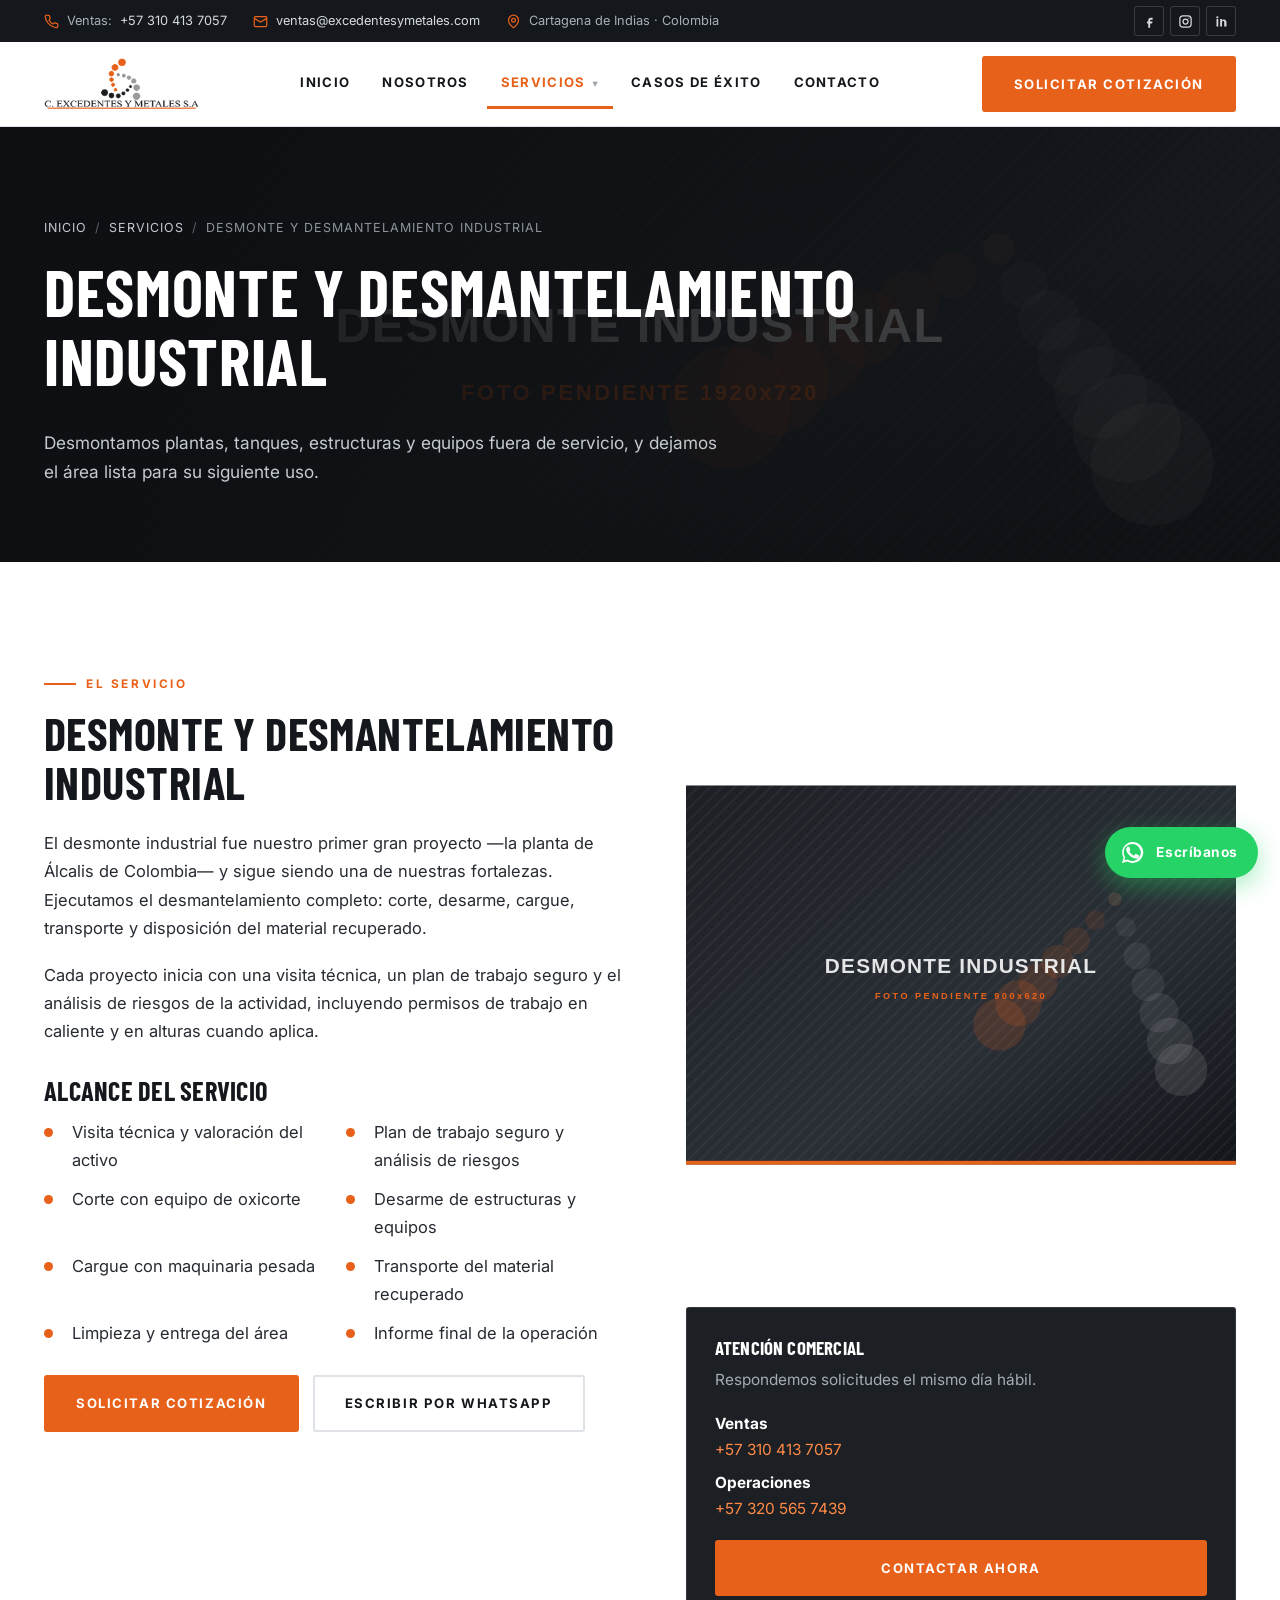
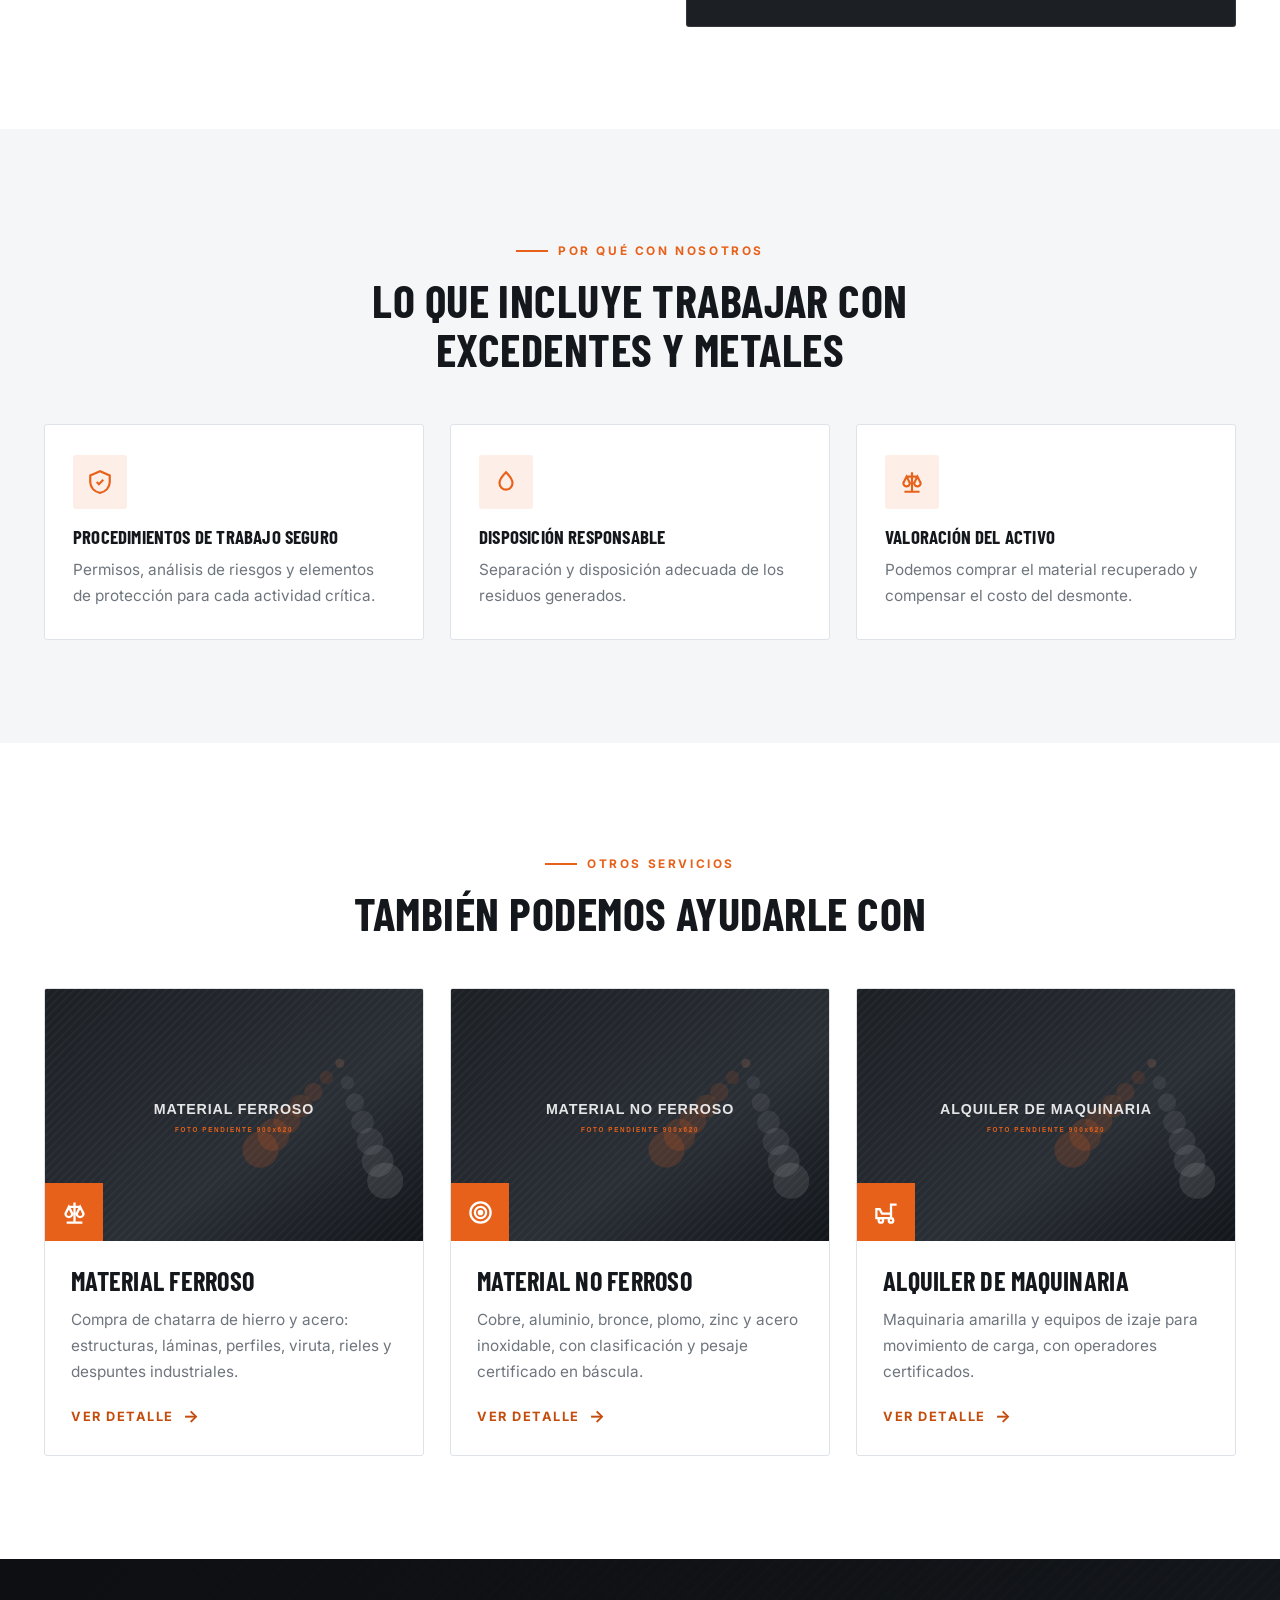
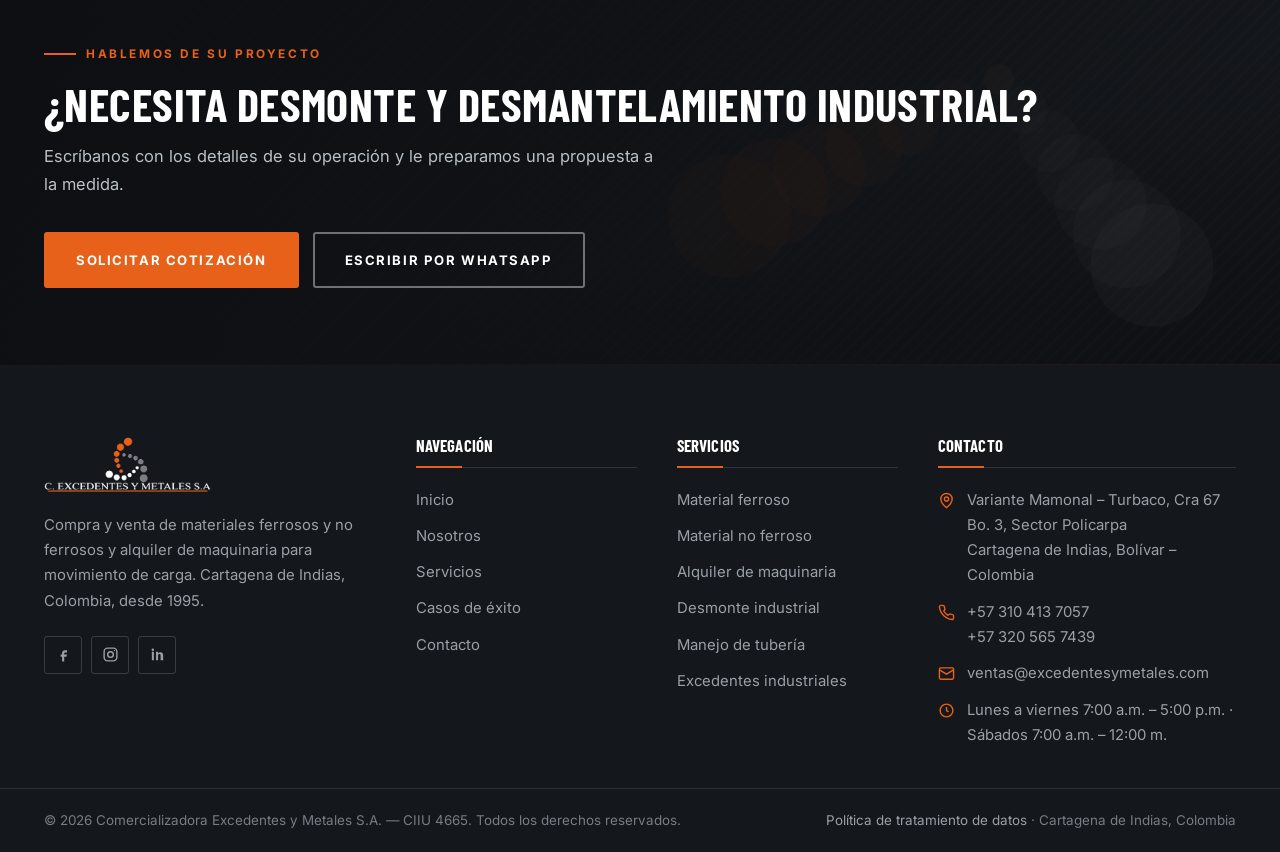
<file: servicios/desmonte-industrial.html>
<!DOCTYPE html>
<html lang="es-CO">
<head>
<meta charset="UTF-8">
<meta name="viewport" content="width=device-width, initial-scale=1">
<title>Desmonte y desmantelamiento industrial — Excedentes y Metales S.A.</title>
<meta name="description" content="Desmonte de plantas, tanques, estructuras y equipos fuera de servicio con plan de trabajo seguro, maquinaria propia y retiro completo del material. Experiencia desde Álcalis de Colombia.">
<meta name="theme-color" content="#e8611a">
<link rel="canonical" href="https://www.excedentesymetales.com/servicios/desmonte-industrial.html">
<link rel="icon" href="../favicon.ico" sizes="any">
<link rel="icon" href="../favicon.png" type="image/png">
<meta property="og:type" content="website">
<meta property="og:title" content="Desmonte y desmantelamiento industrial — Excedentes y Metales S.A.">
<meta property="og:description" content="Desmonte de plantas, tanques, estructuras y equipos fuera de servicio con plan de trabajo seguro, maquinaria propia y retiro completo del material. Experiencia desde Álcalis de Colombia.">
<meta property="og:image" content="https://www.excedentesymetales.com/assets/img/logo-eym-fondo-blanco.png">
<meta property="og:locale" content="es_CO">
<link rel="preconnect" href="https://fonts.googleapis.com">
<link rel="preconnect" href="https://fonts.gstatic.com" crossorigin>
<link href="https://fonts.googleapis.com/css2?family=Barlow+Condensed:wght@600;700&family=Inter:wght@400;500;600;700&display=swap" rel="stylesheet">
<link rel="stylesheet" href="../assets/css/styles.css">
</head>
<body data-base="../">
<a class="saltar-a-contenido" href="#contenido">Saltar al contenido</a>

<div class="barra-superior">
  <div class="contenedor">
    <div class="barra-superior__datos">
      <span class="barra-superior__item"><svg viewBox="0 0 24 24" fill="none" stroke="currentColor" stroke-width="2" aria-hidden="true"><path d="M22 16.9v3a2 2 0 0 1-2.2 2 19.8 19.8 0 0 1-8.6-3.1 19.5 19.5 0 0 1-6-6A19.8 19.8 0 0 1 2 4.2 2 2 0 0 1 4 2h3a2 2 0 0 1 2 1.7c.1 1 .4 1.9.7 2.8a2 2 0 0 1-.5 2.1L8.1 9.9a16 16 0 0 0 6 6l1.3-1.1a2 2 0 0 1 2.1-.5c.9.3 1.8.6 2.8.7a2 2 0 0 1 1.7 2z"/></svg> Ventas: <a href="tel:+573104137057" data-dato="tel-ventas">+57 310 413 7057</a></span>
      <span class="barra-superior__item barra-superior__item--oculta"><svg viewBox="0 0 24 24" fill="none" stroke="currentColor" stroke-width="2" aria-hidden="true"><rect x="2" y="4" width="20" height="16" rx="2"/><path d="m2 7 10 6 10-6"/></svg> <a href="mailto:ventas@excedentesymetales.com" data-dato="correo-ventas">ventas@excedentesymetales.com</a></span>
      <span class="barra-superior__item barra-superior__item--oculta"><svg viewBox="0 0 24 24" fill="none" stroke="currentColor" stroke-width="2" aria-hidden="true"><path d="M20 10c0 6-8 12-8 12s-8-6-8-12a8 8 0 0 1 16 0z"/><circle cx="12" cy="10" r="3"/></svg> Cartagena de Indias · Colombia</span>
    </div>
    <div class="barra-superior__redes">
      <a href="#" data-red="facebook" aria-label="Facebook" rel="noopener"><svg viewBox="0 0 24 24" fill="currentColor" aria-hidden="true"><path d="M14 9h3V6h-3c-2.2 0-4 1.8-4 4v2H8v3h2v7h3v-7h3l1-3h-4v-2c0-.6.4-1 1-1z"/></svg></a>
      <a href="#" data-red="instagram" aria-label="Instagram" rel="noopener"><svg viewBox="0 0 24 24" fill="none" stroke="currentColor" stroke-width="2" aria-hidden="true"><rect x="3" y="3" width="18" height="18" rx="5"/><circle cx="12" cy="12" r="4"/><circle cx="17.5" cy="6.5" r="1" fill="currentColor" stroke="none"/></svg></a>
      <a href="#" data-red="linkedin" aria-label="LinkedIn" rel="noopener"><svg viewBox="0 0 24 24" fill="currentColor" aria-hidden="true"><path d="M6.9 8H4v12h2.9V8zM5.4 3.5A1.7 1.7 0 1 0 5.4 7a1.7 1.7 0 0 0 0-3.5zM20 13.4c0-3.2-1.7-4.7-4-4.7-1.9 0-2.7 1-3.2 1.8V8H9.9v12h2.9v-6.5c0-1.4.7-2.2 1.9-2.2s1.7.8 1.7 2.2V20H20v-6.6z"/></svg></a>
      <a href="#" data-red="youtube" aria-label="YouTube" rel="noopener"><svg viewBox="0 0 24 24" fill="currentColor" aria-hidden="true"><path d="M22 12s0-3-.4-4.4a2.6 2.6 0 0 0-1.8-1.8C18.4 5.4 12 5.4 12 5.4s-6.4 0-7.8.4a2.6 2.6 0 0 0-1.8 1.8C2 9 2 12 2 12s0 3 .4 4.4a2.6 2.6 0 0 0 1.8 1.8c1.4.4 7.8.4 7.8.4s6.4 0 7.8-.4a2.6 2.6 0 0 0 1.8-1.8C22 15 22 12 22 12zM10 15V9l5.2 3L10 15z"/></svg></a>
    </div>
  </div>
</div>

<header class="cabecera">
  <div class="contenedor">
    <a class="marca" href="../index.html" aria-label="Inicio — Excedentes y Metales S.A.">
      <img src="../assets/img/logo-eym-color.png" alt="Comercializadora Excedentes y Metales S.A." width="450" height="82">
    </a>

    <nav class="nav-principal" id="nav-principal" aria-label="Navegación principal">
      <ul>
        <li><a href="../index.html">Inicio</a></li>
        <li><a href="../nosotros.html">Nosotros</a></li>
        <li class="tiene-submenu">
          <a href="../servicios.html" aria-current="page">Servicios</a>
          <div class="submenu">
            <a href="../servicios/materiales-ferrosos.html">Compra de material ferroso</a>
            <a href="../servicios/materiales-no-ferrosos.html">Compra de material no ferroso</a>
            <a href="../servicios/alquiler-maquinaria.html">Alquiler de maquinaria amarilla</a>
            <a href="../servicios/desmonte-industrial.html">Desmonte y desmantelamiento</a>
            <a href="../servicios/manejo-tuberia.html">Cargue, descargue y traslado de tubería</a>
            <a href="../servicios/excedentes-industriales.html">Gestión de excedentes industriales</a>
          </div>
        </li>
        <li><a href="../casos-de-exito.html">Casos de éxito</a></li>
        <li><a href="../contacto.html">Contacto</a></li>
      </ul>
    </nav>

    <div class="cabecera__accion">
      <a class="btn btn--primario" href="../contacto.html">Solicitar cotización</a>
      <button class="boton-menu" type="button" aria-label="Abrir menú" aria-expanded="false" aria-controls="nav-principal">
        <span></span><span></span><span></span>
      </button>
    </div>
  </div>
</header>

<main id="contenido">

<section class="hero-interno" style="background-image:url('../assets/img/servicios/desmonte-hero.svg')">
  <div class="contenedor">
    <ol class="migas">
      <li><a href="../index.html">Inicio</a></li>
      <li><a href="../servicios.html">Servicios</a></li>
      <li>Desmonte y desmantelamiento industrial</li>
    </ol>
    <h1>Desmonte y desmantelamiento industrial</h1>
    <p>Desmontamos plantas, tanques, estructuras y equipos fuera de servicio, y dejamos el área lista para su siguiente uso.</p>
  </div>
</section>

<section class="seccion">
  <div class="contenedor">
    <div class="rejilla rejilla--partida" style="align-items:start">
      <div>
        <span class="kicker">El servicio</span>
        <h2>Desmonte y desmantelamiento industrial</h2>
        <p>El desmonte industrial fue nuestro primer gran proyecto —la planta de Álcalis de Colombia— y sigue siendo una de nuestras fortalezas. Ejecutamos el desmantelamiento completo: corte, desarme, cargue, transporte y disposición del material recuperado.</p><p>Cada proyecto inicia con una visita técnica, un plan de trabajo seguro y el análisis de riesgos de la actividad, incluyendo permisos de trabajo en caliente y en alturas cuando aplica.</p>

        <h3 style="margin-top:32px">Alcance del servicio</h3>
        <ul class="lista-marcada lista-marcada--dos">
          <li>Visita técnica y valoración del activo</li>
          <li>Plan de trabajo seguro y análisis de riesgos</li>
          <li>Corte con equipo de oxicorte</li>
          <li>Desarme de estructuras y equipos</li>
          <li>Cargue con maquinaria pesada</li>
          <li>Transporte del material recuperado</li>
          <li>Limpieza y entrega del área</li>
          <li>Informe final de la operación</li>
        </ul>

        <div style="display:flex;gap:14px;flex-wrap:wrap;margin-top:28px">
          <a class="btn btn--primario" href="../contacto.html">Solicitar cotización</a>
          <a class="btn btn--linea" href="#" data-whatsapp="Hola, quisiera información sobre el servicio de Desmonte y desmantelamiento industrial.">Escribir por WhatsApp</a>
        </div>
      </div>

      <aside>
        <img src="../assets/img/servicios/desmonte.svg" alt="Desmonte y desmantelamiento industrial" width="900" height="620" loading="lazy">
        <div class="tarjeta tarjeta--tinta" style="margin-top:22px">
          <h4>Atención comercial</h4>
          <p style="margin-bottom:18px">Respondemos solicitudes el mismo día hábil.</p>
          <p style="margin-bottom:6px"><strong style="color:#fff">Ventas</strong><br><a href="tel:+573104137057" data-dato="tel-ventas" style="color:var(--naranja-claro)">+57 310 413 7057</a></p>
          <p style="margin-bottom:18px"><strong style="color:#fff">Operaciones</strong><br><a href="tel:+573205657439" data-dato="tel-operaciones" style="color:var(--naranja-claro)">+57 320 565 7439</a></p>
          <a class="btn btn--primario btn--bloque" href="../contacto.html">Contactar ahora</a>
        </div>
      </aside>
    </div>
  </div>
</section>

<section class="seccion seccion--gris">
  <div class="contenedor">
    <div class="encabezado-seccion encabezado-seccion--centro">
      <span class="kicker kicker--centro">Por qué con nosotros</span>
      <h2>Lo que incluye trabajar con Excedentes y Metales</h2>
    </div>
    <div class="rejilla rejilla--3">
        <div class="tarjeta tarjeta--elevada aparece" data-retraso="0">
          <div class="tarjeta__icono"><svg viewBox="0 0 24 24" fill="none" stroke="currentColor" stroke-width="2" aria-hidden="true"><path d="M12 2 3 6v6c0 5 3.8 9.2 9 10 5.2-.8 9-5 9-10V6l-9-4z"/><path d="m9 12 2 2 4-4"/></svg></div>
          <h4>Procedimientos de trabajo seguro</h4>
          <p>Permisos, análisis de riesgos y elementos de protección para cada actividad crítica.</p>
        </div>
        <div class="tarjeta tarjeta--elevada aparece" data-retraso="90">
          <div class="tarjeta__icono"><svg viewBox="0 0 24 24" fill="none" stroke="currentColor" stroke-width="2" aria-hidden="true"><path d="M12 3c4 4 6 7 6 10a6 6 0 0 1-12 0c0-3 2-6 6-10z"/></svg></div>
          <h4>Disposición responsable</h4>
          <p>Separación y disposición adecuada de los residuos generados.</p>
        </div>
        <div class="tarjeta tarjeta--elevada aparece" data-retraso="180">
          <div class="tarjeta__icono"><svg viewBox="0 0 24 24" fill="none" stroke="currentColor" stroke-width="2" aria-hidden="true"><path d="M12 3v18M5 21h14M7 7h10M4 13l3-6 3 6a3 3 0 0 1-6 0zM14 13l3-6 3 6a3 3 0 0 1-6 0z"/></svg></div>
          <h4>Valoración del activo</h4>
          <p>Podemos comprar el material recuperado y compensar el costo del desmonte.</p>
        </div>
    </div>
  </div>
</section>

<section class="seccion">
  <div class="contenedor">
    <div class="encabezado-seccion encabezado-seccion--centro">
      <span class="kicker kicker--centro">Otros servicios</span>
      <h2>También podemos ayudarle con</h2>
    </div>
    <div class="rejilla rejilla--3">
      <article class="tarjeta-servicio aparece">
        <div class="tarjeta-servicio__figura">
          <img src="../assets/img/servicios/ferrosos.svg" alt="Material ferroso" width="900" height="620" loading="lazy">
          <span class="tarjeta-servicio__icono"><svg viewBox="0 0 24 24" fill="none" stroke="currentColor" stroke-width="2" aria-hidden="true"><path d="M12 3v18M5 21h14M7 7h10M4 13l3-6 3 6a3 3 0 0 1-6 0zM14 13l3-6 3 6a3 3 0 0 1-6 0z"/></svg></span>
        </div>
        <div class="tarjeta-servicio__cuerpo">
          <h3>Material ferroso</h3>
          <p>Compra de chatarra de hierro y acero: estructuras, láminas, perfiles, viruta, rieles y despuntes industriales.</p>
          <a class="enlace-flecha" href="materiales-ferrosos.html">Ver detalle</a>
        </div>
      </article>
      <article class="tarjeta-servicio aparece">
        <div class="tarjeta-servicio__figura">
          <img src="../assets/img/servicios/no-ferrosos.svg" alt="Material no ferroso" width="900" height="620" loading="lazy">
          <span class="tarjeta-servicio__icono"><svg viewBox="0 0 24 24" fill="none" stroke="currentColor" stroke-width="2" aria-hidden="true"><circle cx="12" cy="12" r="9"/><circle cx="12" cy="12" r="5"/><circle cx="12" cy="12" r="1.5" fill="currentColor"/></svg></span>
        </div>
        <div class="tarjeta-servicio__cuerpo">
          <h3>Material no ferroso</h3>
          <p>Cobre, aluminio, bronce, plomo, zinc y acero inoxidable, con clasificación y pesaje certificado en báscula.</p>
          <a class="enlace-flecha" href="materiales-no-ferrosos.html">Ver detalle</a>
        </div>
      </article>
      <article class="tarjeta-servicio aparece">
        <div class="tarjeta-servicio__figura">
          <img src="../assets/img/servicios/maquinaria.svg" alt="Alquiler de maquinaria" width="900" height="620" loading="lazy">
          <span class="tarjeta-servicio__icono"><svg viewBox="0 0 24 24" fill="none" stroke="currentColor" stroke-width="2" aria-hidden="true"><path d="M3 17h13v-4H8l-2-4H3z"/><circle cx="7" cy="19" r="2"/><circle cx="16" cy="19" r="2"/><path d="M16 13V5h5"/></svg></span>
        </div>
        <div class="tarjeta-servicio__cuerpo">
          <h3>Alquiler de maquinaria</h3>
          <p>Maquinaria amarilla y equipos de izaje para movimiento de carga, con operadores certificados.</p>
          <a class="enlace-flecha" href="alquiler-maquinaria.html">Ver detalle</a>
        </div>
      </article>
    </div>
  </div>
</section>

<section class="franja-cta" style="background-image:url('../assets/img/cta-fondo.svg')">
  <div class="contenedor">
    <div>
      <span class="kicker">Hablemos de su proyecto</span>
      <h2>¿Necesita desmonte y desmantelamiento industrial?</h2>
      <p>Escríbanos con los detalles de su operación y le preparamos una propuesta a la medida.</p>
    </div>
    <div class="franja-cta__botones">
      <a class="btn btn--primario" href="../contacto.html">Solicitar cotización</a>
      <a class="btn btn--linea-claro" href="#" data-whatsapp="Hola, necesito el servicio de Desmonte y desmantelamiento industrial.">Escribir por WhatsApp</a>
    </div>
  </div>
</section>

</main>

<footer class="pie">
  <div class="pie__principal">
    <div class="contenedor">
      <div class="pie__rejilla">

        <div>
          <img class="pie__logo" src="../assets/img/logo-eym-blanco.png" alt="Comercializadora Excedentes y Metales S.A." width="450" height="82" loading="lazy">
          <p>Compra y venta de materiales ferrosos y no ferrosos y alquiler de maquinaria para movimiento de carga. Cartagena de Indias, Colombia, desde 1995.</p>
          <div class="pie__redes">
            <a href="#" data-red="facebook" aria-label="Facebook" rel="noopener"><svg viewBox="0 0 24 24" fill="currentColor" aria-hidden="true"><path d="M14 9h3V6h-3c-2.2 0-4 1.8-4 4v2H8v3h2v7h3v-7h3l1-3h-4v-2c0-.6.4-1 1-1z"/></svg></a>
            <a href="#" data-red="instagram" aria-label="Instagram" rel="noopener"><svg viewBox="0 0 24 24" fill="none" stroke="currentColor" stroke-width="2" aria-hidden="true"><rect x="3" y="3" width="18" height="18" rx="5"/><circle cx="12" cy="12" r="4"/><circle cx="17.5" cy="6.5" r="1" fill="currentColor" stroke="none"/></svg></a>
            <a href="#" data-red="linkedin" aria-label="LinkedIn" rel="noopener"><svg viewBox="0 0 24 24" fill="currentColor" aria-hidden="true"><path d="M6.9 8H4v12h2.9V8zM5.4 3.5A1.7 1.7 0 1 0 5.4 7a1.7 1.7 0 0 0 0-3.5zM20 13.4c0-3.2-1.7-4.7-4-4.7-1.9 0-2.7 1-3.2 1.8V8H9.9v12h2.9v-6.5c0-1.4.7-2.2 1.9-2.2s1.7.8 1.7 2.2V20H20v-6.6z"/></svg></a>
            <a href="#" data-red="youtube" aria-label="YouTube" rel="noopener"><svg viewBox="0 0 24 24" fill="currentColor" aria-hidden="true"><path d="M22 12s0-3-.4-4.4a2.6 2.6 0 0 0-1.8-1.8C18.4 5.4 12 5.4 12 5.4s-6.4 0-7.8.4a2.6 2.6 0 0 0-1.8 1.8C2 9 2 12 2 12s0 3 .4 4.4a2.6 2.6 0 0 0 1.8 1.8c1.4.4 7.8.4 7.8.4s6.4 0 7.8-.4a2.6 2.6 0 0 0 1.8-1.8C22 15 22 12 22 12zM10 15V9l5.2 3L10 15z"/></svg></a>
          </div>
        </div>

        <div>
          <h4>Navegación</h4>
          <ul>
            <li><a href="../index.html">Inicio</a></li>
            <li><a href="../nosotros.html">Nosotros</a></li>
            <li><a href="../servicios.html">Servicios</a></li>
            <li><a href="../casos-de-exito.html">Casos de éxito</a></li>
            <li><a href="../contacto.html">Contacto</a></li>
          </ul>
        </div>

        <div>
          <h4>Servicios</h4>
          <ul>
            <li><a href="../servicios/materiales-ferrosos.html">Material ferroso</a></li>
            <li><a href="../servicios/materiales-no-ferrosos.html">Material no ferroso</a></li>
            <li><a href="../servicios/alquiler-maquinaria.html">Alquiler de maquinaria</a></li>
            <li><a href="../servicios/desmonte-industrial.html">Desmonte industrial</a></li>
            <li><a href="../servicios/manejo-tuberia.html">Manejo de tubería</a></li>
            <li><a href="../servicios/excedentes-industriales.html">Excedentes industriales</a></li>
          </ul>
        </div>

        <div>
          <h4>Contacto</h4>
          <ul class="pie__contacto">
            <li><svg viewBox="0 0 24 24" fill="none" stroke="currentColor" stroke-width="2" aria-hidden="true"><path d="M20 10c0 6-8 12-8 12s-8-6-8-12a8 8 0 0 1 16 0z"/><circle cx="12" cy="10" r="3"/></svg><span><span data-dato="direccion">Variante Mamonal – Turbaco, Cra 67 Bo. 3, Sector Policarpa</span><br><span data-dato="ciudad">Cartagena de Indias, Bolívar</span></span></li>
            <li><svg viewBox="0 0 24 24" fill="none" stroke="currentColor" stroke-width="2" aria-hidden="true"><path d="M22 16.9v3a2 2 0 0 1-2.2 2 19.8 19.8 0 0 1-8.6-3.1 19.5 19.5 0 0 1-6-6A19.8 19.8 0 0 1 2 4.2 2 2 0 0 1 4 2h3a2 2 0 0 1 2 1.7c.1 1 .4 1.9.7 2.8a2 2 0 0 1-.5 2.1L8.1 9.9a16 16 0 0 0 6 6l1.3-1.1a2 2 0 0 1 2.1-.5c.9.3 1.8.6 2.8.7a2 2 0 0 1 1.7 2z"/></svg><span><a href="tel:+573104137057" data-dato="tel-ventas">+57 310 413 7057</a><br><a href="tel:+573205657439" data-dato="tel-operaciones">+57 320 565 7439</a></span></li>
            <li><svg viewBox="0 0 24 24" fill="none" stroke="currentColor" stroke-width="2" aria-hidden="true"><rect x="2" y="4" width="20" height="16" rx="2"/><path d="m2 7 10 6 10-6"/></svg><span><a href="mailto:ventas@excedentesymetales.com" data-dato="correo-ventas">ventas@excedentesymetales.com</a></span></li>
            <li><svg viewBox="0 0 24 24" fill="none" stroke="currentColor" stroke-width="2" aria-hidden="true"><circle cx="12" cy="12" r="9"/><path d="M12 7v5l3 2"/></svg><span data-dato="horario">Lunes a viernes 7:00 a.m. – 5:00 p.m.</span></li>
          </ul>
        </div>

      </div>
    </div>
  </div>

  <div class="pie__legal">
    <div class="contenedor">
      <span>© <span data-dato="anio">2026</span> Comercializadora Excedentes y Metales S.A. — CIIU 4665. Todos los derechos reservados.</span>
      <span><a href="../politica-de-datos.html">Política de tratamiento de datos</a> · Cartagena de Indias, Colombia</span>
    </div>
  </div>
</footer>

<a class="wa-flotante" href="#" data-whatsapp target="_blank" rel="noopener" aria-label="Escribir por WhatsApp">
  <svg viewBox="0 0 24 24" fill="currentColor" aria-hidden="true"><path d="M17.5 14.4c-.3-.2-1.7-.9-2-1-.3-.1-.5-.2-.7.1l-1 1.2c-.2.2-.4.3-.7.1a8.2 8.2 0 0 1-4-3.5c-.3-.5.3-.5.8-1.5.1-.2 0-.4 0-.5L9 6.9c-.2-.5-.4-.5-.6-.5h-.6c-.2 0-.5.1-.8.4-.3.3-1 1-1 2.5s1.1 2.9 1.2 3.1c.2.2 2.2 3.4 5.3 4.7 2 .8 2.7.9 3.7.8.6-.1 1.7-.7 2-1.4.2-.7.2-1.3.2-1.4-.1-.2-.3-.3-.6-.4zM12 2a10 10 0 0 0-8.6 15L2 22l5.2-1.4A10 10 0 1 0 12 2zm0 18.2c-1.6 0-3.1-.4-4.4-1.2l-.3-.2-3.1.8.8-3-.2-.3A8.2 8.2 0 1 1 12 20.2z"/></svg><span class="wa-flotante__texto">Escríbanos</span>
</a>

<button class="ir-arriba" type="button" aria-label="Volver arriba">↑</button>

<script src="../assets/js/config.js"></script>
<script src="../assets/js/main.js"></script>
</body>
</html>
</file>
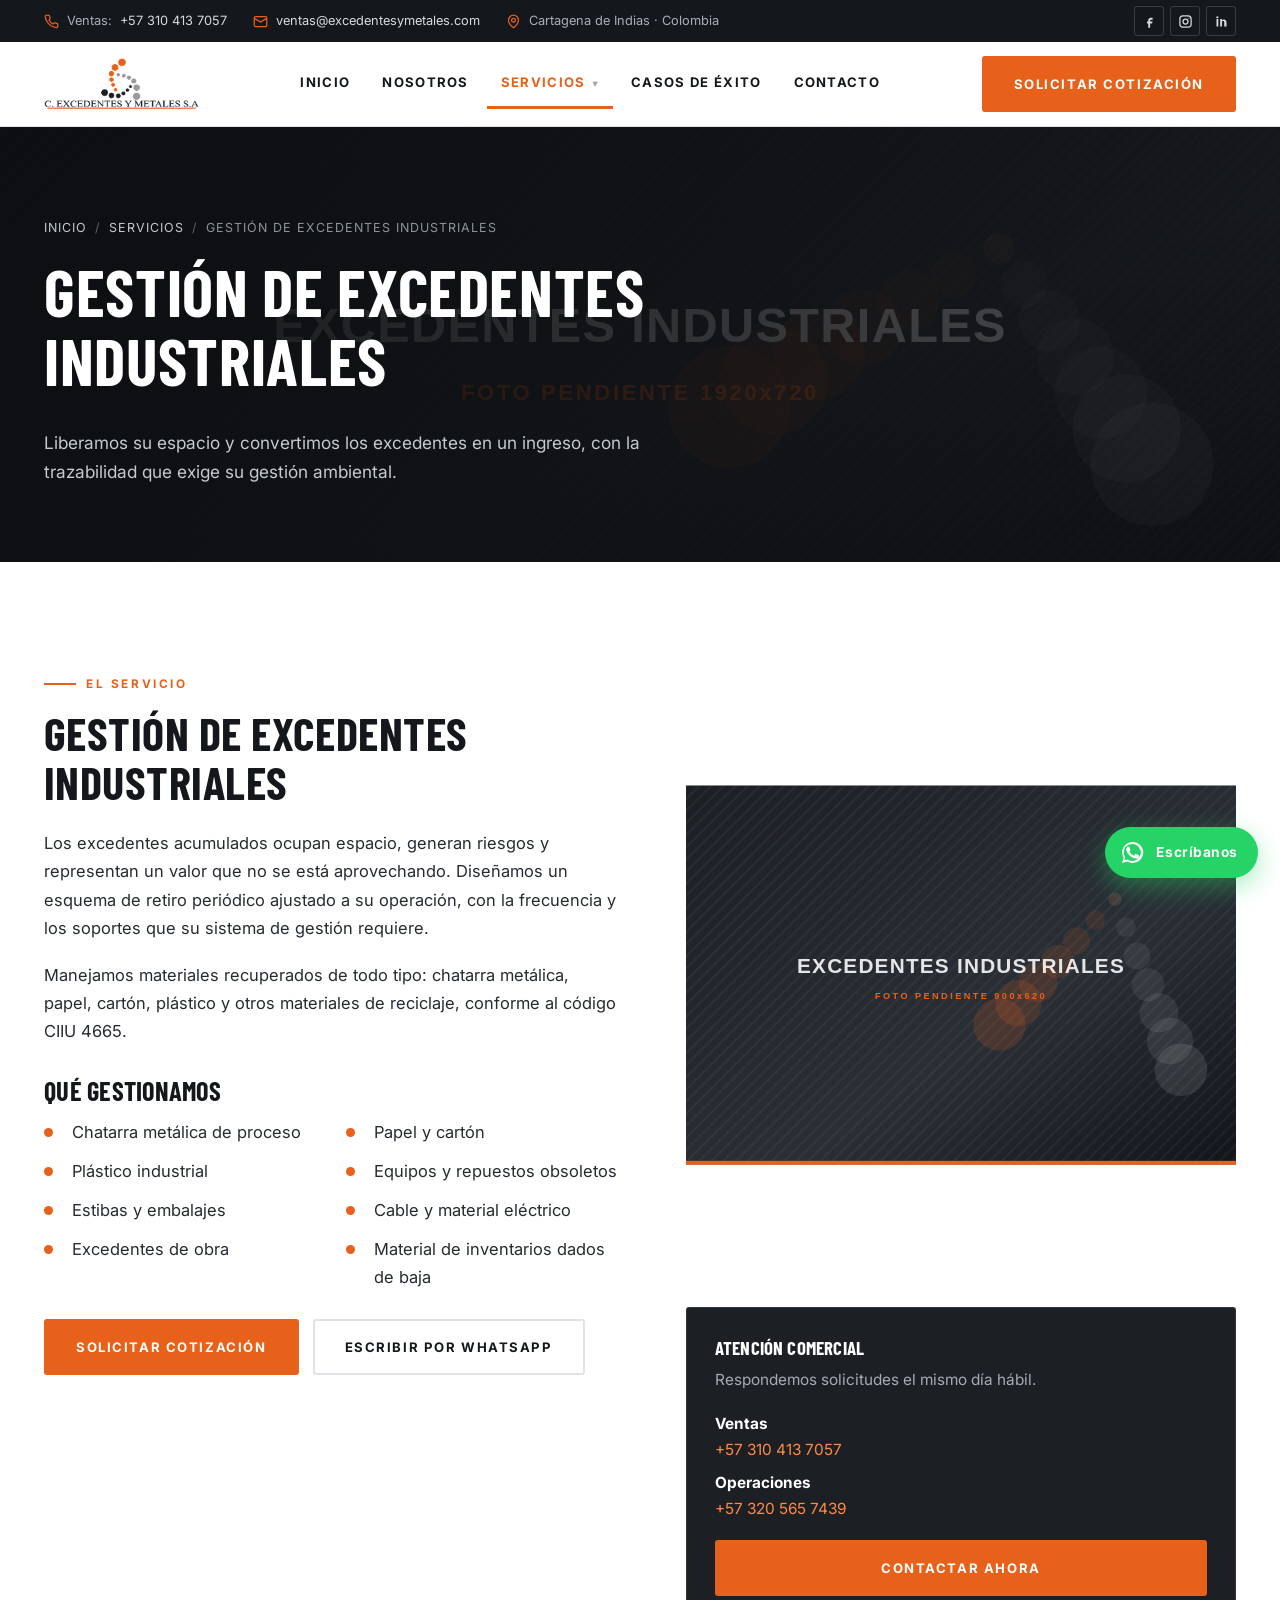
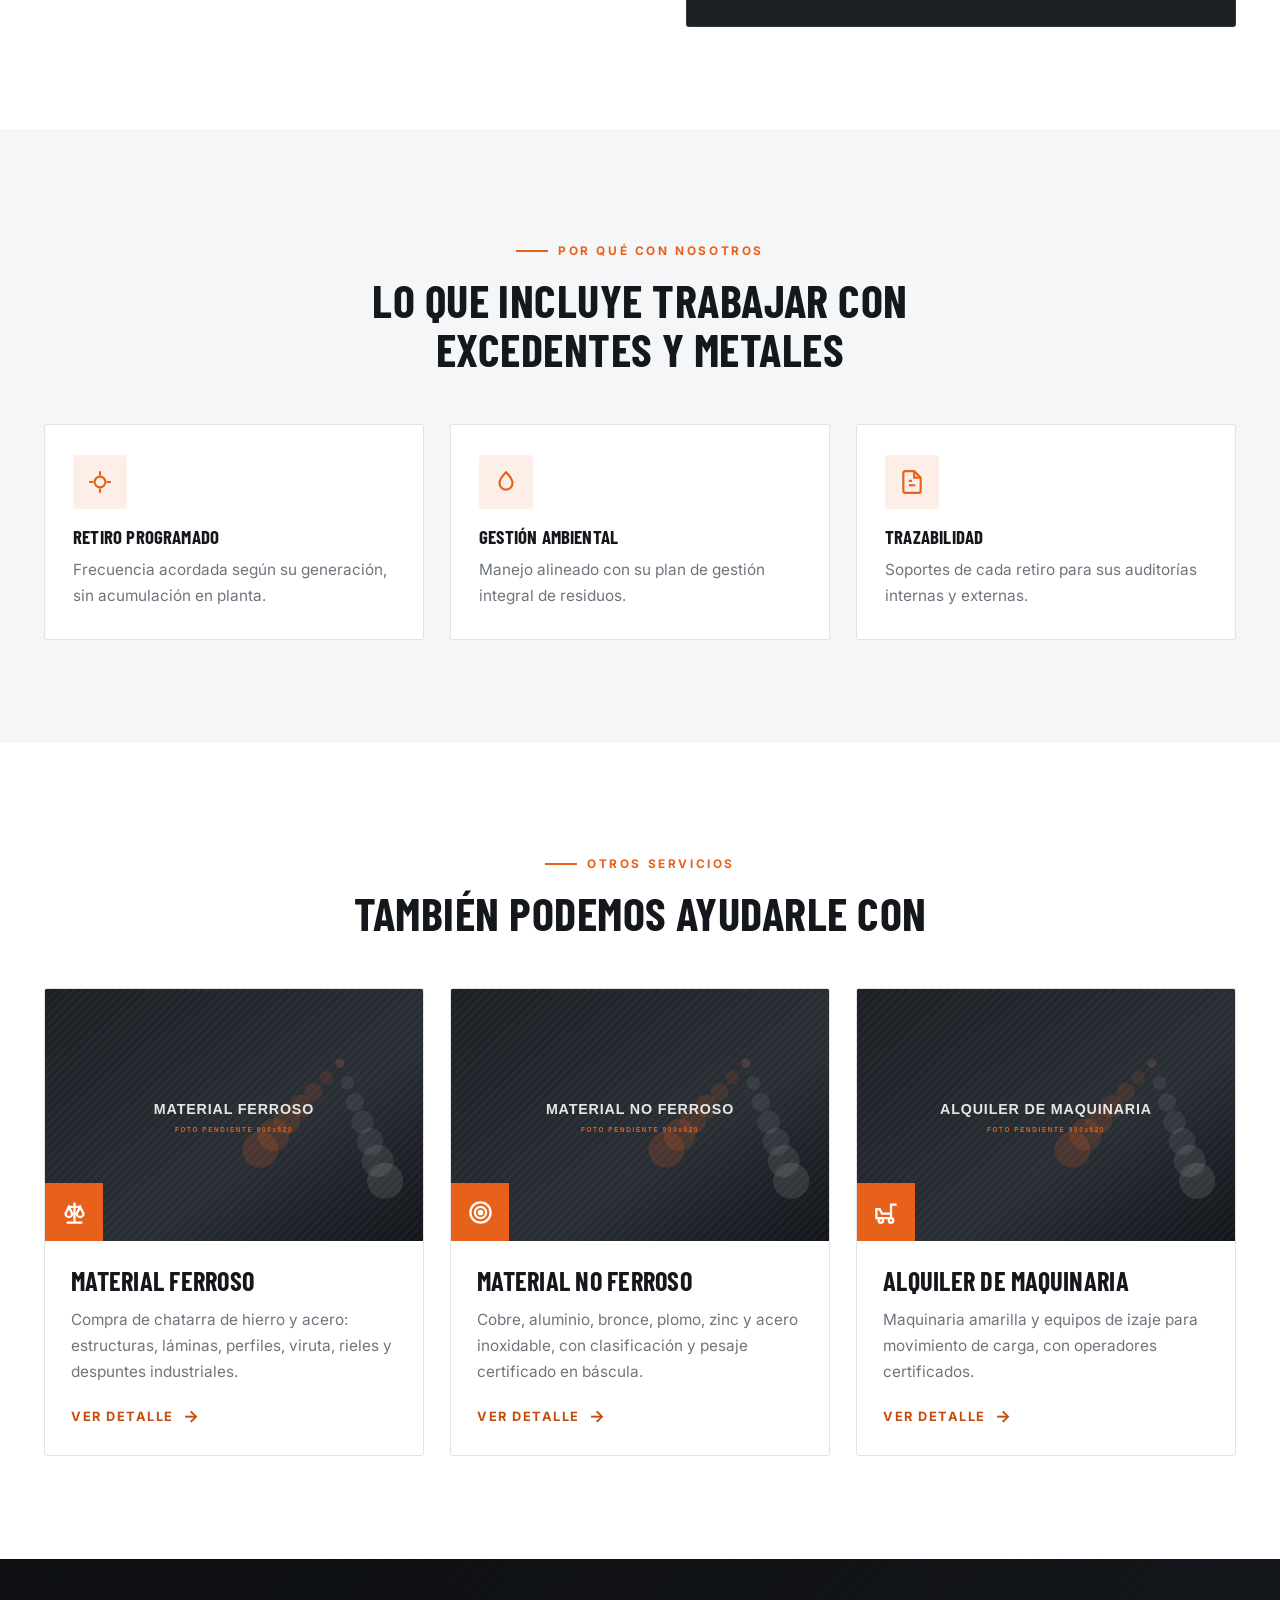
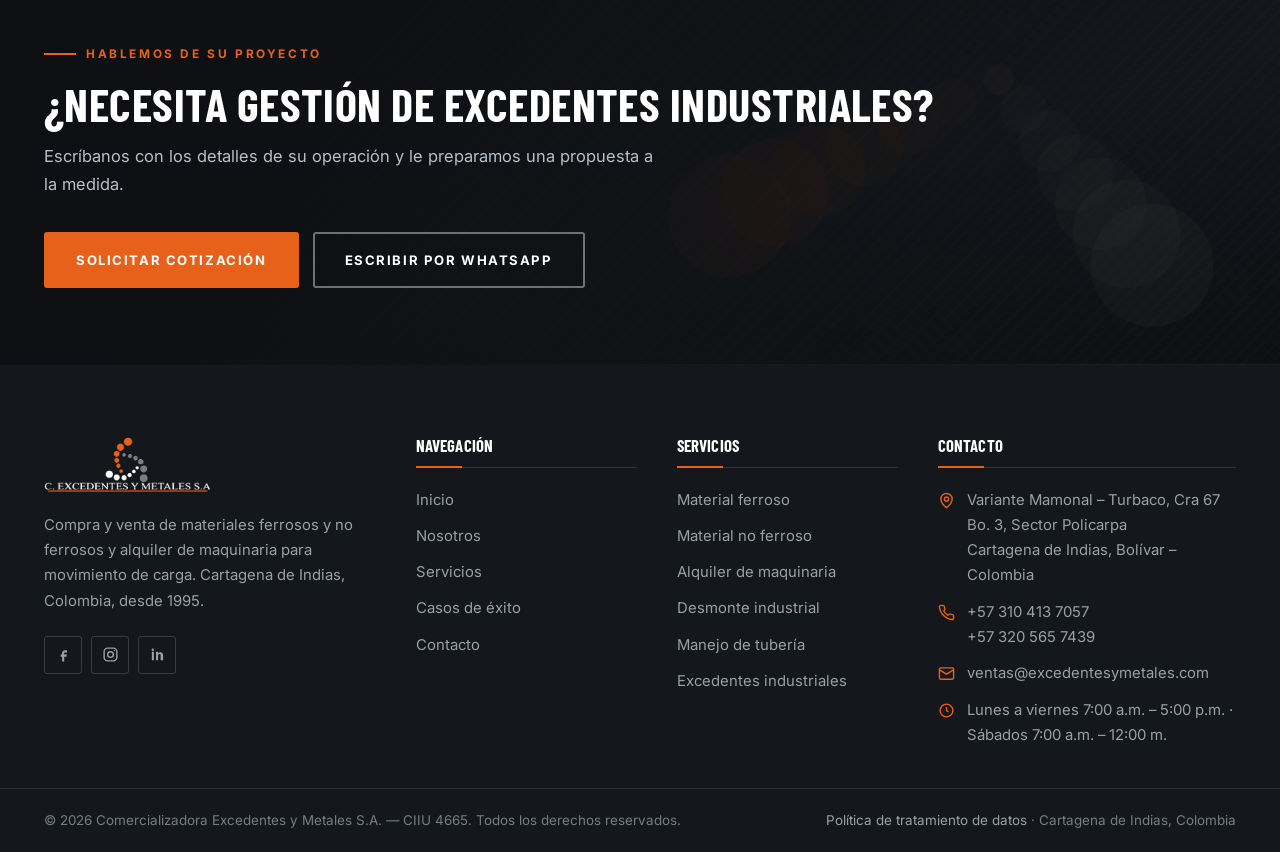
<file: servicios/excedentes-industriales.html>
<!DOCTYPE html>
<html lang="es-CO">
<head>
<meta charset="UTF-8">
<meta name="viewport" content="width=device-width, initial-scale=1">
<title>Gestión y retiro de excedentes industriales — Excedentes y Metales S.A.</title>
<meta name="description" content="Retiro periódico y disposición responsable de excedentes industriales con trazabilidad documental y apoyo a su gestión ambiental. Cartagena y cobertura nacional.">
<meta name="theme-color" content="#e8611a">
<link rel="canonical" href="https://www.excedentesymetales.com/servicios/excedentes-industriales.html">
<link rel="icon" href="../favicon.ico" sizes="any">
<link rel="icon" href="../favicon.png" type="image/png">
<meta property="og:type" content="website">
<meta property="og:title" content="Gestión y retiro de excedentes industriales — Excedentes y Metales S.A.">
<meta property="og:description" content="Retiro periódico y disposición responsable de excedentes industriales con trazabilidad documental y apoyo a su gestión ambiental. Cartagena y cobertura nacional.">
<meta property="og:image" content="https://www.excedentesymetales.com/assets/img/logo-eym-fondo-blanco.png">
<meta property="og:locale" content="es_CO">
<link rel="preconnect" href="https://fonts.googleapis.com">
<link rel="preconnect" href="https://fonts.gstatic.com" crossorigin>
<link href="https://fonts.googleapis.com/css2?family=Barlow+Condensed:wght@600;700&family=Inter:wght@400;500;600;700&display=swap" rel="stylesheet">
<link rel="stylesheet" href="../assets/css/styles.css">
</head>
<body data-base="../">
<a class="saltar-a-contenido" href="#contenido">Saltar al contenido</a>

<div class="barra-superior">
  <div class="contenedor">
    <div class="barra-superior__datos">
      <span class="barra-superior__item"><svg viewBox="0 0 24 24" fill="none" stroke="currentColor" stroke-width="2" aria-hidden="true"><path d="M22 16.9v3a2 2 0 0 1-2.2 2 19.8 19.8 0 0 1-8.6-3.1 19.5 19.5 0 0 1-6-6A19.8 19.8 0 0 1 2 4.2 2 2 0 0 1 4 2h3a2 2 0 0 1 2 1.7c.1 1 .4 1.9.7 2.8a2 2 0 0 1-.5 2.1L8.1 9.9a16 16 0 0 0 6 6l1.3-1.1a2 2 0 0 1 2.1-.5c.9.3 1.8.6 2.8.7a2 2 0 0 1 1.7 2z"/></svg> Ventas: <a href="tel:+573104137057" data-dato="tel-ventas">+57 310 413 7057</a></span>
      <span class="barra-superior__item barra-superior__item--oculta"><svg viewBox="0 0 24 24" fill="none" stroke="currentColor" stroke-width="2" aria-hidden="true"><rect x="2" y="4" width="20" height="16" rx="2"/><path d="m2 7 10 6 10-6"/></svg> <a href="mailto:ventas@excedentesymetales.com" data-dato="correo-ventas">ventas@excedentesymetales.com</a></span>
      <span class="barra-superior__item barra-superior__item--oculta"><svg viewBox="0 0 24 24" fill="none" stroke="currentColor" stroke-width="2" aria-hidden="true"><path d="M20 10c0 6-8 12-8 12s-8-6-8-12a8 8 0 0 1 16 0z"/><circle cx="12" cy="10" r="3"/></svg> Cartagena de Indias · Colombia</span>
    </div>
    <div class="barra-superior__redes">
      <a href="#" data-red="facebook" aria-label="Facebook" rel="noopener"><svg viewBox="0 0 24 24" fill="currentColor" aria-hidden="true"><path d="M14 9h3V6h-3c-2.2 0-4 1.8-4 4v2H8v3h2v7h3v-7h3l1-3h-4v-2c0-.6.4-1 1-1z"/></svg></a>
      <a href="#" data-red="instagram" aria-label="Instagram" rel="noopener"><svg viewBox="0 0 24 24" fill="none" stroke="currentColor" stroke-width="2" aria-hidden="true"><rect x="3" y="3" width="18" height="18" rx="5"/><circle cx="12" cy="12" r="4"/><circle cx="17.5" cy="6.5" r="1" fill="currentColor" stroke="none"/></svg></a>
      <a href="#" data-red="linkedin" aria-label="LinkedIn" rel="noopener"><svg viewBox="0 0 24 24" fill="currentColor" aria-hidden="true"><path d="M6.9 8H4v12h2.9V8zM5.4 3.5A1.7 1.7 0 1 0 5.4 7a1.7 1.7 0 0 0 0-3.5zM20 13.4c0-3.2-1.7-4.7-4-4.7-1.9 0-2.7 1-3.2 1.8V8H9.9v12h2.9v-6.5c0-1.4.7-2.2 1.9-2.2s1.7.8 1.7 2.2V20H20v-6.6z"/></svg></a>
      <a href="#" data-red="youtube" aria-label="YouTube" rel="noopener"><svg viewBox="0 0 24 24" fill="currentColor" aria-hidden="true"><path d="M22 12s0-3-.4-4.4a2.6 2.6 0 0 0-1.8-1.8C18.4 5.4 12 5.4 12 5.4s-6.4 0-7.8.4a2.6 2.6 0 0 0-1.8 1.8C2 9 2 12 2 12s0 3 .4 4.4a2.6 2.6 0 0 0 1.8 1.8c1.4.4 7.8.4 7.8.4s6.4 0 7.8-.4a2.6 2.6 0 0 0 1.8-1.8C22 15 22 12 22 12zM10 15V9l5.2 3L10 15z"/></svg></a>
    </div>
  </div>
</div>

<header class="cabecera">
  <div class="contenedor">
    <a class="marca" href="../index.html" aria-label="Inicio — Excedentes y Metales S.A.">
      <img src="../assets/img/logo-eym-color.png" alt="Comercializadora Excedentes y Metales S.A." width="450" height="82">
    </a>

    <nav class="nav-principal" id="nav-principal" aria-label="Navegación principal">
      <ul>
        <li><a href="../index.html">Inicio</a></li>
        <li><a href="../nosotros.html">Nosotros</a></li>
        <li class="tiene-submenu">
          <a href="../servicios.html" aria-current="page">Servicios</a>
          <div class="submenu">
            <a href="../servicios/materiales-ferrosos.html">Compra de material ferroso</a>
            <a href="../servicios/materiales-no-ferrosos.html">Compra de material no ferroso</a>
            <a href="../servicios/alquiler-maquinaria.html">Alquiler de maquinaria amarilla</a>
            <a href="../servicios/desmonte-industrial.html">Desmonte y desmantelamiento</a>
            <a href="../servicios/manejo-tuberia.html">Cargue, descargue y traslado de tubería</a>
            <a href="../servicios/excedentes-industriales.html">Gestión de excedentes industriales</a>
          </div>
        </li>
        <li><a href="../casos-de-exito.html">Casos de éxito</a></li>
        <li><a href="../contacto.html">Contacto</a></li>
      </ul>
    </nav>

    <div class="cabecera__accion">
      <a class="btn btn--primario" href="../contacto.html">Solicitar cotización</a>
      <button class="boton-menu" type="button" aria-label="Abrir menú" aria-expanded="false" aria-controls="nav-principal">
        <span></span><span></span><span></span>
      </button>
    </div>
  </div>
</header>

<main id="contenido">

<section class="hero-interno" style="background-image:url('../assets/img/servicios/excedentes-hero.svg')">
  <div class="contenedor">
    <ol class="migas">
      <li><a href="../index.html">Inicio</a></li>
      <li><a href="../servicios.html">Servicios</a></li>
      <li>Gestión de excedentes industriales</li>
    </ol>
    <h1>Gestión de excedentes industriales</h1>
    <p>Liberamos su espacio y convertimos los excedentes en un ingreso, con la trazabilidad que exige su gestión ambiental.</p>
  </div>
</section>

<section class="seccion">
  <div class="contenedor">
    <div class="rejilla rejilla--partida" style="align-items:start">
      <div>
        <span class="kicker">El servicio</span>
        <h2>Gestión de excedentes industriales</h2>
        <p>Los excedentes acumulados ocupan espacio, generan riesgos y representan un valor que no se está aprovechando. Diseñamos un esquema de retiro periódico ajustado a su operación, con la frecuencia y los soportes que su sistema de gestión requiere.</p><p>Manejamos materiales recuperados de todo tipo: chatarra metálica, papel, cartón, plástico y otros materiales de reciclaje, conforme al código CIIU 4665.</p>

        <h3 style="margin-top:32px">Qué gestionamos</h3>
        <ul class="lista-marcada lista-marcada--dos">
          <li>Chatarra metálica de proceso</li>
          <li>Papel y cartón</li>
          <li>Plástico industrial</li>
          <li>Equipos y repuestos obsoletos</li>
          <li>Estibas y embalajes</li>
          <li>Cable y material eléctrico</li>
          <li>Excedentes de obra</li>
          <li>Material de inventarios dados de baja</li>
        </ul>

        <div style="display:flex;gap:14px;flex-wrap:wrap;margin-top:28px">
          <a class="btn btn--primario" href="../contacto.html">Solicitar cotización</a>
          <a class="btn btn--linea" href="#" data-whatsapp="Hola, quisiera información sobre el servicio de Gestión de excedentes industriales.">Escribir por WhatsApp</a>
        </div>
      </div>

      <aside>
        <img src="../assets/img/servicios/excedentes.svg" alt="Gestión de excedentes industriales" width="900" height="620" loading="lazy">
        <div class="tarjeta tarjeta--tinta" style="margin-top:22px">
          <h4>Atención comercial</h4>
          <p style="margin-bottom:18px">Respondemos solicitudes el mismo día hábil.</p>
          <p style="margin-bottom:6px"><strong style="color:#fff">Ventas</strong><br><a href="tel:+573104137057" data-dato="tel-ventas" style="color:var(--naranja-claro)">+57 310 413 7057</a></p>
          <p style="margin-bottom:18px"><strong style="color:#fff">Operaciones</strong><br><a href="tel:+573205657439" data-dato="tel-operaciones" style="color:var(--naranja-claro)">+57 320 565 7439</a></p>
          <a class="btn btn--primario btn--bloque" href="../contacto.html">Contactar ahora</a>
        </div>
      </aside>
    </div>
  </div>
</section>

<section class="seccion seccion--gris">
  <div class="contenedor">
    <div class="encabezado-seccion encabezado-seccion--centro">
      <span class="kicker kicker--centro">Por qué con nosotros</span>
      <h2>Lo que incluye trabajar con Excedentes y Metales</h2>
    </div>
    <div class="rejilla rejilla--3">
        <div class="tarjeta tarjeta--elevada aparece" data-retraso="0">
          <div class="tarjeta__icono"><svg viewBox="0 0 24 24" fill="none" stroke="currentColor" stroke-width="2" aria-hidden="true"><path d="M12 2v4M12 18v4M2 12h4M18 12h4"/><circle cx="12" cy="12" r="5"/></svg></div>
          <h4>Retiro programado</h4>
          <p>Frecuencia acordada según su generación, sin acumulación en planta.</p>
        </div>
        <div class="tarjeta tarjeta--elevada aparece" data-retraso="90">
          <div class="tarjeta__icono"><svg viewBox="0 0 24 24" fill="none" stroke="currentColor" stroke-width="2" aria-hidden="true"><path d="M12 3c4 4 6 7 6 10a6 6 0 0 1-12 0c0-3 2-6 6-10z"/></svg></div>
          <h4>Gestión ambiental</h4>
          <p>Manejo alineado con su plan de gestión integral de residuos.</p>
        </div>
        <div class="tarjeta tarjeta--elevada aparece" data-retraso="180">
          <div class="tarjeta__icono"><svg viewBox="0 0 24 24" fill="none" stroke="currentColor" stroke-width="2" aria-hidden="true"><path d="M14 2H6a2 2 0 0 0-2 2v16a2 2 0 0 0 2 2h12a2 2 0 0 0 2-2V8z"/><path d="M14 2v6h6M9 15h6M9 11h3"/></svg></div>
          <h4>Trazabilidad</h4>
          <p>Soportes de cada retiro para sus auditorías internas y externas.</p>
        </div>
    </div>
  </div>
</section>

<section class="seccion">
  <div class="contenedor">
    <div class="encabezado-seccion encabezado-seccion--centro">
      <span class="kicker kicker--centro">Otros servicios</span>
      <h2>También podemos ayudarle con</h2>
    </div>
    <div class="rejilla rejilla--3">
      <article class="tarjeta-servicio aparece">
        <div class="tarjeta-servicio__figura">
          <img src="../assets/img/servicios/ferrosos.svg" alt="Material ferroso" width="900" height="620" loading="lazy">
          <span class="tarjeta-servicio__icono"><svg viewBox="0 0 24 24" fill="none" stroke="currentColor" stroke-width="2" aria-hidden="true"><path d="M12 3v18M5 21h14M7 7h10M4 13l3-6 3 6a3 3 0 0 1-6 0zM14 13l3-6 3 6a3 3 0 0 1-6 0z"/></svg></span>
        </div>
        <div class="tarjeta-servicio__cuerpo">
          <h3>Material ferroso</h3>
          <p>Compra de chatarra de hierro y acero: estructuras, láminas, perfiles, viruta, rieles y despuntes industriales.</p>
          <a class="enlace-flecha" href="materiales-ferrosos.html">Ver detalle</a>
        </div>
      </article>
      <article class="tarjeta-servicio aparece">
        <div class="tarjeta-servicio__figura">
          <img src="../assets/img/servicios/no-ferrosos.svg" alt="Material no ferroso" width="900" height="620" loading="lazy">
          <span class="tarjeta-servicio__icono"><svg viewBox="0 0 24 24" fill="none" stroke="currentColor" stroke-width="2" aria-hidden="true"><circle cx="12" cy="12" r="9"/><circle cx="12" cy="12" r="5"/><circle cx="12" cy="12" r="1.5" fill="currentColor"/></svg></span>
        </div>
        <div class="tarjeta-servicio__cuerpo">
          <h3>Material no ferroso</h3>
          <p>Cobre, aluminio, bronce, plomo, zinc y acero inoxidable, con clasificación y pesaje certificado en báscula.</p>
          <a class="enlace-flecha" href="materiales-no-ferrosos.html">Ver detalle</a>
        </div>
      </article>
      <article class="tarjeta-servicio aparece">
        <div class="tarjeta-servicio__figura">
          <img src="../assets/img/servicios/maquinaria.svg" alt="Alquiler de maquinaria" width="900" height="620" loading="lazy">
          <span class="tarjeta-servicio__icono"><svg viewBox="0 0 24 24" fill="none" stroke="currentColor" stroke-width="2" aria-hidden="true"><path d="M3 17h13v-4H8l-2-4H3z"/><circle cx="7" cy="19" r="2"/><circle cx="16" cy="19" r="2"/><path d="M16 13V5h5"/></svg></span>
        </div>
        <div class="tarjeta-servicio__cuerpo">
          <h3>Alquiler de maquinaria</h3>
          <p>Maquinaria amarilla y equipos de izaje para movimiento de carga, con operadores certificados.</p>
          <a class="enlace-flecha" href="alquiler-maquinaria.html">Ver detalle</a>
        </div>
      </article>
    </div>
  </div>
</section>

<section class="franja-cta" style="background-image:url('../assets/img/cta-fondo.svg')">
  <div class="contenedor">
    <div>
      <span class="kicker">Hablemos de su proyecto</span>
      <h2>¿Necesita gestión de excedentes industriales?</h2>
      <p>Escríbanos con los detalles de su operación y le preparamos una propuesta a la medida.</p>
    </div>
    <div class="franja-cta__botones">
      <a class="btn btn--primario" href="../contacto.html">Solicitar cotización</a>
      <a class="btn btn--linea-claro" href="#" data-whatsapp="Hola, necesito el servicio de Gestión de excedentes industriales.">Escribir por WhatsApp</a>
    </div>
  </div>
</section>

</main>

<footer class="pie">
  <div class="pie__principal">
    <div class="contenedor">
      <div class="pie__rejilla">

        <div>
          <img class="pie__logo" src="../assets/img/logo-eym-blanco.png" alt="Comercializadora Excedentes y Metales S.A." width="450" height="82" loading="lazy">
          <p>Compra y venta de materiales ferrosos y no ferrosos y alquiler de maquinaria para movimiento de carga. Cartagena de Indias, Colombia, desde 1995.</p>
          <div class="pie__redes">
            <a href="#" data-red="facebook" aria-label="Facebook" rel="noopener"><svg viewBox="0 0 24 24" fill="currentColor" aria-hidden="true"><path d="M14 9h3V6h-3c-2.2 0-4 1.8-4 4v2H8v3h2v7h3v-7h3l1-3h-4v-2c0-.6.4-1 1-1z"/></svg></a>
            <a href="#" data-red="instagram" aria-label="Instagram" rel="noopener"><svg viewBox="0 0 24 24" fill="none" stroke="currentColor" stroke-width="2" aria-hidden="true"><rect x="3" y="3" width="18" height="18" rx="5"/><circle cx="12" cy="12" r="4"/><circle cx="17.5" cy="6.5" r="1" fill="currentColor" stroke="none"/></svg></a>
            <a href="#" data-red="linkedin" aria-label="LinkedIn" rel="noopener"><svg viewBox="0 0 24 24" fill="currentColor" aria-hidden="true"><path d="M6.9 8H4v12h2.9V8zM5.4 3.5A1.7 1.7 0 1 0 5.4 7a1.7 1.7 0 0 0 0-3.5zM20 13.4c0-3.2-1.7-4.7-4-4.7-1.9 0-2.7 1-3.2 1.8V8H9.9v12h2.9v-6.5c0-1.4.7-2.2 1.9-2.2s1.7.8 1.7 2.2V20H20v-6.6z"/></svg></a>
            <a href="#" data-red="youtube" aria-label="YouTube" rel="noopener"><svg viewBox="0 0 24 24" fill="currentColor" aria-hidden="true"><path d="M22 12s0-3-.4-4.4a2.6 2.6 0 0 0-1.8-1.8C18.4 5.4 12 5.4 12 5.4s-6.4 0-7.8.4a2.6 2.6 0 0 0-1.8 1.8C2 9 2 12 2 12s0 3 .4 4.4a2.6 2.6 0 0 0 1.8 1.8c1.4.4 7.8.4 7.8.4s6.4 0 7.8-.4a2.6 2.6 0 0 0 1.8-1.8C22 15 22 12 22 12zM10 15V9l5.2 3L10 15z"/></svg></a>
          </div>
        </div>

        <div>
          <h4>Navegación</h4>
          <ul>
            <li><a href="../index.html">Inicio</a></li>
            <li><a href="../nosotros.html">Nosotros</a></li>
            <li><a href="../servicios.html">Servicios</a></li>
            <li><a href="../casos-de-exito.html">Casos de éxito</a></li>
            <li><a href="../contacto.html">Contacto</a></li>
          </ul>
        </div>

        <div>
          <h4>Servicios</h4>
          <ul>
            <li><a href="../servicios/materiales-ferrosos.html">Material ferroso</a></li>
            <li><a href="../servicios/materiales-no-ferrosos.html">Material no ferroso</a></li>
            <li><a href="../servicios/alquiler-maquinaria.html">Alquiler de maquinaria</a></li>
            <li><a href="../servicios/desmonte-industrial.html">Desmonte industrial</a></li>
            <li><a href="../servicios/manejo-tuberia.html">Manejo de tubería</a></li>
            <li><a href="../servicios/excedentes-industriales.html">Excedentes industriales</a></li>
          </ul>
        </div>

        <div>
          <h4>Contacto</h4>
          <ul class="pie__contacto">
            <li><svg viewBox="0 0 24 24" fill="none" stroke="currentColor" stroke-width="2" aria-hidden="true"><path d="M20 10c0 6-8 12-8 12s-8-6-8-12a8 8 0 0 1 16 0z"/><circle cx="12" cy="10" r="3"/></svg><span><span data-dato="direccion">Variante Mamonal – Turbaco, Cra 67 Bo. 3, Sector Policarpa</span><br><span data-dato="ciudad">Cartagena de Indias, Bolívar</span></span></li>
            <li><svg viewBox="0 0 24 24" fill="none" stroke="currentColor" stroke-width="2" aria-hidden="true"><path d="M22 16.9v3a2 2 0 0 1-2.2 2 19.8 19.8 0 0 1-8.6-3.1 19.5 19.5 0 0 1-6-6A19.8 19.8 0 0 1 2 4.2 2 2 0 0 1 4 2h3a2 2 0 0 1 2 1.7c.1 1 .4 1.9.7 2.8a2 2 0 0 1-.5 2.1L8.1 9.9a16 16 0 0 0 6 6l1.3-1.1a2 2 0 0 1 2.1-.5c.9.3 1.8.6 2.8.7a2 2 0 0 1 1.7 2z"/></svg><span><a href="tel:+573104137057" data-dato="tel-ventas">+57 310 413 7057</a><br><a href="tel:+573205657439" data-dato="tel-operaciones">+57 320 565 7439</a></span></li>
            <li><svg viewBox="0 0 24 24" fill="none" stroke="currentColor" stroke-width="2" aria-hidden="true"><rect x="2" y="4" width="20" height="16" rx="2"/><path d="m2 7 10 6 10-6"/></svg><span><a href="mailto:ventas@excedentesymetales.com" data-dato="correo-ventas">ventas@excedentesymetales.com</a></span></li>
            <li><svg viewBox="0 0 24 24" fill="none" stroke="currentColor" stroke-width="2" aria-hidden="true"><circle cx="12" cy="12" r="9"/><path d="M12 7v5l3 2"/></svg><span data-dato="horario">Lunes a viernes 7:00 a.m. – 5:00 p.m.</span></li>
          </ul>
        </div>

      </div>
    </div>
  </div>

  <div class="pie__legal">
    <div class="contenedor">
      <span>© <span data-dato="anio">2026</span> Comercializadora Excedentes y Metales S.A. — CIIU 4665. Todos los derechos reservados.</span>
      <span><a href="../politica-de-datos.html">Política de tratamiento de datos</a> · Cartagena de Indias, Colombia</span>
    </div>
  </div>
</footer>

<a class="wa-flotante" href="#" data-whatsapp target="_blank" rel="noopener" aria-label="Escribir por WhatsApp">
  <svg viewBox="0 0 24 24" fill="currentColor" aria-hidden="true"><path d="M17.5 14.4c-.3-.2-1.7-.9-2-1-.3-.1-.5-.2-.7.1l-1 1.2c-.2.2-.4.3-.7.1a8.2 8.2 0 0 1-4-3.5c-.3-.5.3-.5.8-1.5.1-.2 0-.4 0-.5L9 6.9c-.2-.5-.4-.5-.6-.5h-.6c-.2 0-.5.1-.8.4-.3.3-1 1-1 2.5s1.1 2.9 1.2 3.1c.2.2 2.2 3.4 5.3 4.7 2 .8 2.7.9 3.7.8.6-.1 1.7-.7 2-1.4.2-.7.2-1.3.2-1.4-.1-.2-.3-.3-.6-.4zM12 2a10 10 0 0 0-8.6 15L2 22l5.2-1.4A10 10 0 1 0 12 2zm0 18.2c-1.6 0-3.1-.4-4.4-1.2l-.3-.2-3.1.8.8-3-.2-.3A8.2 8.2 0 1 1 12 20.2z"/></svg><span class="wa-flotante__texto">Escríbanos</span>
</a>

<button class="ir-arriba" type="button" aria-label="Volver arriba">↑</button>

<script src="../assets/js/config.js"></script>
<script src="../assets/js/main.js"></script>
</body>
</html>
</file>
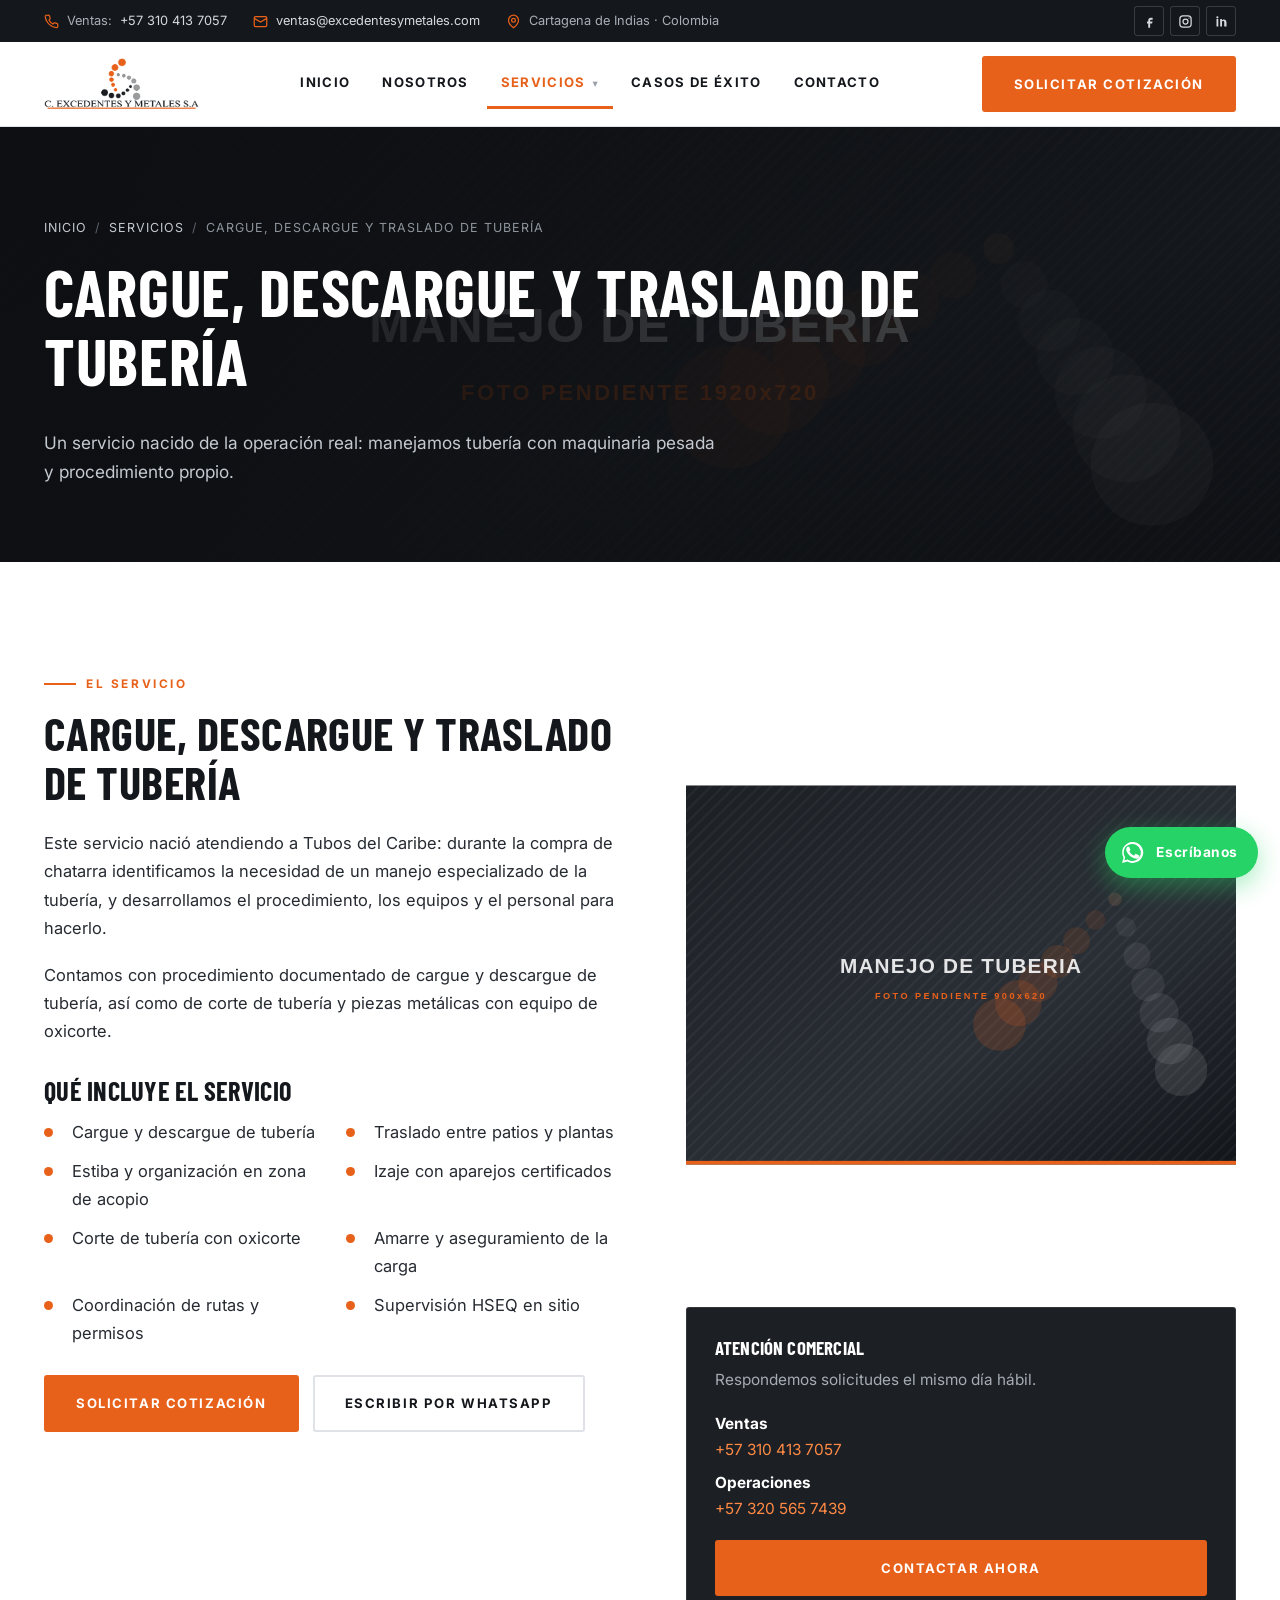
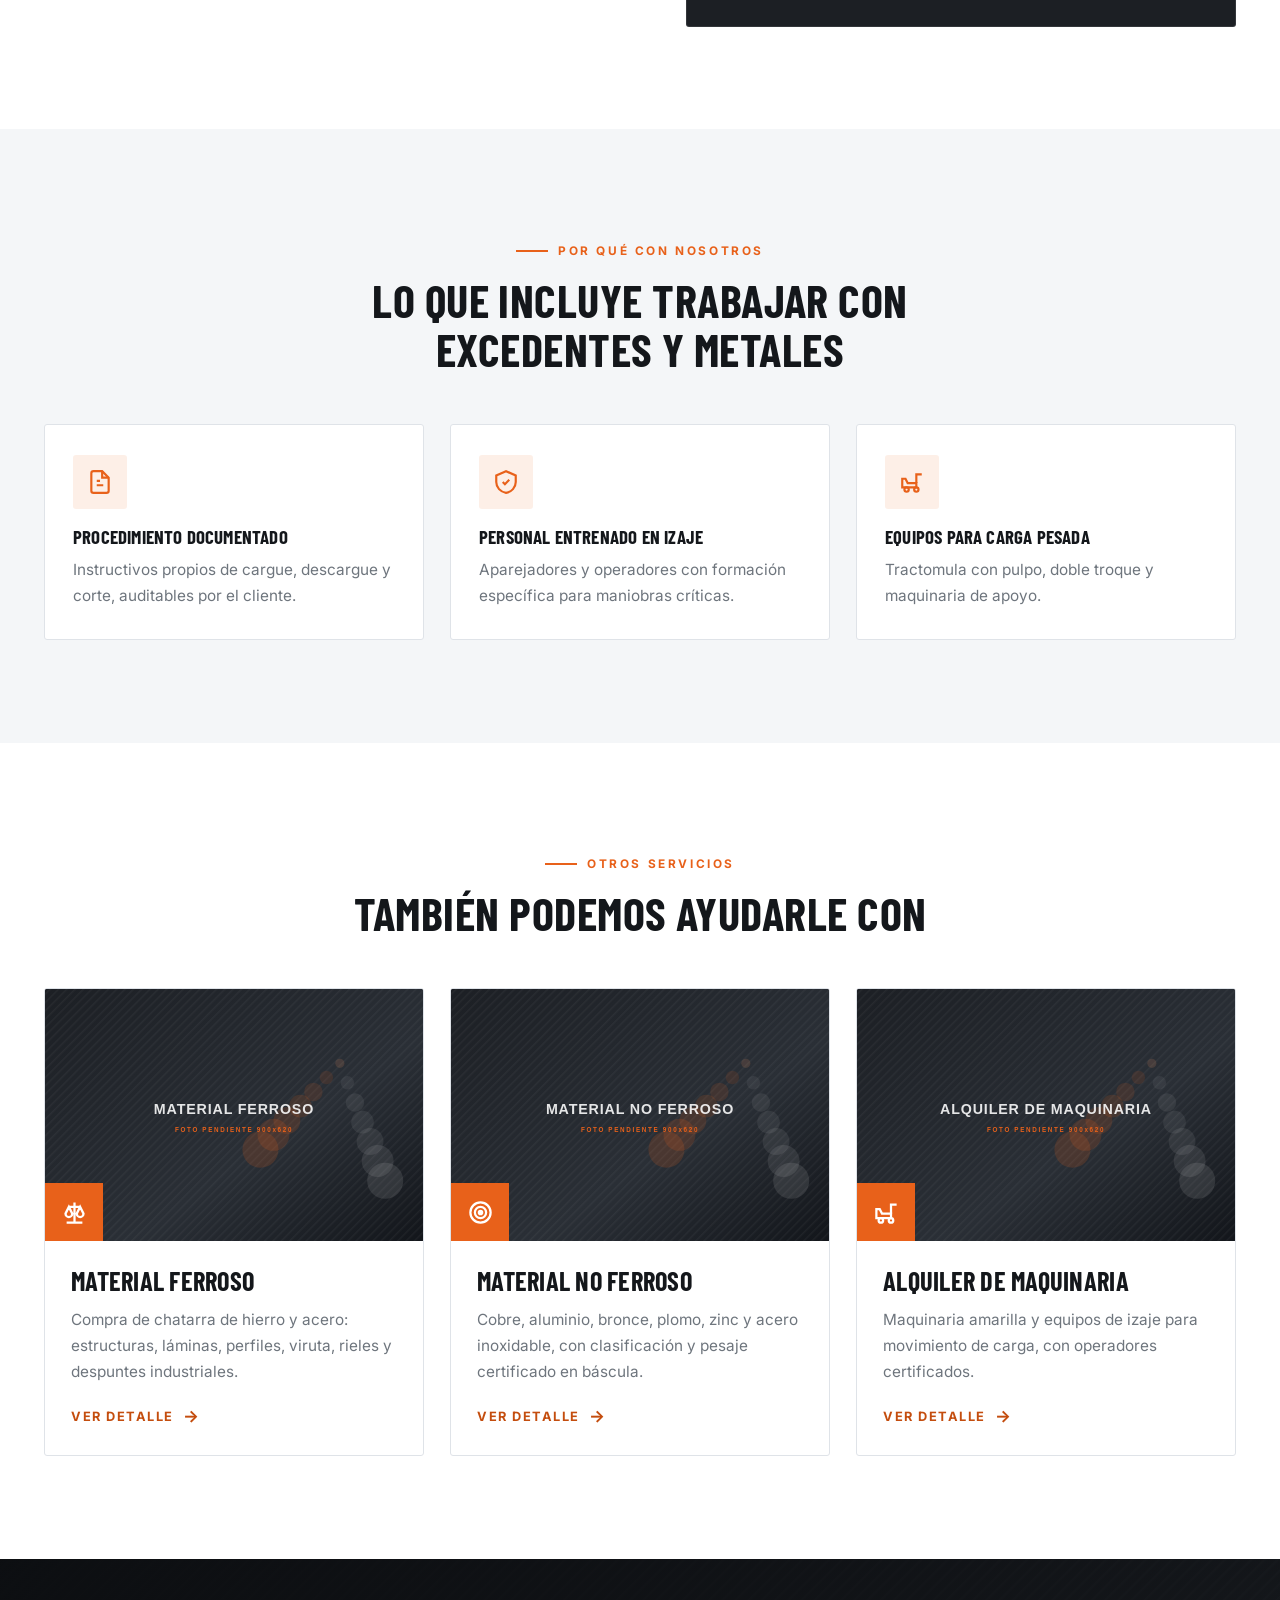
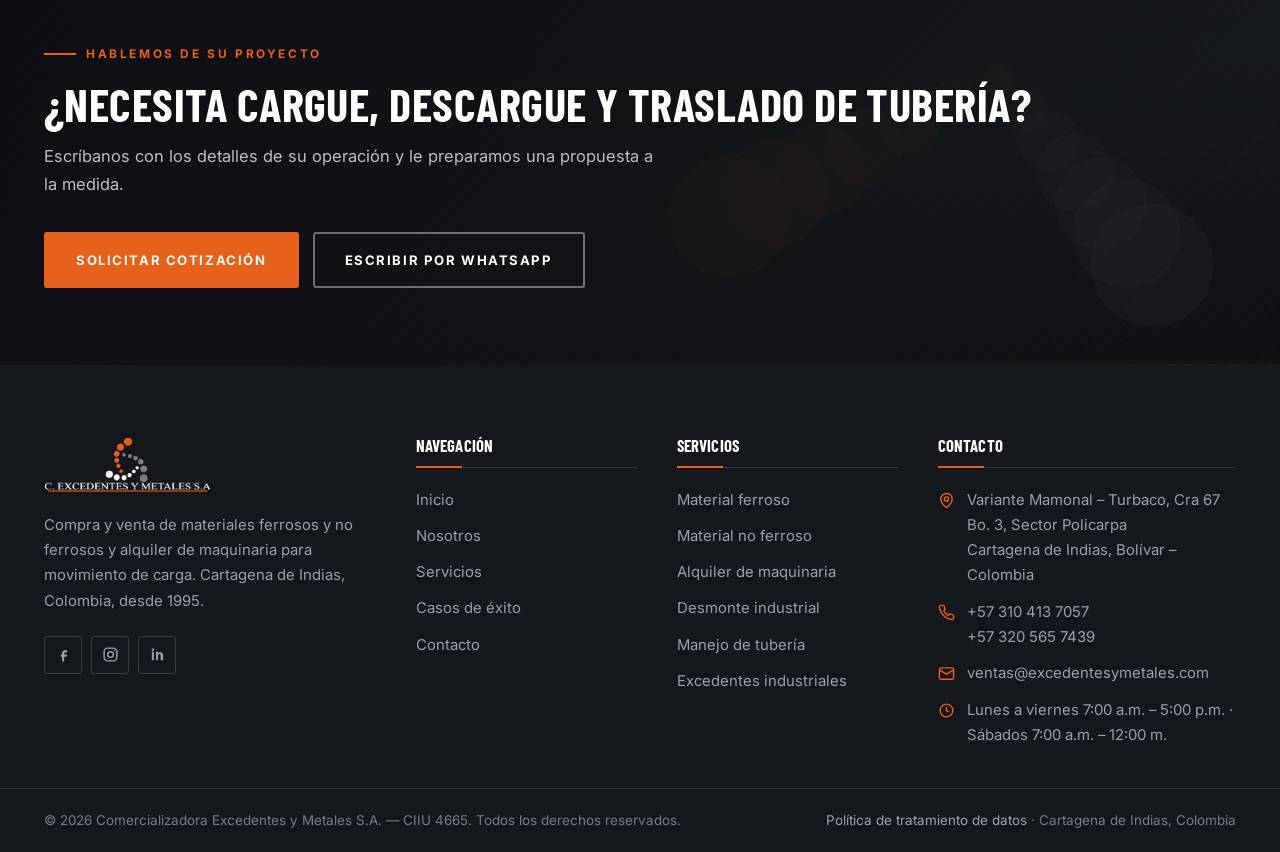
<file: servicios/manejo-tuberia.html>
<!DOCTYPE html>
<html lang="es-CO">
<head>
<meta charset="UTF-8">
<meta name="viewport" content="width=device-width, initial-scale=1">
<title>Cargue, descargue y traslado de tubería con maquinaria pesada — Excedentes y Metales S.A.</title>
<meta name="description" content="Servicio especializado de cargue, descargue y traslado de tubería con maquinaria pesada, procedimiento documentado y personal entrenado en izaje. Cartagena, zona industrial de Mamonal.">
<meta name="theme-color" content="#e8611a">
<link rel="canonical" href="https://www.excedentesymetales.com/servicios/manejo-tuberia.html">
<link rel="icon" href="../favicon.ico" sizes="any">
<link rel="icon" href="../favicon.png" type="image/png">
<meta property="og:type" content="website">
<meta property="og:title" content="Cargue, descargue y traslado de tubería con maquinaria pesada — Excedentes y Metales S.A.">
<meta property="og:description" content="Servicio especializado de cargue, descargue y traslado de tubería con maquinaria pesada, procedimiento documentado y personal entrenado en izaje. Cartagena, zona industrial de Mamonal.">
<meta property="og:image" content="https://www.excedentesymetales.com/assets/img/logo-eym-fondo-blanco.png">
<meta property="og:locale" content="es_CO">
<link rel="preconnect" href="https://fonts.googleapis.com">
<link rel="preconnect" href="https://fonts.gstatic.com" crossorigin>
<link href="https://fonts.googleapis.com/css2?family=Barlow+Condensed:wght@600;700&family=Inter:wght@400;500;600;700&display=swap" rel="stylesheet">
<link rel="stylesheet" href="../assets/css/styles.css">
</head>
<body data-base="../">
<a class="saltar-a-contenido" href="#contenido">Saltar al contenido</a>

<div class="barra-superior">
  <div class="contenedor">
    <div class="barra-superior__datos">
      <span class="barra-superior__item"><svg viewBox="0 0 24 24" fill="none" stroke="currentColor" stroke-width="2" aria-hidden="true"><path d="M22 16.9v3a2 2 0 0 1-2.2 2 19.8 19.8 0 0 1-8.6-3.1 19.5 19.5 0 0 1-6-6A19.8 19.8 0 0 1 2 4.2 2 2 0 0 1 4 2h3a2 2 0 0 1 2 1.7c.1 1 .4 1.9.7 2.8a2 2 0 0 1-.5 2.1L8.1 9.9a16 16 0 0 0 6 6l1.3-1.1a2 2 0 0 1 2.1-.5c.9.3 1.8.6 2.8.7a2 2 0 0 1 1.7 2z"/></svg> Ventas: <a href="tel:+573104137057" data-dato="tel-ventas">+57 310 413 7057</a></span>
      <span class="barra-superior__item barra-superior__item--oculta"><svg viewBox="0 0 24 24" fill="none" stroke="currentColor" stroke-width="2" aria-hidden="true"><rect x="2" y="4" width="20" height="16" rx="2"/><path d="m2 7 10 6 10-6"/></svg> <a href="mailto:ventas@excedentesymetales.com" data-dato="correo-ventas">ventas@excedentesymetales.com</a></span>
      <span class="barra-superior__item barra-superior__item--oculta"><svg viewBox="0 0 24 24" fill="none" stroke="currentColor" stroke-width="2" aria-hidden="true"><path d="M20 10c0 6-8 12-8 12s-8-6-8-12a8 8 0 0 1 16 0z"/><circle cx="12" cy="10" r="3"/></svg> Cartagena de Indias · Colombia</span>
    </div>
    <div class="barra-superior__redes">
      <a href="#" data-red="facebook" aria-label="Facebook" rel="noopener"><svg viewBox="0 0 24 24" fill="currentColor" aria-hidden="true"><path d="M14 9h3V6h-3c-2.2 0-4 1.8-4 4v2H8v3h2v7h3v-7h3l1-3h-4v-2c0-.6.4-1 1-1z"/></svg></a>
      <a href="#" data-red="instagram" aria-label="Instagram" rel="noopener"><svg viewBox="0 0 24 24" fill="none" stroke="currentColor" stroke-width="2" aria-hidden="true"><rect x="3" y="3" width="18" height="18" rx="5"/><circle cx="12" cy="12" r="4"/><circle cx="17.5" cy="6.5" r="1" fill="currentColor" stroke="none"/></svg></a>
      <a href="#" data-red="linkedin" aria-label="LinkedIn" rel="noopener"><svg viewBox="0 0 24 24" fill="currentColor" aria-hidden="true"><path d="M6.9 8H4v12h2.9V8zM5.4 3.5A1.7 1.7 0 1 0 5.4 7a1.7 1.7 0 0 0 0-3.5zM20 13.4c0-3.2-1.7-4.7-4-4.7-1.9 0-2.7 1-3.2 1.8V8H9.9v12h2.9v-6.5c0-1.4.7-2.2 1.9-2.2s1.7.8 1.7 2.2V20H20v-6.6z"/></svg></a>
      <a href="#" data-red="youtube" aria-label="YouTube" rel="noopener"><svg viewBox="0 0 24 24" fill="currentColor" aria-hidden="true"><path d="M22 12s0-3-.4-4.4a2.6 2.6 0 0 0-1.8-1.8C18.4 5.4 12 5.4 12 5.4s-6.4 0-7.8.4a2.6 2.6 0 0 0-1.8 1.8C2 9 2 12 2 12s0 3 .4 4.4a2.6 2.6 0 0 0 1.8 1.8c1.4.4 7.8.4 7.8.4s6.4 0 7.8-.4a2.6 2.6 0 0 0 1.8-1.8C22 15 22 12 22 12zM10 15V9l5.2 3L10 15z"/></svg></a>
    </div>
  </div>
</div>

<header class="cabecera">
  <div class="contenedor">
    <a class="marca" href="../index.html" aria-label="Inicio — Excedentes y Metales S.A.">
      <img src="../assets/img/logo-eym-color.png" alt="Comercializadora Excedentes y Metales S.A." width="450" height="82">
    </a>

    <nav class="nav-principal" id="nav-principal" aria-label="Navegación principal">
      <ul>
        <li><a href="../index.html">Inicio</a></li>
        <li><a href="../nosotros.html">Nosotros</a></li>
        <li class="tiene-submenu">
          <a href="../servicios.html" aria-current="page">Servicios</a>
          <div class="submenu">
            <a href="../servicios/materiales-ferrosos.html">Compra de material ferroso</a>
            <a href="../servicios/materiales-no-ferrosos.html">Compra de material no ferroso</a>
            <a href="../servicios/alquiler-maquinaria.html">Alquiler de maquinaria amarilla</a>
            <a href="../servicios/desmonte-industrial.html">Desmonte y desmantelamiento</a>
            <a href="../servicios/manejo-tuberia.html">Cargue, descargue y traslado de tubería</a>
            <a href="../servicios/excedentes-industriales.html">Gestión de excedentes industriales</a>
          </div>
        </li>
        <li><a href="../casos-de-exito.html">Casos de éxito</a></li>
        <li><a href="../contacto.html">Contacto</a></li>
      </ul>
    </nav>

    <div class="cabecera__accion">
      <a class="btn btn--primario" href="../contacto.html">Solicitar cotización</a>
      <button class="boton-menu" type="button" aria-label="Abrir menú" aria-expanded="false" aria-controls="nav-principal">
        <span></span><span></span><span></span>
      </button>
    </div>
  </div>
</header>

<main id="contenido">

<section class="hero-interno" style="background-image:url('../assets/img/servicios/tuberia-hero.svg')">
  <div class="contenedor">
    <ol class="migas">
      <li><a href="../index.html">Inicio</a></li>
      <li><a href="../servicios.html">Servicios</a></li>
      <li>Cargue, descargue y traslado de tubería</li>
    </ol>
    <h1>Cargue, descargue y traslado de tubería</h1>
    <p>Un servicio nacido de la operación real: manejamos tubería con maquinaria pesada y procedimiento propio.</p>
  </div>
</section>

<section class="seccion">
  <div class="contenedor">
    <div class="rejilla rejilla--partida" style="align-items:start">
      <div>
        <span class="kicker">El servicio</span>
        <h2>Cargue, descargue y traslado de tubería</h2>
        <p>Este servicio nació atendiendo a Tubos del Caribe: durante la compra de chatarra identificamos la necesidad de un manejo especializado de la tubería, y desarrollamos el procedimiento, los equipos y el personal para hacerlo.</p><p>Contamos con procedimiento documentado de cargue y descargue de tubería, así como de corte de tubería y piezas metálicas con equipo de oxicorte.</p>

        <h3 style="margin-top:32px">Qué incluye el servicio</h3>
        <ul class="lista-marcada lista-marcada--dos">
          <li>Cargue y descargue de tubería</li>
          <li>Traslado entre patios y plantas</li>
          <li>Estiba y organización en zona de acopio</li>
          <li>Izaje con aparejos certificados</li>
          <li>Corte de tubería con oxicorte</li>
          <li>Amarre y aseguramiento de la carga</li>
          <li>Coordinación de rutas y permisos</li>
          <li>Supervisión HSEQ en sitio</li>
        </ul>

        <div style="display:flex;gap:14px;flex-wrap:wrap;margin-top:28px">
          <a class="btn btn--primario" href="../contacto.html">Solicitar cotización</a>
          <a class="btn btn--linea" href="#" data-whatsapp="Hola, quisiera información sobre el servicio de Cargue, descargue y traslado de tubería.">Escribir por WhatsApp</a>
        </div>
      </div>

      <aside>
        <img src="../assets/img/servicios/tuberia.svg" alt="Cargue, descargue y traslado de tubería" width="900" height="620" loading="lazy">
        <div class="tarjeta tarjeta--tinta" style="margin-top:22px">
          <h4>Atención comercial</h4>
          <p style="margin-bottom:18px">Respondemos solicitudes el mismo día hábil.</p>
          <p style="margin-bottom:6px"><strong style="color:#fff">Ventas</strong><br><a href="tel:+573104137057" data-dato="tel-ventas" style="color:var(--naranja-claro)">+57 310 413 7057</a></p>
          <p style="margin-bottom:18px"><strong style="color:#fff">Operaciones</strong><br><a href="tel:+573205657439" data-dato="tel-operaciones" style="color:var(--naranja-claro)">+57 320 565 7439</a></p>
          <a class="btn btn--primario btn--bloque" href="../contacto.html">Contactar ahora</a>
        </div>
      </aside>
    </div>
  </div>
</section>

<section class="seccion seccion--gris">
  <div class="contenedor">
    <div class="encabezado-seccion encabezado-seccion--centro">
      <span class="kicker kicker--centro">Por qué con nosotros</span>
      <h2>Lo que incluye trabajar con Excedentes y Metales</h2>
    </div>
    <div class="rejilla rejilla--3">
        <div class="tarjeta tarjeta--elevada aparece" data-retraso="0">
          <div class="tarjeta__icono"><svg viewBox="0 0 24 24" fill="none" stroke="currentColor" stroke-width="2" aria-hidden="true"><path d="M14 2H6a2 2 0 0 0-2 2v16a2 2 0 0 0 2 2h12a2 2 0 0 0 2-2V8z"/><path d="M14 2v6h6M9 15h6M9 11h3"/></svg></div>
          <h4>Procedimiento documentado</h4>
          <p>Instructivos propios de cargue, descargue y corte, auditables por el cliente.</p>
        </div>
        <div class="tarjeta tarjeta--elevada aparece" data-retraso="90">
          <div class="tarjeta__icono"><svg viewBox="0 0 24 24" fill="none" stroke="currentColor" stroke-width="2" aria-hidden="true"><path d="M12 2 3 6v6c0 5 3.8 9.2 9 10 5.2-.8 9-5 9-10V6l-9-4z"/><path d="m9 12 2 2 4-4"/></svg></div>
          <h4>Personal entrenado en izaje</h4>
          <p>Aparejadores y operadores con formación específica para maniobras críticas.</p>
        </div>
        <div class="tarjeta tarjeta--elevada aparece" data-retraso="180">
          <div class="tarjeta__icono"><svg viewBox="0 0 24 24" fill="none" stroke="currentColor" stroke-width="2" aria-hidden="true"><path d="M3 17h13v-4H8l-2-4H3z"/><circle cx="7" cy="19" r="2"/><circle cx="16" cy="19" r="2"/><path d="M16 13V5h5"/></svg></div>
          <h4>Equipos para carga pesada</h4>
          <p>Tractomula con pulpo, doble troque y maquinaria de apoyo.</p>
        </div>
    </div>
  </div>
</section>

<section class="seccion">
  <div class="contenedor">
    <div class="encabezado-seccion encabezado-seccion--centro">
      <span class="kicker kicker--centro">Otros servicios</span>
      <h2>También podemos ayudarle con</h2>
    </div>
    <div class="rejilla rejilla--3">
      <article class="tarjeta-servicio aparece">
        <div class="tarjeta-servicio__figura">
          <img src="../assets/img/servicios/ferrosos.svg" alt="Material ferroso" width="900" height="620" loading="lazy">
          <span class="tarjeta-servicio__icono"><svg viewBox="0 0 24 24" fill="none" stroke="currentColor" stroke-width="2" aria-hidden="true"><path d="M12 3v18M5 21h14M7 7h10M4 13l3-6 3 6a3 3 0 0 1-6 0zM14 13l3-6 3 6a3 3 0 0 1-6 0z"/></svg></span>
        </div>
        <div class="tarjeta-servicio__cuerpo">
          <h3>Material ferroso</h3>
          <p>Compra de chatarra de hierro y acero: estructuras, láminas, perfiles, viruta, rieles y despuntes industriales.</p>
          <a class="enlace-flecha" href="materiales-ferrosos.html">Ver detalle</a>
        </div>
      </article>
      <article class="tarjeta-servicio aparece">
        <div class="tarjeta-servicio__figura">
          <img src="../assets/img/servicios/no-ferrosos.svg" alt="Material no ferroso" width="900" height="620" loading="lazy">
          <span class="tarjeta-servicio__icono"><svg viewBox="0 0 24 24" fill="none" stroke="currentColor" stroke-width="2" aria-hidden="true"><circle cx="12" cy="12" r="9"/><circle cx="12" cy="12" r="5"/><circle cx="12" cy="12" r="1.5" fill="currentColor"/></svg></span>
        </div>
        <div class="tarjeta-servicio__cuerpo">
          <h3>Material no ferroso</h3>
          <p>Cobre, aluminio, bronce, plomo, zinc y acero inoxidable, con clasificación y pesaje certificado en báscula.</p>
          <a class="enlace-flecha" href="materiales-no-ferrosos.html">Ver detalle</a>
        </div>
      </article>
      <article class="tarjeta-servicio aparece">
        <div class="tarjeta-servicio__figura">
          <img src="../assets/img/servicios/maquinaria.svg" alt="Alquiler de maquinaria" width="900" height="620" loading="lazy">
          <span class="tarjeta-servicio__icono"><svg viewBox="0 0 24 24" fill="none" stroke="currentColor" stroke-width="2" aria-hidden="true"><path d="M3 17h13v-4H8l-2-4H3z"/><circle cx="7" cy="19" r="2"/><circle cx="16" cy="19" r="2"/><path d="M16 13V5h5"/></svg></span>
        </div>
        <div class="tarjeta-servicio__cuerpo">
          <h3>Alquiler de maquinaria</h3>
          <p>Maquinaria amarilla y equipos de izaje para movimiento de carga, con operadores certificados.</p>
          <a class="enlace-flecha" href="alquiler-maquinaria.html">Ver detalle</a>
        </div>
      </article>
    </div>
  </div>
</section>

<section class="franja-cta" style="background-image:url('../assets/img/cta-fondo.svg')">
  <div class="contenedor">
    <div>
      <span class="kicker">Hablemos de su proyecto</span>
      <h2>¿Necesita cargue, descargue y traslado de tubería?</h2>
      <p>Escríbanos con los detalles de su operación y le preparamos una propuesta a la medida.</p>
    </div>
    <div class="franja-cta__botones">
      <a class="btn btn--primario" href="../contacto.html">Solicitar cotización</a>
      <a class="btn btn--linea-claro" href="#" data-whatsapp="Hola, necesito el servicio de Cargue, descargue y traslado de tubería.">Escribir por WhatsApp</a>
    </div>
  </div>
</section>

</main>

<footer class="pie">
  <div class="pie__principal">
    <div class="contenedor">
      <div class="pie__rejilla">

        <div>
          <img class="pie__logo" src="../assets/img/logo-eym-blanco.png" alt="Comercializadora Excedentes y Metales S.A." width="450" height="82" loading="lazy">
          <p>Compra y venta de materiales ferrosos y no ferrosos y alquiler de maquinaria para movimiento de carga. Cartagena de Indias, Colombia, desde 1995.</p>
          <div class="pie__redes">
            <a href="#" data-red="facebook" aria-label="Facebook" rel="noopener"><svg viewBox="0 0 24 24" fill="currentColor" aria-hidden="true"><path d="M14 9h3V6h-3c-2.2 0-4 1.8-4 4v2H8v3h2v7h3v-7h3l1-3h-4v-2c0-.6.4-1 1-1z"/></svg></a>
            <a href="#" data-red="instagram" aria-label="Instagram" rel="noopener"><svg viewBox="0 0 24 24" fill="none" stroke="currentColor" stroke-width="2" aria-hidden="true"><rect x="3" y="3" width="18" height="18" rx="5"/><circle cx="12" cy="12" r="4"/><circle cx="17.5" cy="6.5" r="1" fill="currentColor" stroke="none"/></svg></a>
            <a href="#" data-red="linkedin" aria-label="LinkedIn" rel="noopener"><svg viewBox="0 0 24 24" fill="currentColor" aria-hidden="true"><path d="M6.9 8H4v12h2.9V8zM5.4 3.5A1.7 1.7 0 1 0 5.4 7a1.7 1.7 0 0 0 0-3.5zM20 13.4c0-3.2-1.7-4.7-4-4.7-1.9 0-2.7 1-3.2 1.8V8H9.9v12h2.9v-6.5c0-1.4.7-2.2 1.9-2.2s1.7.8 1.7 2.2V20H20v-6.6z"/></svg></a>
            <a href="#" data-red="youtube" aria-label="YouTube" rel="noopener"><svg viewBox="0 0 24 24" fill="currentColor" aria-hidden="true"><path d="M22 12s0-3-.4-4.4a2.6 2.6 0 0 0-1.8-1.8C18.4 5.4 12 5.4 12 5.4s-6.4 0-7.8.4a2.6 2.6 0 0 0-1.8 1.8C2 9 2 12 2 12s0 3 .4 4.4a2.6 2.6 0 0 0 1.8 1.8c1.4.4 7.8.4 7.8.4s6.4 0 7.8-.4a2.6 2.6 0 0 0 1.8-1.8C22 15 22 12 22 12zM10 15V9l5.2 3L10 15z"/></svg></a>
          </div>
        </div>

        <div>
          <h4>Navegación</h4>
          <ul>
            <li><a href="../index.html">Inicio</a></li>
            <li><a href="../nosotros.html">Nosotros</a></li>
            <li><a href="../servicios.html">Servicios</a></li>
            <li><a href="../casos-de-exito.html">Casos de éxito</a></li>
            <li><a href="../contacto.html">Contacto</a></li>
          </ul>
        </div>

        <div>
          <h4>Servicios</h4>
          <ul>
            <li><a href="../servicios/materiales-ferrosos.html">Material ferroso</a></li>
            <li><a href="../servicios/materiales-no-ferrosos.html">Material no ferroso</a></li>
            <li><a href="../servicios/alquiler-maquinaria.html">Alquiler de maquinaria</a></li>
            <li><a href="../servicios/desmonte-industrial.html">Desmonte industrial</a></li>
            <li><a href="../servicios/manejo-tuberia.html">Manejo de tubería</a></li>
            <li><a href="../servicios/excedentes-industriales.html">Excedentes industriales</a></li>
          </ul>
        </div>

        <div>
          <h4>Contacto</h4>
          <ul class="pie__contacto">
            <li><svg viewBox="0 0 24 24" fill="none" stroke="currentColor" stroke-width="2" aria-hidden="true"><path d="M20 10c0 6-8 12-8 12s-8-6-8-12a8 8 0 0 1 16 0z"/><circle cx="12" cy="10" r="3"/></svg><span><span data-dato="direccion">Variante Mamonal – Turbaco, Cra 67 Bo. 3, Sector Policarpa</span><br><span data-dato="ciudad">Cartagena de Indias, Bolívar</span></span></li>
            <li><svg viewBox="0 0 24 24" fill="none" stroke="currentColor" stroke-width="2" aria-hidden="true"><path d="M22 16.9v3a2 2 0 0 1-2.2 2 19.8 19.8 0 0 1-8.6-3.1 19.5 19.5 0 0 1-6-6A19.8 19.8 0 0 1 2 4.2 2 2 0 0 1 4 2h3a2 2 0 0 1 2 1.7c.1 1 .4 1.9.7 2.8a2 2 0 0 1-.5 2.1L8.1 9.9a16 16 0 0 0 6 6l1.3-1.1a2 2 0 0 1 2.1-.5c.9.3 1.8.6 2.8.7a2 2 0 0 1 1.7 2z"/></svg><span><a href="tel:+573104137057" data-dato="tel-ventas">+57 310 413 7057</a><br><a href="tel:+573205657439" data-dato="tel-operaciones">+57 320 565 7439</a></span></li>
            <li><svg viewBox="0 0 24 24" fill="none" stroke="currentColor" stroke-width="2" aria-hidden="true"><rect x="2" y="4" width="20" height="16" rx="2"/><path d="m2 7 10 6 10-6"/></svg><span><a href="mailto:ventas@excedentesymetales.com" data-dato="correo-ventas">ventas@excedentesymetales.com</a></span></li>
            <li><svg viewBox="0 0 24 24" fill="none" stroke="currentColor" stroke-width="2" aria-hidden="true"><circle cx="12" cy="12" r="9"/><path d="M12 7v5l3 2"/></svg><span data-dato="horario">Lunes a viernes 7:00 a.m. – 5:00 p.m.</span></li>
          </ul>
        </div>

      </div>
    </div>
  </div>

  <div class="pie__legal">
    <div class="contenedor">
      <span>© <span data-dato="anio">2026</span> Comercializadora Excedentes y Metales S.A. — CIIU 4665. Todos los derechos reservados.</span>
      <span><a href="../politica-de-datos.html">Política de tratamiento de datos</a> · Cartagena de Indias, Colombia</span>
    </div>
  </div>
</footer>

<a class="wa-flotante" href="#" data-whatsapp target="_blank" rel="noopener" aria-label="Escribir por WhatsApp">
  <svg viewBox="0 0 24 24" fill="currentColor" aria-hidden="true"><path d="M17.5 14.4c-.3-.2-1.7-.9-2-1-.3-.1-.5-.2-.7.1l-1 1.2c-.2.2-.4.3-.7.1a8.2 8.2 0 0 1-4-3.5c-.3-.5.3-.5.8-1.5.1-.2 0-.4 0-.5L9 6.9c-.2-.5-.4-.5-.6-.5h-.6c-.2 0-.5.1-.8.4-.3.3-1 1-1 2.5s1.1 2.9 1.2 3.1c.2.2 2.2 3.4 5.3 4.7 2 .8 2.7.9 3.7.8.6-.1 1.7-.7 2-1.4.2-.7.2-1.3.2-1.4-.1-.2-.3-.3-.6-.4zM12 2a10 10 0 0 0-8.6 15L2 22l5.2-1.4A10 10 0 1 0 12 2zm0 18.2c-1.6 0-3.1-.4-4.4-1.2l-.3-.2-3.1.8.8-3-.2-.3A8.2 8.2 0 1 1 12 20.2z"/></svg><span class="wa-flotante__texto">Escríbanos</span>
</a>

<button class="ir-arriba" type="button" aria-label="Volver arriba">↑</button>

<script src="../assets/js/config.js"></script>
<script src="../assets/js/main.js"></script>
</body>
</html>
</file>
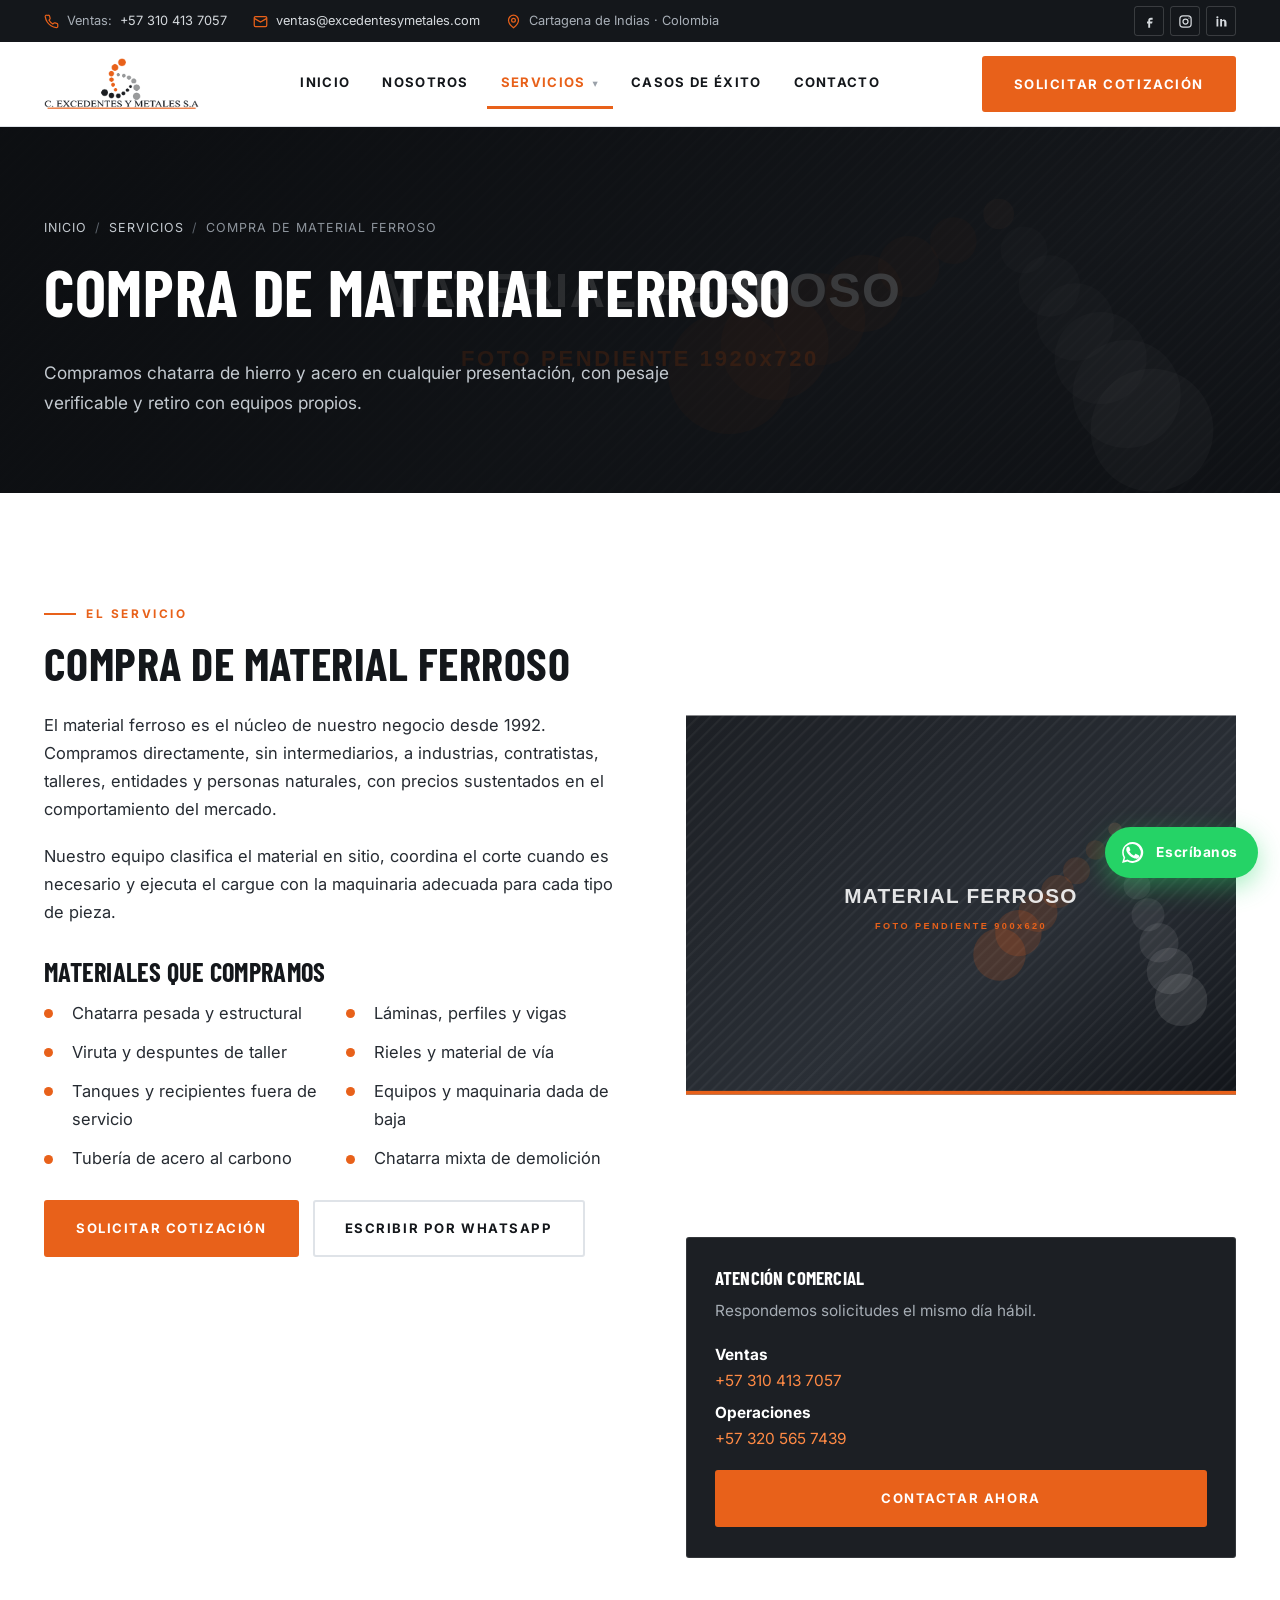
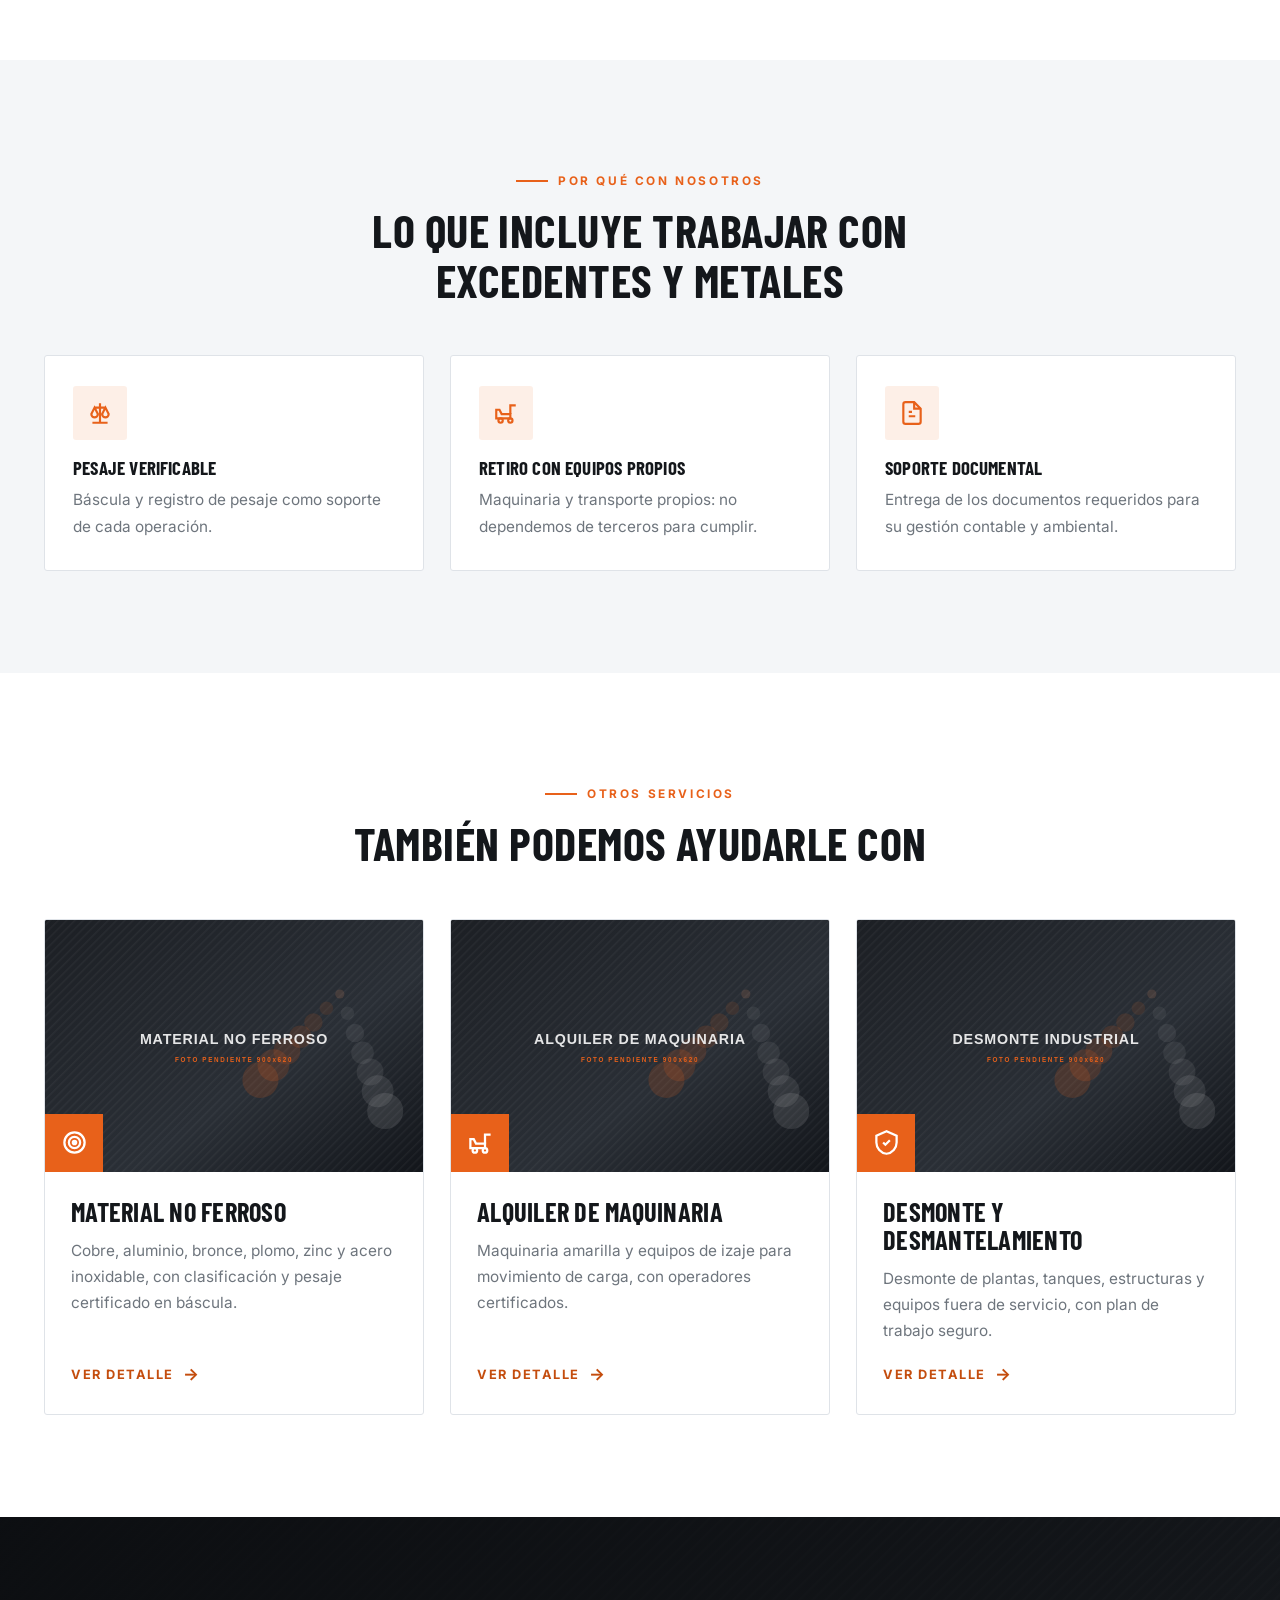
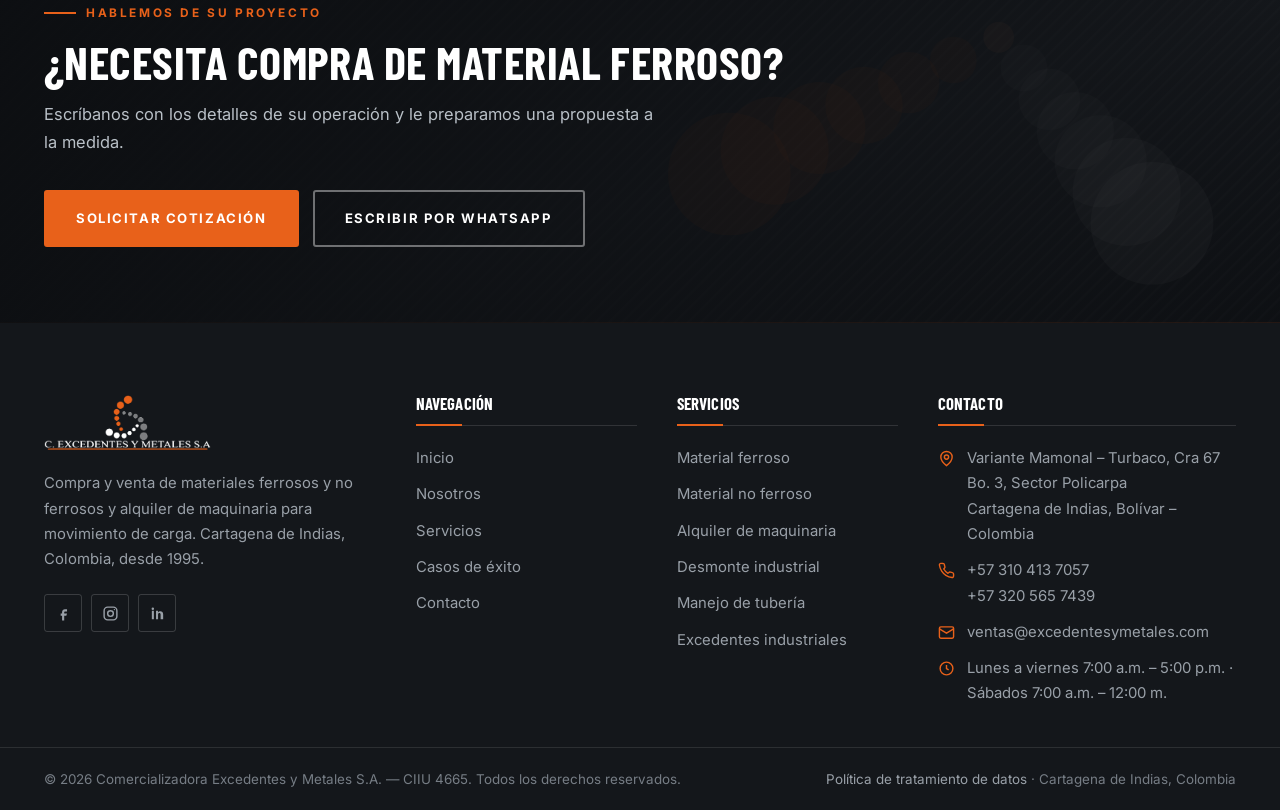
<file: servicios/materiales-ferrosos.html>
<!DOCTYPE html>
<html lang="es-CO">
<head>
<meta charset="UTF-8">
<meta name="viewport" content="width=device-width, initial-scale=1">
<title>Compra de material ferroso | Chatarra de hierro y acero — Excedentes y Metales S.A.</title>
<meta name="description" content="Compramos chatarra de hierro y acero: estructuras, láminas, perfiles, viruta, rieles y despuntes industriales. Pesaje certificado y retiro con equipos propios en Cartagena y todo Colombia.">
<meta name="theme-color" content="#e8611a">
<link rel="canonical" href="https://www.excedentesymetales.com/servicios/materiales-ferrosos.html">
<link rel="icon" href="../favicon.ico" sizes="any">
<link rel="icon" href="../favicon.png" type="image/png">
<meta property="og:type" content="website">
<meta property="og:title" content="Compra de material ferroso | Chatarra de hierro y acero — Excedentes y Metales S.A.">
<meta property="og:description" content="Compramos chatarra de hierro y acero: estructuras, láminas, perfiles, viruta, rieles y despuntes industriales. Pesaje certificado y retiro con equipos propios en Cartagena y todo Colombia.">
<meta property="og:image" content="https://www.excedentesymetales.com/assets/img/logo-eym-fondo-blanco.png">
<meta property="og:locale" content="es_CO">
<link rel="preconnect" href="https://fonts.googleapis.com">
<link rel="preconnect" href="https://fonts.gstatic.com" crossorigin>
<link href="https://fonts.googleapis.com/css2?family=Barlow+Condensed:wght@600;700&family=Inter:wght@400;500;600;700&display=swap" rel="stylesheet">
<link rel="stylesheet" href="../assets/css/styles.css">
</head>
<body data-base="../">
<a class="saltar-a-contenido" href="#contenido">Saltar al contenido</a>

<div class="barra-superior">
  <div class="contenedor">
    <div class="barra-superior__datos">
      <span class="barra-superior__item"><svg viewBox="0 0 24 24" fill="none" stroke="currentColor" stroke-width="2" aria-hidden="true"><path d="M22 16.9v3a2 2 0 0 1-2.2 2 19.8 19.8 0 0 1-8.6-3.1 19.5 19.5 0 0 1-6-6A19.8 19.8 0 0 1 2 4.2 2 2 0 0 1 4 2h3a2 2 0 0 1 2 1.7c.1 1 .4 1.9.7 2.8a2 2 0 0 1-.5 2.1L8.1 9.9a16 16 0 0 0 6 6l1.3-1.1a2 2 0 0 1 2.1-.5c.9.3 1.8.6 2.8.7a2 2 0 0 1 1.7 2z"/></svg> Ventas: <a href="tel:+573104137057" data-dato="tel-ventas">+57 310 413 7057</a></span>
      <span class="barra-superior__item barra-superior__item--oculta"><svg viewBox="0 0 24 24" fill="none" stroke="currentColor" stroke-width="2" aria-hidden="true"><rect x="2" y="4" width="20" height="16" rx="2"/><path d="m2 7 10 6 10-6"/></svg> <a href="mailto:ventas@excedentesymetales.com" data-dato="correo-ventas">ventas@excedentesymetales.com</a></span>
      <span class="barra-superior__item barra-superior__item--oculta"><svg viewBox="0 0 24 24" fill="none" stroke="currentColor" stroke-width="2" aria-hidden="true"><path d="M20 10c0 6-8 12-8 12s-8-6-8-12a8 8 0 0 1 16 0z"/><circle cx="12" cy="10" r="3"/></svg> Cartagena de Indias · Colombia</span>
    </div>
    <div class="barra-superior__redes">
      <a href="#" data-red="facebook" aria-label="Facebook" rel="noopener"><svg viewBox="0 0 24 24" fill="currentColor" aria-hidden="true"><path d="M14 9h3V6h-3c-2.2 0-4 1.8-4 4v2H8v3h2v7h3v-7h3l1-3h-4v-2c0-.6.4-1 1-1z"/></svg></a>
      <a href="#" data-red="instagram" aria-label="Instagram" rel="noopener"><svg viewBox="0 0 24 24" fill="none" stroke="currentColor" stroke-width="2" aria-hidden="true"><rect x="3" y="3" width="18" height="18" rx="5"/><circle cx="12" cy="12" r="4"/><circle cx="17.5" cy="6.5" r="1" fill="currentColor" stroke="none"/></svg></a>
      <a href="#" data-red="linkedin" aria-label="LinkedIn" rel="noopener"><svg viewBox="0 0 24 24" fill="currentColor" aria-hidden="true"><path d="M6.9 8H4v12h2.9V8zM5.4 3.5A1.7 1.7 0 1 0 5.4 7a1.7 1.7 0 0 0 0-3.5zM20 13.4c0-3.2-1.7-4.7-4-4.7-1.9 0-2.7 1-3.2 1.8V8H9.9v12h2.9v-6.5c0-1.4.7-2.2 1.9-2.2s1.7.8 1.7 2.2V20H20v-6.6z"/></svg></a>
      <a href="#" data-red="youtube" aria-label="YouTube" rel="noopener"><svg viewBox="0 0 24 24" fill="currentColor" aria-hidden="true"><path d="M22 12s0-3-.4-4.4a2.6 2.6 0 0 0-1.8-1.8C18.4 5.4 12 5.4 12 5.4s-6.4 0-7.8.4a2.6 2.6 0 0 0-1.8 1.8C2 9 2 12 2 12s0 3 .4 4.4a2.6 2.6 0 0 0 1.8 1.8c1.4.4 7.8.4 7.8.4s6.4 0 7.8-.4a2.6 2.6 0 0 0 1.8-1.8C22 15 22 12 22 12zM10 15V9l5.2 3L10 15z"/></svg></a>
    </div>
  </div>
</div>

<header class="cabecera">
  <div class="contenedor">
    <a class="marca" href="../index.html" aria-label="Inicio — Excedentes y Metales S.A.">
      <img src="../assets/img/logo-eym-color.png" alt="Comercializadora Excedentes y Metales S.A." width="450" height="82">
    </a>

    <nav class="nav-principal" id="nav-principal" aria-label="Navegación principal">
      <ul>
        <li><a href="../index.html">Inicio</a></li>
        <li><a href="../nosotros.html">Nosotros</a></li>
        <li class="tiene-submenu">
          <a href="../servicios.html" aria-current="page">Servicios</a>
          <div class="submenu">
            <a href="../servicios/materiales-ferrosos.html">Compra de material ferroso</a>
            <a href="../servicios/materiales-no-ferrosos.html">Compra de material no ferroso</a>
            <a href="../servicios/alquiler-maquinaria.html">Alquiler de maquinaria amarilla</a>
            <a href="../servicios/desmonte-industrial.html">Desmonte y desmantelamiento</a>
            <a href="../servicios/manejo-tuberia.html">Cargue, descargue y traslado de tubería</a>
            <a href="../servicios/excedentes-industriales.html">Gestión de excedentes industriales</a>
          </div>
        </li>
        <li><a href="../casos-de-exito.html">Casos de éxito</a></li>
        <li><a href="../contacto.html">Contacto</a></li>
      </ul>
    </nav>

    <div class="cabecera__accion">
      <a class="btn btn--primario" href="../contacto.html">Solicitar cotización</a>
      <button class="boton-menu" type="button" aria-label="Abrir menú" aria-expanded="false" aria-controls="nav-principal">
        <span></span><span></span><span></span>
      </button>
    </div>
  </div>
</header>

<main id="contenido">

<section class="hero-interno" style="background-image:url('../assets/img/servicios/ferrosos-hero.svg')">
  <div class="contenedor">
    <ol class="migas">
      <li><a href="../index.html">Inicio</a></li>
      <li><a href="../servicios.html">Servicios</a></li>
      <li>Compra de material ferroso</li>
    </ol>
    <h1>Compra de material ferroso</h1>
    <p>Compramos chatarra de hierro y acero en cualquier presentación, con pesaje verificable y retiro con equipos propios.</p>
  </div>
</section>

<section class="seccion">
  <div class="contenedor">
    <div class="rejilla rejilla--partida" style="align-items:start">
      <div>
        <span class="kicker">El servicio</span>
        <h2>Compra de material ferroso</h2>
        <p>El material ferroso es el núcleo de nuestro negocio desde 1992. Compramos directamente, sin intermediarios, a industrias, contratistas, talleres, entidades y personas naturales, con precios sustentados en el comportamiento del mercado.</p><p>Nuestro equipo clasifica el material en sitio, coordina el corte cuando es necesario y ejecuta el cargue con la maquinaria adecuada para cada tipo de pieza.</p>

        <h3 style="margin-top:32px">Materiales que compramos</h3>
        <ul class="lista-marcada lista-marcada--dos">
          <li>Chatarra pesada y estructural</li>
          <li>Láminas, perfiles y vigas</li>
          <li>Viruta y despuntes de taller</li>
          <li>Rieles y material de vía</li>
          <li>Tanques y recipientes fuera de servicio</li>
          <li>Equipos y maquinaria dada de baja</li>
          <li>Tubería de acero al carbono</li>
          <li>Chatarra mixta de demolición</li>
        </ul>

        <div style="display:flex;gap:14px;flex-wrap:wrap;margin-top:28px">
          <a class="btn btn--primario" href="../contacto.html">Solicitar cotización</a>
          <a class="btn btn--linea" href="#" data-whatsapp="Hola, quisiera información sobre el servicio de Compra de material ferroso.">Escribir por WhatsApp</a>
        </div>
      </div>

      <aside>
        <img src="../assets/img/servicios/ferrosos.svg" alt="Compra de material ferroso" width="900" height="620" loading="lazy">
        <div class="tarjeta tarjeta--tinta" style="margin-top:22px">
          <h4>Atención comercial</h4>
          <p style="margin-bottom:18px">Respondemos solicitudes el mismo día hábil.</p>
          <p style="margin-bottom:6px"><strong style="color:#fff">Ventas</strong><br><a href="tel:+573104137057" data-dato="tel-ventas" style="color:var(--naranja-claro)">+57 310 413 7057</a></p>
          <p style="margin-bottom:18px"><strong style="color:#fff">Operaciones</strong><br><a href="tel:+573205657439" data-dato="tel-operaciones" style="color:var(--naranja-claro)">+57 320 565 7439</a></p>
          <a class="btn btn--primario btn--bloque" href="../contacto.html">Contactar ahora</a>
        </div>
      </aside>
    </div>
  </div>
</section>

<section class="seccion seccion--gris">
  <div class="contenedor">
    <div class="encabezado-seccion encabezado-seccion--centro">
      <span class="kicker kicker--centro">Por qué con nosotros</span>
      <h2>Lo que incluye trabajar con Excedentes y Metales</h2>
    </div>
    <div class="rejilla rejilla--3">
        <div class="tarjeta tarjeta--elevada aparece" data-retraso="0">
          <div class="tarjeta__icono"><svg viewBox="0 0 24 24" fill="none" stroke="currentColor" stroke-width="2" aria-hidden="true"><path d="M12 3v18M5 21h14M7 7h10M4 13l3-6 3 6a3 3 0 0 1-6 0zM14 13l3-6 3 6a3 3 0 0 1-6 0z"/></svg></div>
          <h4>Pesaje verificable</h4>
          <p>Báscula y registro de pesaje como soporte de cada operación.</p>
        </div>
        <div class="tarjeta tarjeta--elevada aparece" data-retraso="90">
          <div class="tarjeta__icono"><svg viewBox="0 0 24 24" fill="none" stroke="currentColor" stroke-width="2" aria-hidden="true"><path d="M3 17h13v-4H8l-2-4H3z"/><circle cx="7" cy="19" r="2"/><circle cx="16" cy="19" r="2"/><path d="M16 13V5h5"/></svg></div>
          <h4>Retiro con equipos propios</h4>
          <p>Maquinaria y transporte propios: no dependemos de terceros para cumplir.</p>
        </div>
        <div class="tarjeta tarjeta--elevada aparece" data-retraso="180">
          <div class="tarjeta__icono"><svg viewBox="0 0 24 24" fill="none" stroke="currentColor" stroke-width="2" aria-hidden="true"><path d="M14 2H6a2 2 0 0 0-2 2v16a2 2 0 0 0 2 2h12a2 2 0 0 0 2-2V8z"/><path d="M14 2v6h6M9 15h6M9 11h3"/></svg></div>
          <h4>Soporte documental</h4>
          <p>Entrega de los documentos requeridos para su gestión contable y ambiental.</p>
        </div>
    </div>
  </div>
</section>

<section class="seccion">
  <div class="contenedor">
    <div class="encabezado-seccion encabezado-seccion--centro">
      <span class="kicker kicker--centro">Otros servicios</span>
      <h2>También podemos ayudarle con</h2>
    </div>
    <div class="rejilla rejilla--3">
      <article class="tarjeta-servicio aparece">
        <div class="tarjeta-servicio__figura">
          <img src="../assets/img/servicios/no-ferrosos.svg" alt="Material no ferroso" width="900" height="620" loading="lazy">
          <span class="tarjeta-servicio__icono"><svg viewBox="0 0 24 24" fill="none" stroke="currentColor" stroke-width="2" aria-hidden="true"><circle cx="12" cy="12" r="9"/><circle cx="12" cy="12" r="5"/><circle cx="12" cy="12" r="1.5" fill="currentColor"/></svg></span>
        </div>
        <div class="tarjeta-servicio__cuerpo">
          <h3>Material no ferroso</h3>
          <p>Cobre, aluminio, bronce, plomo, zinc y acero inoxidable, con clasificación y pesaje certificado en báscula.</p>
          <a class="enlace-flecha" href="materiales-no-ferrosos.html">Ver detalle</a>
        </div>
      </article>
      <article class="tarjeta-servicio aparece">
        <div class="tarjeta-servicio__figura">
          <img src="../assets/img/servicios/maquinaria.svg" alt="Alquiler de maquinaria" width="900" height="620" loading="lazy">
          <span class="tarjeta-servicio__icono"><svg viewBox="0 0 24 24" fill="none" stroke="currentColor" stroke-width="2" aria-hidden="true"><path d="M3 17h13v-4H8l-2-4H3z"/><circle cx="7" cy="19" r="2"/><circle cx="16" cy="19" r="2"/><path d="M16 13V5h5"/></svg></span>
        </div>
        <div class="tarjeta-servicio__cuerpo">
          <h3>Alquiler de maquinaria</h3>
          <p>Maquinaria amarilla y equipos de izaje para movimiento de carga, con operadores certificados.</p>
          <a class="enlace-flecha" href="alquiler-maquinaria.html">Ver detalle</a>
        </div>
      </article>
      <article class="tarjeta-servicio aparece">
        <div class="tarjeta-servicio__figura">
          <img src="../assets/img/servicios/desmonte.svg" alt="Desmonte y desmantelamiento" width="900" height="620" loading="lazy">
          <span class="tarjeta-servicio__icono"><svg viewBox="0 0 24 24" fill="none" stroke="currentColor" stroke-width="2" aria-hidden="true"><path d="M12 2 3 6v6c0 5 3.8 9.2 9 10 5.2-.8 9-5 9-10V6l-9-4z"/><path d="m9 12 2 2 4-4"/></svg></span>
        </div>
        <div class="tarjeta-servicio__cuerpo">
          <h3>Desmonte y desmantelamiento</h3>
          <p>Desmonte de plantas, tanques, estructuras y equipos fuera de servicio, con plan de trabajo seguro.</p>
          <a class="enlace-flecha" href="desmonte-industrial.html">Ver detalle</a>
        </div>
      </article>
    </div>
  </div>
</section>

<section class="franja-cta" style="background-image:url('../assets/img/cta-fondo.svg')">
  <div class="contenedor">
    <div>
      <span class="kicker">Hablemos de su proyecto</span>
      <h2>¿Necesita compra de material ferroso?</h2>
      <p>Escríbanos con los detalles de su operación y le preparamos una propuesta a la medida.</p>
    </div>
    <div class="franja-cta__botones">
      <a class="btn btn--primario" href="../contacto.html">Solicitar cotización</a>
      <a class="btn btn--linea-claro" href="#" data-whatsapp="Hola, necesito el servicio de Compra de material ferroso.">Escribir por WhatsApp</a>
    </div>
  </div>
</section>

</main>

<footer class="pie">
  <div class="pie__principal">
    <div class="contenedor">
      <div class="pie__rejilla">

        <div>
          <img class="pie__logo" src="../assets/img/logo-eym-blanco.png" alt="Comercializadora Excedentes y Metales S.A." width="450" height="82" loading="lazy">
          <p>Compra y venta de materiales ferrosos y no ferrosos y alquiler de maquinaria para movimiento de carga. Cartagena de Indias, Colombia, desde 1995.</p>
          <div class="pie__redes">
            <a href="#" data-red="facebook" aria-label="Facebook" rel="noopener"><svg viewBox="0 0 24 24" fill="currentColor" aria-hidden="true"><path d="M14 9h3V6h-3c-2.2 0-4 1.8-4 4v2H8v3h2v7h3v-7h3l1-3h-4v-2c0-.6.4-1 1-1z"/></svg></a>
            <a href="#" data-red="instagram" aria-label="Instagram" rel="noopener"><svg viewBox="0 0 24 24" fill="none" stroke="currentColor" stroke-width="2" aria-hidden="true"><rect x="3" y="3" width="18" height="18" rx="5"/><circle cx="12" cy="12" r="4"/><circle cx="17.5" cy="6.5" r="1" fill="currentColor" stroke="none"/></svg></a>
            <a href="#" data-red="linkedin" aria-label="LinkedIn" rel="noopener"><svg viewBox="0 0 24 24" fill="currentColor" aria-hidden="true"><path d="M6.9 8H4v12h2.9V8zM5.4 3.5A1.7 1.7 0 1 0 5.4 7a1.7 1.7 0 0 0 0-3.5zM20 13.4c0-3.2-1.7-4.7-4-4.7-1.9 0-2.7 1-3.2 1.8V8H9.9v12h2.9v-6.5c0-1.4.7-2.2 1.9-2.2s1.7.8 1.7 2.2V20H20v-6.6z"/></svg></a>
            <a href="#" data-red="youtube" aria-label="YouTube" rel="noopener"><svg viewBox="0 0 24 24" fill="currentColor" aria-hidden="true"><path d="M22 12s0-3-.4-4.4a2.6 2.6 0 0 0-1.8-1.8C18.4 5.4 12 5.4 12 5.4s-6.4 0-7.8.4a2.6 2.6 0 0 0-1.8 1.8C2 9 2 12 2 12s0 3 .4 4.4a2.6 2.6 0 0 0 1.8 1.8c1.4.4 7.8.4 7.8.4s6.4 0 7.8-.4a2.6 2.6 0 0 0 1.8-1.8C22 15 22 12 22 12zM10 15V9l5.2 3L10 15z"/></svg></a>
          </div>
        </div>

        <div>
          <h4>Navegación</h4>
          <ul>
            <li><a href="../index.html">Inicio</a></li>
            <li><a href="../nosotros.html">Nosotros</a></li>
            <li><a href="../servicios.html">Servicios</a></li>
            <li><a href="../casos-de-exito.html">Casos de éxito</a></li>
            <li><a href="../contacto.html">Contacto</a></li>
          </ul>
        </div>

        <div>
          <h4>Servicios</h4>
          <ul>
            <li><a href="../servicios/materiales-ferrosos.html">Material ferroso</a></li>
            <li><a href="../servicios/materiales-no-ferrosos.html">Material no ferroso</a></li>
            <li><a href="../servicios/alquiler-maquinaria.html">Alquiler de maquinaria</a></li>
            <li><a href="../servicios/desmonte-industrial.html">Desmonte industrial</a></li>
            <li><a href="../servicios/manejo-tuberia.html">Manejo de tubería</a></li>
            <li><a href="../servicios/excedentes-industriales.html">Excedentes industriales</a></li>
          </ul>
        </div>

        <div>
          <h4>Contacto</h4>
          <ul class="pie__contacto">
            <li><svg viewBox="0 0 24 24" fill="none" stroke="currentColor" stroke-width="2" aria-hidden="true"><path d="M20 10c0 6-8 12-8 12s-8-6-8-12a8 8 0 0 1 16 0z"/><circle cx="12" cy="10" r="3"/></svg><span><span data-dato="direccion">Variante Mamonal – Turbaco, Cra 67 Bo. 3, Sector Policarpa</span><br><span data-dato="ciudad">Cartagena de Indias, Bolívar</span></span></li>
            <li><svg viewBox="0 0 24 24" fill="none" stroke="currentColor" stroke-width="2" aria-hidden="true"><path d="M22 16.9v3a2 2 0 0 1-2.2 2 19.8 19.8 0 0 1-8.6-3.1 19.5 19.5 0 0 1-6-6A19.8 19.8 0 0 1 2 4.2 2 2 0 0 1 4 2h3a2 2 0 0 1 2 1.7c.1 1 .4 1.9.7 2.8a2 2 0 0 1-.5 2.1L8.1 9.9a16 16 0 0 0 6 6l1.3-1.1a2 2 0 0 1 2.1-.5c.9.3 1.8.6 2.8.7a2 2 0 0 1 1.7 2z"/></svg><span><a href="tel:+573104137057" data-dato="tel-ventas">+57 310 413 7057</a><br><a href="tel:+573205657439" data-dato="tel-operaciones">+57 320 565 7439</a></span></li>
            <li><svg viewBox="0 0 24 24" fill="none" stroke="currentColor" stroke-width="2" aria-hidden="true"><rect x="2" y="4" width="20" height="16" rx="2"/><path d="m2 7 10 6 10-6"/></svg><span><a href="mailto:ventas@excedentesymetales.com" data-dato="correo-ventas">ventas@excedentesymetales.com</a></span></li>
            <li><svg viewBox="0 0 24 24" fill="none" stroke="currentColor" stroke-width="2" aria-hidden="true"><circle cx="12" cy="12" r="9"/><path d="M12 7v5l3 2"/></svg><span data-dato="horario">Lunes a viernes 7:00 a.m. – 5:00 p.m.</span></li>
          </ul>
        </div>

      </div>
    </div>
  </div>

  <div class="pie__legal">
    <div class="contenedor">
      <span>© <span data-dato="anio">2026</span> Comercializadora Excedentes y Metales S.A. — CIIU 4665. Todos los derechos reservados.</span>
      <span><a href="../politica-de-datos.html">Política de tratamiento de datos</a> · Cartagena de Indias, Colombia</span>
    </div>
  </div>
</footer>

<a class="wa-flotante" href="#" data-whatsapp target="_blank" rel="noopener" aria-label="Escribir por WhatsApp">
  <svg viewBox="0 0 24 24" fill="currentColor" aria-hidden="true"><path d="M17.5 14.4c-.3-.2-1.7-.9-2-1-.3-.1-.5-.2-.7.1l-1 1.2c-.2.2-.4.3-.7.1a8.2 8.2 0 0 1-4-3.5c-.3-.5.3-.5.8-1.5.1-.2 0-.4 0-.5L9 6.9c-.2-.5-.4-.5-.6-.5h-.6c-.2 0-.5.1-.8.4-.3.3-1 1-1 2.5s1.1 2.9 1.2 3.1c.2.2 2.2 3.4 5.3 4.7 2 .8 2.7.9 3.7.8.6-.1 1.7-.7 2-1.4.2-.7.2-1.3.2-1.4-.1-.2-.3-.3-.6-.4zM12 2a10 10 0 0 0-8.6 15L2 22l5.2-1.4A10 10 0 1 0 12 2zm0 18.2c-1.6 0-3.1-.4-4.4-1.2l-.3-.2-3.1.8.8-3-.2-.3A8.2 8.2 0 1 1 12 20.2z"/></svg><span class="wa-flotante__texto">Escríbanos</span>
</a>

<button class="ir-arriba" type="button" aria-label="Volver arriba">↑</button>

<script src="../assets/js/config.js"></script>
<script src="../assets/js/main.js"></script>
</body>
</html>
</file>
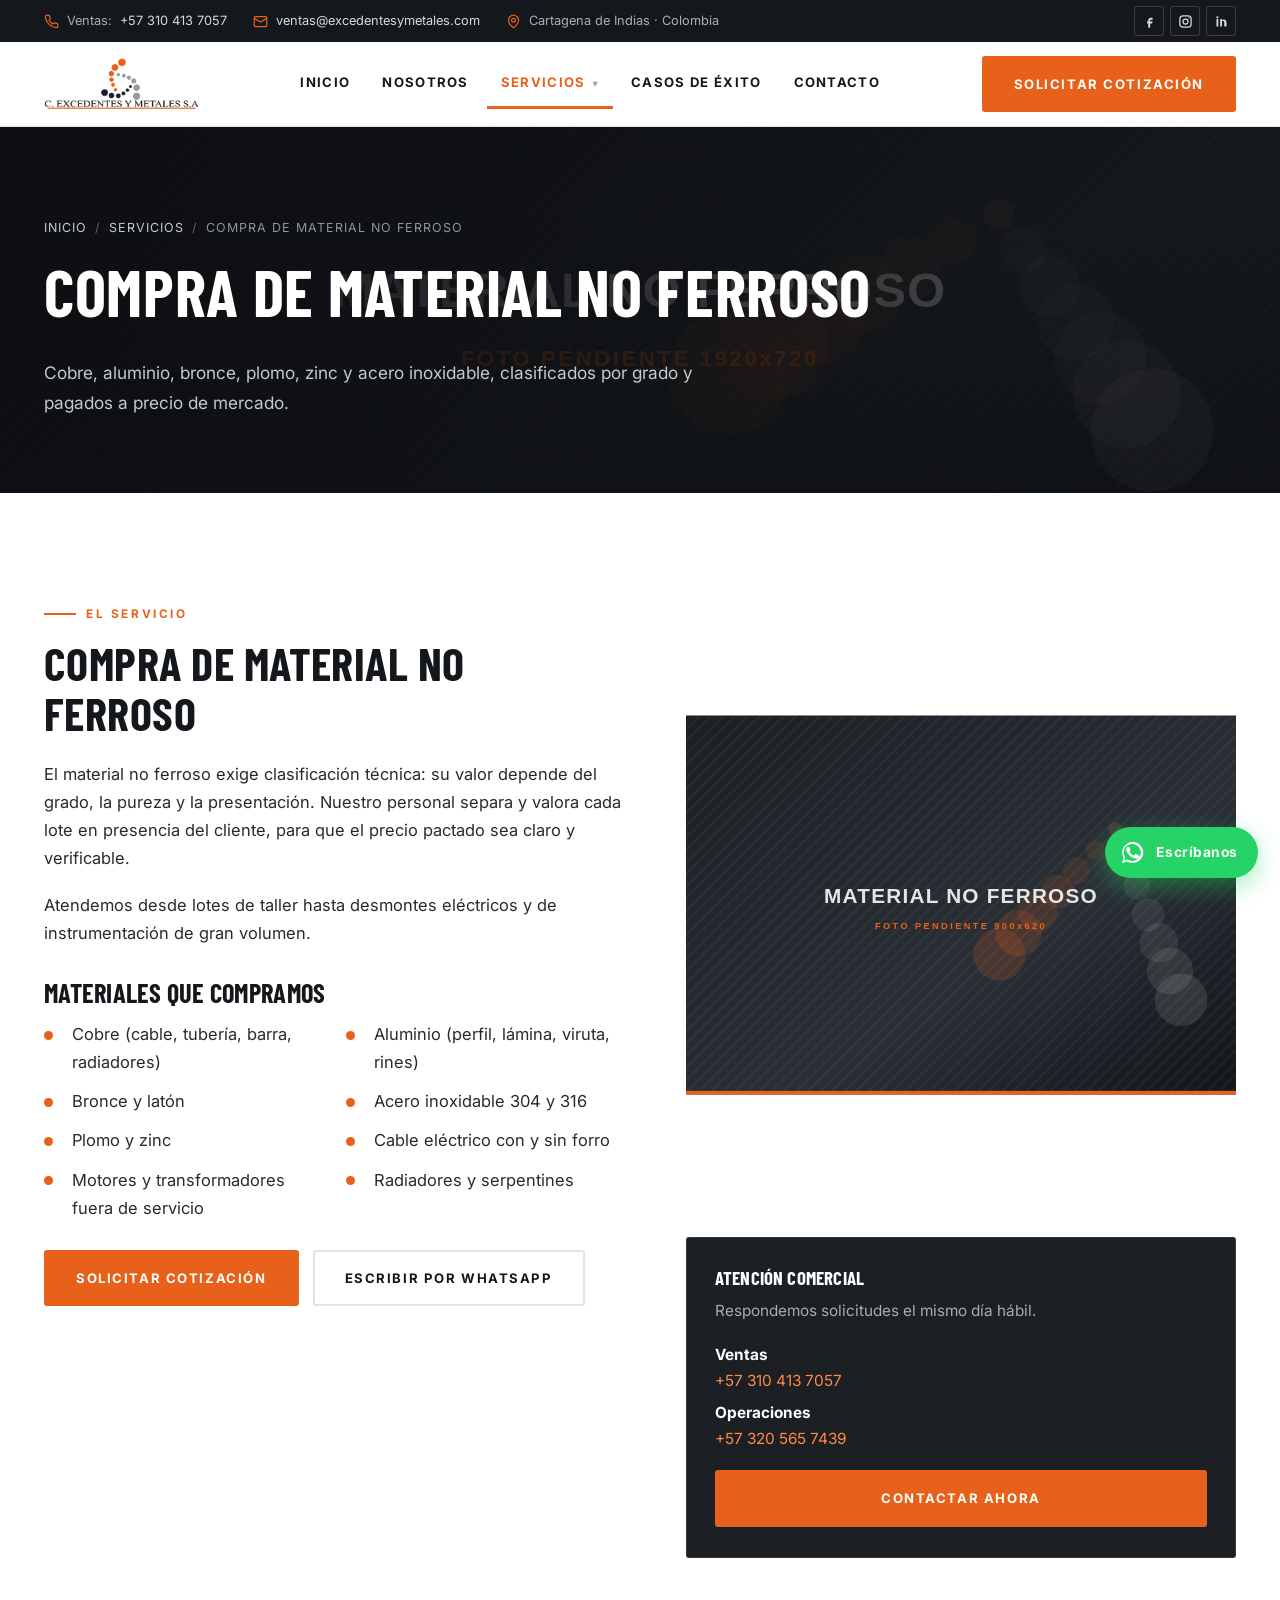
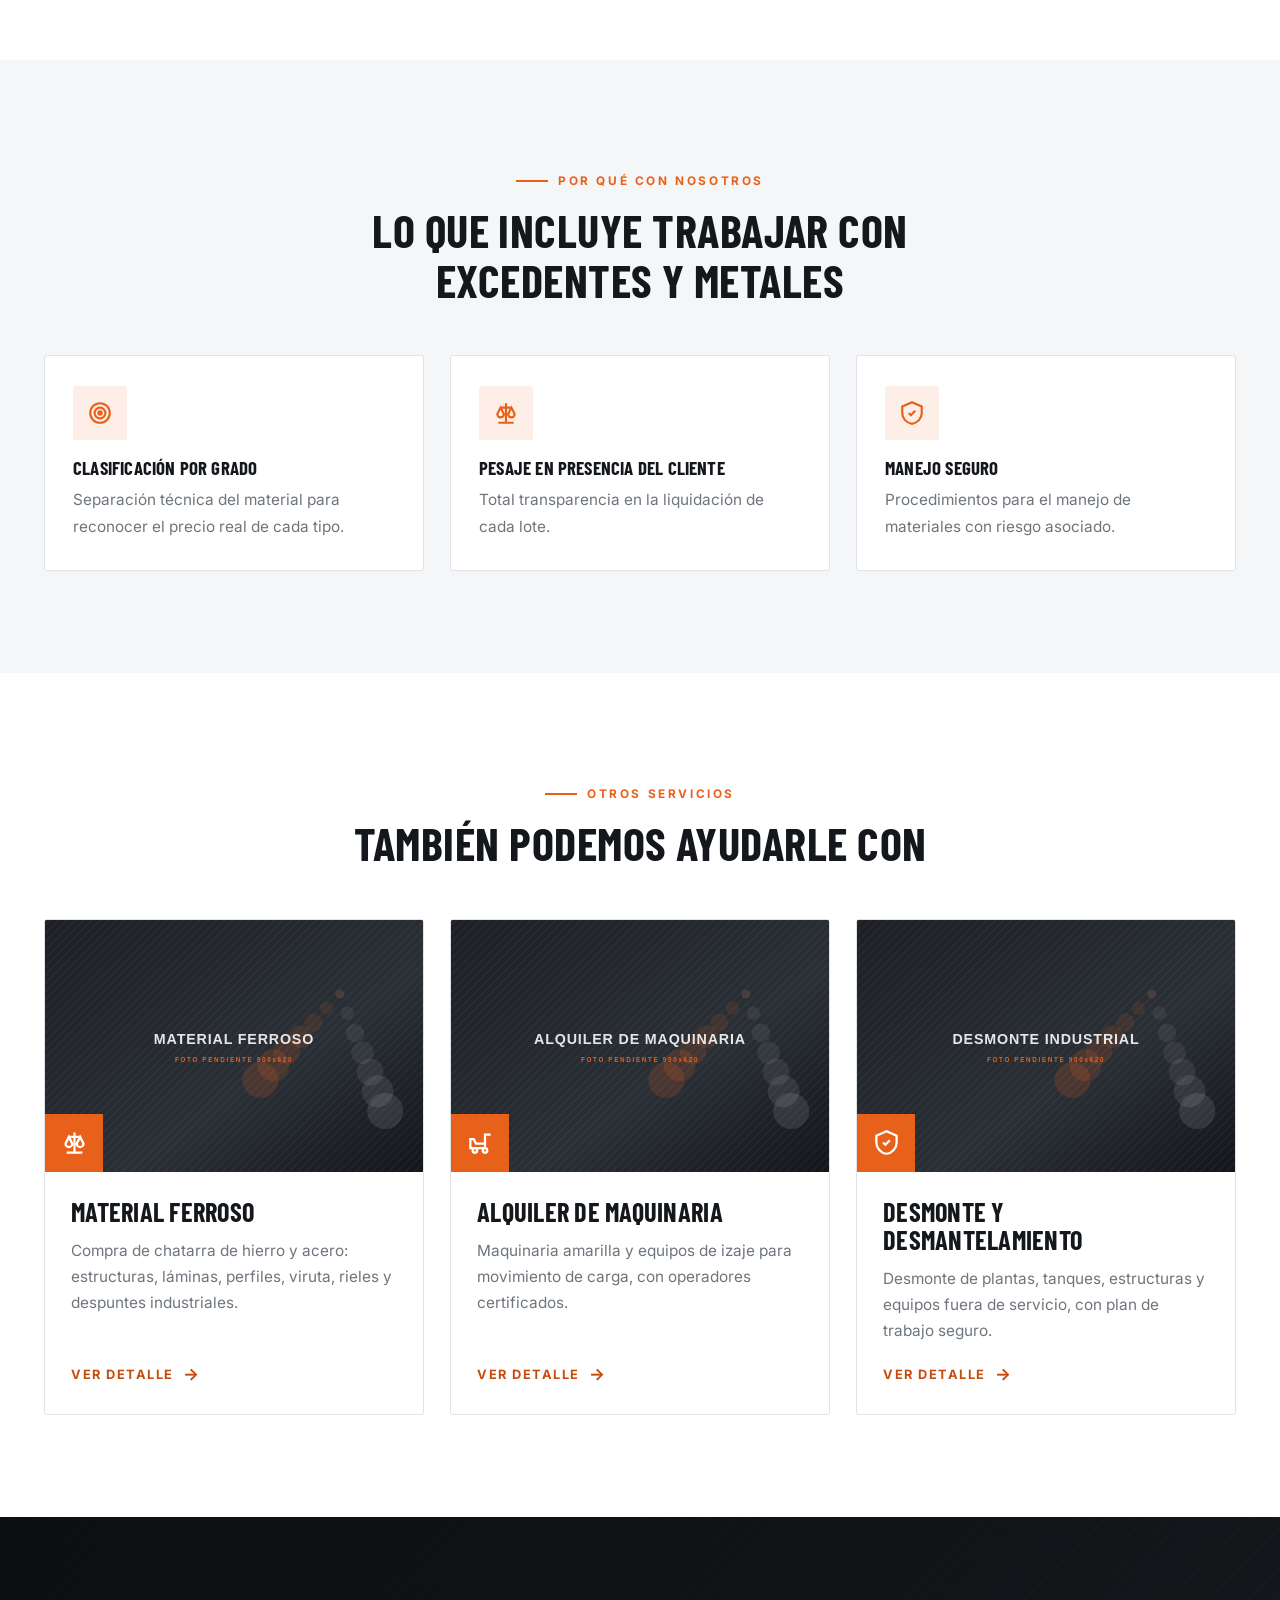
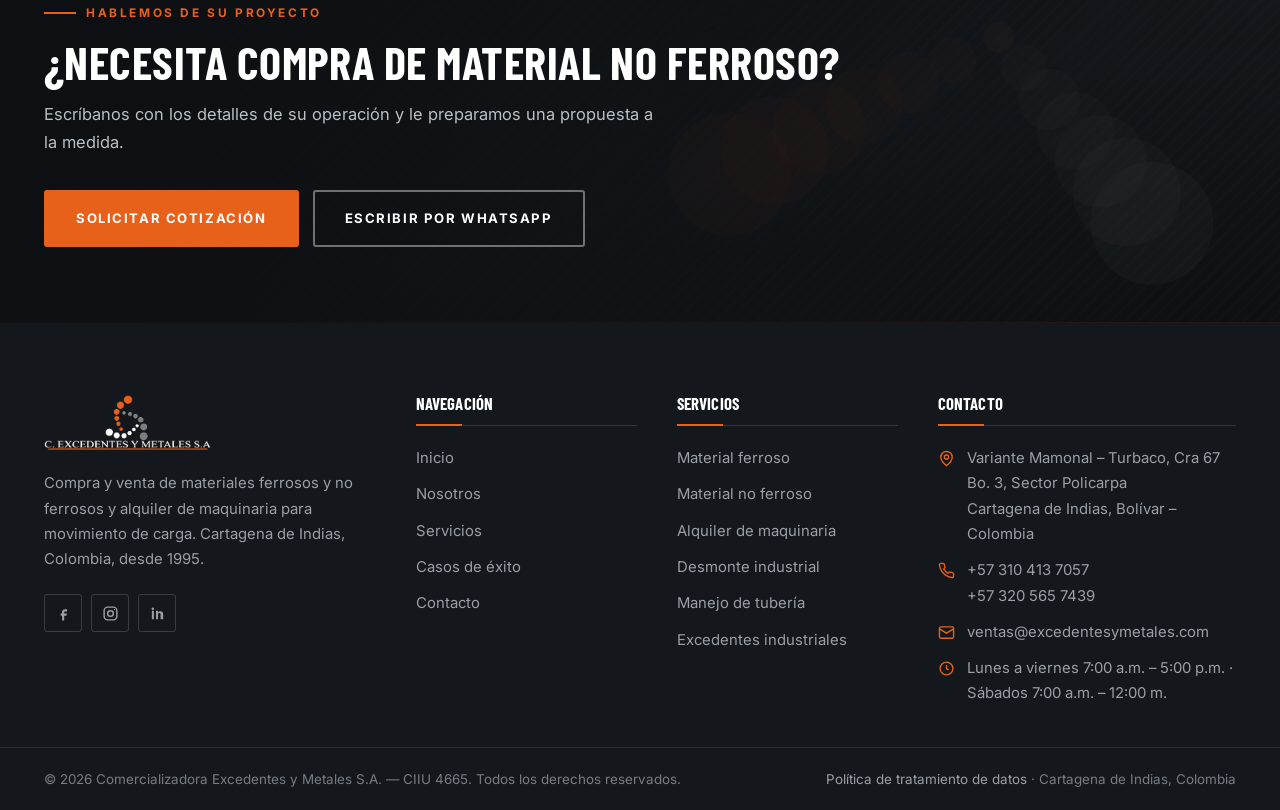
<file: servicios/materiales-no-ferrosos.html>
<!DOCTYPE html>
<html lang="es-CO">
<head>
<meta charset="UTF-8">
<meta name="viewport" content="width=device-width, initial-scale=1">
<title>Compra de material no ferroso | Cobre, aluminio, bronce y más — Excedentes y Metales S.A.</title>
<meta name="description" content="Compramos cobre, aluminio, bronce, plomo, zinc y acero inoxidable con clasificación técnica y pesaje certificado. Cartagena y cobertura nacional.">
<meta name="theme-color" content="#e8611a">
<link rel="canonical" href="https://www.excedentesymetales.com/servicios/materiales-no-ferrosos.html">
<link rel="icon" href="../favicon.ico" sizes="any">
<link rel="icon" href="../favicon.png" type="image/png">
<meta property="og:type" content="website">
<meta property="og:title" content="Compra de material no ferroso | Cobre, aluminio, bronce y más — Excedentes y Metales S.A.">
<meta property="og:description" content="Compramos cobre, aluminio, bronce, plomo, zinc y acero inoxidable con clasificación técnica y pesaje certificado. Cartagena y cobertura nacional.">
<meta property="og:image" content="https://www.excedentesymetales.com/assets/img/logo-eym-fondo-blanco.png">
<meta property="og:locale" content="es_CO">
<link rel="preconnect" href="https://fonts.googleapis.com">
<link rel="preconnect" href="https://fonts.gstatic.com" crossorigin>
<link href="https://fonts.googleapis.com/css2?family=Barlow+Condensed:wght@600;700&family=Inter:wght@400;500;600;700&display=swap" rel="stylesheet">
<link rel="stylesheet" href="../assets/css/styles.css">
</head>
<body data-base="../">
<a class="saltar-a-contenido" href="#contenido">Saltar al contenido</a>

<div class="barra-superior">
  <div class="contenedor">
    <div class="barra-superior__datos">
      <span class="barra-superior__item"><svg viewBox="0 0 24 24" fill="none" stroke="currentColor" stroke-width="2" aria-hidden="true"><path d="M22 16.9v3a2 2 0 0 1-2.2 2 19.8 19.8 0 0 1-8.6-3.1 19.5 19.5 0 0 1-6-6A19.8 19.8 0 0 1 2 4.2 2 2 0 0 1 4 2h3a2 2 0 0 1 2 1.7c.1 1 .4 1.9.7 2.8a2 2 0 0 1-.5 2.1L8.1 9.9a16 16 0 0 0 6 6l1.3-1.1a2 2 0 0 1 2.1-.5c.9.3 1.8.6 2.8.7a2 2 0 0 1 1.7 2z"/></svg> Ventas: <a href="tel:+573104137057" data-dato="tel-ventas">+57 310 413 7057</a></span>
      <span class="barra-superior__item barra-superior__item--oculta"><svg viewBox="0 0 24 24" fill="none" stroke="currentColor" stroke-width="2" aria-hidden="true"><rect x="2" y="4" width="20" height="16" rx="2"/><path d="m2 7 10 6 10-6"/></svg> <a href="mailto:ventas@excedentesymetales.com" data-dato="correo-ventas">ventas@excedentesymetales.com</a></span>
      <span class="barra-superior__item barra-superior__item--oculta"><svg viewBox="0 0 24 24" fill="none" stroke="currentColor" stroke-width="2" aria-hidden="true"><path d="M20 10c0 6-8 12-8 12s-8-6-8-12a8 8 0 0 1 16 0z"/><circle cx="12" cy="10" r="3"/></svg> Cartagena de Indias · Colombia</span>
    </div>
    <div class="barra-superior__redes">
      <a href="#" data-red="facebook" aria-label="Facebook" rel="noopener"><svg viewBox="0 0 24 24" fill="currentColor" aria-hidden="true"><path d="M14 9h3V6h-3c-2.2 0-4 1.8-4 4v2H8v3h2v7h3v-7h3l1-3h-4v-2c0-.6.4-1 1-1z"/></svg></a>
      <a href="#" data-red="instagram" aria-label="Instagram" rel="noopener"><svg viewBox="0 0 24 24" fill="none" stroke="currentColor" stroke-width="2" aria-hidden="true"><rect x="3" y="3" width="18" height="18" rx="5"/><circle cx="12" cy="12" r="4"/><circle cx="17.5" cy="6.5" r="1" fill="currentColor" stroke="none"/></svg></a>
      <a href="#" data-red="linkedin" aria-label="LinkedIn" rel="noopener"><svg viewBox="0 0 24 24" fill="currentColor" aria-hidden="true"><path d="M6.9 8H4v12h2.9V8zM5.4 3.5A1.7 1.7 0 1 0 5.4 7a1.7 1.7 0 0 0 0-3.5zM20 13.4c0-3.2-1.7-4.7-4-4.7-1.9 0-2.7 1-3.2 1.8V8H9.9v12h2.9v-6.5c0-1.4.7-2.2 1.9-2.2s1.7.8 1.7 2.2V20H20v-6.6z"/></svg></a>
      <a href="#" data-red="youtube" aria-label="YouTube" rel="noopener"><svg viewBox="0 0 24 24" fill="currentColor" aria-hidden="true"><path d="M22 12s0-3-.4-4.4a2.6 2.6 0 0 0-1.8-1.8C18.4 5.4 12 5.4 12 5.4s-6.4 0-7.8.4a2.6 2.6 0 0 0-1.8 1.8C2 9 2 12 2 12s0 3 .4 4.4a2.6 2.6 0 0 0 1.8 1.8c1.4.4 7.8.4 7.8.4s6.4 0 7.8-.4a2.6 2.6 0 0 0 1.8-1.8C22 15 22 12 22 12zM10 15V9l5.2 3L10 15z"/></svg></a>
    </div>
  </div>
</div>

<header class="cabecera">
  <div class="contenedor">
    <a class="marca" href="../index.html" aria-label="Inicio — Excedentes y Metales S.A.">
      <img src="../assets/img/logo-eym-color.png" alt="Comercializadora Excedentes y Metales S.A." width="450" height="82">
    </a>

    <nav class="nav-principal" id="nav-principal" aria-label="Navegación principal">
      <ul>
        <li><a href="../index.html">Inicio</a></li>
        <li><a href="../nosotros.html">Nosotros</a></li>
        <li class="tiene-submenu">
          <a href="../servicios.html" aria-current="page">Servicios</a>
          <div class="submenu">
            <a href="../servicios/materiales-ferrosos.html">Compra de material ferroso</a>
            <a href="../servicios/materiales-no-ferrosos.html">Compra de material no ferroso</a>
            <a href="../servicios/alquiler-maquinaria.html">Alquiler de maquinaria amarilla</a>
            <a href="../servicios/desmonte-industrial.html">Desmonte y desmantelamiento</a>
            <a href="../servicios/manejo-tuberia.html">Cargue, descargue y traslado de tubería</a>
            <a href="../servicios/excedentes-industriales.html">Gestión de excedentes industriales</a>
          </div>
        </li>
        <li><a href="../casos-de-exito.html">Casos de éxito</a></li>
        <li><a href="../contacto.html">Contacto</a></li>
      </ul>
    </nav>

    <div class="cabecera__accion">
      <a class="btn btn--primario" href="../contacto.html">Solicitar cotización</a>
      <button class="boton-menu" type="button" aria-label="Abrir menú" aria-expanded="false" aria-controls="nav-principal">
        <span></span><span></span><span></span>
      </button>
    </div>
  </div>
</header>

<main id="contenido">

<section class="hero-interno" style="background-image:url('../assets/img/servicios/no-ferrosos-hero.svg')">
  <div class="contenedor">
    <ol class="migas">
      <li><a href="../index.html">Inicio</a></li>
      <li><a href="../servicios.html">Servicios</a></li>
      <li>Compra de material no ferroso</li>
    </ol>
    <h1>Compra de material no ferroso</h1>
    <p>Cobre, aluminio, bronce, plomo, zinc y acero inoxidable, clasificados por grado y pagados a precio de mercado.</p>
  </div>
</section>

<section class="seccion">
  <div class="contenedor">
    <div class="rejilla rejilla--partida" style="align-items:start">
      <div>
        <span class="kicker">El servicio</span>
        <h2>Compra de material no ferroso</h2>
        <p>El material no ferroso exige clasificación técnica: su valor depende del grado, la pureza y la presentación. Nuestro personal separa y valora cada lote en presencia del cliente, para que el precio pactado sea claro y verificable.</p><p>Atendemos desde lotes de taller hasta desmontes eléctricos y de instrumentación de gran volumen.</p>

        <h3 style="margin-top:32px">Materiales que compramos</h3>
        <ul class="lista-marcada lista-marcada--dos">
          <li>Cobre (cable, tubería, barra, radiadores)</li>
          <li>Aluminio (perfil, lámina, viruta, rines)</li>
          <li>Bronce y latón</li>
          <li>Acero inoxidable 304 y 316</li>
          <li>Plomo y zinc</li>
          <li>Cable eléctrico con y sin forro</li>
          <li>Motores y transformadores fuera de servicio</li>
          <li>Radiadores y serpentines</li>
        </ul>

        <div style="display:flex;gap:14px;flex-wrap:wrap;margin-top:28px">
          <a class="btn btn--primario" href="../contacto.html">Solicitar cotización</a>
          <a class="btn btn--linea" href="#" data-whatsapp="Hola, quisiera información sobre el servicio de Compra de material no ferroso.">Escribir por WhatsApp</a>
        </div>
      </div>

      <aside>
        <img src="../assets/img/servicios/no-ferrosos.svg" alt="Compra de material no ferroso" width="900" height="620" loading="lazy">
        <div class="tarjeta tarjeta--tinta" style="margin-top:22px">
          <h4>Atención comercial</h4>
          <p style="margin-bottom:18px">Respondemos solicitudes el mismo día hábil.</p>
          <p style="margin-bottom:6px"><strong style="color:#fff">Ventas</strong><br><a href="tel:+573104137057" data-dato="tel-ventas" style="color:var(--naranja-claro)">+57 310 413 7057</a></p>
          <p style="margin-bottom:18px"><strong style="color:#fff">Operaciones</strong><br><a href="tel:+573205657439" data-dato="tel-operaciones" style="color:var(--naranja-claro)">+57 320 565 7439</a></p>
          <a class="btn btn--primario btn--bloque" href="../contacto.html">Contactar ahora</a>
        </div>
      </aside>
    </div>
  </div>
</section>

<section class="seccion seccion--gris">
  <div class="contenedor">
    <div class="encabezado-seccion encabezado-seccion--centro">
      <span class="kicker kicker--centro">Por qué con nosotros</span>
      <h2>Lo que incluye trabajar con Excedentes y Metales</h2>
    </div>
    <div class="rejilla rejilla--3">
        <div class="tarjeta tarjeta--elevada aparece" data-retraso="0">
          <div class="tarjeta__icono"><svg viewBox="0 0 24 24" fill="none" stroke="currentColor" stroke-width="2" aria-hidden="true"><circle cx="12" cy="12" r="9"/><circle cx="12" cy="12" r="5"/><circle cx="12" cy="12" r="1.5" fill="currentColor"/></svg></div>
          <h4>Clasificación por grado</h4>
          <p>Separación técnica del material para reconocer el precio real de cada tipo.</p>
        </div>
        <div class="tarjeta tarjeta--elevada aparece" data-retraso="90">
          <div class="tarjeta__icono"><svg viewBox="0 0 24 24" fill="none" stroke="currentColor" stroke-width="2" aria-hidden="true"><path d="M12 3v18M5 21h14M7 7h10M4 13l3-6 3 6a3 3 0 0 1-6 0zM14 13l3-6 3 6a3 3 0 0 1-6 0z"/></svg></div>
          <h4>Pesaje en presencia del cliente</h4>
          <p>Total transparencia en la liquidación de cada lote.</p>
        </div>
        <div class="tarjeta tarjeta--elevada aparece" data-retraso="180">
          <div class="tarjeta__icono"><svg viewBox="0 0 24 24" fill="none" stroke="currentColor" stroke-width="2" aria-hidden="true"><path d="M12 2 3 6v6c0 5 3.8 9.2 9 10 5.2-.8 9-5 9-10V6l-9-4z"/><path d="m9 12 2 2 4-4"/></svg></div>
          <h4>Manejo seguro</h4>
          <p>Procedimientos para el manejo de materiales con riesgo asociado.</p>
        </div>
    </div>
  </div>
</section>

<section class="seccion">
  <div class="contenedor">
    <div class="encabezado-seccion encabezado-seccion--centro">
      <span class="kicker kicker--centro">Otros servicios</span>
      <h2>También podemos ayudarle con</h2>
    </div>
    <div class="rejilla rejilla--3">
      <article class="tarjeta-servicio aparece">
        <div class="tarjeta-servicio__figura">
          <img src="../assets/img/servicios/ferrosos.svg" alt="Material ferroso" width="900" height="620" loading="lazy">
          <span class="tarjeta-servicio__icono"><svg viewBox="0 0 24 24" fill="none" stroke="currentColor" stroke-width="2" aria-hidden="true"><path d="M12 3v18M5 21h14M7 7h10M4 13l3-6 3 6a3 3 0 0 1-6 0zM14 13l3-6 3 6a3 3 0 0 1-6 0z"/></svg></span>
        </div>
        <div class="tarjeta-servicio__cuerpo">
          <h3>Material ferroso</h3>
          <p>Compra de chatarra de hierro y acero: estructuras, láminas, perfiles, viruta, rieles y despuntes industriales.</p>
          <a class="enlace-flecha" href="materiales-ferrosos.html">Ver detalle</a>
        </div>
      </article>
      <article class="tarjeta-servicio aparece">
        <div class="tarjeta-servicio__figura">
          <img src="../assets/img/servicios/maquinaria.svg" alt="Alquiler de maquinaria" width="900" height="620" loading="lazy">
          <span class="tarjeta-servicio__icono"><svg viewBox="0 0 24 24" fill="none" stroke="currentColor" stroke-width="2" aria-hidden="true"><path d="M3 17h13v-4H8l-2-4H3z"/><circle cx="7" cy="19" r="2"/><circle cx="16" cy="19" r="2"/><path d="M16 13V5h5"/></svg></span>
        </div>
        <div class="tarjeta-servicio__cuerpo">
          <h3>Alquiler de maquinaria</h3>
          <p>Maquinaria amarilla y equipos de izaje para movimiento de carga, con operadores certificados.</p>
          <a class="enlace-flecha" href="alquiler-maquinaria.html">Ver detalle</a>
        </div>
      </article>
      <article class="tarjeta-servicio aparece">
        <div class="tarjeta-servicio__figura">
          <img src="../assets/img/servicios/desmonte.svg" alt="Desmonte y desmantelamiento" width="900" height="620" loading="lazy">
          <span class="tarjeta-servicio__icono"><svg viewBox="0 0 24 24" fill="none" stroke="currentColor" stroke-width="2" aria-hidden="true"><path d="M12 2 3 6v6c0 5 3.8 9.2 9 10 5.2-.8 9-5 9-10V6l-9-4z"/><path d="m9 12 2 2 4-4"/></svg></span>
        </div>
        <div class="tarjeta-servicio__cuerpo">
          <h3>Desmonte y desmantelamiento</h3>
          <p>Desmonte de plantas, tanques, estructuras y equipos fuera de servicio, con plan de trabajo seguro.</p>
          <a class="enlace-flecha" href="desmonte-industrial.html">Ver detalle</a>
        </div>
      </article>
    </div>
  </div>
</section>

<section class="franja-cta" style="background-image:url('../assets/img/cta-fondo.svg')">
  <div class="contenedor">
    <div>
      <span class="kicker">Hablemos de su proyecto</span>
      <h2>¿Necesita compra de material no ferroso?</h2>
      <p>Escríbanos con los detalles de su operación y le preparamos una propuesta a la medida.</p>
    </div>
    <div class="franja-cta__botones">
      <a class="btn btn--primario" href="../contacto.html">Solicitar cotización</a>
      <a class="btn btn--linea-claro" href="#" data-whatsapp="Hola, necesito el servicio de Compra de material no ferroso.">Escribir por WhatsApp</a>
    </div>
  </div>
</section>

</main>

<footer class="pie">
  <div class="pie__principal">
    <div class="contenedor">
      <div class="pie__rejilla">

        <div>
          <img class="pie__logo" src="../assets/img/logo-eym-blanco.png" alt="Comercializadora Excedentes y Metales S.A." width="450" height="82" loading="lazy">
          <p>Compra y venta de materiales ferrosos y no ferrosos y alquiler de maquinaria para movimiento de carga. Cartagena de Indias, Colombia, desde 1995.</p>
          <div class="pie__redes">
            <a href="#" data-red="facebook" aria-label="Facebook" rel="noopener"><svg viewBox="0 0 24 24" fill="currentColor" aria-hidden="true"><path d="M14 9h3V6h-3c-2.2 0-4 1.8-4 4v2H8v3h2v7h3v-7h3l1-3h-4v-2c0-.6.4-1 1-1z"/></svg></a>
            <a href="#" data-red="instagram" aria-label="Instagram" rel="noopener"><svg viewBox="0 0 24 24" fill="none" stroke="currentColor" stroke-width="2" aria-hidden="true"><rect x="3" y="3" width="18" height="18" rx="5"/><circle cx="12" cy="12" r="4"/><circle cx="17.5" cy="6.5" r="1" fill="currentColor" stroke="none"/></svg></a>
            <a href="#" data-red="linkedin" aria-label="LinkedIn" rel="noopener"><svg viewBox="0 0 24 24" fill="currentColor" aria-hidden="true"><path d="M6.9 8H4v12h2.9V8zM5.4 3.5A1.7 1.7 0 1 0 5.4 7a1.7 1.7 0 0 0 0-3.5zM20 13.4c0-3.2-1.7-4.7-4-4.7-1.9 0-2.7 1-3.2 1.8V8H9.9v12h2.9v-6.5c0-1.4.7-2.2 1.9-2.2s1.7.8 1.7 2.2V20H20v-6.6z"/></svg></a>
            <a href="#" data-red="youtube" aria-label="YouTube" rel="noopener"><svg viewBox="0 0 24 24" fill="currentColor" aria-hidden="true"><path d="M22 12s0-3-.4-4.4a2.6 2.6 0 0 0-1.8-1.8C18.4 5.4 12 5.4 12 5.4s-6.4 0-7.8.4a2.6 2.6 0 0 0-1.8 1.8C2 9 2 12 2 12s0 3 .4 4.4a2.6 2.6 0 0 0 1.8 1.8c1.4.4 7.8.4 7.8.4s6.4 0 7.8-.4a2.6 2.6 0 0 0 1.8-1.8C22 15 22 12 22 12zM10 15V9l5.2 3L10 15z"/></svg></a>
          </div>
        </div>

        <div>
          <h4>Navegación</h4>
          <ul>
            <li><a href="../index.html">Inicio</a></li>
            <li><a href="../nosotros.html">Nosotros</a></li>
            <li><a href="../servicios.html">Servicios</a></li>
            <li><a href="../casos-de-exito.html">Casos de éxito</a></li>
            <li><a href="../contacto.html">Contacto</a></li>
          </ul>
        </div>

        <div>
          <h4>Servicios</h4>
          <ul>
            <li><a href="../servicios/materiales-ferrosos.html">Material ferroso</a></li>
            <li><a href="../servicios/materiales-no-ferrosos.html">Material no ferroso</a></li>
            <li><a href="../servicios/alquiler-maquinaria.html">Alquiler de maquinaria</a></li>
            <li><a href="../servicios/desmonte-industrial.html">Desmonte industrial</a></li>
            <li><a href="../servicios/manejo-tuberia.html">Manejo de tubería</a></li>
            <li><a href="../servicios/excedentes-industriales.html">Excedentes industriales</a></li>
          </ul>
        </div>

        <div>
          <h4>Contacto</h4>
          <ul class="pie__contacto">
            <li><svg viewBox="0 0 24 24" fill="none" stroke="currentColor" stroke-width="2" aria-hidden="true"><path d="M20 10c0 6-8 12-8 12s-8-6-8-12a8 8 0 0 1 16 0z"/><circle cx="12" cy="10" r="3"/></svg><span><span data-dato="direccion">Variante Mamonal – Turbaco, Cra 67 Bo. 3, Sector Policarpa</span><br><span data-dato="ciudad">Cartagena de Indias, Bolívar</span></span></li>
            <li><svg viewBox="0 0 24 24" fill="none" stroke="currentColor" stroke-width="2" aria-hidden="true"><path d="M22 16.9v3a2 2 0 0 1-2.2 2 19.8 19.8 0 0 1-8.6-3.1 19.5 19.5 0 0 1-6-6A19.8 19.8 0 0 1 2 4.2 2 2 0 0 1 4 2h3a2 2 0 0 1 2 1.7c.1 1 .4 1.9.7 2.8a2 2 0 0 1-.5 2.1L8.1 9.9a16 16 0 0 0 6 6l1.3-1.1a2 2 0 0 1 2.1-.5c.9.3 1.8.6 2.8.7a2 2 0 0 1 1.7 2z"/></svg><span><a href="tel:+573104137057" data-dato="tel-ventas">+57 310 413 7057</a><br><a href="tel:+573205657439" data-dato="tel-operaciones">+57 320 565 7439</a></span></li>
            <li><svg viewBox="0 0 24 24" fill="none" stroke="currentColor" stroke-width="2" aria-hidden="true"><rect x="2" y="4" width="20" height="16" rx="2"/><path d="m2 7 10 6 10-6"/></svg><span><a href="mailto:ventas@excedentesymetales.com" data-dato="correo-ventas">ventas@excedentesymetales.com</a></span></li>
            <li><svg viewBox="0 0 24 24" fill="none" stroke="currentColor" stroke-width="2" aria-hidden="true"><circle cx="12" cy="12" r="9"/><path d="M12 7v5l3 2"/></svg><span data-dato="horario">Lunes a viernes 7:00 a.m. – 5:00 p.m.</span></li>
          </ul>
        </div>

      </div>
    </div>
  </div>

  <div class="pie__legal">
    <div class="contenedor">
      <span>© <span data-dato="anio">2026</span> Comercializadora Excedentes y Metales S.A. — CIIU 4665. Todos los derechos reservados.</span>
      <span><a href="../politica-de-datos.html">Política de tratamiento de datos</a> · Cartagena de Indias, Colombia</span>
    </div>
  </div>
</footer>

<a class="wa-flotante" href="#" data-whatsapp target="_blank" rel="noopener" aria-label="Escribir por WhatsApp">
  <svg viewBox="0 0 24 24" fill="currentColor" aria-hidden="true"><path d="M17.5 14.4c-.3-.2-1.7-.9-2-1-.3-.1-.5-.2-.7.1l-1 1.2c-.2.2-.4.3-.7.1a8.2 8.2 0 0 1-4-3.5c-.3-.5.3-.5.8-1.5.1-.2 0-.4 0-.5L9 6.9c-.2-.5-.4-.5-.6-.5h-.6c-.2 0-.5.1-.8.4-.3.3-1 1-1 2.5s1.1 2.9 1.2 3.1c.2.2 2.2 3.4 5.3 4.7 2 .8 2.7.9 3.7.8.6-.1 1.7-.7 2-1.4.2-.7.2-1.3.2-1.4-.1-.2-.3-.3-.6-.4zM12 2a10 10 0 0 0-8.6 15L2 22l5.2-1.4A10 10 0 1 0 12 2zm0 18.2c-1.6 0-3.1-.4-4.4-1.2l-.3-.2-3.1.8.8-3-.2-.3A8.2 8.2 0 1 1 12 20.2z"/></svg><span class="wa-flotante__texto">Escríbanos</span>
</a>

<button class="ir-arriba" type="button" aria-label="Volver arriba">↑</button>

<script src="../assets/js/config.js"></script>
<script src="../assets/js/main.js"></script>
</body>
</html>
</file>
<file: assets/css/styles.css>
/* ==========================================================================
   COMERCIALIZADORA EXCEDENTES Y METALES S.A. — Sistema de diseño
   Estilo: corporativo · industrial · sobrio
   ========================================================================== */

/* --------------------------------------------------------------- 1. Tokens */
:root {
  /* Marca */
  --naranja:        #e8611a;
  --naranja-osc:    #c44d0e;
  --naranja-claro:  #ff8a45;

  /* Neutros industriales */
  --tinta:          #14171b;
  --tinta-800:      #1c1f24;
  --tinta-700:      #262b32;
  --acero:          #6e757d;
  --acero-claro:    #9aa1a9;
  --linea:          #dfe3e8;
  --papel:          #f4f6f8;
  --blanco:         #ffffff;

  /* Tipografía */
  --f-titulo: 'Barlow Condensed', 'Arial Narrow', Impact, sans-serif;
  --f-texto:  'Inter', 'Segoe UI', system-ui, -apple-system, Arial, sans-serif;

  /* Métricas */
  --ancho:        1240px;
  --ancho-texto:  760px;
  --radio:        3px;
  --header-h:     84px;
  --sombra:       0 2px 4px rgba(20, 23, 27, .06), 0 12px 32px rgba(20, 23, 27, .08);
  --sombra-alta:  0 4px 10px rgba(20, 23, 27, .10), 0 24px 60px rgba(20, 23, 27, .16);
  --transicion:   .28s cubic-bezier(.2, .7, .3, 1);
}

/* ---------------------------------------------------------- 2. Base / reset */
*, *::before, *::after { box-sizing: border-box; }

html { scroll-behavior: smooth; scroll-padding-top: calc(var(--header-h) + 16px); }

body {
  margin: 0;
  font-family: var(--f-texto);
  font-size: 16.5px;
  line-height: 1.7;
  color: var(--tinta-700);
  background: var(--blanco);
  -webkit-font-smoothing: antialiased;
  overflow-x: hidden;
}

img, svg, video { max-width: 100%; display: block; }
a { color: var(--naranja-osc); text-decoration: none; transition: color var(--transicion); }
a:hover { color: var(--naranja); }

h1, h2, h3, h4, h5 {
  font-family: var(--f-titulo);
  font-weight: 700;
  line-height: 1.06;
  letter-spacing: .01em;
  color: var(--tinta);
  margin: 0 0 .5em;
  text-transform: uppercase;
}
h1 { font-size: clamp(2.4rem, 5.4vw, 4.1rem); }
h2 { font-size: clamp(1.9rem, 3.8vw, 2.9rem); }
h3 { font-size: clamp(1.3rem, 2.2vw, 1.65rem); }
h4 { font-size: 1.18rem; }
p  { margin: 0 0 1.15em; }
p:last-child { margin-bottom: 0; }

::selection { background: var(--naranja); color: #fff; }

:focus-visible {
  outline: 3px solid var(--naranja);
  outline-offset: 3px;
}

.saltar-a-contenido {
  position: absolute; left: -9999px; top: 0; z-index: 200;
  background: var(--tinta); color: #fff; padding: 12px 20px;
}
.saltar-a-contenido:focus { left: 0; }

/* ------------------------------------------------------------ 3. Utilidades */
.contenedor { width: 100%; max-width: var(--ancho); margin-inline: auto; padding-inline: 24px; }

.seccion        { padding: clamp(60px, 8vw, 108px) 0; }
.seccion--ajust { padding: clamp(44px, 5vw, 68px) 0; }
.seccion--gris  { background: var(--papel); }
.seccion--tinta { background: var(--tinta); color: #c9ced4; }
.seccion--tinta h2, .seccion--tinta h3, .seccion--tinta h4 { color: #fff; }

.kicker {
  display: inline-flex; align-items: center; gap: 10px;
  font-family: var(--f-texto);
  font-size: .74rem; font-weight: 700; letter-spacing: .22em; text-transform: uppercase;
  color: var(--naranja); margin-bottom: 14px;
}
.kicker::before { content: ""; width: 32px; height: 2px; background: var(--naranja); }
.kicker--centro { justify-content: center; }

.encabezado-seccion { max-width: var(--ancho-texto); margin-bottom: clamp(32px, 4vw, 52px); }
.encabezado-seccion--centro { margin-inline: auto; text-align: center; }
.encabezado-seccion p { color: var(--acero); font-size: 1.05rem; }
.seccion--tinta .encabezado-seccion p { color: #a8afb7; }

.texto-plomo { font-size: 1.14rem; color: var(--acero); }
.centrado { text-align: center; }
.nowrap { white-space: nowrap; }

/* -------------------------------------------------------------- 4. Botones */
.btn {
  display: inline-flex; align-items: center; justify-content: center; gap: 10px;
  padding: 15px 30px;
  font-family: var(--f-texto);
  font-size: .82rem; font-weight: 700; letter-spacing: .12em; text-transform: uppercase;
  border: 2px solid transparent; border-radius: var(--radio);
  cursor: pointer; text-align: center; white-space: nowrap;
  transition: background var(--transicion), color var(--transicion),
              border-color var(--transicion), transform var(--transicion);
}
.btn:hover { transform: translateY(-2px); }
.btn svg { width: 17px; height: 17px; flex: none; }

.btn--primario { background: var(--naranja); color: #fff; border-color: var(--naranja); }
.btn--primario:hover { background: var(--naranja-osc); border-color: var(--naranja-osc); color: #fff; }

.btn--oscuro { background: var(--tinta); color: #fff; border-color: var(--tinta); }
.btn--oscuro:hover { background: var(--tinta-700); border-color: var(--tinta-700); color: #fff; }

.btn--linea { background: transparent; color: var(--tinta); border-color: var(--linea); }
.btn--linea:hover { border-color: var(--naranja); color: var(--naranja); }

.btn--linea-claro { background: transparent; color: #fff; border-color: rgba(255,255,255,.4); }
.btn--linea-claro:hover { background: #fff; color: var(--tinta); border-color: #fff; }

.btn--bloque { width: 100%; }

.enlace-flecha {
  display: inline-flex; align-items: center; gap: 9px;
  font-size: .8rem; font-weight: 700; letter-spacing: .12em; text-transform: uppercase;
  color: var(--naranja-osc);
}
.enlace-flecha::after {
  content: "→"; font-size: 1.05rem; line-height: 1;
  transition: transform var(--transicion);
}
.enlace-flecha:hover::after { transform: translateX(5px); }

/* ------------------------------------------------------ 5. Barra + cabecera */
.barra-superior {
  background: var(--tinta);
  color: #a8afb7;
  font-size: .8rem;
}
.barra-superior .contenedor {
  display: flex; align-items: center; justify-content: space-between; gap: 20px;
  min-height: 42px; flex-wrap: wrap;
}
.barra-superior a { color: #d6dade; }
.barra-superior a:hover { color: var(--naranja-claro); }
.barra-superior__datos { display: flex; align-items: center; gap: 26px; flex-wrap: wrap; }
.barra-superior__item { display: inline-flex; align-items: center; gap: 8px; }
.barra-superior__item svg { width: 15px; height: 15px; color: var(--naranja); flex: none; }
.barra-superior__redes { display: flex; align-items: center; gap: 6px; }
.barra-superior__redes a {
  display: grid; place-items: center; width: 30px; height: 30px;
  border: 1px solid rgba(255,255,255,.16); border-radius: var(--radio);
  transition: background var(--transicion), border-color var(--transicion);
}
.barra-superior__redes a:hover { background: var(--naranja); border-color: var(--naranja); color: #fff; }
.barra-superior__redes svg { width: 15px; height: 15px; }

.cabecera {
  position: sticky; top: 0; z-index: 90;
  background: #fff;
  border-bottom: 1px solid var(--linea);
  transition: box-shadow var(--transicion);
}
.cabecera.esta-fija { box-shadow: 0 6px 24px rgba(20,23,27,.10); }
.cabecera .contenedor {
  display: flex; align-items: center; justify-content: space-between; gap: 24px;
  min-height: var(--header-h);
}
.marca img { height: 52px; width: auto; }

.nav-principal ul {
  display: flex; align-items: center; gap: 4px;
  list-style: none; margin: 0; padding: 0;
}
.nav-principal > ul > li { position: relative; }
.nav-principal a {
  display: block; padding: 12px 14px;
  font-size: .82rem; font-weight: 700; letter-spacing: .1em; text-transform: uppercase;
  color: var(--tinta); border-bottom: 3px solid transparent;
  white-space: nowrap;
}
.nav-principal a:hover { color: var(--naranja); }
.nav-principal a[aria-current="page"] { color: var(--naranja); border-bottom-color: var(--naranja); }

.tiene-submenu > a::after {
  content: "▾"; margin-left: 7px; font-size: .8em; color: var(--acero-claro);
}
.submenu {
  position: absolute; top: 100%; left: 0; z-index: 5;
  min-width: 302px; padding: 8px 0;
  background: #fff; border: 1px solid var(--linea); border-top: 3px solid var(--naranja);
  box-shadow: var(--sombra);
  display: block; flex-direction: column; align-items: stretch; gap: 0;
  opacity: 0; visibility: hidden; transform: translateY(9px);
  transition: opacity var(--transicion), transform var(--transicion), visibility var(--transicion);
}
.tiene-submenu:hover .submenu,
.tiene-submenu:focus-within .submenu { opacity: 1; visibility: visible; transform: translateY(0); }
.submenu a {
  padding: 11px 20px; border-bottom: none; letter-spacing: .04em;
  font-size: .8rem; font-weight: 600; text-transform: none; color: var(--tinta-700);
  border-left: 3px solid transparent;
}
.submenu a:hover { background: var(--papel); border-left-color: var(--naranja); color: var(--naranja-osc); }

.cabecera__accion { display: flex; align-items: center; gap: 12px; }

.boton-menu {
  display: none; width: 46px; height: 46px;
  background: var(--tinta); border: none; border-radius: var(--radio);
  cursor: pointer; padding: 0;
  flex-direction: column; align-items: center; justify-content: center; gap: 5px;
}
.boton-menu span {
  display: block; width: 21px; height: 2px; background: #fff;
  transition: transform var(--transicion), opacity var(--transicion);
}
.boton-menu[aria-expanded="true"] span:nth-child(1) { transform: translateY(7px) rotate(45deg); }
.boton-menu[aria-expanded="true"] span:nth-child(2) { opacity: 0; }
.boton-menu[aria-expanded="true"] span:nth-child(3) { transform: translateY(-7px) rotate(-45deg); }

/* ------------------------------------------------------- 6. Hero / carrusel */
.hero {
  position: relative;
  min-height: clamp(520px, 76vh, 760px);
  display: grid;
  background: var(--tinta);
  overflow: hidden;
}
.hero__slide {
  grid-area: 1 / 1;
  display: grid; align-items: center;
  background-size: cover; background-position: center;
  opacity: 0; visibility: hidden;
  transform: scale(1.06);
  transition: opacity 1s ease, transform 7s linear, visibility 1s;
}
.hero__slide.esta-activo { opacity: 1; visibility: visible; transform: scale(1); }
.hero__slide::after {
  content: ""; position: absolute; inset: 0;
  background: linear-gradient(100deg, rgba(12,14,17,.94) 0%, rgba(12,14,17,.80) 42%, rgba(12,14,17,.42) 100%);
}
.hero__contenido {
  position: relative; z-index: 2;
  max-width: 690px;
  padding: clamp(64px, 9vw, 110px) 0;
}
.hero__contenido .kicker { color: var(--naranja-claro); }
.hero__contenido .kicker::before { background: var(--naranja-claro); }
.hero h1 { color: #fff; margin-bottom: .35em; }
.hero h1 em { font-style: normal; color: var(--naranja-claro); }
.hero p {
  color: #d3d8dd; font-size: 1.1rem; max-width: 560px; margin-bottom: 32px;
}
.hero__botones { display: flex; flex-wrap: wrap; gap: 14px; }

.hero__controles {
  position: absolute; z-index: 3; left: 0; right: 0; bottom: 34px;
  display: flex; justify-content: space-between; align-items: flex-end; gap: 20px;
}
.hero__puntos { display: flex; gap: 10px; }
.hero__puntos button {
  width: 42px; height: 4px; padding: 0;
  background: rgba(255,255,255,.32); border: none; cursor: pointer;
  transition: background var(--transicion);
}
.hero__puntos button.esta-activo { background: var(--naranja); }
.hero__flechas { display: flex; gap: 8px; }
.hero__flechas button {
  width: 46px; height: 46px; display: grid; place-items: center;
  background: rgba(255,255,255,.08); color: #fff;
  border: 1px solid rgba(255,255,255,.28); border-radius: var(--radio);
  cursor: pointer; font-size: 1.1rem; line-height: 1;
  transition: background var(--transicion), border-color var(--transicion);
}
.hero__flechas button:hover { background: var(--naranja); border-color: var(--naranja); }

/* Cabecera de páginas internas */
.hero-interno {
  position: relative;
  background: var(--tinta) center / cover no-repeat;
  padding: clamp(56px, 7vw, 96px) 0 clamp(48px, 6vw, 76px);
}
.hero-interno::after {
  content: ""; position: absolute; inset: 0;
  background: linear-gradient(95deg, rgba(12,14,17,.95) 10%, rgba(12,14,17,.70) 100%);
}
.hero-interno .contenedor { position: relative; z-index: 2; }
.hero-interno h1 { color: #fff; max-width: 900px; }
.hero-interno p { color: #c4cad0; max-width: 680px; font-size: 1.08rem; margin-bottom: 0; }

.migas {
  display: flex; flex-wrap: wrap; gap: 8px; align-items: center;
  list-style: none; margin: 0 0 18px; padding: 0;
  font-size: .78rem; letter-spacing: .08em; text-transform: uppercase; color: #8d949c;
}
.migas a { color: #c4cad0; }
.migas a:hover { color: var(--naranja-claro); }
.migas li + li::before { content: "/"; margin-right: 8px; color: #5d646c; }

/* ------------------------------------------------------------- 7. Rejillas */
.rejilla { display: grid; gap: 26px; }
.rejilla--2 { grid-template-columns: repeat(2, 1fr); }
.rejilla--3 { grid-template-columns: repeat(3, 1fr); }
.rejilla--4 { grid-template-columns: repeat(4, 1fr); }
.rejilla--partida { grid-template-columns: 1.05fr 1fr; gap: clamp(32px, 5vw, 68px); align-items: center; }

/* --------------------------------------------------------- 8. Franja cifras */
.cifras {
  display: grid; grid-template-columns: repeat(4, 1fr);
  border: 1px solid rgba(255,255,255,.12);
}
.cifras__item { padding: 34px 26px; border-right: 1px solid rgba(255,255,255,.12); }
.cifras__item:last-child { border-right: none; }
.cifras__valor {
  font-family: var(--f-titulo); font-size: clamp(2.4rem, 4.4vw, 3.4rem); font-weight: 700;
  line-height: 1; color: #fff;
}
.cifras__valor span { color: var(--naranja); }
.cifras__etiqueta {
  margin-top: 10px; font-size: .8rem; letter-spacing: .12em; text-transform: uppercase; color: #99a0a8;
}

/* ------------------------------------------------------ 9. Tarjeta servicio */
.tarjeta-servicio {
  position: relative; display: flex; flex-direction: column;
  background: #fff; border: 1px solid var(--linea); border-radius: var(--radio);
  overflow: hidden;
  transition: transform var(--transicion), box-shadow var(--transicion), border-color var(--transicion);
}
.tarjeta-servicio:hover { transform: translateY(-6px); box-shadow: var(--sombra-alta); border-color: transparent; }
.tarjeta-servicio__figura { position: relative; aspect-ratio: 3 / 2; overflow: hidden; background: var(--tinta-800); }
.tarjeta-servicio__figura img { width: 100%; height: 100%; object-fit: cover; transition: transform .6s ease; }
.tarjeta-servicio:hover .tarjeta-servicio__figura img { transform: scale(1.06); }
.tarjeta-servicio__icono {
  position: absolute; left: 0; bottom: 0; z-index: 2;
  width: 58px; height: 58px; display: grid; place-items: center;
  background: var(--naranja); color: #fff;
}
.tarjeta-servicio__icono svg { width: 27px; height: 27px; }
.tarjeta-servicio__cuerpo { padding: 26px 26px 28px; display: flex; flex-direction: column; flex: 1; }
.tarjeta-servicio__cuerpo h3 { margin-bottom: .45em; }
.tarjeta-servicio__cuerpo p { color: var(--acero); font-size: .96rem; margin-bottom: 20px; }
.tarjeta-servicio__cuerpo .enlace-flecha { margin-top: auto; }

/* Lista con viñeta industrial */
.lista-marcada { list-style: none; margin: 0 0 1.2em; padding: 0; display: grid; gap: 11px; }
.lista-marcada li { position: relative; padding-left: 28px; }
.lista-marcada li::before {
  content: ""; position: absolute; left: 0; top: .62em;
  width: 9px; height: 9px; background: var(--naranja); border-radius: 50%;
}
.lista-marcada--dos { grid-template-columns: repeat(2, 1fr); gap: 11px 26px; }

/* ------------------------------------------------- 10. Tarjeta de contenido */
.tarjeta {
  background: #fff; border: 1px solid var(--linea); border-radius: var(--radio);
  padding: 30px 28px;
  transition: transform var(--transicion), box-shadow var(--transicion);
}
.tarjeta--elevada:hover { transform: translateY(-5px); box-shadow: var(--sombra); }
.tarjeta__icono {
  width: 54px; height: 54px; display: grid; place-items: center; margin-bottom: 18px;
  background: rgba(232,97,26,.10); color: var(--naranja); border-radius: var(--radio);
}
.tarjeta__icono svg { width: 26px; height: 26px; }
.tarjeta p { color: var(--acero); font-size: .96rem; }

.tarjeta--tinta {
  background: var(--tinta-800); border-color: rgba(255,255,255,.10); color: #b7bec5;
}
.tarjeta--tinta h3, .tarjeta--tinta h4 { color: #fff; }
.tarjeta--tinta p { color: #a5acb4; }
.tarjeta--tinta .tarjeta__icono { background: rgba(232,97,26,.18); }

/* ------------------------------------------------------- 11. Línea de tiempo */
.linea-tiempo { position: relative; display: grid; gap: 26px; padding-left: 42px; }
.linea-tiempo::before {
  content: ""; position: absolute; left: 13px; top: 8px; bottom: 8px;
  width: 2px; background: var(--linea);
}
.hito { position: relative; }
.hito::before {
  content: ""; position: absolute; left: -35px; top: 22px;
  width: 16px; height: 16px; border-radius: 50%;
  background: var(--naranja); border: 3px solid #fff;
  box-shadow: 0 0 0 2px var(--naranja);
}
.hito__caja {
  position: relative;
  background: #fff; border: 1px solid var(--linea); border-left: 4px solid var(--naranja);
  border-radius: var(--radio); padding: 22px 26px;
}
.hito__anio {
  font-family: var(--f-titulo); font-size: 1.5rem; font-weight: 700;
  color: var(--naranja); line-height: 1; margin-bottom: 4px;
}
.hito__caja h3 { font-size: 1.22rem; margin-bottom: .35em; }
.hito__caja p { color: var(--acero); font-size: .96rem; }

/* ---------------------------------------------------- 12. Clientes (logos) */
.rejilla-clientes {
  display: grid; grid-template-columns: repeat(6, 1fr);
  border-top: 1px solid var(--linea); border-left: 1px solid var(--linea);
}
.rejilla-clientes__item {
  display: grid; place-items: center; padding: 26px 20px; min-height: 128px;
  border-right: 1px solid var(--linea); border-bottom: 1px solid var(--linea);
  background: #fff;
}
.rejilla-clientes__item img {
  max-height: 66px; width: auto;
  filter: grayscale(1); opacity: .62;
  transition: filter var(--transicion), opacity var(--transicion), transform var(--transicion);
}
.rejilla-clientes__item:hover img { filter: grayscale(0); opacity: 1; transform: scale(1.04); }

/* Cinta de logos en movimiento */
.cinta-logos { overflow: hidden; position: relative; padding: 8px 0; }
.cinta-logos::before, .cinta-logos::after {
  content: ""; position: absolute; top: 0; bottom: 0; width: 90px; z-index: 2; pointer-events: none;
}
.cinta-logos::before { left: 0;  background: linear-gradient(90deg, var(--papel), transparent); }
.cinta-logos::after  { right: 0; background: linear-gradient(270deg, var(--papel), transparent); }
.cinta-logos__pista { display: flex; gap: 56px; width: max-content; animation: desplazar 42s linear infinite; }
.cinta-logos:hover .cinta-logos__pista { animation-play-state: paused; }
.cinta-logos__pista img { height: 62px; width: auto; filter: grayscale(1); opacity: .6; }
@keyframes desplazar { from { transform: translateX(0); } to { transform: translateX(-50%); } }

/* ------------------------------------------------------- 13. Casos de éxito */
.caso {
  display: flex; flex-direction: column;
  background: #fff; border: 1px solid var(--linea); border-radius: var(--radio); overflow: hidden;
  transition: transform var(--transicion), box-shadow var(--transicion);
}
.caso:hover { transform: translateY(-6px); box-shadow: var(--sombra-alta); }
.caso__figura { position: relative; aspect-ratio: 3 / 2; overflow: hidden; background: var(--tinta-800); }
.caso__figura img { width: 100%; height: 100%; object-fit: cover; transition: transform .6s ease; }
.caso:hover .caso__figura img { transform: scale(1.05); }
.caso__etiqueta {
  position: absolute; top: 14px; left: 14px; z-index: 2;
  background: var(--naranja); color: #fff;
  font-size: .68rem; font-weight: 700; letter-spacing: .14em; text-transform: uppercase;
  padding: 6px 12px; border-radius: 2px;
}
.caso__cuerpo { padding: 24px 26px 28px; display: flex; flex-direction: column; flex: 1; }
.caso__meta {
  font-size: .76rem; letter-spacing: .12em; text-transform: uppercase; color: var(--acero-claro);
  margin-bottom: 8px;
}
.caso__cuerpo p { color: var(--acero); font-size: .96rem; }
.caso__datos {
  display: flex; gap: 22px; flex-wrap: wrap; margin-top: auto; padding-top: 18px;
  border-top: 1px solid var(--linea);
}
.caso__dato strong {
  display: block; font-family: var(--f-titulo); font-size: 1.5rem; color: var(--tinta); line-height: 1;
}
.caso__dato span { font-size: .74rem; letter-spacing: .1em; text-transform: uppercase; color: var(--acero-claro); }

/* Reseñas */
.resena {
  background: #fff; border: 1px solid var(--linea); border-top: 3px solid var(--naranja);
  border-radius: var(--radio); padding: 30px 28px;
  display: flex; flex-direction: column; gap: 18px;
}
.resena__texto { font-size: 1.02rem; color: var(--tinta-700); font-style: italic; }
.resena__texto::before { content: "“"; font-family: var(--f-titulo); font-size: 2.6rem; color: var(--naranja); display: block; line-height: .6; margin-bottom: 8px; }
.resena__autor { margin-top: auto; }
.resena__autor strong { display: block; font-weight: 700; color: var(--tinta); }
.resena__autor span { font-size: .85rem; color: var(--acero); }

/* ---------------------------------------------------- 14. Franja de llamado */
.franja-cta {
  position: relative; background: var(--tinta) center / cover no-repeat;
  padding: clamp(50px, 6vw, 78px) 0; overflow: hidden;
}
.franja-cta::after {
  content: ""; position: absolute; inset: 0;
  background: linear-gradient(90deg, rgba(12,14,17,.96), rgba(12,14,17,.74));
}
.franja-cta .contenedor {
  position: relative; z-index: 2;
  display: flex; align-items: center; justify-content: space-between; gap: 34px; flex-wrap: wrap;
}
.franja-cta h2 { color: #fff; margin-bottom: .3em; }
.franja-cta p { color: #b9c0c7; max-width: 620px; margin: 0; }
.franja-cta__botones { display: flex; gap: 14px; flex-wrap: wrap; }

/* --------------------------------------------------------- 15. Formularios */
.formulario { display: grid; gap: 18px; }
.formulario > button[type="submit"] { justify-self: start; }
.campo { display: grid; gap: 7px; }
.campo--doble { grid-template-columns: repeat(2, 1fr); gap: 18px; display: grid; }
.campo label {
  font-size: .78rem; font-weight: 700; letter-spacing: .1em; text-transform: uppercase; color: var(--tinta);
}
.campo label .req { color: var(--naranja); }
.campo input, .campo select, .campo textarea {
  width: 100%; padding: 13px 15px;
  font-family: inherit; font-size: .97rem; color: var(--tinta);
  background: #fff; border: 1px solid var(--linea); border-radius: var(--radio);
  transition: border-color var(--transicion), box-shadow var(--transicion);
}
.campo textarea { min-height: 140px; resize: vertical; }
.campo input:focus, .campo select:focus, .campo textarea:focus {
  outline: none; border-color: var(--naranja); box-shadow: 0 0 0 3px rgba(232,97,26,.15);
}
.campo input:user-invalid, .campo textarea:user-invalid { border-color: #c0392b; }
.campo__ayuda { font-size: .82rem; color: var(--acero-claro); }

.casilla { display: flex; align-items: flex-start; gap: 11px; font-size: .88rem; color: var(--acero); }
.casilla input { width: 18px; height: 18px; margin-top: 3px; flex: none; accent-color: var(--naranja); }

.aviso-formulario {
  display: none; padding: 15px 18px; border-radius: var(--radio); font-size: .93rem;
  border-left: 4px solid;
}
.aviso-formulario.es-visible { display: block; }
.aviso-formulario--ok    { background: #eef8f0; border-color: #2e8b57; color: #1d5c39; }
.aviso-formulario--error { background: #fdeeec; border-color: #c0392b; color: #8e2b20; }

.miel { position: absolute; left: -9999px; opacity: 0; height: 0; }

/* Bloque de datos de contacto */
.dato-contacto { display: flex; gap: 16px; align-items: flex-start; padding: 20px 0; border-bottom: 1px solid var(--linea); }
.dato-contacto:last-child { border-bottom: none; }
.dato-contacto__icono {
  width: 46px; height: 46px; flex: none; display: grid; place-items: center;
  background: var(--tinta); color: var(--naranja); border-radius: var(--radio);
}
.dato-contacto__icono svg { width: 21px; height: 21px; }
.dato-contacto h4 { margin: 0 0 4px; font-size: 1rem; }
.dato-contacto p, .dato-contacto a { margin: 0; font-size: .97rem; color: var(--acero); display: block; }
.dato-contacto a:hover { color: var(--naranja); }

.mapa { position: relative; width: 100%; aspect-ratio: 16 / 8; background: var(--papel); border: 1px solid var(--linea); }
.mapa iframe { position: absolute; inset: 0; width: 100%; height: 100%; border: 0; }

/* ------------------------------------------------------------ 16. Acordeón */
.acordeon { border-top: 1px solid var(--linea); }
.acordeon__item { border-bottom: 1px solid var(--linea); }
.acordeon__boton {
  width: 100%; display: flex; align-items: center; justify-content: space-between; gap: 20px;
  padding: 20px 0; background: none; border: none; cursor: pointer; text-align: left;
  font-family: var(--f-titulo); font-size: 1.2rem; font-weight: 700; text-transform: uppercase; color: var(--tinta);
}
.acordeon__boton::after { content: "+"; font-size: 1.5rem; color: var(--naranja); flex: none; line-height: 1; }
.acordeon__boton[aria-expanded="true"]::after { content: "–"; }
.acordeon__panel { display: none; padding: 0 0 22px; color: var(--acero); max-width: var(--ancho-texto); }
.acordeon__panel.es-visible { display: block; }

/* ------------------------------------------------------------- 17. Footer */
.pie { background: var(--tinta); color: #99a0a8; font-size: .93rem; }
.pie__principal { padding: clamp(48px, 6vw, 72px) 0 40px; }
.pie__rejilla { display: grid; grid-template-columns: 1.5fr 1fr 1fr 1.35fr; gap: 40px; }
.pie h4 {
  color: #fff; font-size: 1.05rem; margin-bottom: 20px; padding-bottom: 12px;
  border-bottom: 1px solid rgba(255,255,255,.12); position: relative;
}
.pie h4::after { content: ""; position: absolute; left: 0; bottom: -1px; width: 46px; height: 2px; background: var(--naranja); }
.pie img.pie__logo { height: 56px; width: auto; margin-bottom: 20px; }
.pie ul { list-style: none; margin: 0; padding: 0; display: grid; gap: 11px; }
.pie a { color: #99a0a8; }
.pie a:hover { color: var(--naranja-claro); }
.pie__redes { display: flex; gap: 9px; margin-top: 22px; }
.pie__redes a {
  width: 38px; height: 38px; display: grid; place-items: center;
  border: 1px solid rgba(255,255,255,.16); border-radius: var(--radio);
  transition: background var(--transicion), border-color var(--transicion), color var(--transicion);
}
.pie__redes a:hover { background: var(--naranja); border-color: var(--naranja); color: #fff; }
.pie__redes svg { width: 17px; height: 17px; }
.pie__contacto li { display: flex; gap: 12px; align-items: flex-start; }
.pie__contacto svg { width: 17px; height: 17px; color: var(--naranja); flex: none; margin-top: 4px; }
.pie__legal {
  border-top: 1px solid rgba(255,255,255,.10); padding: 20px 0;
  font-size: .84rem; color: #767d85;
}
.pie__legal .contenedor { display: flex; justify-content: space-between; gap: 18px; flex-wrap: wrap; }

/* ------------------------------------------------- 18. Flotante WhatsApp */
.wa-flotante {
  position: fixed; right: 22px; bottom: 22px; z-index: 95;
  display: flex; align-items: center; gap: 11px;
  padding: 13px 20px 13px 15px;
  background: #25d366; color: #fff; border-radius: 50px;
  font-size: .86rem; font-weight: 700; letter-spacing: .04em;
  box-shadow: 0 8px 26px rgba(37,211,102,.42);
  transition: transform var(--transicion), box-shadow var(--transicion);
}
.wa-flotante:hover { transform: translateY(-3px); color: #fff; box-shadow: 0 12px 32px rgba(37,211,102,.52); }
.wa-flotante svg { width: 25px; height: 25px; flex: none; }
.wa-flotante__texto { display: inline; }

.ir-arriba {
  position: fixed; right: 24px; bottom: 92px; z-index: 94;
  width: 44px; height: 44px; display: grid; place-items: center;
  background: var(--tinta); color: #fff; border: none; border-radius: var(--radio);
  cursor: pointer; opacity: 0; visibility: hidden;
  transition: opacity var(--transicion), visibility var(--transicion), background var(--transicion);
}
.ir-arriba.es-visible { opacity: 1; visibility: visible; }
.ir-arriba:hover { background: var(--naranja); }

/* --------------------------------------------------- 19. Animación entrada */
.aparece { opacity: 0; transform: translateY(24px); transition: opacity .7s ease, transform .7s ease; }
.aparece.es-visible { opacity: 1; transform: none; }

/* -------------------------------------------------------- 20. Responsive */
@media (max-width: 1080px) {
  .rejilla--4 { grid-template-columns: repeat(2, 1fr); }
  .rejilla-clientes { grid-template-columns: repeat(4, 1fr); }
  .pie__rejilla { grid-template-columns: repeat(2, 1fr); }
}

@media (max-width: 1100px) {
  .barra-superior__datos .barra-superior__item--oculta { display: none; }

  .boton-menu { display: flex; }
  .cabecera__accion .btn { display: none; }

  .nav-principal {
    position: absolute; top: 100%; left: 0; right: 0;
    background: #fff; border-bottom: 1px solid var(--linea);
    box-shadow: var(--sombra);
    max-height: calc(100vh - var(--header-h)); overflow-y: auto;
    display: none;
  }
  .nav-principal.esta-abierto { display: block; }
  .nav-principal > ul { flex-direction: column; align-items: stretch; gap: 0; padding: 8px 0; }
  .nav-principal a { padding: 14px 24px; border-bottom: 1px solid var(--linea); }
  .nav-principal a[aria-current="page"] { border-bottom-color: var(--linea); background: var(--papel); }
  .tiene-submenu > a::after { float: right; }
  .submenu {
    position: static; opacity: 1; visibility: visible; transform: none;
    border: none; border-top: none; box-shadow: none; min-width: 0;
    background: var(--papel); padding: 0; display: none;
  }
  .submenu.esta-abierto { display: block; }
  .submenu a { padding-left: 40px; }
}

@media (max-width: 940px) {
  .rejilla--2, .rejilla--3 { grid-template-columns: 1fr; }
  .rejilla--partida { grid-template-columns: 1fr; }
  .cifras { grid-template-columns: repeat(2, 1fr); }
  .cifras__item:nth-child(2n) { border-right: none; }
  .cifras__item:nth-child(-n+2) { border-bottom: 1px solid rgba(255,255,255,.12); }
  .franja-cta .contenedor { flex-direction: column; align-items: flex-start; }
}

@media (max-width: 620px) {
  :root { --header-h: 70px; }
  body { font-size: 16px; }
  .marca img { height: 40px; }
  .contenedor { padding-inline: 18px; }
  .rejilla--4 { grid-template-columns: 1fr; }
  .rejilla-clientes { grid-template-columns: repeat(2, 1fr); }
  .pie__rejilla { grid-template-columns: 1fr; gap: 32px; }
  .campo--doble { grid-template-columns: 1fr; }
  .lista-marcada--dos { grid-template-columns: 1fr; }
  .hero__controles { flex-direction: column-reverse; align-items: flex-start; bottom: 22px; }
  .wa-flotante__texto { display: none; }
  .wa-flotante { padding: 15px; }
  .ir-arriba { bottom: 84px; right: 22px; }
  .barra-superior .contenedor { justify-content: center; }
  .barra-superior__datos { gap: 16px; justify-content: center; }
}

@media (prefers-reduced-motion: reduce) {
  *, *::before, *::after {
    animation-duration: .01ms !important; animation-iteration-count: 1 !important;
    transition-duration: .01ms !important; scroll-behavior: auto !important;
  }
  .aparece { opacity: 1; transform: none; }
}

/* ------------------------------------------------------------ 21. Impresión */
@media print {
  .barra-superior, .cabecera, .wa-flotante, .ir-arriba, .franja-cta, .hero__controles { display: none !important; }
  body { color: #000; }
}
</file>
